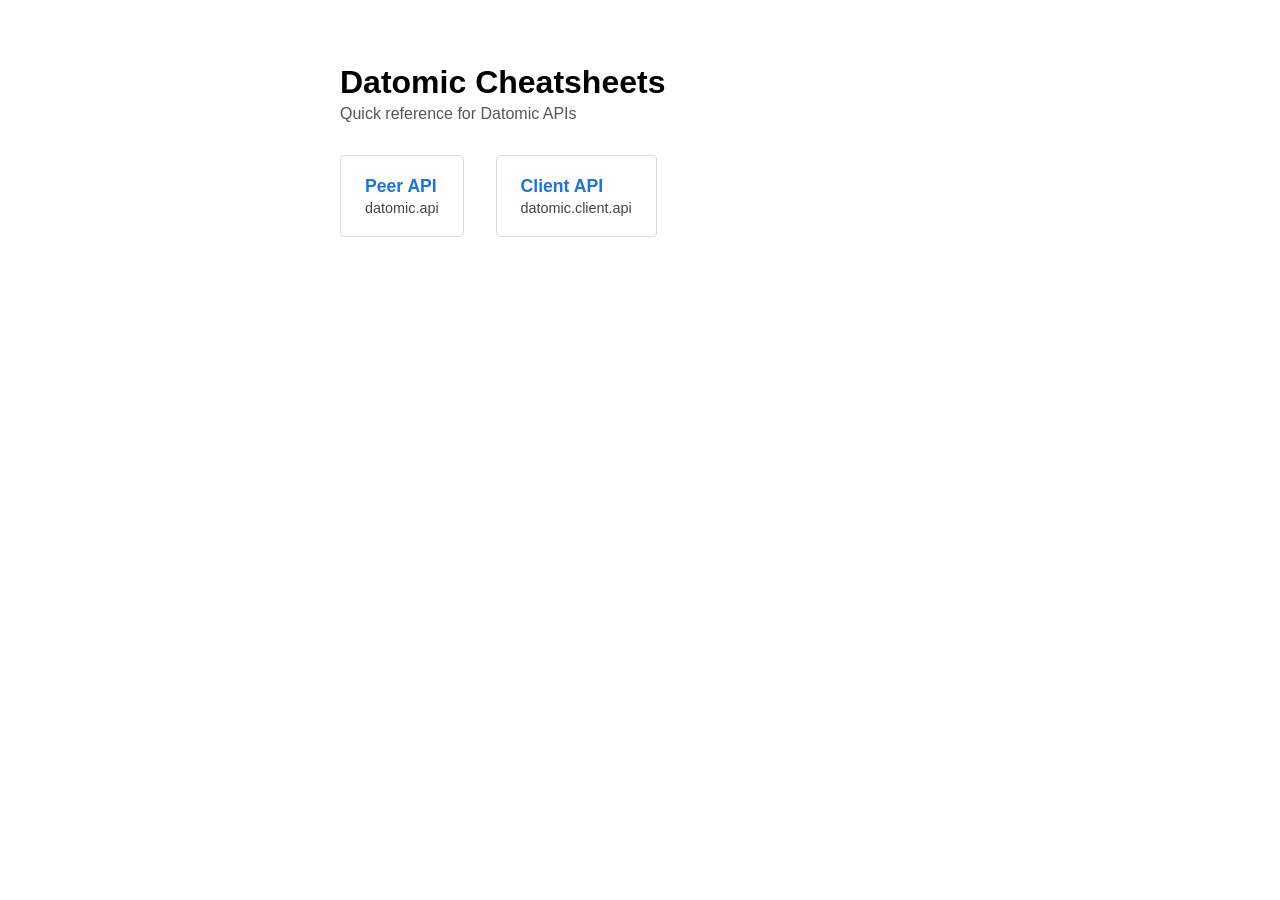
<file: index.html>
<!doctype html>
<html lang="en">
  <head>
    <meta charset="utf-8">
    <title>Datomic Cheatsheets</title>
    <style>
      body { font-family: sans-serif; max-width: 600px; margin: 4rem auto; padding: 0 1rem; }
      h1 { margin-bottom: 0.25rem; }
      p.subtitle { color: #555; margin-top: 0; }
      ul { list-style: none; padding: 0; margin-top: 2rem; display: flex; gap: 2rem; }
      li { padding: 1.25rem 1.5rem; border: 1px solid #ddd; border-radius: 4px; }
      a { font-size: 1.1rem; font-weight: bold; text-decoration: none; color: #1a73e8; }
      a:hover { text-decoration: underline; }
      .desc { color: #444; font-size: 0.9rem; margin-top: 0.2rem; }
    </style>
  </head>
  <body>
    <h1>Datomic Cheatsheets</h1>
    <p class="subtitle">Quick reference for Datomic APIs</p>
    <ul>
      <li>
        <a href="cheatsheet-peer-full.html">Peer API</a>
        <div class="desc">datomic.api</div>
      </li>
      <li>
        <a href="cheatsheet-client-full.html">Client API</a>
        <div class="desc">datomic.client.api</div>
      </li>
      <!-- <li>
           <a href="cheatsheet-async-full.html">Async Client API</a>
           <div class="desc">datomic.client.api.async — core.async variant of the client API</div>
      </li> -->
      <!-- <li>
           <a href="cheatsheet-local-full.html">Local &amp; Monitoring</a>
           <div class="desc">datomic.local and datomic.api.metrics</div>
      </li> -->
    </ul>
  </body>
</html>
</file>
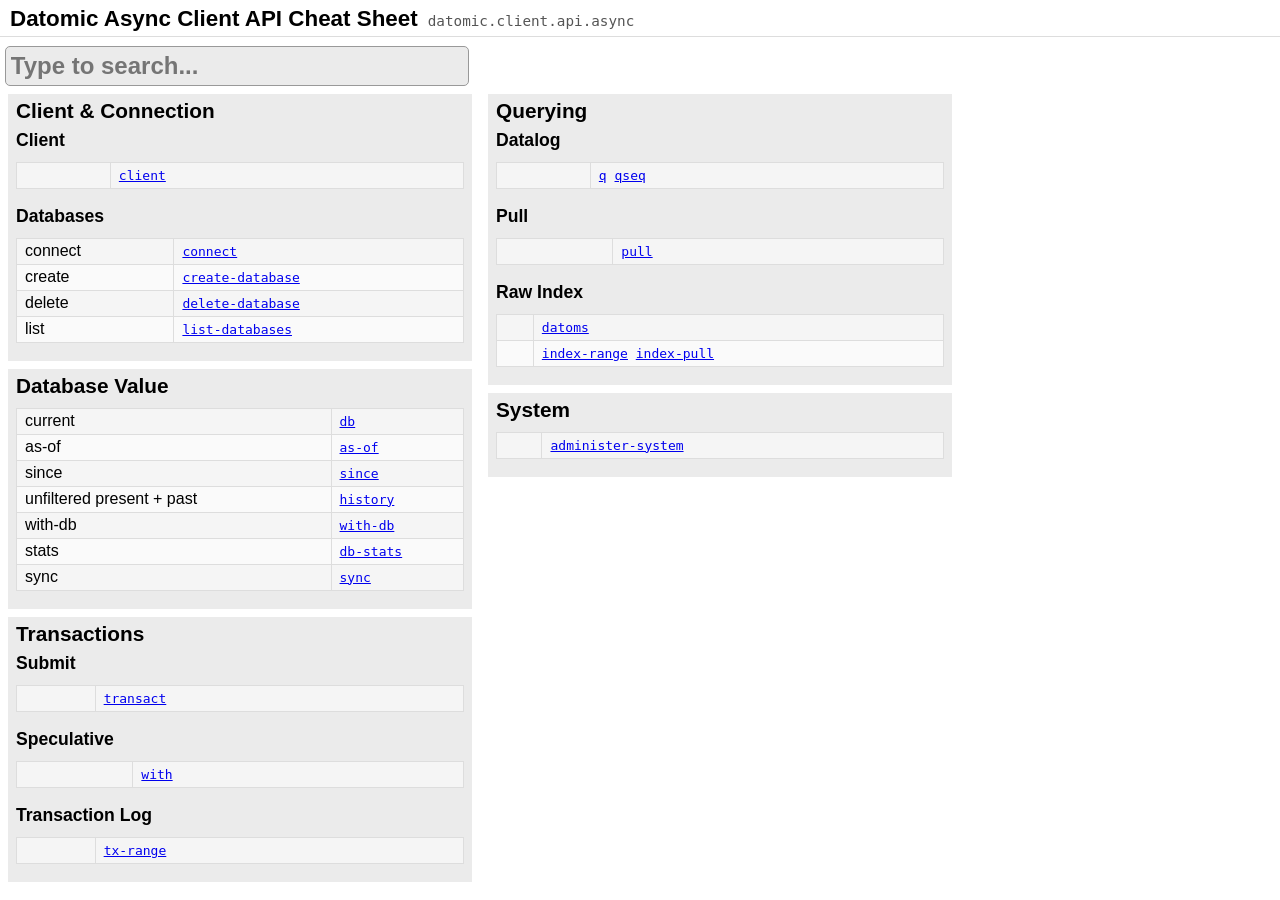
<file: cheatsheet-async-full.html>
<!doctype html>
<html lang="en">
<head>
  <meta charset="utf-8">
  <link rel="icon" href="cheatsheet_files/favicon.ico" type="image/x-icon">
  <title>Datomic Async Client API Cheat Sheet</title>

  <link rel="stylesheet" href="cheatsheet_files/style.css" type="text/css" />
  <style type="text/css">
  code {
	font-family: monospace;
}

.page {
	page-break-after: always;
	page-break-inside: avoid;
}

.column {
	float: left;
	padding: 0;
	margin: 0;
	width: 50%;
}

.column:first-child {
	clear: both;
}

.header {
	text-align: center;
}

.header h2 {
	font-style: italic;
}

h1 {
	font-size: 1.8em;
}

h2 {
	font-size: 1.4em;
}

h3 {
	font-size: 1.2em;
}

.section {
	background-color: #ebebeb;
	margin: 0.5em;
	padding: 0 0.5em 0.5em;
}

table {
	width: 100%;
	border-collapse: collapse;
}

td, .single_row {
	vertical-align: top;
	padding: 0 0.5em;
}

tr.odd, .single_row {
	background-color: #f5f5f5;
}

tr.even {
	background-color: #fafafa;
}

.footer {
	float: right;
	text-align: right;
	border-top: 1px solid gray;
}

#foot {
	clear: both;
}

  </style>
  <link href="cheatsheet_files/tipTip.css" rel="stylesheet">
  <meta name="viewport" content="width=device-width, initial-scale=1">
  <script src="cheatsheet_files/jquery.js"></script>
  <script src="cheatsheet_files/jquery.tipTip.js"></script>
  <script>
  $(function(){
      $(".tooltip").tipTip();
  });

  escape_re=function(s) {
    return s.replace(/[-\/\\^$*+?.()|[\]{}]/g, '\\$&');
  };
  $(function(){
    var $links = $('a');
    $(window).on('keyup', function(e) {
      if (e.keyCode == 27) {
        $('#search').focus();
      }
    });
    $('#search').keydown(function(e) {
      var val = $(this).val();
      if (!val && e.key && (e.key == "'" || e.key == "/")) {
        this.blur();
      }
    });
    $('#search').keyup(function() {
       var val = $(this).val(),
       strs = $.trim(val).split(/\s+/);
       strs = $.map(strs,escape_re);
       regstr = '^.*' + strs.join('.*') + '.*$',
       reg = RegExp(regstr, 'i');
       console.log(val, reg);

       var matched = $links.filter(function() {
          var text = $(this).text().replace(/\s+/g, ' ');
          if ($.trim(val)) {return reg.test(text)};
       });

       if (matched.length > 0) {
        $('table').hide();
        $('table').prev('h3').hide();
        $('.section').hide();
        $('a').removeClass('highlight');
        $('#search').removeClass('highlight');

        matched.closest('table').prev('h3').show();
        matched.closest('table').show();
        matched.closest('.section').show();
        matched.addClass('highlight');
       }
       else {
        $('table').show();
        $('table').prev('h3').show();
        $('.section').show();
        $('a').removeClass('highlight');
        if ($.trim(val) == '') {
         $('#search').removeClass('highlight');
       }
       else {
         $('#search').addClass('highlight');
       };
      };
     });
     $('#search').keyup();
  })
  </script>
</head>

<body id="cheatsheet">
<div id="cheatsheet-header">
  <h1>Datomic Async Client API Cheat Sheet</h1>
  <span class="namespace"><code>datomic.client.api.async</code></span>
</div>
  <nav class="search"><input type='text' id='search' placeholder='Type to search...' autofocus='autofocus'></nav>
  <div class="wiki wikiPage" id="content_view">
    <div class="page">
      <div class="column">
        <div class="section green">
          <h2>Client &amp; Connection</h2>
          <h3>Client</h3>
          <table>
            <tbody>
              <tr class="odd">
                <td></td>
                <td><code><a href="https://docs.datomic.com/client-api/datomic.client.api.async.html#var-client">client</a></code></td>
              </tr>
            </tbody>
          </table>
          <h3>Databases</h3>
          <table>
            <tbody>
              <tr class="odd">
                <td>connect</td>
                <td><code><a href="https://docs.datomic.com/client-api/datomic.client.api.async.html#var-connect">connect</a></code></td>
              </tr>
              <tr class="even">
                <td>create</td>
                <td><code><a href="https://docs.datomic.com/client-api/datomic.client.api.async.html#var-create-database">create-database</a></code></td>
              </tr>
              <tr class="odd">
                <td>delete</td>
                <td><code><a href="https://docs.datomic.com/client-api/datomic.client.api.async.html#var-delete-database">delete-database</a></code></td>
              </tr>
              <tr class="even">
                <td>list</td>
                <td><code><a href="https://docs.datomic.com/client-api/datomic.client.api.async.html#var-list-databases">list-databases</a></code></td>
              </tr>
            </tbody>
          </table>
        </div><!-- /section -->
        <div class="section green">
          <h2>Database Value</h2>
          <table>
            <tbody>
              <tr class="odd">
                <td>current</td>
                <td><code><a href="https://docs.datomic.com/client-api/datomic.client.api.async.html#var-db">db</a></code></td>
              </tr>
              <tr class="even">
                <td>as-of</td>
                <td><code><a href="https://docs.datomic.com/client-api/datomic.client.api.async.html#var-as-of">as-of</a></code></td>
              </tr>
              <tr class="odd">
                <td>since</td>
                <td><code><a href="https://docs.datomic.com/client-api/datomic.client.api.async.html#var-since">since</a></code></td>
              </tr>
              <tr class="even">
                <td>unfiltered present + past</td>
                <td><code><a href="https://docs.datomic.com/client-api/datomic.client.api.async.html#var-history">history</a></code></td>
              </tr>
              <tr class="odd">
                <td>with-db</td>
                <td><code><a href="https://docs.datomic.com/client-api/datomic.client.api.async.html#var-with-db">with-db</a></code></td>
              </tr>
              <tr class="even">
                <td>stats</td>
                <td><code><a href="https://docs.datomic.com/client-api/datomic.client.api.async.html#var-db-stats">db-stats</a></code></td>
              </tr>
              <tr class="odd">
                <td>sync</td>
                <td><code><a href="https://docs.datomic.com/client-api/datomic.client.api.async.html#var-sync">sync</a></code></td>
              </tr>
            </tbody>
          </table>
        </div><!-- /section -->
        <div class="section blue">
          <h2>Transactions</h2>
          <h3>Submit</h3>
          <table>
            <tbody>
              <tr class="odd">
                <td></td>
                <td><code><a href="https://docs.datomic.com/client-api/datomic.client.api.async.html#var-transact">transact</a></code></td>
              </tr>
            </tbody>
          </table>
          <h3>Speculative</h3>
          <table>
            <tbody>
              <tr class="odd">
                <td></td>
                <td><code><a href="https://docs.datomic.com/client-api/datomic.client.api.async.html#var-with">with</a></code></td>
              </tr>
            </tbody>
          </table>
          <h3>Transaction Log</h3>
          <table>
            <tbody>
              <tr class="odd">
                <td></td>
                <td><code><a href="https://docs.datomic.com/client-api/datomic.client.api.async.html#var-tx-range">tx-range</a></code></td>
              </tr>
            </tbody>
          </table>
        </div><!-- /section -->
      </div><!-- /column -->
      <div class="column">
        <div class="section orange">
          <h2>Querying</h2>
          <h3>Datalog</h3>
          <table>
            <tbody>
              <tr class="odd">
                <td></td>
                <td><code><a href="https://docs.datomic.com/client-api/datomic.client.api.async.html#var-q">q</a> <a href="https://docs.datomic.com/client-api/datomic.client.api.async.html#var-qseq">qseq</a></code></td>
              </tr>
            </tbody>
          </table>
          <h3>Pull</h3>
          <table>
            <tbody>
              <tr class="odd">
                <td></td>
                <td><code><a href="https://docs.datomic.com/client-api/datomic.client.api.async.html#var-pull">pull</a></code></td>
              </tr>
            </tbody>
          </table>
          <h3>Raw Index</h3>
          <table>
            <tbody>
              <tr class="odd">
                <td></td>
                <td><code><a href="https://docs.datomic.com/client-api/datomic.client.api.async.html#var-datoms">datoms</a></code></td>
              </tr>
              <tr class="even">
                <td></td>
                <td><code><a href="https://docs.datomic.com/client-api/datomic.client.api.async.html#var-index-range">index-range</a> <a href="https://docs.datomic.com/client-api/datomic.client.api.async.html#var-index-pull">index-pull</a></code></td>
              </tr>
            </tbody>
          </table>
        </div><!-- /section -->
        <div class="section grey">
          <h2>System</h2>
          <table>
            <tbody>
              <tr class="odd">
                <td></td>
                <td><code><a href="https://docs.datomic.com/client-api/datomic.client.api.async.html#var-administer-system">administer-system</a></code></td>
              </tr>
            </tbody>
          </table>
        </div><!-- /section -->
      </div><!-- /column -->
    </div><!-- /page -->
  </div>
</body>
</html>
</file>
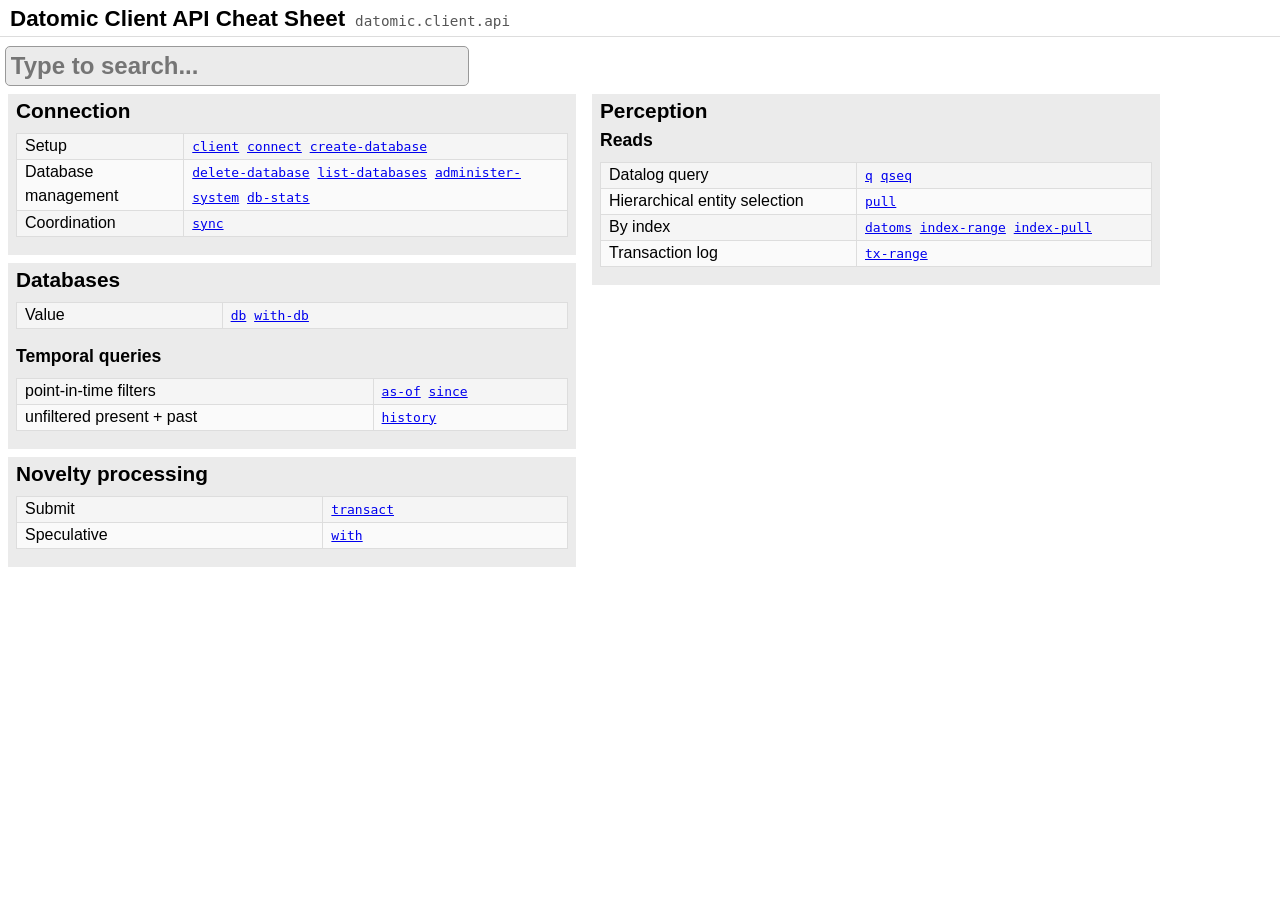
<file: cheatsheet-client-full.html>
<!doctype html>
<html lang="en">
<head>
  <meta charset="utf-8">
  <link rel="icon" href="cheatsheet_files/favicon.ico" type="image/x-icon">
  <title>Datomic Client API Cheat Sheet</title>

  <link rel="stylesheet" href="cheatsheet_files/style.css" type="text/css" />
  <style type="text/css">
  code {
	font-family: monospace;
}

.page {
	page-break-after: always;
	page-break-inside: avoid;
}

.column {
	float: left;
	padding: 0;
	margin: 0;
	width: 50%;
}

.column:first-child {
	clear: both;
}

.header {
	text-align: center;
}

.header h2 {
	font-style: italic;
}

h1 {
	font-size: 1.8em;
}

h2 {
	font-size: 1.4em;
}

h3 {
	font-size: 1.2em;
}

.section {
	background-color: #ebebeb;
	margin: 0.5em;
	padding: 0 0.5em 0.5em;
}

table {
	width: 100%;
	border-collapse: collapse;
}

td, .single_row {
	vertical-align: top;
	padding: 0 0.5em;
}

tr.odd, .single_row {
	background-color: #f5f5f5;
}

tr.even {
	background-color: #fafafa;
}

.footer {
	float: right;
	text-align: right;
	border-top: 1px solid gray;
}

#foot {
	clear: both;
}

  </style>
  <link href="cheatsheet_files/tipTip.css" rel="stylesheet">
  <meta name="viewport" content="width=device-width, initial-scale=1">
  <script src="cheatsheet_files/jquery.js"></script>
  <script src="cheatsheet_files/jquery.tipTip.js"></script>
  <script>
  $(function(){
      $(".tooltip").tipTip();
  });

  escape_re=function(s) {
    return s.replace(/[-\/\\^$*+?.()|[\]{}]/g, '\\$&');
  };
  $(function(){
    var $links = $('a');
    $(window).on('keyup', function(e) {
      if (e.keyCode == 27) {
        $('#search').focus();
      }
    });
    $('#search').keydown(function(e) {
      var val = $(this).val();
      if (!val && e.key && (e.key == "'" || e.key == "/")) {
        this.blur();
      }
    });
    $('#search').keyup(function() {
       var val = $(this).val(),
       strs = $.trim(val).split(/\s+/);
       strs = $.map(strs,escape_re);
       regstr = '^.*' + strs.join('.*') + '.*$',
       reg = RegExp(regstr, 'i');
       console.log(val, reg);

       var matched = $links.filter(function() {
          var text = $(this).text().replace(/\s+/g, ' ');
          if ($.trim(val)) {return reg.test(text)};
       });

       if (matched.length > 0) {
        $('table').hide();
        $('table').prev('h3').hide();
        $('.section').hide();
        $('a').removeClass('highlight');
        $('#search').removeClass('highlight');

        matched.closest('table').prev('h3').show();
        matched.closest('table').show();
        matched.closest('.section').show();
        matched.addClass('highlight');
       }
       else {
        $('table').show();
        $('table').prev('h3').show();
        $('.section').show();
        $('a').removeClass('highlight');
        if ($.trim(val) == '') {
         $('#search').removeClass('highlight');
       }
       else {
         $('#search').addClass('highlight');
       };
      };
     });
     $('#search').keyup();
  })
  </script>
</head>

<body id="cheatsheet">
<div id="cheatsheet-header">
  <h1>Datomic Client API Cheat Sheet</h1>
  <span class="namespace"><code>datomic.client.api</code></span>
</div>
  <nav class="search"><input type='text' id='search' placeholder='Type to search...' autofocus='autofocus'></nav>
  <div class="wiki wikiPage" id="content_view">
    <div class="page">
      <div class="column">
        <div class="section green">
          <h2>Connection</h2>
          <table>
            <tbody>
              <tr class="odd">
                <td>Setup</td>
                <td><code><a href="https://docs.datomic.com/client-api/datomic.client.api.html#var-client">client</a> <a href="https://docs.datomic.com/client-api/datomic.client.api.html#var-connect">connect</a> <a href="https://docs.datomic.com/client-api/datomic.client.api.html#var-create-database">create-database</a></code></td>
              </tr>
              <tr class="even">
                <td>Database management</td>
                <td><code><a href="https://docs.datomic.com/client-api/datomic.client.api.html#var-delete-database">delete-database</a> <a href="https://docs.datomic.com/client-api/datomic.client.api.html#var-list-databases">list-databases</a> <a href="https://docs.datomic.com/client-api/datomic.client.api.html#var-administer-system">administer-system</a> <a href="https://docs.datomic.com/client-api/datomic.client.api.html#var-db-stats">db-stats</a></code></td>
              </tr>
              <tr class="odd">
                <td>Coordination</td>
                <td><code><a href="https://docs.datomic.com/client-api/datomic.client.api.html#var-sync">sync</a></code></td>
              </tr>
            </tbody>
          </table>
        </div><!-- /section -->
        <div class="section green">
          <h2>Databases</h2>
          <table>
            <tbody>
              <tr class="odd">
                <td>Value</td>
                <td><code><a href="https://docs.datomic.com/client-api/datomic.client.api.html#var-db">db</a> <a href="https://docs.datomic.com/client-api/datomic.client.api.html#var-with-db">with-db</a></code></td>
              </tr>
            </tbody>
          </table>
          <h3>Temporal queries</h3>
          <table>
            <tbody>
              <tr class="odd">
                <td>point-in-time filters</td>
                <td><code><a href="https://docs.datomic.com/client-api/datomic.client.api.html#var-as-of">as-of</a> <a href="https://docs.datomic.com/client-api/datomic.client.api.html#var-since">since</a></code></td>
              </tr>
              <tr class="even">
                <td>unfiltered present + past</td>
                <td><code><a href="https://docs.datomic.com/client-api/datomic.client.api.html#var-history">history</a></code></td>
              </tr>
            </tbody>
          </table>
        </div><!-- /section -->
        <div class="section blue">
          <h2>Novelty processing</h2>
          <table>
            <tbody>
              <tr class="odd">
                <td>Submit</td>
                <td><code><a href="https://docs.datomic.com/client-api/datomic.client.api.html#var-transact">transact</a></code></td>
              </tr>
              <tr class="even">
                <td>Speculative</td>
                <td><code><a href="https://docs.datomic.com/client-api/datomic.client.api.html#var-with">with</a></code></td>
              </tr>
            </tbody>
          </table>
        </div><!-- /section -->
      </div><!-- /column -->
      <div class="column">
        <div class="section orange">
          <h2>Perception</h2>
          <h3>Reads</h3>
          <table>
            <tbody>
              <tr class="odd">
                <td>Datalog query</td>
                <td><code><a href="https://docs.datomic.com/client-api/datomic.client.api.html#var-q">q</a> <a href="https://docs.datomic.com/client-api/datomic.client.api.html#var-qseq">qseq</a></code></td>
              </tr>
              <tr class="even">
                <td>Hierarchical entity selection</td>
                <td><code><a href="https://docs.datomic.com/client-api/datomic.client.api.html#var-pull">pull</a></code></td>
              </tr>
              <tr class="odd">
                <td>By index</td>
                <td><code><a href="https://docs.datomic.com/client-api/datomic.client.api.html#var-datoms">datoms</a> <a href="https://docs.datomic.com/client-api/datomic.client.api.html#var-index-range">index-range</a> <a href="https://docs.datomic.com/client-api/datomic.client.api.html#var-index-pull">index-pull</a></code></td>
              </tr>
              <tr class="even">
                <td>Transaction log</td>
                <td><code><a href="https://docs.datomic.com/client-api/datomic.client.api.html#var-tx-range">tx-range</a></code></td>
              </tr>
            </tbody>
          </table>
        </div><!-- /section -->
      </div><!-- /column -->
    </div><!-- /page -->
  </div>
</body>
</html>
</file>
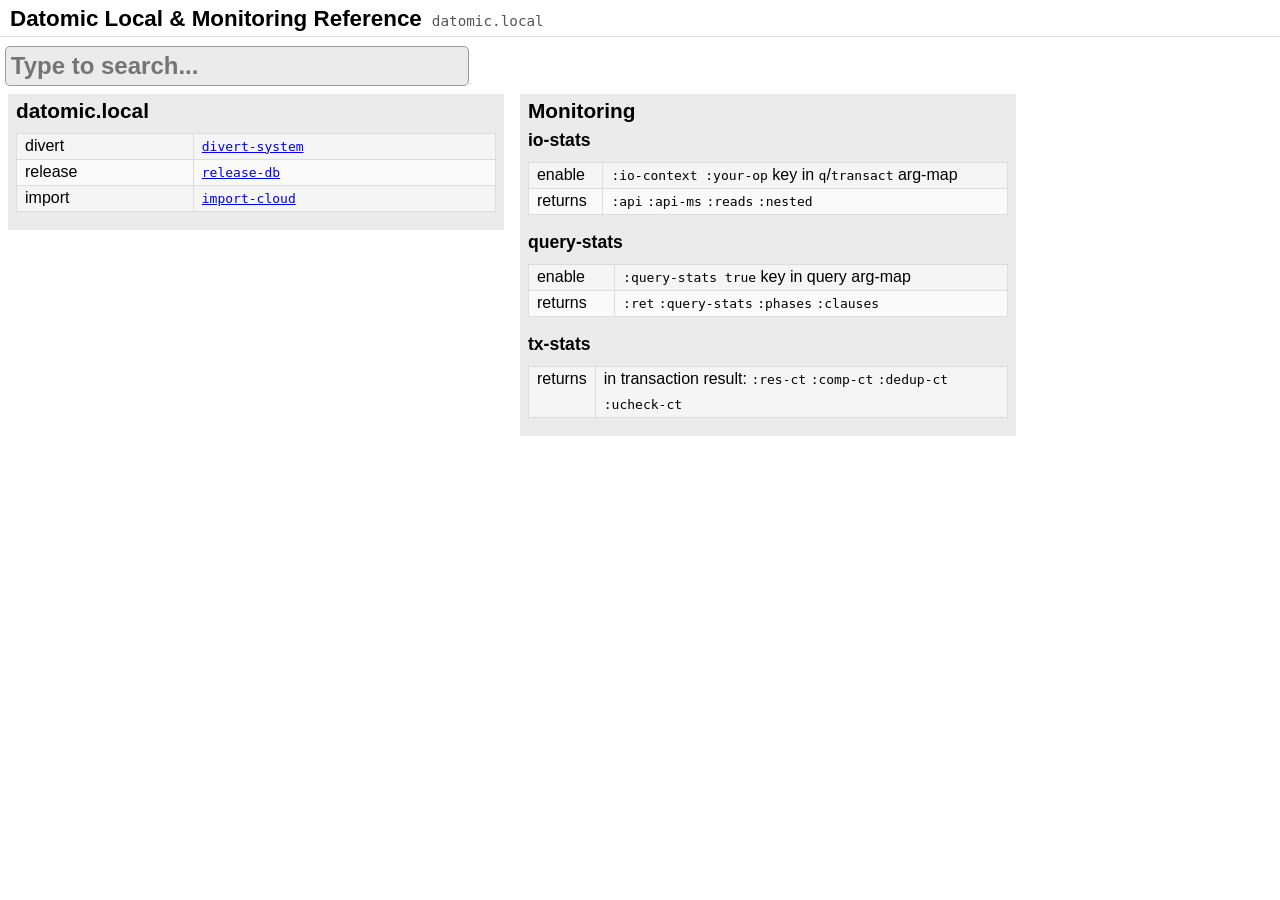
<file: cheatsheet-local-full.html>
<!doctype html>
<html lang="en">
<head>
  <meta charset="utf-8">
  <link rel="icon" href="cheatsheet_files/favicon.ico" type="image/x-icon">
  <title>Datomic Local &amp; Monitoring Reference</title>

  <link rel="stylesheet" href="cheatsheet_files/style.css" type="text/css" />
  <style type="text/css">
  code {
	font-family: monospace;
}

.page {
	page-break-after: always;
	page-break-inside: avoid;
}

.column {
	float: left;
	padding: 0;
	margin: 0;
	width: 50%;
}

.column:first-child {
	clear: both;
}

.header {
	text-align: center;
}

.header h2 {
	font-style: italic;
}

h1 {
	font-size: 1.8em;
}

h2 {
	font-size: 1.4em;
}

h3 {
	font-size: 1.2em;
}

.section {
	background-color: #ebebeb;
	margin: 0.5em;
	padding: 0 0.5em 0.5em;
}

table {
	width: 100%;
	border-collapse: collapse;
}

td, .single_row {
	vertical-align: top;
	padding: 0 0.5em;
}

tr.odd, .single_row {
	background-color: #f5f5f5;
}

tr.even {
	background-color: #fafafa;
}

.footer {
	float: right;
	text-align: right;
	border-top: 1px solid gray;
}

#foot {
	clear: both;
}

  </style>
  <link href="cheatsheet_files/tipTip.css" rel="stylesheet">
  <meta name="viewport" content="width=device-width, initial-scale=1">
  <script src="cheatsheet_files/jquery.js"></script>
  <script src="cheatsheet_files/jquery.tipTip.js"></script>
  <script>
  $(function(){
      $(".tooltip").tipTip();
  });

  escape_re=function(s) {
    return s.replace(/[-\/\\^$*+?.()|[\]{}]/g, '\\$&');
  };
  $(function(){
    var $links = $('a');
    $(window).on('keyup', function(e) {
      if (e.keyCode == 27) {
        $('#search').focus();
      }
    });
    $('#search').keydown(function(e) {
      var val = $(this).val();
      if (!val && e.key && (e.key == "'" || e.key == "/")) {
        this.blur();
      }
    });
    $('#search').keyup(function() {
       var val = $(this).val(),
       strs = $.trim(val).split(/\s+/);
       strs = $.map(strs,escape_re);
       regstr = '^.*' + strs.join('.*') + '.*$',
       reg = RegExp(regstr, 'i');
       console.log(val, reg);

       var matched = $links.filter(function() {
          var text = $(this).text().replace(/\s+/g, ' ');
          if ($.trim(val)) {return reg.test(text)};
       });

       if (matched.length > 0) {
        $('table').hide();
        $('table').prev('h3').hide();
        $('.section').hide();
        $('a').removeClass('highlight');
        $('#search').removeClass('highlight');

        matched.closest('table').prev('h3').show();
        matched.closest('table').show();
        matched.closest('.section').show();
        matched.addClass('highlight');
       }
       else {
        $('table').show();
        $('table').prev('h3').show();
        $('.section').show();
        $('a').removeClass('highlight');
        if ($.trim(val) == '') {
         $('#search').removeClass('highlight');
       }
       else {
         $('#search').addClass('highlight');
       };
      };
     });
     $('#search').keyup();
  })
  </script>
</head>

<body id="cheatsheet">
<div id="cheatsheet-header">
  <h1>Datomic Local &amp; Monitoring Reference</h1>
  <span class="namespace"><code>datomic.local</code></span>
</div>
  <nav class="search"><input type='text' id='search' placeholder='Type to search...' autofocus='autofocus'></nav>
  <div class="wiki wikiPage" id="content_view">
    <div class="page">
      <div class="column">
        <div class="section green2">
          <h2>datomic.local</h2>
          <table>
            <tbody>
              <tr class="odd">
                <td>divert</td>
                <td><code><a href="https://docs.datomic.com/api/datomic-local.html">divert-system</a></code></td>
              </tr>
              <tr class="even">
                <td>release</td>
                <td><code><a href="https://docs.datomic.com/api/datomic-local.html">release-db</a></code></td>
              </tr>
              <tr class="odd">
                <td>import</td>
                <td><code><a href="https://docs.datomic.com/api/datomic-local.html">import-cloud</a></code></td>
              </tr>
            </tbody>
          </table>
        </div><!-- /section -->
      </div><!-- /column -->
      <div class="column">
        <div class="section grey">
          <h2>Monitoring</h2>
          <h3>io-stats</h3>
          <table>
            <tbody>
              <tr class="odd">
                <td>enable</td>
                <td><code>:io-context :your-op</code> key in <code>q</code>/<code>transact</code> arg-map</td>
              </tr>
              <tr class="even">
                <td>returns</td>
                <td><code>:api</code> <code>:api-ms</code> <code>:reads</code> <code>:nested</code></td>
              </tr>
            </tbody>
          </table>
          <h3>query-stats</h3>
          <table>
            <tbody>
              <tr class="odd">
                <td>enable</td>
                <td><code>:query-stats true</code> key in query arg-map</td>
              </tr>
              <tr class="even">
                <td>returns</td>
                <td><code>:ret</code> <code>:query-stats</code> <code>:phases</code> <code>:clauses</code></td>
              </tr>
            </tbody>
          </table>
          <h3>tx-stats</h3>
          <table>
            <tbody>
              <tr class="odd">
                <td>returns</td>
                <td>in transaction result: <code>:res-ct</code> <code>:comp-ct</code> <code>:dedup-ct</code> <code>:ucheck-ct</code></td>
              </tr>
            </tbody>
          </table>
        </div><!-- /section -->
      </div><!-- /column -->
    </div><!-- /page -->
  </div>
</body>
</html>
</file>
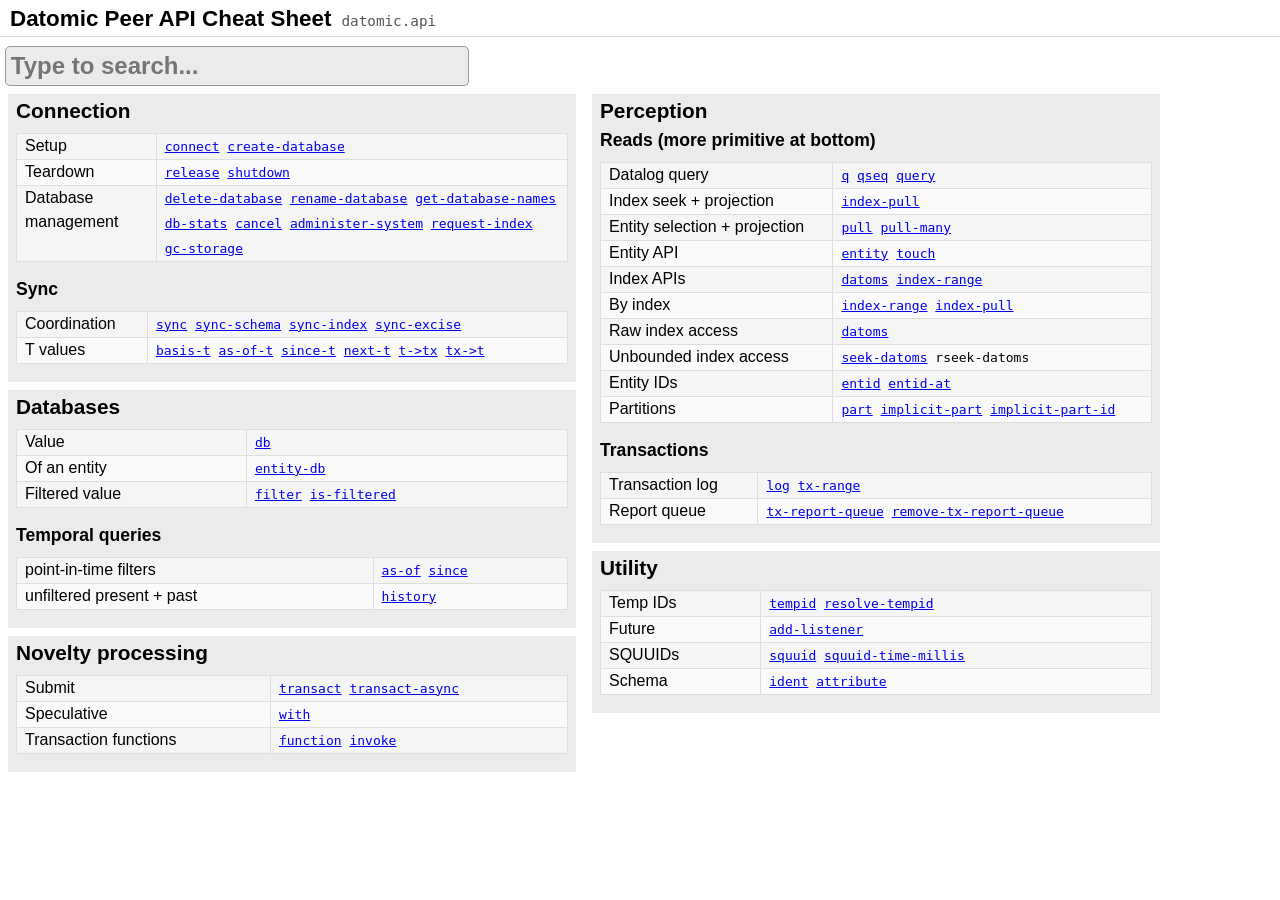
<file: cheatsheet-peer-full.html>
<!doctype html>
<html lang="en">
<head>
  <meta charset="utf-8">
  <link rel="icon" href="cheatsheet_files/favicon.ico" type="image/x-icon">
  <title>Datomic Peer API Cheat Sheet</title>

  <link rel="stylesheet" href="cheatsheet_files/style.css" type="text/css" />
  <style type="text/css">
  code {
	font-family: monospace;
}

.page {
	page-break-after: always;
	page-break-inside: avoid;
}

.column {
	float: left;
	padding: 0;
	margin: 0;
	width: 50%;
}

.column:first-child {
	clear: both;
}

.header {
	text-align: center;
}

.header h2 {
	font-style: italic;
}

h1 {
	font-size: 1.8em;
}

h2 {
	font-size: 1.4em;
}

h3 {
	font-size: 1.2em;
}

.section {
	background-color: #ebebeb;
	margin: 0.5em;
	padding: 0 0.5em 0.5em;
}

table {
	width: 100%;
	border-collapse: collapse;
}

td, .single_row {
	vertical-align: top;
	padding: 0 0.5em;
}

tr.odd, .single_row {
	background-color: #f5f5f5;
}

tr.even {
	background-color: #fafafa;
}

.footer {
	float: right;
	text-align: right;
	border-top: 1px solid gray;
}

#foot {
	clear: both;
}

  </style>
  <link href="cheatsheet_files/tipTip.css" rel="stylesheet">
  <meta name="viewport" content="width=device-width, initial-scale=1">
  <script src="cheatsheet_files/jquery.js"></script>
  <script src="cheatsheet_files/jquery.tipTip.js"></script>
  <script>
  $(function(){
      $(".tooltip").tipTip();
  });

  escape_re=function(s) {
    return s.replace(/[-\/\\^$*+?.()|[\]{}]/g, '\\$&');
  };
  $(function(){
    var $links = $('a');
    $(window).on('keyup', function(e) {
      if (e.keyCode == 27) {
        $('#search').focus();
      }
    });
    $('#search').keydown(function(e) {
      var val = $(this).val();
      if (!val && e.key && (e.key == "'" || e.key == "/")) {
        this.blur();
      }
    });
    $('#search').keyup(function() {
       var val = $(this).val(),
       strs = $.trim(val).split(/\s+/);
       strs = $.map(strs,escape_re);
       regstr = '^.*' + strs.join('.*') + '.*$',
       reg = RegExp(regstr, 'i');
       console.log(val, reg);

       var matched = $links.filter(function() {
          var text = $(this).text().replace(/\s+/g, ' ');
          if ($.trim(val)) {return reg.test(text)};
       });

       if (matched.length > 0) {
        $('table').hide();
        $('table').prev('h3').hide();
        $('.section').hide();
        $('a').removeClass('highlight');
        $('#search').removeClass('highlight');

        matched.closest('table').prev('h3').show();
        matched.closest('table').show();
        matched.closest('.section').show();
        matched.addClass('highlight');
       }
       else {
        $('table').show();
        $('table').prev('h3').show();
        $('.section').show();
        $('a').removeClass('highlight');
        if ($.trim(val) == '') {
         $('#search').removeClass('highlight');
       }
       else {
         $('#search').addClass('highlight');
       };
      };
     });
     $('#search').keyup();
  })
  </script>
</head>

<body id="cheatsheet">
<div id="cheatsheet-header">
  <h1>Datomic Peer API Cheat Sheet</h1>
  <span class="namespace"><code>datomic.api</code></span>
</div>
  <nav class="search"><input type='text' id='search' placeholder='Type to search...' autofocus='autofocus'></nav>
  <div class="wiki wikiPage" id="content_view">
    <div class="page">
      <div class="column">
        <div class="section green2">
          <h2>Connection</h2>
          <table>
            <tbody>
              <tr class="odd">
                <td>Setup</td>
                <td><code><a href="https://docs.datomic.com/clojure/index.html#datomic.api/connect">connect</a> <a href="https://docs.datomic.com/clojure/index.html#datomic.api/create-database">create-database</a></code></td>
              </tr>
              <tr class="even">
                <td>Teardown</td>
                <td><code><a href="https://docs.datomic.com/clojure/index.html#datomic.api/release">release</a> <a href="https://docs.datomic.com/clojure/index.html#datomic.api/shutdown">shutdown</a></code></td>
              </tr>
              <tr class="odd">
                <td>Database management</td>
                <td><code><a href="https://docs.datomic.com/clojure/index.html#datomic.api/delete-database">delete-database</a> <a href="https://docs.datomic.com/clojure/index.html#datomic.api/rename-database">rename-database</a> <a href="https://docs.datomic.com/clojure/index.html#datomic.api/get-database-names">get-database-names</a> <a href="https://docs.datomic.com/clojure/index.html#datomic.api/db-stats">db-stats</a> <a href="https://docs.datomic.com/clojure/index.html#datomic.api/cancel">cancel</a> <a href="https://docs.datomic.com/clojure/index.html#datomic.api/administer-system">administer-system</a> <a href="https://docs.datomic.com/clojure/index.html#datomic.api/request-index">request-index</a> <a href="https://docs.datomic.com/clojure/index.html#datomic.api/gc-storage">gc-storage</a></code></td>
              </tr>
            </tbody>
          </table>
          <h3>Sync</h3>
          <table>
            <tbody>
              <tr class="odd">
                <td>Coordination</td>
                <td><code><a href="https://docs.datomic.com/clojure/index.html#datomic.api/sync">sync</a> <a href="https://docs.datomic.com/clojure/index.html#datomic.api/sync-schema">sync-schema</a> <a href="https://docs.datomic.com/clojure/index.html#datomic.api/sync-index">sync-index</a> <a href="https://docs.datomic.com/clojure/index.html#datomic.api/sync-excise">sync-excise</a></code></td>
              </tr>
              <tr class="even">
                <td>T values</td>
                <td><code><a href="https://docs.datomic.com/clojure/index.html#datomic.api/basis-t">basis-t</a> <a href="https://docs.datomic.com/clojure/index.html#datomic.api/as-of-t">as-of-t</a> <a href="https://docs.datomic.com/clojure/index.html#datomic.api/since-t">since-t</a> <a href="https://docs.datomic.com/clojure/index.html#datomic.api/next-t">next-t</a> <a href="https://docs.datomic.com/clojure/index.html#datomic.api/t->tx">t-&gt;tx</a> <a href="https://docs.datomic.com/clojure/index.html#datomic.api/tx->t">tx-&gt;t</a></code></td>
              </tr>
            </tbody>
          </table>
        </div><!-- /section -->
        <div class="section green2">
          <h2>Databases</h2>
          <table>
            <tbody>
              <tr class="odd">
                <td>Value</td>
                <td><code><a href="https://docs.datomic.com/clojure/index.html#datomic.api/db">db</a></code></td>
              </tr>
              <tr class="even">
                <td>Of an entity</td>
                <td><code><a href="https://docs.datomic.com/clojure/index.html#datomic.api/entity-db">entity-db</a></code></td>
              </tr>
              <tr class="odd">
                <td>Filtered value</td>
                <td><code><a href="https://docs.datomic.com/clojure/index.html#datomic.api/filter">filter</a> <a href="https://docs.datomic.com/clojure/index.html#datomic.api/is-filtered">is-filtered</a></code></td>
              </tr>
            </tbody>
          </table>
          <h3>Temporal queries</h3>
          <table>
            <tbody>
              <tr class="odd">
                <td>point-in-time filters</td>
                <td><code><a href="https://docs.datomic.com/clojure/index.html#datomic.api/as-of">as-of</a> <a href="https://docs.datomic.com/clojure/index.html#datomic.api/since">since</a></code></td>
              </tr>
              <tr class="even">
                <td>unfiltered present + past</td>
                <td><code><a href="https://docs.datomic.com/clojure/index.html#datomic.api/history">history</a></code></td>
              </tr>
            </tbody>
          </table>
        </div><!-- /section -->
        <div class="section blue">
          <h2>Novelty processing</h2>
          <table>
            <tbody>
              <tr class="odd">
                <td>Submit</td>
                <td><code><a href="https://docs.datomic.com/clojure/index.html#datomic.api/transact">transact</a> <a href="https://docs.datomic.com/clojure/index.html#datomic.api/transact-async">transact-async</a></code></td>
              </tr>
              <tr class="even">
                <td>Speculative</td>
                <td><code><a href="https://docs.datomic.com/clojure/index.html#datomic.api/with">with</a></code></td>
              </tr>
              <tr class="odd">
                <td>Transaction functions</td>
                <td><code><a href="https://docs.datomic.com/clojure/index.html#datomic.api/function">function</a> <a href="https://docs.datomic.com/clojure/index.html#datomic.api/invoke">invoke</a></code></td>
              </tr>
            </tbody>
          </table>
        </div><!-- /section -->
      </div><!-- /column -->
      <div class="column">
        <div class="section orange">
          <h2>Perception</h2>
          <h3>Reads (more primitive at bottom)</h3>
          <table>
            <tbody>
              <tr class="odd">
                <td>Datalog query</td>
                <td><code><a href="https://docs.datomic.com/clojure/index.html#datomic.api/q">q</a> <a href="https://docs.datomic.com/clojure/index.html#datomic.api/qseq">qseq</a> <a href="https://docs.datomic.com/clojure/index.html#datomic.api/query">query</a></code></td>
              </tr>
              <tr class="even">
                <td>Index seek + projection</td>
                <td><code><a href="https://docs.datomic.com/clojure/index.html#datomic.api/index-pull">index-pull</a></code></td>
              </tr>
              <tr class="odd">
                <td>Entity selection + projection</td>
                <td><code><a href="https://docs.datomic.com/clojure/index.html#datomic.api/pull">pull</a> <a href="https://docs.datomic.com/clojure/index.html#datomic.api/pull-many">pull-many</a></code></td>
              </tr>
              <tr class="even">
                <td>Entity API</td>
                <td><code><a href="https://docs.datomic.com/clojure/index.html#datomic.api/entity">entity</a> <a href="https://docs.datomic.com/clojure/index.html#datomic.api/touch">touch</a></code></td>
              </tr>
              <tr class="odd">
                <td>Index APIs</td>
                <td><code><a href="https://docs.datomic.com/clojure/index.html#datomic.api/datoms">datoms</a> <a href="https://docs.datomic.com/clojure/index.html#datomic.api/index-range">index-range</a></code></td>
              </tr>
              <tr class="even">
                <td>By index</td>
                <td><code><a href="https://docs.datomic.com/clojure/index.html#datomic.api/index-range">index-range</a> <a href="https://docs.datomic.com/clojure/index.html#datomic.api/index-pull">index-pull</a></code></td>
              </tr>
              <tr class="odd">
                <td>Raw index access</td>
                <td><code><a href="https://docs.datomic.com/clojure/index.html#datomic.api/datoms">datoms</a></code></td>
              </tr>
              <tr class="even">
                <td>Unbounded index access</td>
                <td><code><a href="https://docs.datomic.com/clojure/index.html#datomic.api/seek-datoms">seek-datoms</a> rseek-datoms</code></td>
              </tr>
              <tr class="odd">
                <td>Entity IDs</td>
                <td><code><a href="https://docs.datomic.com/clojure/index.html#datomic.api/entid">entid</a> <a href="https://docs.datomic.com/clojure/index.html#datomic.api/entid-at">entid-at</a></code></td>
              </tr>
              <tr class="even">
                <td>Partitions</td>
                <td><code><a href="https://docs.datomic.com/clojure/index.html#datomic.api/part">part</a> <a href="https://docs.datomic.com/clojure/index.html#datomic.api/implicit-part">implicit-part</a> <a href="https://docs.datomic.com/clojure/index.html#datomic.api/implicit-part-id">implicit-part-id</a></code></td>
              </tr>
            </tbody>
          </table>
          <h3>Transactions</h3>
          <table>
            <tbody>
              <tr class="odd">
                <td>Transaction log</td>
                <td><code><a href="https://docs.datomic.com/clojure/index.html#datomic.api/log">log</a> <a href="https://docs.datomic.com/clojure/index.html#datomic.api/tx-range">tx-range</a></code></td>
              </tr>
              <tr class="even">
                <td>Report queue </td>
                <td><code><a href="https://docs.datomic.com/clojure/index.html#datomic.api/tx-report-queue">tx-report-queue</a> <a href="https://docs.datomic.com/clojure/index.html#datomic.api/remove-tx-report-queue">remove-tx-report-queue</a></code></td>
              </tr>
            </tbody>
          </table>
        </div><!-- /section -->
        <div class="section green2">
          <h2>Utility</h2>
          <table>
            <tbody>
              <tr class="odd">
                <td>Temp IDs</td>
                <td><code><a href="https://docs.datomic.com/clojure/index.html#datomic.api/tempid">tempid</a> <a href="https://docs.datomic.com/clojure/index.html#datomic.api/resolve-tempid">resolve-tempid</a></code></td>
              </tr>
              <tr class="even">
                <td>Future</td>
                <td><code><a href="https://docs.datomic.com/clojure/index.html#datomic.api/add-listener">add-listener</a></code></td>
              </tr>
              <tr class="odd">
                <td>SQUUIDs</td>
                <td><code><a href="https://docs.datomic.com/clojure/index.html#datomic.api/squuid">squuid</a> <a href="https://docs.datomic.com/clojure/index.html#datomic.api/squuid-time-millis">squuid-time-millis</a></code></td>
              </tr>
              <tr class="even">
                <td>Schema</td>
                <td><code><a href="https://docs.datomic.com/clojure/index.html#datomic.api/ident">ident</a> <a href="https://docs.datomic.com/clojure/index.html#datomic.api/attribute">attribute</a></code></td>
              </tr>
            </tbody>
          </table>
        </div><!-- /section -->
      </div><!-- /column -->
    </div><!-- /page -->
  </div>
</body>
</html>
</file>
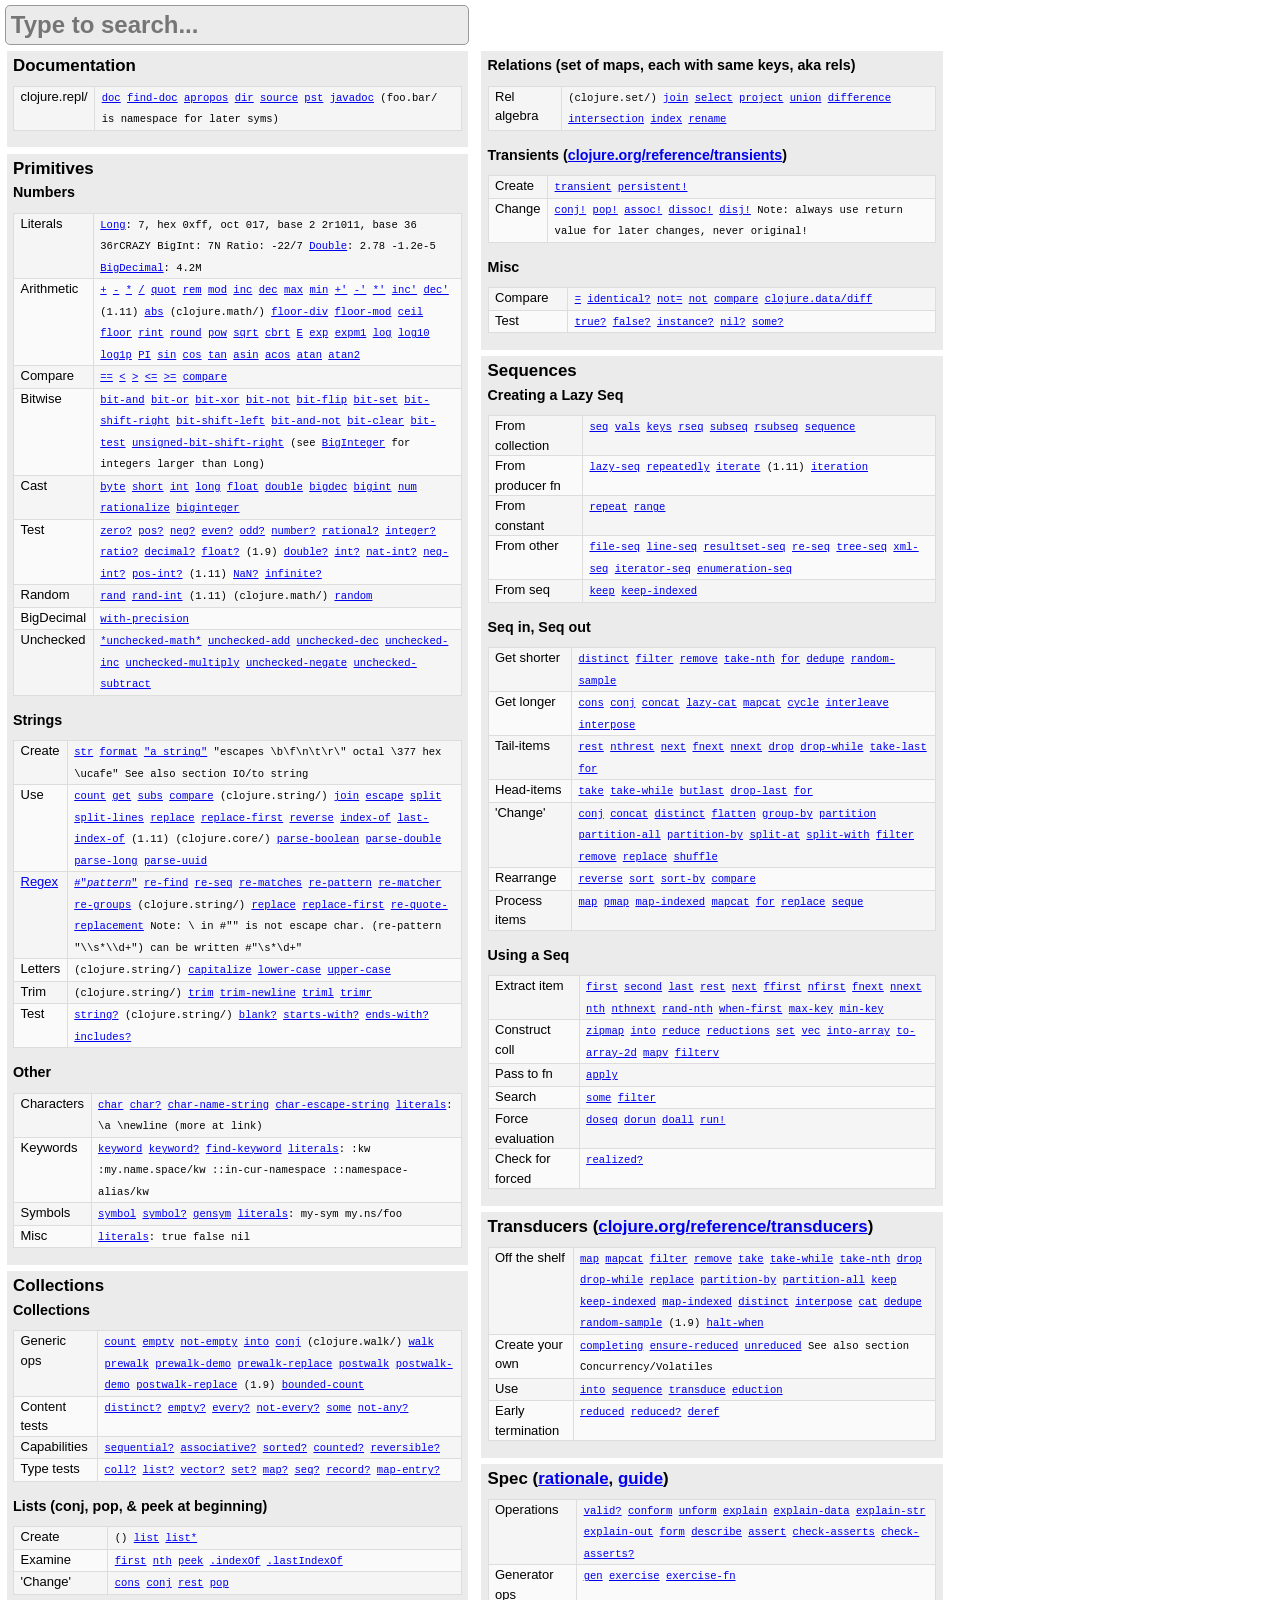
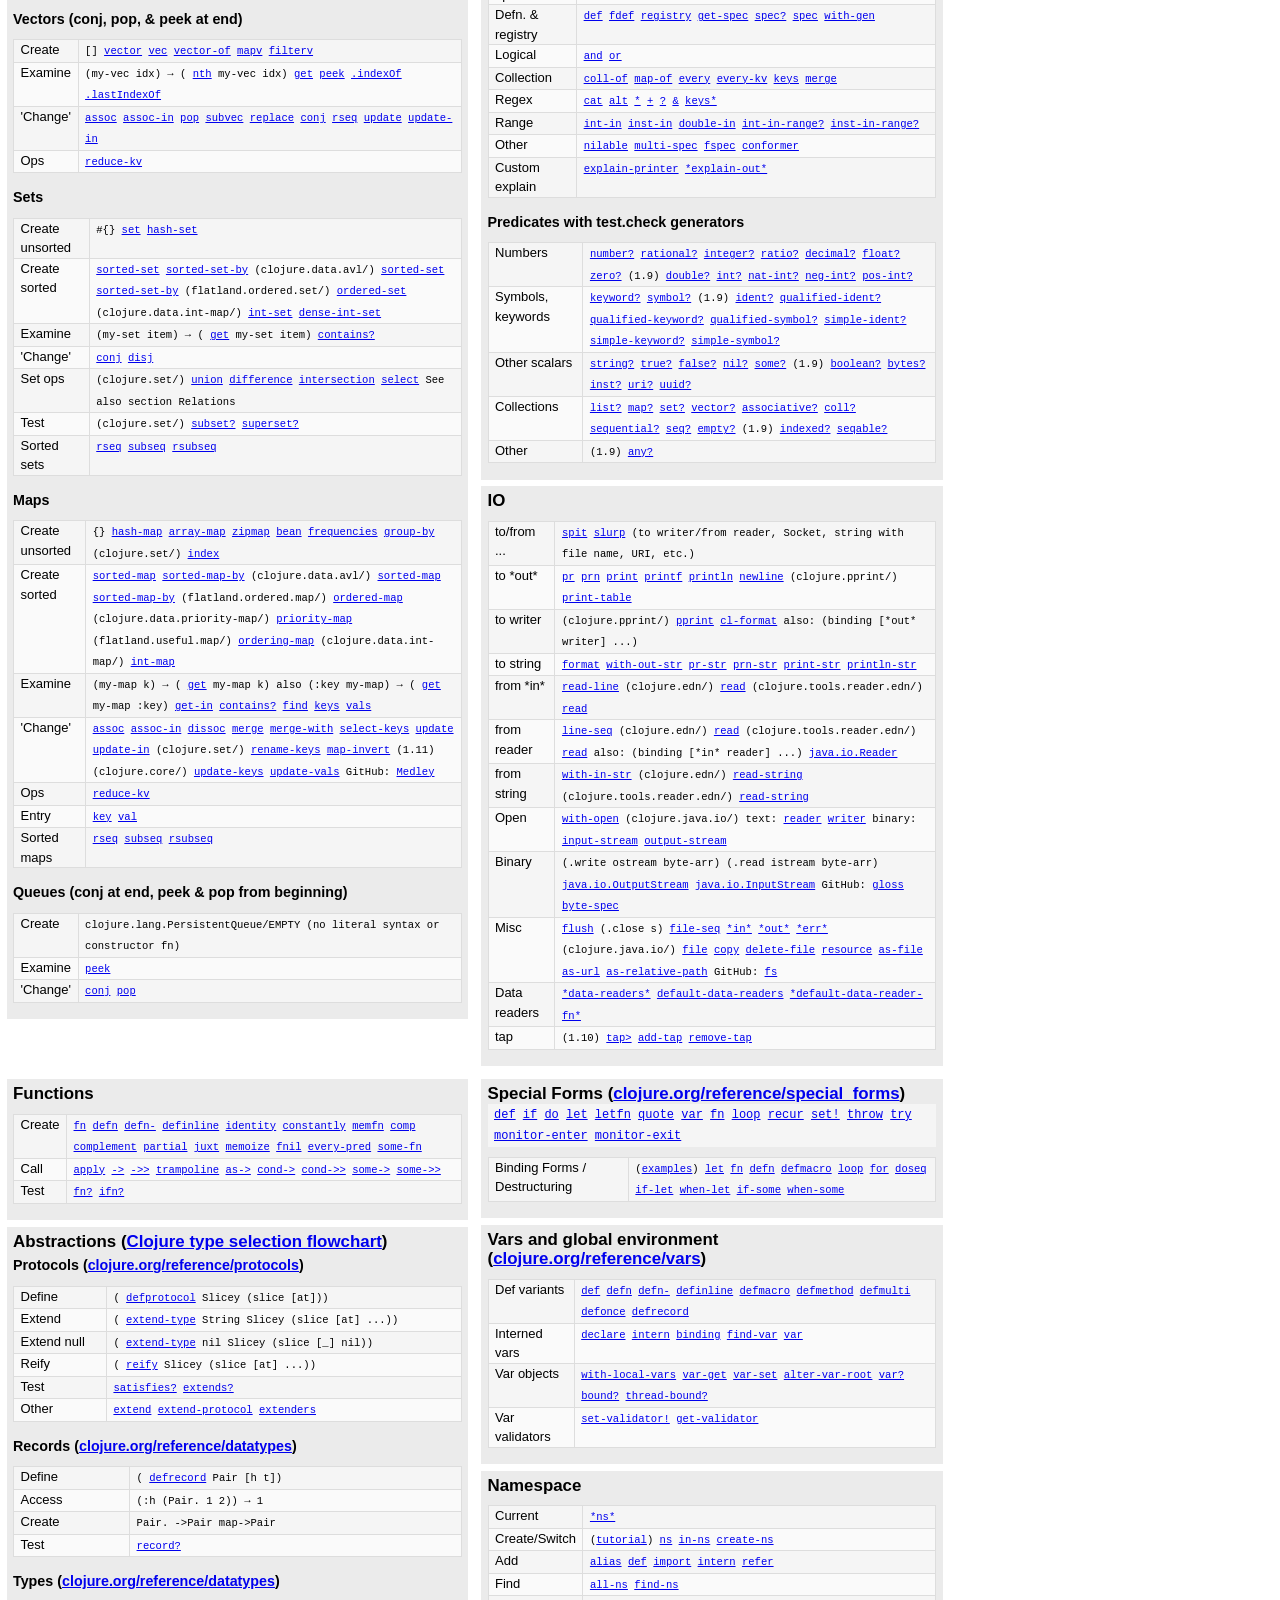
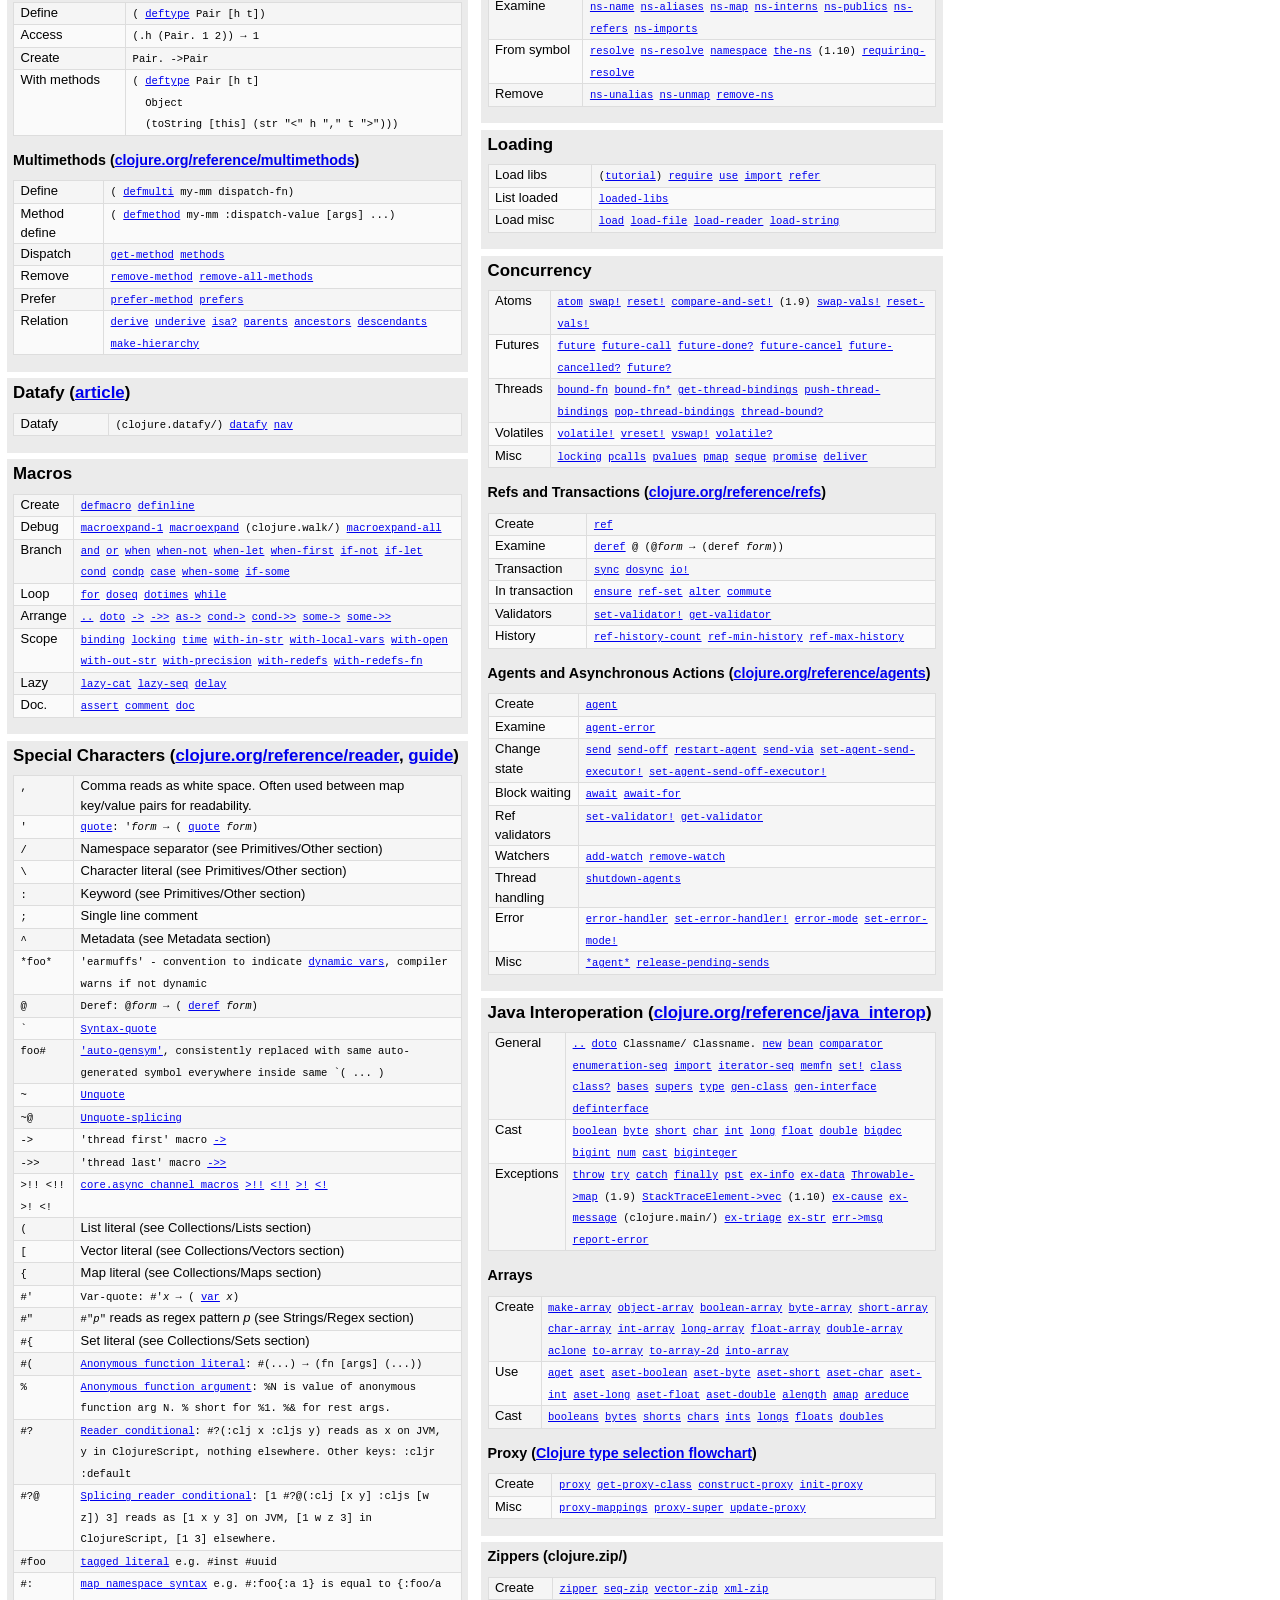
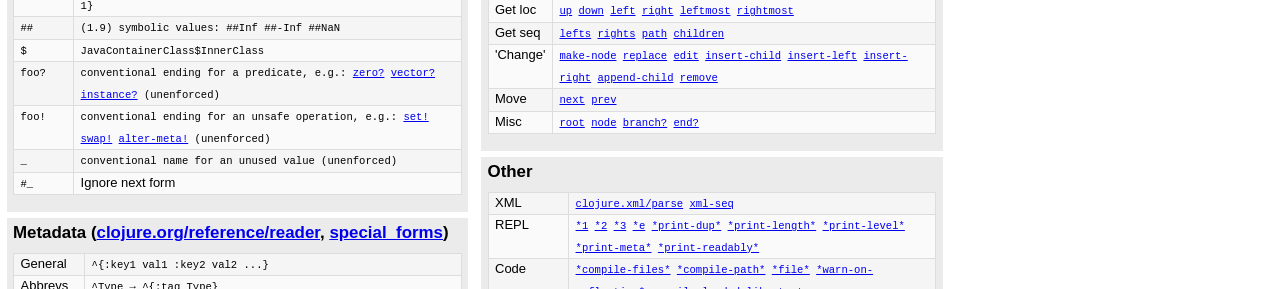
<file: src/clj-jvm/cheatsheet-no-tooltips-no-cdocs-summary.html>
<!doctype html>
<html lang="en">
<head>
  <meta charset="utf-8">
  <title>Clojure Cheat Sheet (Clojure 1.8 - 1.11, sheet v55)</title>

  <link rel="stylesheet" href="cheatsheet_files/style.css" type="text/css" />
  <style type="text/css">
  code {
	font-family: monospace;
}

.page {
	page-break-after: always;
	page-break-inside: avoid;
}

.column {
	float: left;
	padding: 0;
	margin: 0;
	width: 50%;
}

.column:first-child {
	clear: both;
}

.header {
	text-align: center;
}

.header h2 {
	font-style: italic;
}

h1 {
	font-size: 1.8em;
}

h2 {
	font-size: 1.4em;
}

h3 {
	font-size: 1.2em;
}

.section {
	background-color: #ebebeb;
	margin: 0.5em;
	padding: 0 0.5em 0.5em;
}

table {
	width: 100%;
	border-collapse: collapse;
}

td, .single_row {
	vertical-align: top;
	padding: 0 0.5em;
}

tr.odd, .single_row {
	background-color: #f5f5f5;
}

tr.even {
	background-color: #fafafa;
}

.footer {
	float: right;
	text-align: right;
	border-top: 1px solid gray;
}

#foot {
	clear: both;
}

  </style>
  <link href="cheatsheet_files/tipTip.css" rel="stylesheet">
  <meta name="viewport" content="width=device-width, initial-scale=1">
  <script src="cheatsheet_files/jquery.js"></script>
  <script src="cheatsheet_files/jquery.tipTip.js"></script>
  <script>
  $(function(){
      $(".tooltip").tipTip();
  });

  escape_re=function(s) {
    return s.replace(/[-\/\\^$*+?.()|[\]{}]/g, '\\$&');
  };
  $(function(){
    var $links = $('a');
    $(window).on('keyup', function(e) {
      if (e.keyCode == 27) {
        $('#search').focus();
      }
    });
    $('#search').keydown(function(e) {
      var val = $(this).val();
      if (!val && e.key && (e.key == "'" || e.key == "/")) {
        this.blur();
      }
    });
    $('#search').keyup(function() {
       var val = $(this).val(),
       strs = $.trim(val).split(/\s+/);
       strs = $.map(strs,escape_re);
       regstr = '^.*' + strs.join('.*') + '.*$',
       reg = RegExp(regstr, 'i');
       console.log(val, reg);

       var matched = $links.filter(function() {
          var text = $(this).text().replace(/\s+/g, ' ');
          if ($.trim(val)) {return reg.test(text)};
       });

       if (matched.length > 0) {
        $('table').hide();
        $('table').prev('h3').hide();
        $('.section').hide();
        $('a').removeClass('highlight');
        $('#search').removeClass('highlight');

        matched.closest('table').prev('h3').show();
        matched.closest('table').show();
        matched.closest('.section').show();
        matched.addClass('highlight');
       }
       else {
        $('table').show();
        $('table').prev('h3').show();
        $('.section').show();
        $('a').removeClass('highlight');
        if ($.trim(val) == '') {
         $('#search').removeClass('highlight');
       }
       else {
         $('#search').addClass('highlight');
       };
      };
     });
     $('#search').keyup();
  })
  </script>
</head>

<body id="cheatsheet">
  <nav class="search"><input type='text' id='search' placeholder='Type to search...' autofocus='autofocus'></nav>
  <div class="wiki wikiPage" id="content_view">
    <div class="page">
      <div class="column">
        <div class="section green">
          <h2>Documentation</h2>
          <table>
            <tbody>
              <tr class="odd">
                <td>clojure.repl/</td>
                <td><code><a href="https://clojuredocs.org/clojure_core/clojure.repl/doc">doc</a> <a href="https://clojuredocs.org/clojure_core/clojure.repl/find-doc">find-doc</a> <a href="https://clojuredocs.org/clojure_core/clojure.repl/apropos">apropos</a> <a href="https://clojuredocs.org/clojure_core/clojure.repl/dir">dir</a> <a href="https://clojuredocs.org/clojure_core/clojure.repl/source">source</a> <a href="https://clojuredocs.org/clojure_core/clojure.repl/pst">pst</a> <a href="https://clojuredocs.org/clojure_core/clojure.java.javadoc/javadoc">javadoc</a> (foo.bar/ is namespace for later syms)</code></td>
              </tr>
            </tbody>
          </table>
        </div><!-- /section -->
        <div class="section blue">
          <h2>Primitives</h2>
          <h3>Numbers</h3>
          <table>
            <tbody>
              <tr class="odd">
                <td>Literals</td>
                <td><code><a href="https://docs.oracle.com/javase/8/docs/api/java/lang/Long.html">Long</a>: 7, hex 0xff, oct 017, base 2 2r1011, base 36 36rCRAZY BigInt: 7N Ratio: -22/7 <a href="https://docs.oracle.com/javase/8/docs/api/java/lang/Double.html">Double</a>: 2.78 -1.2e-5 <a href="https://docs.oracle.com/javase/8/docs/api/java/math/BigDecimal.html">BigDecimal</a>: 4.2M</code></td>
              </tr>
              <tr class="even">
                <td>Arithmetic</td>
                <td><code><a href="https://clojuredocs.org/clojure_core/clojure.core/%2B">+</a> <a href="https://clojuredocs.org/clojure_core/clojure.core/-">-</a> <a href="https://clojuredocs.org/clojure_core/clojure.core/*">*</a> <a href="https://clojuredocs.org/clojure_core/clojure.core/_fs">/</a> <a href="https://clojuredocs.org/clojure_core/clojure.core/quot">quot</a> <a href="https://clojuredocs.org/clojure_core/clojure.core/rem">rem</a> <a href="https://clojuredocs.org/clojure_core/clojure.core/mod">mod</a> <a href="https://clojuredocs.org/clojure_core/clojure.core/inc">inc</a> <a href="https://clojuredocs.org/clojure_core/clojure.core/dec">dec</a> <a href="https://clojuredocs.org/clojure_core/clojure.core/max">max</a> <a href="https://clojuredocs.org/clojure_core/clojure.core/min">min</a> <a href="https://clojuredocs.org/clojure_core/clojure.core/%2B%27">+'</a> <a href="https://clojuredocs.org/clojure_core/clojure.core/-%27">-'</a> <a href="https://clojuredocs.org/clojure_core/clojure.core/*%27">*'</a> <a href="https://clojuredocs.org/clojure_core/clojure.core/inc%27">inc'</a> <a href="https://clojuredocs.org/clojure_core/clojure.core/dec%27">dec'</a> (1.11) <a href="https://clojuredocs.org/clojure_core/clojure.core/abs">abs</a> (clojure.math/) <a href="https://clojuredocs.org/clojure_core/clojure.math/floor-div">floor-div</a> <a href="https://clojuredocs.org/clojure_core/clojure.math/floor-mod">floor-mod</a> <a href="https://clojuredocs.org/clojure_core/clojure.math/ceil">ceil</a> <a href="https://clojuredocs.org/clojure_core/clojure.math/floor">floor</a> <a href="https://clojuredocs.org/clojure_core/clojure.math/rint">rint</a> <a href="https://clojuredocs.org/clojure_core/clojure.math/round">round</a> <a href="https://clojuredocs.org/clojure_core/clojure.math/pow">pow</a> <a href="https://clojuredocs.org/clojure_core/clojure.math/sqrt">sqrt</a> <a href="https://clojuredocs.org/clojure_core/clojure.math/cbrt">cbrt</a> <a href="https://clojuredocs.org/clojure_core/clojure.math/E">E</a> <a href="https://clojuredocs.org/clojure_core/clojure.math/exp">exp</a> <a href="https://clojuredocs.org/clojure_core/clojure.math/expm1">expm1</a> <a href="https://clojuredocs.org/clojure_core/clojure.math/log">log</a> <a href="https://clojuredocs.org/clojure_core/clojure.math/log10">log10</a> <a href="https://clojuredocs.org/clojure_core/clojure.math/log1p">log1p</a> <a href="https://clojuredocs.org/clojure_core/clojure.math/PI">PI</a> <a href="https://clojuredocs.org/clojure_core/clojure.math/sin">sin</a> <a href="https://clojuredocs.org/clojure_core/clojure.math/cos">cos</a> <a href="https://clojuredocs.org/clojure_core/clojure.math/tan">tan</a> <a href="https://clojuredocs.org/clojure_core/clojure.math/asin">asin</a> <a href="https://clojuredocs.org/clojure_core/clojure.math/acos">acos</a> <a href="https://clojuredocs.org/clojure_core/clojure.math/atan">atan</a> <a href="https://clojuredocs.org/clojure_core/clojure.math/atan2">atan2</a></code></td>
              </tr>
              <tr class="odd">
                <td>Compare</td>
                <td><code><a href="https://clojuredocs.org/clojure_core/clojure.core/%3D%3D">==</a> <a href="https://clojuredocs.org/clojure_core/clojure.core/%3C">&lt;</a> <a href="https://clojuredocs.org/clojure_core/clojure.core/%3E">&gt;</a> <a href="https://clojuredocs.org/clojure_core/clojure.core/%3C%3D">&lt;=</a> <a href="https://clojuredocs.org/clojure_core/clojure.core/%3E%3D">&gt;=</a> <a href="https://clojuredocs.org/clojure_core/clojure.core/compare">compare</a></code></td>
              </tr>
              <tr class="even">
                <td>Bitwise</td>
                <td><code><a href="https://clojuredocs.org/clojure_core/clojure.core/bit-and">bit-and</a> <a href="https://clojuredocs.org/clojure_core/clojure.core/bit-or">bit-or</a> <a href="https://clojuredocs.org/clojure_core/clojure.core/bit-xor">bit-xor</a> <a href="https://clojuredocs.org/clojure_core/clojure.core/bit-not">bit-not</a> <a href="https://clojuredocs.org/clojure_core/clojure.core/bit-flip">bit-flip</a> <a href="https://clojuredocs.org/clojure_core/clojure.core/bit-set">bit-set</a> <a href="https://clojuredocs.org/clojure_core/clojure.core/bit-shift-right">bit-shift-right</a> <a href="https://clojuredocs.org/clojure_core/clojure.core/bit-shift-left">bit-shift-left</a> <a href="https://clojuredocs.org/clojure_core/clojure.core/bit-and-not">bit-and-not</a> <a href="https://clojuredocs.org/clojure_core/clojure.core/bit-clear">bit-clear</a> <a href="https://clojuredocs.org/clojure_core/clojure.core/bit-test">bit-test</a> <a href="https://clojuredocs.org/clojure_core/clojure.core/unsigned-bit-shift-right">unsigned-bit-shift-right</a> (see <a href="https://docs.oracle.com/javase/8/docs/api/java/math/BigInteger.html">BigInteger</a>  for integers larger than Long)</code></td>
              </tr>
              <tr class="odd">
                <td>Cast</td>
                <td><code><a href="https://clojuredocs.org/clojure_core/clojure.core/byte">byte</a> <a href="https://clojuredocs.org/clojure_core/clojure.core/short">short</a> <a href="https://clojuredocs.org/clojure_core/clojure.core/int">int</a> <a href="https://clojuredocs.org/clojure_core/clojure.core/long">long</a> <a href="https://clojuredocs.org/clojure_core/clojure.core/float">float</a> <a href="https://clojuredocs.org/clojure_core/clojure.core/double">double</a> <a href="https://clojuredocs.org/clojure_core/clojure.core/bigdec">bigdec</a> <a href="https://clojuredocs.org/clojure_core/clojure.core/bigint">bigint</a> <a href="https://clojuredocs.org/clojure_core/clojure.core/num">num</a> <a href="https://clojuredocs.org/clojure_core/clojure.core/rationalize">rationalize</a> <a href="https://clojuredocs.org/clojure_core/clojure.core/biginteger">biginteger</a></code></td>
              </tr>
              <tr class="even">
                <td>Test</td>
                <td><code><a href="https://clojuredocs.org/clojure_core/clojure.core/zero_q">zero?</a> <a href="https://clojuredocs.org/clojure_core/clojure.core/pos_q">pos?</a> <a href="https://clojuredocs.org/clojure_core/clojure.core/neg_q">neg?</a> <a href="https://clojuredocs.org/clojure_core/clojure.core/even_q">even?</a> <a href="https://clojuredocs.org/clojure_core/clojure.core/odd_q">odd?</a> <a href="https://clojuredocs.org/clojure_core/clojure.core/number_q">number?</a> <a href="https://clojuredocs.org/clojure_core/clojure.core/rational_q">rational?</a> <a href="https://clojuredocs.org/clojure_core/clojure.core/integer_q">integer?</a> <a href="https://clojuredocs.org/clojure_core/clojure.core/ratio_q">ratio?</a> <a href="https://clojuredocs.org/clojure_core/clojure.core/decimal_q">decimal?</a> <a href="https://clojuredocs.org/clojure_core/clojure.core/float_q">float?</a> (1.9) <a href="https://clojuredocs.org/clojure_core/clojure.core/double_q">double?</a> <a href="https://clojuredocs.org/clojure_core/clojure.core/int_q">int?</a> <a href="https://clojuredocs.org/clojure_core/clojure.core/nat-int_q">nat-int?</a> <a href="https://clojuredocs.org/clojure_core/clojure.core/neg-int_q">neg-int?</a> <a href="https://clojuredocs.org/clojure_core/clojure.core/pos-int_q">pos-int?</a> (1.11) <a href="https://clojuredocs.org/clojure_core/clojure.core/NaN_q">NaN?</a> <a href="https://clojuredocs.org/clojure_core/clojure.core/infinite_q">infinite?</a></code></td>
              </tr>
              <tr class="odd">
                <td>Random</td>
                <td><code><a href="https://clojuredocs.org/clojure_core/clojure.core/rand">rand</a> <a href="https://clojuredocs.org/clojure_core/clojure.core/rand-int">rand-int</a> (1.11) (clojure.math/) <a href="https://clojuredocs.org/clojure_core/clojure.math/random">random</a></code></td>
              </tr>
              <tr class="even">
                <td>BigDecimal</td>
                <td><code><a href="https://clojuredocs.org/clojure_core/clojure.core/with-precision">with-precision</a></code></td>
              </tr>
              <tr class="odd">
                <td>Unchecked</td>
                <td><code><a href="https://clojuredocs.org/clojure_core/clojure.core/*unchecked-math*">*unchecked-math*</a> <a href="https://clojuredocs.org/clojure_core/clojure.core/unchecked-add">unchecked-add</a> <a href="https://clojuredocs.org/clojure_core/clojure.core/unchecked-dec">unchecked-dec</a> <a href="https://clojuredocs.org/clojure_core/clojure.core/unchecked-inc">unchecked-inc</a> <a href="https://clojuredocs.org/clojure_core/clojure.core/unchecked-multiply">unchecked-multiply</a> <a href="https://clojuredocs.org/clojure_core/clojure.core/unchecked-negate">unchecked-negate</a> <a href="https://clojuredocs.org/clojure_core/clojure.core/unchecked-subtract">unchecked-subtract</a></code></td>
              </tr>
            </tbody>
          </table>
          <h3>Strings</h3>
          <table>
            <tbody>
              <tr class="odd">
                <td>Create</td>
                <td><code><a href="https://clojuredocs.org/clojure_core/clojure.core/str">str</a> <a href="https://clojuredocs.org/clojure_core/clojure.core/format">format</a> <a href="https://clojure.org/reference/reader#_literals">"a string"</a> "escapes \b\f\n\t\r\" octal \377 hex \ucafe" See also section IO/to string</code></td>
              </tr>
              <tr class="even">
                <td>Use</td>
                <td><code><a href="https://clojuredocs.org/clojure_core/clojure.core/count">count</a> <a href="https://clojuredocs.org/clojure_core/clojure.core/get">get</a> <a href="https://clojuredocs.org/clojure_core/clojure.core/subs">subs</a> <a href="https://clojuredocs.org/clojure_core/clojure.core/compare">compare</a> (clojure.string/) <a href="https://clojuredocs.org/clojure_core/clojure.string/join">join</a> <a href="https://clojuredocs.org/clojure_core/clojure.string/escape">escape</a> <a href="https://clojuredocs.org/clojure_core/clojure.string/split">split</a> <a href="https://clojuredocs.org/clojure_core/clojure.string/split-lines">split-lines</a> <a href="https://clojuredocs.org/clojure_core/clojure.string/replace">replace</a> <a href="https://clojuredocs.org/clojure_core/clojure.string/replace-first">replace-first</a> <a href="https://clojuredocs.org/clojure_core/clojure.string/reverse">reverse</a> <a href="https://clojuredocs.org/clojure_core/clojure.string/index-of">index-of</a> <a href="https://clojuredocs.org/clojure_core/clojure.string/last-index-of">last-index-of</a> (1.11) (clojure.core/) <a href="https://clojuredocs.org/clojure_core/clojure.core/parse-boolean">parse-boolean</a> <a href="https://clojuredocs.org/clojure_core/clojure.core/parse-double">parse-double</a> <a href="https://clojuredocs.org/clojure_core/clojure.core/parse-long">parse-long</a> <a href="https://clojuredocs.org/clojure_core/clojure.core/parse-uuid">parse-uuid</a></code></td>
              </tr>
              <tr class="odd">
                <td><a href="http://www.regular-expressions.info">Regex</a></td>
                <td><code><a href="https://docs.oracle.com/javase/8/docs/api/java/util/regex/Pattern.html">#"<var>pattern</var>"</a> <a href="https://clojuredocs.org/clojure_core/clojure.core/re-find">re-find</a> <a href="https://clojuredocs.org/clojure_core/clojure.core/re-seq">re-seq</a> <a href="https://clojuredocs.org/clojure_core/clojure.core/re-matches">re-matches</a> <a href="https://clojuredocs.org/clojure_core/clojure.core/re-pattern">re-pattern</a> <a href="https://clojuredocs.org/clojure_core/clojure.core/re-matcher">re-matcher</a> <a href="https://clojuredocs.org/clojure_core/clojure.core/re-groups">re-groups</a> (clojure.string/) <a href="https://clojuredocs.org/clojure_core/clojure.string/replace">replace</a> <a href="https://clojuredocs.org/clojure_core/clojure.string/replace-first">replace-first</a> <a href="https://clojuredocs.org/clojure_core/clojure.string/re-quote-replacement">re-quote-replacement</a> Note: \ in <code>#""</code> is not escape char. <code>(re-pattern "\\s*\\d+")</code> can be written <code>#"\s*\d+"</code></code></td>
              </tr>
              <tr class="even">
                <td>Letters</td>
                <td><code>(clojure.string/) <a href="https://clojuredocs.org/clojure_core/clojure.string/capitalize">capitalize</a> <a href="https://clojuredocs.org/clojure_core/clojure.string/lower-case">lower-case</a> <a href="https://clojuredocs.org/clojure_core/clojure.string/upper-case">upper-case</a></code></td>
              </tr>
              <tr class="odd">
                <td>Trim</td>
                <td><code>(clojure.string/) <a href="https://clojuredocs.org/clojure_core/clojure.string/trim">trim</a> <a href="https://clojuredocs.org/clojure_core/clojure.string/trim-newline">trim-newline</a> <a href="https://clojuredocs.org/clojure_core/clojure.string/triml">triml</a> <a href="https://clojuredocs.org/clojure_core/clojure.string/trimr">trimr</a></code></td>
              </tr>
              <tr class="even">
                <td>Test</td>
                <td><code><a href="https://clojuredocs.org/clojure_core/clojure.core/string_q">string?</a> (clojure.string/) <a href="https://clojuredocs.org/clojure_core/clojure.string/blank_q">blank?</a> <a href="https://clojuredocs.org/clojure_core/clojure.string/starts-with_q">starts-with?</a> <a href="https://clojuredocs.org/clojure_core/clojure.string/ends-with_q">ends-with?</a> <a href="https://clojuredocs.org/clojure_core/clojure.string/includes_q">includes?</a></code></td>
              </tr>
            </tbody>
          </table>
          <h3>Other</h3>
          <table>
            <tbody>
              <tr class="odd">
                <td>Characters</td>
                <td><code><a href="https://clojuredocs.org/clojure_core/clojure.core/char">char</a> <a href="https://clojuredocs.org/clojure_core/clojure.core/char_q">char?</a> <a href="https://clojuredocs.org/clojure_core/clojure.core/char-name-string">char-name-string</a> <a href="https://clojuredocs.org/clojure_core/clojure.core/char-escape-string">char-escape-string</a> <a href="https://clojure.org/reference/reader#_literals">literals</a>: \a \newline (more at link)</code></td>
              </tr>
              <tr class="even">
                <td>Keywords</td>
                <td><code><a href="https://clojuredocs.org/clojure_core/clojure.core/keyword">keyword</a> <a href="https://clojuredocs.org/clojure_core/clojure.core/keyword_q">keyword?</a> <a href="https://clojuredocs.org/clojure_core/clojure.core/find-keyword">find-keyword</a> <a href="https://clojure.org/reference/reader#_literals">literals</a>: :kw :my.name.space/kw ::in-cur-namespace ::namespace-alias/kw</code></td>
              </tr>
              <tr class="odd">
                <td>Symbols</td>
                <td><code><a href="https://clojuredocs.org/clojure_core/clojure.core/symbol">symbol</a> <a href="https://clojuredocs.org/clojure_core/clojure.core/symbol_q">symbol?</a> <a href="https://clojuredocs.org/clojure_core/clojure.core/gensym">gensym</a> <a href="https://clojure.org/reference/reader#_literals">literals</a>: my-sym my.ns/foo</code></td>
              </tr>
              <tr class="even">
                <td>Misc</td>
                <td><code><a href="https://clojure.org/reference/reader#_literals">literals</a>: true false nil</code></td>
              </tr>
            </tbody>
          </table>
        </div><!-- /section -->
        <div class="section yellow">
          <h2>Collections</h2>
          <h3>Collections</h3>
          <table>
            <tbody>
              <tr class="odd">
                <td>Generic ops</td>
                <td><code><a href="https://clojuredocs.org/clojure_core/clojure.core/count">count</a> <a href="https://clojuredocs.org/clojure_core/clojure.core/empty">empty</a> <a href="https://clojuredocs.org/clojure_core/clojure.core/not-empty">not-empty</a> <a href="https://clojuredocs.org/clojure_core/clojure.core/into">into</a> <a href="https://clojuredocs.org/clojure_core/clojure.core/conj">conj</a> (clojure.walk/) <a href="https://clojuredocs.org/clojure_core/clojure.walk/walk">walk</a> <a href="https://clojuredocs.org/clojure_core/clojure.walk/prewalk">prewalk</a> <a href="https://clojuredocs.org/clojure_core/clojure.walk/prewalk-demo">prewalk-demo</a> <a href="https://clojuredocs.org/clojure_core/clojure.walk/prewalk-replace">prewalk-replace</a> <a href="https://clojuredocs.org/clojure_core/clojure.walk/postwalk">postwalk</a> <a href="https://clojuredocs.org/clojure_core/clojure.walk/postwalk-demo">postwalk-demo</a> <a href="https://clojuredocs.org/clojure_core/clojure.walk/postwalk-replace">postwalk-replace</a> (1.9) <a href="https://clojuredocs.org/clojure_core/clojure.core/bounded-count">bounded-count</a></code></td>
              </tr>
              <tr class="even">
                <td>Content tests</td>
                <td><code><a href="https://clojuredocs.org/clojure_core/clojure.core/distinct_q">distinct?</a> <a href="https://clojuredocs.org/clojure_core/clojure.core/empty_q">empty?</a> <a href="https://clojuredocs.org/clojure_core/clojure.core/every_q">every?</a> <a href="https://clojuredocs.org/clojure_core/clojure.core/not-every_q">not-every?</a> <a href="https://clojuredocs.org/clojure_core/clojure.core/some">some</a> <a href="https://clojuredocs.org/clojure_core/clojure.core/not-any_q">not-any?</a></code></td>
              </tr>
              <tr class="odd">
                <td>Capabilities</td>
                <td><code><a href="https://clojuredocs.org/clojure_core/clojure.core/sequential_q">sequential?</a> <a href="https://clojuredocs.org/clojure_core/clojure.core/associative_q">associative?</a> <a href="https://clojuredocs.org/clojure_core/clojure.core/sorted_q">sorted?</a> <a href="https://clojuredocs.org/clojure_core/clojure.core/counted_q">counted?</a> <a href="https://clojuredocs.org/clojure_core/clojure.core/reversible_q">reversible?</a></code></td>
              </tr>
              <tr class="even">
                <td>Type tests</td>
                <td><code><a href="https://clojuredocs.org/clojure_core/clojure.core/coll_q">coll?</a> <a href="https://clojuredocs.org/clojure_core/clojure.core/list_q">list?</a> <a href="https://clojuredocs.org/clojure_core/clojure.core/vector_q">vector?</a> <a href="https://clojuredocs.org/clojure_core/clojure.core/set_q">set?</a> <a href="https://clojuredocs.org/clojure_core/clojure.core/map_q">map?</a> <a href="https://clojuredocs.org/clojure_core/clojure.core/seq_q">seq?</a> <a href="https://clojuredocs.org/clojure_core/clojure.core/record_q">record?</a> <a href="https://clojuredocs.org/clojure_core/clojure.core/map-entry_q">map-entry?</a></code></td>
              </tr>
            </tbody>
          </table>
          <h3>Lists (conj, pop, &amp; peek at beginning)</h3>
          <table>
            <tbody>
              <tr class="odd">
                <td>Create</td>
                <td><code>() <a href="https://clojuredocs.org/clojure_core/clojure.core/list">list</a> <a href="https://clojuredocs.org/clojure_core/clojure.core/list*">list*</a></code></td>
              </tr>
              <tr class="even">
                <td>Examine</td>
                <td><code><a href="https://clojuredocs.org/clojure_core/clojure.core/first">first</a> <a href="https://clojuredocs.org/clojure_core/clojure.core/nth">nth</a> <a href="https://clojuredocs.org/clojure_core/clojure.core/peek">peek</a> <a href="https://docs.oracle.com/javase/8/docs/api/java/util/List.html#indexOf-java.lang.Object-">.indexOf</a> <a href="https://docs.oracle.com/javase/8/docs/api/java/util/List.html#lastIndexOf-java.lang.Object-">.lastIndexOf</a></code></td>
              </tr>
              <tr class="odd">
                <td>'Change'</td>
                <td><code><a href="https://clojuredocs.org/clojure_core/clojure.core/cons">cons</a> <a href="https://clojuredocs.org/clojure_core/clojure.core/conj">conj</a> <a href="https://clojuredocs.org/clojure_core/clojure.core/rest">rest</a> <a href="https://clojuredocs.org/clojure_core/clojure.core/pop">pop</a></code></td>
              </tr>
            </tbody>
          </table>
          <h3>Vectors (conj, pop, &amp; peek at end)</h3>
          <table>
            <tbody>
              <tr class="odd">
                <td>Create</td>
                <td><code>[] <a href="https://clojuredocs.org/clojure_core/clojure.core/vector">vector</a> <a href="https://clojuredocs.org/clojure_core/clojure.core/vec">vec</a> <a href="https://clojuredocs.org/clojure_core/clojure.core/vector-of">vector-of</a> <a href="https://clojuredocs.org/clojure_core/clojure.core/mapv">mapv</a> <a href="https://clojuredocs.org/clojure_core/clojure.core/filterv">filterv</a></code></td>
              </tr>
              <tr class="even">
                <td>Examine</td>
                <td><code><code>(my-vec idx)</code> &rarr; <code>( <a href="https://clojuredocs.org/clojure_core/clojure.core/nth">nth</a>  my-vec idx)</code> <a href="https://clojuredocs.org/clojure_core/clojure.core/get">get</a> <a href="https://clojuredocs.org/clojure_core/clojure.core/peek">peek</a> <a href="https://docs.oracle.com/javase/8/docs/api/java/util/List.html#indexOf-java.lang.Object-">.indexOf</a> <a href="https://docs.oracle.com/javase/8/docs/api/java/util/List.html#lastIndexOf-java.lang.Object-">.lastIndexOf</a></code></td>
              </tr>
              <tr class="odd">
                <td>'Change'</td>
                <td><code><a href="https://clojuredocs.org/clojure_core/clojure.core/assoc">assoc</a> <a href="https://clojuredocs.org/clojure_core/clojure.core/assoc-in">assoc-in</a> <a href="https://clojuredocs.org/clojure_core/clojure.core/pop">pop</a> <a href="https://clojuredocs.org/clojure_core/clojure.core/subvec">subvec</a> <a href="https://clojuredocs.org/clojure_core/clojure.core/replace">replace</a> <a href="https://clojuredocs.org/clojure_core/clojure.core/conj">conj</a> <a href="https://clojuredocs.org/clojure_core/clojure.core/rseq">rseq</a> <a href="https://clojuredocs.org/clojure_core/clojure.core/update">update</a> <a href="https://clojuredocs.org/clojure_core/clojure.core/update-in">update-in</a></code></td>
              </tr>
              <tr class="even">
                <td>Ops</td>
                <td><code><a href="https://clojuredocs.org/clojure_core/clojure.core/reduce-kv">reduce-kv</a></code></td>
              </tr>
            </tbody>
          </table>
          <h3>Sets</h3>
          <table>
            <tbody>
              <tr class="odd">
                <td>Create unsorted</td>
                <td><code>#{} <a href="https://clojuredocs.org/clojure_core/clojure.core/set">set</a> <a href="https://clojuredocs.org/clojure_core/clojure.core/hash-set">hash-set</a></code></td>
              </tr>
              <tr class="even">
                <td>Create sorted</td>
                <td><code><a href="https://clojuredocs.org/clojure_core/clojure.core/sorted-set">sorted-set</a> <a href="https://clojuredocs.org/clojure_core/clojure.core/sorted-set-by">sorted-set-by</a> (clojure.data.avl/) <a href="https://github.com/clojure/data.avl">sorted-set</a> <a href="https://github.com/clojure/data.avl">sorted-set-by</a> (flatland.ordered.set/) <a href="https://github.com/clj-commons/ordered">ordered-set</a> (clojure.data.int-map/) <a href="https://github.com/clojure/data.int-map">int-set</a> <a href="https://github.com/clojure/data.int-map">dense-int-set</a></code></td>
              </tr>
              <tr class="odd">
                <td>Examine</td>
                <td><code><code>(my-set item)</code> &rarr; <code>( <a href="https://clojuredocs.org/clojure_core/clojure.core/get">get</a>  my-set item)</code> <a href="https://clojuredocs.org/clojure_core/clojure.core/contains_q">contains?</a></code></td>
              </tr>
              <tr class="even">
                <td>'Change'</td>
                <td><code><a href="https://clojuredocs.org/clojure_core/clojure.core/conj">conj</a> <a href="https://clojuredocs.org/clojure_core/clojure.core/disj">disj</a></code></td>
              </tr>
              <tr class="odd">
                <td>Set ops</td>
                <td><code>(clojure.set/) <a href="https://clojuredocs.org/clojure_core/clojure.set/union">union</a> <a href="https://clojuredocs.org/clojure_core/clojure.set/difference">difference</a> <a href="https://clojuredocs.org/clojure_core/clojure.set/intersection">intersection</a> <a href="https://clojuredocs.org/clojure_core/clojure.set/select">select</a> See also section Relations</code></td>
              </tr>
              <tr class="even">
                <td>Test</td>
                <td><code>(clojure.set/) <a href="https://clojuredocs.org/clojure_core/clojure.set/subset_q">subset?</a> <a href="https://clojuredocs.org/clojure_core/clojure.set/superset_q">superset?</a></code></td>
              </tr>
              <tr class="odd">
                <td>Sorted sets</td>
                <td><code><a href="https://clojuredocs.org/clojure_core/clojure.core/rseq">rseq</a> <a href="https://clojuredocs.org/clojure_core/clojure.core/subseq">subseq</a> <a href="https://clojuredocs.org/clojure_core/clojure.core/rsubseq">rsubseq</a></code></td>
              </tr>
            </tbody>
          </table>
          <h3>Maps</h3>
          <table>
            <tbody>
              <tr class="odd">
                <td>Create unsorted</td>
                <td><code>{} <a href="https://clojuredocs.org/clojure_core/clojure.core/hash-map">hash-map</a> <a href="https://clojuredocs.org/clojure_core/clojure.core/array-map">array-map</a> <a href="https://clojuredocs.org/clojure_core/clojure.core/zipmap">zipmap</a> <a href="https://clojuredocs.org/clojure_core/clojure.core/bean">bean</a> <a href="https://clojuredocs.org/clojure_core/clojure.core/frequencies">frequencies</a> <a href="https://clojuredocs.org/clojure_core/clojure.core/group-by">group-by</a> (clojure.set/) <a href="https://clojuredocs.org/clojure_core/clojure.set/index">index</a></code></td>
              </tr>
              <tr class="even">
                <td>Create sorted</td>
                <td><code><a href="https://clojuredocs.org/clojure_core/clojure.core/sorted-map">sorted-map</a> <a href="https://clojuredocs.org/clojure_core/clojure.core/sorted-map-by">sorted-map-by</a> (clojure.data.avl/) <a href="https://github.com/clojure/data.avl">sorted-map</a> <a href="https://github.com/clojure/data.avl">sorted-map-by</a> (flatland.ordered.map/) <a href="https://github.com/clj-commons/ordered">ordered-map</a> (clojure.data.priority-map/) <a href="https://github.com/clojure/data.priority-map">priority-map</a> (flatland.useful.map/) <a href="https://github.com/clj-commons/useful/blob/master/src/flatland/useful/map.clj#L243-L245">ordering-map</a> (clojure.data.int-map/) <a href="https://github.com/clojure/data.int-map">int-map</a></code></td>
              </tr>
              <tr class="odd">
                <td>Examine</td>
                <td><code><code>(my-map k)</code> &rarr; <code>( <a href="https://clojuredocs.org/clojure_core/clojure.core/get">get</a>  my-map k)</code> also <code>(:key my-map)</code> &rarr; <code>( <a href="https://clojuredocs.org/clojure_core/clojure.core/get">get</a>  my-map :key)</code> <a href="https://clojuredocs.org/clojure_core/clojure.core/get-in">get-in</a> <a href="https://clojuredocs.org/clojure_core/clojure.core/contains_q">contains?</a> <a href="https://clojuredocs.org/clojure_core/clojure.core/find">find</a> <a href="https://clojuredocs.org/clojure_core/clojure.core/keys">keys</a> <a href="https://clojuredocs.org/clojure_core/clojure.core/vals">vals</a></code></td>
              </tr>
              <tr class="even">
                <td>'Change'</td>
                <td><code><a href="https://clojuredocs.org/clojure_core/clojure.core/assoc">assoc</a> <a href="https://clojuredocs.org/clojure_core/clojure.core/assoc-in">assoc-in</a> <a href="https://clojuredocs.org/clojure_core/clojure.core/dissoc">dissoc</a> <a href="https://clojuredocs.org/clojure_core/clojure.core/merge">merge</a> <a href="https://clojuredocs.org/clojure_core/clojure.core/merge-with">merge-with</a> <a href="https://clojuredocs.org/clojure_core/clojure.core/select-keys">select-keys</a> <a href="https://clojuredocs.org/clojure_core/clojure.core/update">update</a> <a href="https://clojuredocs.org/clojure_core/clojure.core/update-in">update-in</a> (clojure.set/) <a href="https://clojuredocs.org/clojure_core/clojure.set/rename-keys">rename-keys</a> <a href="https://clojuredocs.org/clojure_core/clojure.set/map-invert">map-invert</a> (1.11) (clojure.core/) <a href="https://clojuredocs.org/clojure_core/clojure.core/update-keys">update-keys</a> <a href="https://clojuredocs.org/clojure_core/clojure.core/update-vals">update-vals</a> GitHub: <a href="https://github.com/weavejester/medley">Medley</a></code></td>
              </tr>
              <tr class="odd">
                <td>Ops</td>
                <td><code><a href="https://clojuredocs.org/clojure_core/clojure.core/reduce-kv">reduce-kv</a></code></td>
              </tr>
              <tr class="even">
                <td>Entry</td>
                <td><code><a href="https://clojuredocs.org/clojure_core/clojure.core/key">key</a> <a href="https://clojuredocs.org/clojure_core/clojure.core/val">val</a></code></td>
              </tr>
              <tr class="odd">
                <td>Sorted maps</td>
                <td><code><a href="https://clojuredocs.org/clojure_core/clojure.core/rseq">rseq</a> <a href="https://clojuredocs.org/clojure_core/clojure.core/subseq">subseq</a> <a href="https://clojuredocs.org/clojure_core/clojure.core/rsubseq">rsubseq</a></code></td>
              </tr>
            </tbody>
          </table>
          <h3>Queues (conj at end, peek &amp; pop from beginning)</h3>
          <table>
            <tbody>
              <tr class="odd">
                <td>Create</td>
                <td><code>clojure.lang.PersistentQueue/EMPTY (no literal syntax or constructor fn)</code></td>
              </tr>
              <tr class="even">
                <td>Examine</td>
                <td><code><a href="https://clojuredocs.org/clojure_core/clojure.core/peek">peek</a></code></td>
              </tr>
              <tr class="odd">
                <td>'Change'</td>
                <td><code><a href="https://clojuredocs.org/clojure_core/clojure.core/conj">conj</a> <a href="https://clojuredocs.org/clojure_core/clojure.core/pop">pop</a></code></td>
              </tr>
            </tbody>
          </table>
        </div><!-- /section -->
      </div><!-- /column -->
      <div class="column">
        <div class="section yellow">
          <h3>Relations (set of maps, each with same keys, aka rels)</h3>
          <table>
            <tbody>
              <tr class="odd">
                <td>Rel algebra</td>
                <td><code>(clojure.set/) <a href="https://clojuredocs.org/clojure_core/clojure.set/join">join</a> <a href="https://clojuredocs.org/clojure_core/clojure.set/select">select</a> <a href="https://clojuredocs.org/clojure_core/clojure.set/project">project</a> <a href="https://clojuredocs.org/clojure_core/clojure.set/union">union</a> <a href="https://clojuredocs.org/clojure_core/clojure.set/difference">difference</a> <a href="https://clojuredocs.org/clojure_core/clojure.set/intersection">intersection</a> <a href="https://clojuredocs.org/clojure_core/clojure.set/index">index</a> <a href="https://clojuredocs.org/clojure_core/clojure.set/rename">rename</a></code></td>
              </tr>
            </tbody>
          </table>
          <h3>Transients (<a href="https://clojure.org/reference/transients">clojure.org/reference/transients</a>)</h3>
          <table>
            <tbody>
              <tr class="odd">
                <td>Create</td>
                <td><code><a href="https://clojuredocs.org/clojure_core/clojure.core/transient">transient</a> <a href="https://clojuredocs.org/clojure_core/clojure.core/persistent%21">persistent!</a></code></td>
              </tr>
              <tr class="even">
                <td>Change</td>
                <td><code><a href="https://clojuredocs.org/clojure_core/clojure.core/conj%21">conj!</a> <a href="https://clojuredocs.org/clojure_core/clojure.core/pop%21">pop!</a> <a href="https://clojuredocs.org/clojure_core/clojure.core/assoc%21">assoc!</a> <a href="https://clojuredocs.org/clojure_core/clojure.core/dissoc%21">dissoc!</a> <a href="https://clojuredocs.org/clojure_core/clojure.core/disj%21">disj!</a> Note: always use return value for later changes, never original!</code></td>
              </tr>
            </tbody>
          </table>
          <h3>Misc</h3>
          <table>
            <tbody>
              <tr class="odd">
                <td>Compare</td>
                <td><code><a href="https://clojuredocs.org/clojure_core/clojure.core/%3D">=</a> <a href="https://clojuredocs.org/clojure_core/clojure.core/identical_q">identical?</a> <a href="https://clojuredocs.org/clojure_core/clojure.core/not%3D">not=</a> <a href="https://clojuredocs.org/clojure_core/clojure.core/not">not</a> <a href="https://clojuredocs.org/clojure_core/clojure.core/compare">compare</a> <a href="https://clojuredocs.org/clojure_core/clojure.data/diff">clojure.data/diff</a></code></td>
              </tr>
              <tr class="even">
                <td>Test</td>
                <td><code><a href="https://clojuredocs.org/clojure_core/clojure.core/true_q">true?</a> <a href="https://clojuredocs.org/clojure_core/clojure.core/false_q">false?</a> <a href="https://clojuredocs.org/clojure_core/clojure.core/instance_q">instance?</a> <a href="https://clojuredocs.org/clojure_core/clojure.core/nil_q">nil?</a> <a href="https://clojuredocs.org/clojure_core/clojure.core/some_q">some?</a></code></td>
              </tr>
            </tbody>
          </table>
        </div><!-- /section -->
        <div class="section orange">
          <h2>Sequences</h2>
          <h3>Creating a Lazy Seq</h3>
          <table>
            <tbody>
              <tr class="odd">
                <td>From collection</td>
                <td><code><a href="https://clojuredocs.org/clojure_core/clojure.core/seq">seq</a> <a href="https://clojuredocs.org/clojure_core/clojure.core/vals">vals</a> <a href="https://clojuredocs.org/clojure_core/clojure.core/keys">keys</a> <a href="https://clojuredocs.org/clojure_core/clojure.core/rseq">rseq</a> <a href="https://clojuredocs.org/clojure_core/clojure.core/subseq">subseq</a> <a href="https://clojuredocs.org/clojure_core/clojure.core/rsubseq">rsubseq</a> <a href="https://clojuredocs.org/clojure_core/clojure.core/sequence">sequence</a></code></td>
              </tr>
              <tr class="even">
                <td>From producer fn</td>
                <td><code><a href="https://clojuredocs.org/clojure_core/clojure.core/lazy-seq">lazy-seq</a> <a href="https://clojuredocs.org/clojure_core/clojure.core/repeatedly">repeatedly</a> <a href="https://clojuredocs.org/clojure_core/clojure.core/iterate">iterate</a> (1.11) <a href="https://clojuredocs.org/clojure_core/clojure.core/iteration">iteration</a></code></td>
              </tr>
              <tr class="odd">
                <td>From constant</td>
                <td><code><a href="https://clojuredocs.org/clojure_core/clojure.core/repeat">repeat</a> <a href="https://clojuredocs.org/clojure_core/clojure.core/range">range</a></code></td>
              </tr>
              <tr class="even">
                <td>From other</td>
                <td><code><a href="https://clojuredocs.org/clojure_core/clojure.core/file-seq">file-seq</a> <a href="https://clojuredocs.org/clojure_core/clojure.core/line-seq">line-seq</a> <a href="https://clojuredocs.org/clojure_core/clojure.core/resultset-seq">resultset-seq</a> <a href="https://clojuredocs.org/clojure_core/clojure.core/re-seq">re-seq</a> <a href="https://clojuredocs.org/clojure_core/clojure.core/tree-seq">tree-seq</a> <a href="https://clojuredocs.org/clojure_core/clojure.core/xml-seq">xml-seq</a> <a href="https://clojuredocs.org/clojure_core/clojure.core/iterator-seq">iterator-seq</a> <a href="https://clojuredocs.org/clojure_core/clojure.core/enumeration-seq">enumeration-seq</a></code></td>
              </tr>
              <tr class="odd">
                <td>From seq</td>
                <td><code><a href="https://clojuredocs.org/clojure_core/clojure.core/keep">keep</a> <a href="https://clojuredocs.org/clojure_core/clojure.core/keep-indexed">keep-indexed</a></code></td>
              </tr>
            </tbody>
          </table>
          <h3>Seq in, Seq out</h3>
          <table>
            <tbody>
              <tr class="odd">
                <td>Get shorter</td>
                <td><code><a href="https://clojuredocs.org/clojure_core/clojure.core/distinct">distinct</a> <a href="https://clojuredocs.org/clojure_core/clojure.core/filter">filter</a> <a href="https://clojuredocs.org/clojure_core/clojure.core/remove">remove</a> <a href="https://clojuredocs.org/clojure_core/clojure.core/take-nth">take-nth</a> <a href="https://clojuredocs.org/clojure_core/clojure.core/for">for</a> <a href="https://clojuredocs.org/clojure_core/clojure.core/dedupe">dedupe</a> <a href="https://clojuredocs.org/clojure_core/clojure.core/random-sample">random-sample</a></code></td>
              </tr>
              <tr class="even">
                <td>Get longer</td>
                <td><code><a href="https://clojuredocs.org/clojure_core/clojure.core/cons">cons</a> <a href="https://clojuredocs.org/clojure_core/clojure.core/conj">conj</a> <a href="https://clojuredocs.org/clojure_core/clojure.core/concat">concat</a> <a href="https://clojuredocs.org/clojure_core/clojure.core/lazy-cat">lazy-cat</a> <a href="https://clojuredocs.org/clojure_core/clojure.core/mapcat">mapcat</a> <a href="https://clojuredocs.org/clojure_core/clojure.core/cycle">cycle</a> <a href="https://clojuredocs.org/clojure_core/clojure.core/interleave">interleave</a> <a href="https://clojuredocs.org/clojure_core/clojure.core/interpose">interpose</a></code></td>
              </tr>
              <tr class="odd">
                <td>Tail-items</td>
                <td><code><a href="https://clojuredocs.org/clojure_core/clojure.core/rest">rest</a> <a href="https://clojuredocs.org/clojure_core/clojure.core/nthrest">nthrest</a> <a href="https://clojuredocs.org/clojure_core/clojure.core/next">next</a> <a href="https://clojuredocs.org/clojure_core/clojure.core/fnext">fnext</a> <a href="https://clojuredocs.org/clojure_core/clojure.core/nnext">nnext</a> <a href="https://clojuredocs.org/clojure_core/clojure.core/drop">drop</a> <a href="https://clojuredocs.org/clojure_core/clojure.core/drop-while">drop-while</a> <a href="https://clojuredocs.org/clojure_core/clojure.core/take-last">take-last</a> <a href="https://clojuredocs.org/clojure_core/clojure.core/for">for</a></code></td>
              </tr>
              <tr class="even">
                <td>Head-items</td>
                <td><code><a href="https://clojuredocs.org/clojure_core/clojure.core/take">take</a> <a href="https://clojuredocs.org/clojure_core/clojure.core/take-while">take-while</a> <a href="https://clojuredocs.org/clojure_core/clojure.core/butlast">butlast</a> <a href="https://clojuredocs.org/clojure_core/clojure.core/drop-last">drop-last</a> <a href="https://clojuredocs.org/clojure_core/clojure.core/for">for</a></code></td>
              </tr>
              <tr class="odd">
                <td>'Change'</td>
                <td><code><a href="https://clojuredocs.org/clojure_core/clojure.core/conj">conj</a> <a href="https://clojuredocs.org/clojure_core/clojure.core/concat">concat</a> <a href="https://clojuredocs.org/clojure_core/clojure.core/distinct">distinct</a> <a href="https://clojuredocs.org/clojure_core/clojure.core/flatten">flatten</a> <a href="https://clojuredocs.org/clojure_core/clojure.core/group-by">group-by</a> <a href="https://clojuredocs.org/clojure_core/clojure.core/partition">partition</a> <a href="https://clojuredocs.org/clojure_core/clojure.core/partition-all">partition-all</a> <a href="https://clojuredocs.org/clojure_core/clojure.core/partition-by">partition-by</a> <a href="https://clojuredocs.org/clojure_core/clojure.core/split-at">split-at</a> <a href="https://clojuredocs.org/clojure_core/clojure.core/split-with">split-with</a> <a href="https://clojuredocs.org/clojure_core/clojure.core/filter">filter</a> <a href="https://clojuredocs.org/clojure_core/clojure.core/remove">remove</a> <a href="https://clojuredocs.org/clojure_core/clojure.core/replace">replace</a> <a href="https://clojuredocs.org/clojure_core/clojure.core/shuffle">shuffle</a></code></td>
              </tr>
              <tr class="even">
                <td>Rearrange</td>
                <td><code><a href="https://clojuredocs.org/clojure_core/clojure.core/reverse">reverse</a> <a href="https://clojuredocs.org/clojure_core/clojure.core/sort">sort</a> <a href="https://clojuredocs.org/clojure_core/clojure.core/sort-by">sort-by</a> <a href="https://clojuredocs.org/clojure_core/clojure.core/compare">compare</a></code></td>
              </tr>
              <tr class="odd">
                <td>Process items</td>
                <td><code><a href="https://clojuredocs.org/clojure_core/clojure.core/map">map</a> <a href="https://clojuredocs.org/clojure_core/clojure.core/pmap">pmap</a> <a href="https://clojuredocs.org/clojure_core/clojure.core/map-indexed">map-indexed</a> <a href="https://clojuredocs.org/clojure_core/clojure.core/mapcat">mapcat</a> <a href="https://clojuredocs.org/clojure_core/clojure.core/for">for</a> <a href="https://clojuredocs.org/clojure_core/clojure.core/replace">replace</a> <a href="https://clojuredocs.org/clojure_core/clojure.core/seque">seque</a></code></td>
              </tr>
            </tbody>
          </table>
          <h3>Using a Seq</h3>
          <table>
            <tbody>
              <tr class="odd">
                <td>Extract item</td>
                <td><code><a href="https://clojuredocs.org/clojure_core/clojure.core/first">first</a> <a href="https://clojuredocs.org/clojure_core/clojure.core/second">second</a> <a href="https://clojuredocs.org/clojure_core/clojure.core/last">last</a> <a href="https://clojuredocs.org/clojure_core/clojure.core/rest">rest</a> <a href="https://clojuredocs.org/clojure_core/clojure.core/next">next</a> <a href="https://clojuredocs.org/clojure_core/clojure.core/ffirst">ffirst</a> <a href="https://clojuredocs.org/clojure_core/clojure.core/nfirst">nfirst</a> <a href="https://clojuredocs.org/clojure_core/clojure.core/fnext">fnext</a> <a href="https://clojuredocs.org/clojure_core/clojure.core/nnext">nnext</a> <a href="https://clojuredocs.org/clojure_core/clojure.core/nth">nth</a> <a href="https://clojuredocs.org/clojure_core/clojure.core/nthnext">nthnext</a> <a href="https://clojuredocs.org/clojure_core/clojure.core/rand-nth">rand-nth</a> <a href="https://clojuredocs.org/clojure_core/clojure.core/when-first">when-first</a> <a href="https://clojuredocs.org/clojure_core/clojure.core/max-key">max-key</a> <a href="https://clojuredocs.org/clojure_core/clojure.core/min-key">min-key</a></code></td>
              </tr>
              <tr class="even">
                <td>Construct coll</td>
                <td><code><a href="https://clojuredocs.org/clojure_core/clojure.core/zipmap">zipmap</a> <a href="https://clojuredocs.org/clojure_core/clojure.core/into">into</a> <a href="https://clojuredocs.org/clojure_core/clojure.core/reduce">reduce</a> <a href="https://clojuredocs.org/clojure_core/clojure.core/reductions">reductions</a> <a href="https://clojuredocs.org/clojure_core/clojure.core/set">set</a> <a href="https://clojuredocs.org/clojure_core/clojure.core/vec">vec</a> <a href="https://clojuredocs.org/clojure_core/clojure.core/into-array">into-array</a> <a href="https://clojuredocs.org/clojure_core/clojure.core/to-array-2d">to-array-2d</a> <a href="https://clojuredocs.org/clojure_core/clojure.core/mapv">mapv</a> <a href="https://clojuredocs.org/clojure_core/clojure.core/filterv">filterv</a></code></td>
              </tr>
              <tr class="odd">
                <td>Pass to fn</td>
                <td><code><a href="https://clojuredocs.org/clojure_core/clojure.core/apply">apply</a></code></td>
              </tr>
              <tr class="even">
                <td>Search</td>
                <td><code><a href="https://clojuredocs.org/clojure_core/clojure.core/some">some</a> <a href="https://clojuredocs.org/clojure_core/clojure.core/filter">filter</a></code></td>
              </tr>
              <tr class="odd">
                <td>Force evaluation</td>
                <td><code><a href="https://clojuredocs.org/clojure_core/clojure.core/doseq">doseq</a> <a href="https://clojuredocs.org/clojure_core/clojure.core/dorun">dorun</a> <a href="https://clojuredocs.org/clojure_core/clojure.core/doall">doall</a> <a href="https://clojuredocs.org/clojure_core/clojure.core/run%21">run!</a></code></td>
              </tr>
              <tr class="even">
                <td>Check for forced</td>
                <td><code><a href="https://clojuredocs.org/clojure_core/clojure.core/realized_q">realized?</a></code></td>
              </tr>
            </tbody>
          </table>
        </div><!-- /section -->
        <div class="section blue">
          <h2>Transducers (<a href="https://clojure.org/reference/transducers">clojure.org/reference/transducers</a>)</h2>
          <table>
            <tbody>
              <tr class="odd">
                <td>Off the shelf</td>
                <td><code><a href="https://clojuredocs.org/clojure_core/clojure.core/map">map</a> <a href="https://clojuredocs.org/clojure_core/clojure.core/mapcat">mapcat</a> <a href="https://clojuredocs.org/clojure_core/clojure.core/filter">filter</a> <a href="https://clojuredocs.org/clojure_core/clojure.core/remove">remove</a> <a href="https://clojuredocs.org/clojure_core/clojure.core/take">take</a> <a href="https://clojuredocs.org/clojure_core/clojure.core/take-while">take-while</a> <a href="https://clojuredocs.org/clojure_core/clojure.core/take-nth">take-nth</a> <a href="https://clojuredocs.org/clojure_core/clojure.core/drop">drop</a> <a href="https://clojuredocs.org/clojure_core/clojure.core/drop-while">drop-while</a> <a href="https://clojuredocs.org/clojure_core/clojure.core/replace">replace</a> <a href="https://clojuredocs.org/clojure_core/clojure.core/partition-by">partition-by</a> <a href="https://clojuredocs.org/clojure_core/clojure.core/partition-all">partition-all</a> <a href="https://clojuredocs.org/clojure_core/clojure.core/keep">keep</a> <a href="https://clojuredocs.org/clojure_core/clojure.core/keep-indexed">keep-indexed</a> <a href="https://clojuredocs.org/clojure_core/clojure.core/map-indexed">map-indexed</a> <a href="https://clojuredocs.org/clojure_core/clojure.core/distinct">distinct</a> <a href="https://clojuredocs.org/clojure_core/clojure.core/interpose">interpose</a> <a href="https://clojuredocs.org/clojure_core/clojure.core/cat">cat</a> <a href="https://clojuredocs.org/clojure_core/clojure.core/dedupe">dedupe</a> <a href="https://clojuredocs.org/clojure_core/clojure.core/random-sample">random-sample</a> (1.9) <a href="https://clojuredocs.org/clojure_core/clojure.core/halt-when">halt-when</a></code></td>
              </tr>
              <tr class="even">
                <td>Create your own</td>
                <td><code><a href="https://clojuredocs.org/clojure_core/clojure.core/completing">completing</a> <a href="https://clojuredocs.org/clojure_core/clojure.core/ensure-reduced">ensure-reduced</a> <a href="https://clojuredocs.org/clojure_core/clojure.core/unreduced">unreduced</a> See also section Concurrency/Volatiles</code></td>
              </tr>
              <tr class="odd">
                <td>Use</td>
                <td><code><a href="https://clojuredocs.org/clojure_core/clojure.core/into">into</a> <a href="https://clojuredocs.org/clojure_core/clojure.core/sequence">sequence</a> <a href="https://clojuredocs.org/clojure_core/clojure.core/transduce">transduce</a> <a href="https://clojuredocs.org/clojure_core/clojure.core/eduction">eduction</a></code></td>
              </tr>
              <tr class="even">
                <td>Early termination</td>
                <td><code><a href="https://clojuredocs.org/clojure_core/clojure.core/reduced">reduced</a> <a href="https://clojuredocs.org/clojure_core/clojure.core/reduced_q">reduced?</a> <a href="https://clojuredocs.org/clojure_core/clojure.core/deref">deref</a></code></td>
              </tr>
            </tbody>
          </table>
        </div><!-- /section -->
        <div class="section green">
          <h2>Spec (<a href="https://clojure.org/about/spec">rationale</a>, <a href="https://clojure.org/guides/spec">guide</a>)</h2>
          <table>
            <tbody>
              <tr class="odd">
                <td>Operations</td>
                <td><code><a href="https://clojuredocs.org/clojure_core/clojure.spec.alpha/valid_q">valid?</a> <a href="https://clojuredocs.org/clojure_core/clojure.spec.alpha/conform">conform</a> <a href="https://clojuredocs.org/clojure_core/clojure.spec.alpha/unform">unform</a> <a href="https://clojuredocs.org/clojure_core/clojure.spec.alpha/explain">explain</a> <a href="https://clojuredocs.org/clojure_core/clojure.spec.alpha/explain-data">explain-data</a> <a href="https://clojuredocs.org/clojure_core/clojure.spec.alpha/explain-str">explain-str</a> <a href="https://clojuredocs.org/clojure_core/clojure.spec.alpha/explain-out">explain-out</a> <a href="https://clojuredocs.org/clojure_core/clojure.spec.alpha/form">form</a> <a href="https://clojuredocs.org/clojure_core/clojure.spec.alpha/describe">describe</a> <a href="https://clojuredocs.org/clojure_core/clojure.spec.alpha/assert">assert</a> <a href="https://clojuredocs.org/clojure_core/clojure.spec.alpha/check-asserts">check-asserts</a> <a href="https://clojuredocs.org/clojure_core/clojure.spec.alpha/check-asserts_q">check-asserts?</a></code></td>
              </tr>
              <tr class="even">
                <td>Generator ops</td>
                <td><code><a href="https://clojuredocs.org/clojure_core/clojure.spec.alpha/gen">gen</a> <a href="https://clojuredocs.org/clojure_core/clojure.spec.alpha/exercise">exercise</a> <a href="https://clojuredocs.org/clojure_core/clojure.spec.alpha/exercise-fn">exercise-fn</a></code></td>
              </tr>
              <tr class="odd">
                <td>Defn. &amp; registry</td>
                <td><code><a href="https://clojuredocs.org/clojure_core/clojure.spec.alpha/def">def</a> <a href="https://clojuredocs.org/clojure_core/clojure.spec.alpha/fdef">fdef</a> <a href="https://clojuredocs.org/clojure_core/clojure.spec.alpha/registry">registry</a> <a href="https://clojuredocs.org/clojure_core/clojure.spec.alpha/get-spec">get-spec</a> <a href="https://clojuredocs.org/clojure_core/clojure.spec.alpha/spec_q">spec?</a> <a href="https://clojuredocs.org/clojure_core/clojure.spec.alpha/spec">spec</a> <a href="https://clojuredocs.org/clojure_core/clojure.spec.alpha/with-gen">with-gen</a></code></td>
              </tr>
              <tr class="even">
                <td>Logical</td>
                <td><code><a href="https://clojuredocs.org/clojure_core/clojure.spec.alpha/and">and</a> <a href="https://clojuredocs.org/clojure_core/clojure.spec.alpha/or">or</a></code></td>
              </tr>
              <tr class="odd">
                <td>Collection</td>
                <td><code><a href="https://clojuredocs.org/clojure_core/clojure.spec.alpha/coll-of">coll-of</a> <a href="https://clojuredocs.org/clojure_core/clojure.spec.alpha/map-of">map-of</a> <a href="https://clojuredocs.org/clojure_core/clojure.spec.alpha/every">every</a> <a href="https://clojuredocs.org/clojure_core/clojure.spec.alpha/every-kv">every-kv</a> <a href="https://clojuredocs.org/clojure_core/clojure.spec.alpha/keys">keys</a> <a href="https://clojuredocs.org/clojure_core/clojure.spec.alpha/merge">merge</a></code></td>
              </tr>
              <tr class="even">
                <td>Regex</td>
                <td><code><a href="https://clojuredocs.org/clojure_core/clojure.spec.alpha/cat">cat</a> <a href="https://clojuredocs.org/clojure_core/clojure.spec.alpha/alt">alt</a> <a href="https://clojuredocs.org/clojure_core/clojure.spec.alpha/*">*</a> <a href="https://clojuredocs.org/clojure_core/clojure.spec.alpha/%2B">+</a> <a href="https://clojuredocs.org/clojure_core/clojure.spec.alpha/_q">?</a> <a href="https://clojuredocs.org/clojure_core/clojure.spec.alpha/%26">&amp;</a> <a href="https://clojuredocs.org/clojure_core/clojure.spec.alpha/keys*">keys*</a></code></td>
              </tr>
              <tr class="odd">
                <td>Range</td>
                <td><code><a href="https://clojuredocs.org/clojure_core/clojure.spec.alpha/int-in">int-in</a> <a href="https://clojuredocs.org/clojure_core/clojure.spec.alpha/inst-in">inst-in</a> <a href="https://clojuredocs.org/clojure_core/clojure.spec.alpha/double-in">double-in</a> <a href="https://clojuredocs.org/clojure_core/clojure.spec.alpha/int-in-range_q">int-in-range?</a> <a href="https://clojuredocs.org/clojure_core/clojure.spec.alpha/inst-in-range_q">inst-in-range?</a></code></td>
              </tr>
              <tr class="even">
                <td>Other</td>
                <td><code><a href="https://clojuredocs.org/clojure_core/clojure.spec.alpha/nilable">nilable</a> <a href="https://clojuredocs.org/clojure_core/clojure.spec.alpha/multi-spec">multi-spec</a> <a href="https://clojuredocs.org/clojure_core/clojure.spec.alpha/fspec">fspec</a> <a href="https://clojuredocs.org/clojure_core/clojure.spec.alpha/conformer">conformer</a></code></td>
              </tr>
              <tr class="odd">
                <td>Custom explain</td>
                <td><code><a href="https://clojuredocs.org/clojure_core/clojure.spec.alpha/explain-printer">explain-printer</a> <a href="https://clojuredocs.org/clojure_core/clojure.spec.alpha/*explain-out*">*explain-out*</a></code></td>
              </tr>
            </tbody>
          </table>
          <h3>Predicates with test.check generators</h3>
          <table>
            <tbody>
              <tr class="odd">
                <td>Numbers</td>
                <td><code><a href="https://clojuredocs.org/clojure_core/clojure.core/number_q">number?</a> <a href="https://clojuredocs.org/clojure_core/clojure.core/rational_q">rational?</a> <a href="https://clojuredocs.org/clojure_core/clojure.core/integer_q">integer?</a> <a href="https://clojuredocs.org/clojure_core/clojure.core/ratio_q">ratio?</a> <a href="https://clojuredocs.org/clojure_core/clojure.core/decimal_q">decimal?</a> <a href="https://clojuredocs.org/clojure_core/clojure.core/float_q">float?</a> <a href="https://clojuredocs.org/clojure_core/clojure.core/zero_q">zero?</a> (1.9) <a href="https://clojuredocs.org/clojure_core/clojure.core/double_q">double?</a> <a href="https://clojuredocs.org/clojure_core/clojure.core/int_q">int?</a> <a href="https://clojuredocs.org/clojure_core/clojure.core/nat-int_q">nat-int?</a> <a href="https://clojuredocs.org/clojure_core/clojure.core/neg-int_q">neg-int?</a> <a href="https://clojuredocs.org/clojure_core/clojure.core/pos-int_q">pos-int?</a></code></td>
              </tr>
              <tr class="even">
                <td>Symbols, keywords</td>
                <td><code><a href="https://clojuredocs.org/clojure_core/clojure.core/keyword_q">keyword?</a> <a href="https://clojuredocs.org/clojure_core/clojure.core/symbol_q">symbol?</a> (1.9) <a href="https://clojuredocs.org/clojure_core/clojure.core/ident_q">ident?</a> <a href="https://clojuredocs.org/clojure_core/clojure.core/qualified-ident_q">qualified-ident?</a> <a href="https://clojuredocs.org/clojure_core/clojure.core/qualified-keyword_q">qualified-keyword?</a> <a href="https://clojuredocs.org/clojure_core/clojure.core/qualified-symbol_q">qualified-symbol?</a> <a href="https://clojuredocs.org/clojure_core/clojure.core/simple-ident_q">simple-ident?</a> <a href="https://clojuredocs.org/clojure_core/clojure.core/simple-keyword_q">simple-keyword?</a> <a href="https://clojuredocs.org/clojure_core/clojure.core/simple-symbol_q">simple-symbol?</a></code></td>
              </tr>
              <tr class="odd">
                <td>Other scalars</td>
                <td><code><a href="https://clojuredocs.org/clojure_core/clojure.core/string_q">string?</a> <a href="https://clojuredocs.org/clojure_core/clojure.core/true_q">true?</a> <a href="https://clojuredocs.org/clojure_core/clojure.core/false_q">false?</a> <a href="https://clojuredocs.org/clojure_core/clojure.core/nil_q">nil?</a> <a href="https://clojuredocs.org/clojure_core/clojure.core/some_q">some?</a> (1.9) <a href="https://clojuredocs.org/clojure_core/clojure.core/boolean_q">boolean?</a> <a href="https://clojuredocs.org/clojure_core/clojure.core/bytes_q">bytes?</a> <a href="https://clojuredocs.org/clojure_core/clojure.core/inst_q">inst?</a> <a href="https://clojuredocs.org/clojure_core/clojure.core/uri_q">uri?</a> <a href="https://clojuredocs.org/clojure_core/clojure.core/uuid_q">uuid?</a></code></td>
              </tr>
              <tr class="even">
                <td>Collections</td>
                <td><code><a href="https://clojuredocs.org/clojure_core/clojure.core/list_q">list?</a> <a href="https://clojuredocs.org/clojure_core/clojure.core/map_q">map?</a> <a href="https://clojuredocs.org/clojure_core/clojure.core/set_q">set?</a> <a href="https://clojuredocs.org/clojure_core/clojure.core/vector_q">vector?</a> <a href="https://clojuredocs.org/clojure_core/clojure.core/associative_q">associative?</a> <a href="https://clojuredocs.org/clojure_core/clojure.core/coll_q">coll?</a> <a href="https://clojuredocs.org/clojure_core/clojure.core/sequential_q">sequential?</a> <a href="https://clojuredocs.org/clojure_core/clojure.core/seq_q">seq?</a> <a href="https://clojuredocs.org/clojure_core/clojure.core/empty_q">empty?</a> (1.9) <a href="https://clojuredocs.org/clojure_core/clojure.core/indexed_q">indexed?</a> <a href="https://clojuredocs.org/clojure_core/clojure.core/seqable_q">seqable?</a></code></td>
              </tr>
              <tr class="odd">
                <td>Other</td>
                <td><code>(1.9) <a href="https://clojuredocs.org/clojure_core/clojure.core/any_q">any?</a></code></td>
              </tr>
            </tbody>
          </table>
        </div><!-- /section -->
        <div class="section magenta">
          <h2>IO</h2>
          <table>
            <tbody>
              <tr class="odd">
                <td>to/from ...</td>
                <td><code><a href="https://clojuredocs.org/clojure_core/clojure.core/spit">spit</a> <a href="https://clojuredocs.org/clojure_core/clojure.core/slurp">slurp</a> (to writer/from reader, Socket, string with file name, URI, etc.)</code></td>
              </tr>
              <tr class="even">
                <td>to *out*</td>
                <td><code><a href="https://clojuredocs.org/clojure_core/clojure.core/pr">pr</a> <a href="https://clojuredocs.org/clojure_core/clojure.core/prn">prn</a> <a href="https://clojuredocs.org/clojure_core/clojure.core/print">print</a> <a href="https://clojuredocs.org/clojure_core/clojure.core/printf">printf</a> <a href="https://clojuredocs.org/clojure_core/clojure.core/println">println</a> <a href="https://clojuredocs.org/clojure_core/clojure.core/newline">newline</a> (clojure.pprint/) <a href="https://clojuredocs.org/clojure_core/clojure.pprint/print-table">print-table</a></code></td>
              </tr>
              <tr class="odd">
                <td>to writer</td>
                <td><code>(clojure.pprint/) <a href="https://clojuredocs.org/clojure_core/clojure.pprint/pprint">pprint</a> <a href="https://clojuredocs.org/clojure_core/clojure.pprint/cl-format">cl-format</a> also: (binding [*out* writer] ...)</code></td>
              </tr>
              <tr class="even">
                <td>to string</td>
                <td><code><a href="https://clojuredocs.org/clojure_core/clojure.core/format">format</a> <a href="https://clojuredocs.org/clojure_core/clojure.core/with-out-str">with-out-str</a> <a href="https://clojuredocs.org/clojure_core/clojure.core/pr-str">pr-str</a> <a href="https://clojuredocs.org/clojure_core/clojure.core/prn-str">prn-str</a> <a href="https://clojuredocs.org/clojure_core/clojure.core/print-str">print-str</a> <a href="https://clojuredocs.org/clojure_core/clojure.core/println-str">println-str</a></code></td>
              </tr>
              <tr class="odd">
                <td>from *in*</td>
                <td><code><a href="https://clojuredocs.org/clojure_core/clojure.core/read-line">read-line</a> (clojure.edn/) <a href="https://clojuredocs.org/clojure_core/clojure.edn/read">read</a> (clojure.tools.reader.edn/) <a href="https://github.com/clojure/tools.reader">read</a></code></td>
              </tr>
              <tr class="even">
                <td>from reader</td>
                <td><code><a href="https://clojuredocs.org/clojure_core/clojure.core/line-seq">line-seq</a> (clojure.edn/) <a href="https://clojuredocs.org/clojure_core/clojure.edn/read">read</a> (clojure.tools.reader.edn/) <a href="https://github.com/clojure/tools.reader">read</a> also: (binding [*in* reader] ...) <a href="https://docs.oracle.com/javase/8/docs/api/java/io/Reader.html">java.io.Reader</a></code></td>
              </tr>
              <tr class="odd">
                <td>from string</td>
                <td><code><a href="https://clojuredocs.org/clojure_core/clojure.core/with-in-str">with-in-str</a> (clojure.edn/) <a href="https://clojuredocs.org/clojure_core/clojure.edn/read-string">read-string</a> (clojure.tools.reader.edn/) <a href="https://github.com/clojure/tools.reader">read-string</a></code></td>
              </tr>
              <tr class="even">
                <td>Open</td>
                <td><code><a href="https://clojuredocs.org/clojure_core/clojure.core/with-open">with-open</a> (clojure.java.io/) text: <a href="https://clojuredocs.org/clojure_core/clojure.java.io/reader">reader</a> <a href="https://clojuredocs.org/clojure_core/clojure.java.io/writer">writer</a> binary: <a href="https://clojuredocs.org/clojure_core/clojure.java.io/input-stream">input-stream</a> <a href="https://clojuredocs.org/clojure_core/clojure.java.io/output-stream">output-stream</a></code></td>
              </tr>
              <tr class="odd">
                <td>Binary</td>
                <td><code>(.write ostream byte-arr) (.read istream byte-arr) <a href="https://docs.oracle.com/javase/8/docs/api/java/io/OutputStream.html">java.io.OutputStream</a> <a href="https://docs.oracle.com/javase/8/docs/api/java/io/InputStream.html">java.io.InputStream</a> GitHub: <a href="https://github.com/ztellman/gloss">gloss</a> <a href="https://github.com/rosejn/byte-spec">byte-spec</a></code></td>
              </tr>
              <tr class="even">
                <td>Misc</td>
                <td><code><a href="https://clojuredocs.org/clojure_core/clojure.core/flush">flush</a> (.close s) <a href="https://clojuredocs.org/clojure_core/clojure.core/file-seq">file-seq</a> <a href="https://clojuredocs.org/clojure_core/clojure.core/*in*">*in*</a> <a href="https://clojuredocs.org/clojure_core/clojure.core/*out*">*out*</a> <a href="https://clojuredocs.org/clojure_core/clojure.core/*err*">*err*</a> (clojure.java.io/) <a href="https://clojuredocs.org/clojure_core/clojure.java.io/file">file</a> <a href="https://clojuredocs.org/clojure_core/clojure.java.io/copy">copy</a> <a href="https://clojuredocs.org/clojure_core/clojure.java.io/delete-file">delete-file</a> <a href="https://clojuredocs.org/clojure_core/clojure.java.io/resource">resource</a> <a href="https://clojuredocs.org/clojure_core/clojure.java.io/as-file">as-file</a> <a href="https://clojuredocs.org/clojure_core/clojure.java.io/as-url">as-url</a> <a href="https://clojuredocs.org/clojure_core/clojure.java.io/as-relative-path">as-relative-path</a> GitHub: <a href="https://github.com/funcool/fs">fs</a></code></td>
              </tr>
              <tr class="odd">
                <td>Data readers</td>
                <td><code><a href="https://clojuredocs.org/clojure_core/clojure.core/*data-readers*">*data-readers*</a> <a href="https://clojuredocs.org/clojure_core/clojure.core/default-data-readers">default-data-readers</a> <a href="https://clojuredocs.org/clojure_core/clojure.core/*default-data-reader-fn*">*default-data-reader-fn*</a></code></td>
              </tr>
              <tr class="even">
                <td>tap</td>
                <td><code>(1.10) <a href="https://clojuredocs.org/clojure_core/clojure.core/tap%3E">tap&gt;</a> <a href="https://clojuredocs.org/clojure_core/clojure.core/add-tap">add-tap</a> <a href="https://clojuredocs.org/clojure_core/clojure.core/remove-tap">remove-tap</a></code></td>
              </tr>
            </tbody>
          </table>
        </div><!-- /section -->
      </div><!-- /column -->
    </div><!-- /page -->
    <div class="page">
      <div class="column">
        <div class="section blue">
          <h2>Functions</h2>
          <table>
            <tbody>
              <tr class="odd">
                <td>Create</td>
                <td><code><a href="https://clojuredocs.org/clojure_core/clojure.core/fn">fn</a> <a href="https://clojuredocs.org/clojure_core/clojure.core/defn">defn</a> <a href="https://clojuredocs.org/clojure_core/clojure.core/defn-">defn-</a> <a href="https://clojuredocs.org/clojure_core/clojure.core/definline">definline</a> <a href="https://clojuredocs.org/clojure_core/clojure.core/identity">identity</a> <a href="https://clojuredocs.org/clojure_core/clojure.core/constantly">constantly</a> <a href="https://clojuredocs.org/clojure_core/clojure.core/memfn">memfn</a> <a href="https://clojuredocs.org/clojure_core/clojure.core/comp">comp</a> <a href="https://clojuredocs.org/clojure_core/clojure.core/complement">complement</a> <a href="https://clojuredocs.org/clojure_core/clojure.core/partial">partial</a> <a href="https://clojuredocs.org/clojure_core/clojure.core/juxt">juxt</a> <a href="https://clojuredocs.org/clojure_core/clojure.core/memoize">memoize</a> <a href="https://clojuredocs.org/clojure_core/clojure.core/fnil">fnil</a> <a href="https://clojuredocs.org/clojure_core/clojure.core/every-pred">every-pred</a> <a href="https://clojuredocs.org/clojure_core/clojure.core/some-fn">some-fn</a></code></td>
              </tr>
              <tr class="even">
                <td>Call</td>
                <td><code><a href="https://clojuredocs.org/clojure_core/clojure.core/apply">apply</a> <a href="https://clojuredocs.org/clojure_core/clojure.core/-%3E">-&gt;</a> <a href="https://clojuredocs.org/clojure_core/clojure.core/-%3E%3E">-&gt;&gt;</a> <a href="https://clojuredocs.org/clojure_core/clojure.core/trampoline">trampoline</a> <a href="https://clojuredocs.org/clojure_core/clojure.core/as-%3E">as-&gt;</a> <a href="https://clojuredocs.org/clojure_core/clojure.core/cond-%3E">cond-&gt;</a> <a href="https://clojuredocs.org/clojure_core/clojure.core/cond-%3E%3E">cond-&gt;&gt;</a> <a href="https://clojuredocs.org/clojure_core/clojure.core/some-%3E">some-&gt;</a> <a href="https://clojuredocs.org/clojure_core/clojure.core/some-%3E%3E">some-&gt;&gt;</a></code></td>
              </tr>
              <tr class="odd">
                <td>Test</td>
                <td><code><a href="https://clojuredocs.org/clojure_core/clojure.core/fn_q">fn?</a> <a href="https://clojuredocs.org/clojure_core/clojure.core/ifn_q">ifn?</a></code></td>
              </tr>
            </tbody>
          </table>
        </div><!-- /section -->
        <div class="section orange">
          <h2>Abstractions (<a href="https://github.com/cemerick/clojure-type-selection-flowchart">Clojure type selection flowchart</a>)</h2>
          <h3>Protocols (<a href="https://clojure.org/reference/protocols">clojure.org/reference/protocols</a>)</h3>
          <table>
            <tbody>
              <tr class="odd">
                <td>Define</td>
                <td><code><code>(</code> <a href="https://clojuredocs.org/clojure_core/clojure.core/defprotocol">defprotocol</a> <code>Slicey (slice [at]))</code></code></td>
              </tr>
              <tr class="even">
                <td>Extend</td>
                <td><code><code>(</code> <a href="https://clojuredocs.org/clojure_core/clojure.core/extend-type">extend-type</a> <code>String Slicey (slice [at] ...))</code></code></td>
              </tr>
              <tr class="odd">
                <td>Extend null</td>
                <td><code><code>(</code> <a href="https://clojuredocs.org/clojure_core/clojure.core/extend-type">extend-type</a> <code>nil Slicey (slice [_] nil))</code></code></td>
              </tr>
              <tr class="even">
                <td>Reify</td>
                <td><code><code>(</code> <a href="https://clojuredocs.org/clojure_core/clojure.core/reify">reify</a> <code>Slicey (slice [at] ...))</code></code></td>
              </tr>
              <tr class="odd">
                <td>Test</td>
                <td><code><a href="https://clojuredocs.org/clojure_core/clojure.core/satisfies_q">satisfies?</a> <a href="https://clojuredocs.org/clojure_core/clojure.core/extends_q">extends?</a></code></td>
              </tr>
              <tr class="even">
                <td>Other</td>
                <td><code><a href="https://clojuredocs.org/clojure_core/clojure.core/extend">extend</a> <a href="https://clojuredocs.org/clojure_core/clojure.core/extend-protocol">extend-protocol</a> <a href="https://clojuredocs.org/clojure_core/clojure.core/extenders">extenders</a></code></td>
              </tr>
            </tbody>
          </table>
          <h3>Records (<a href="https://clojure.org/reference/datatypes">clojure.org/reference/datatypes</a>)</h3>
          <table>
            <tbody>
              <tr class="odd">
                <td>Define</td>
                <td><code><code>(</code> <a href="https://clojuredocs.org/clojure_core/clojure.core/defrecord">defrecord</a> <code>Pair [h t])</code></code></td>
              </tr>
              <tr class="even">
                <td>Access</td>
                <td><code><code>(:h (Pair. 1 2))</code> &rarr; <code>1</code></code></td>
              </tr>
              <tr class="odd">
                <td>Create</td>
                <td><code>Pair. -&gt;Pair map-&gt;Pair</code></td>
              </tr>
              <tr class="even">
                <td>Test</td>
                <td><code><a href="https://clojuredocs.org/clojure_core/clojure.core/record_q">record?</a></code></td>
              </tr>
            </tbody>
          </table>
          <h3>Types (<a href="https://clojure.org/reference/datatypes">clojure.org/reference/datatypes</a>)</h3>
          <table>
            <tbody>
              <tr class="odd">
                <td>Define</td>
                <td><code><code>(</code> <a href="https://clojuredocs.org/clojure_core/clojure.core/deftype">deftype</a> <code>Pair [h t])</code></code></td>
              </tr>
              <tr class="even">
                <td>Access</td>
                <td><code><code>(.h (Pair. 1 2))</code> &rarr; <code>1</code></code></td>
              </tr>
              <tr class="odd">
                <td>Create</td>
                <td><code>Pair. -&gt;Pair</code></td>
              </tr>
              <tr class="even">
                <td>With methods</td>
                <td><code><code>(</code> <a href="https://clojuredocs.org/clojure_core/clojure.core/deftype">deftype</a> <code>Pair [h t]<br>&nbsp;&nbsp;Object<br>&nbsp;&nbsp;(toString [this] (str "&lt;" h "," t "&gt;")))</code></code></td>
              </tr>
            </tbody>
          </table>
          <h3>Multimethods (<a href="https://clojure.org/reference/multimethods">clojure.org/reference/multimethods</a>)</h3>
          <table>
            <tbody>
              <tr class="odd">
                <td>Define</td>
                <td><code><code>(</code> <a href="https://clojuredocs.org/clojure_core/clojure.core/defmulti">defmulti</a> <code>my-mm dispatch-fn)</code></code></td>
              </tr>
              <tr class="even">
                <td>Method define</td>
                <td><code><code>(</code> <a href="https://clojuredocs.org/clojure_core/clojure.core/defmethod">defmethod</a> <code>my-mm :dispatch-value [args] ...)</code></code></td>
              </tr>
              <tr class="odd">
                <td>Dispatch</td>
                <td><code><a href="https://clojuredocs.org/clojure_core/clojure.core/get-method">get-method</a> <a href="https://clojuredocs.org/clojure_core/clojure.core/methods">methods</a></code></td>
              </tr>
              <tr class="even">
                <td>Remove</td>
                <td><code><a href="https://clojuredocs.org/clojure_core/clojure.core/remove-method">remove-method</a> <a href="https://clojuredocs.org/clojure_core/clojure.core/remove-all-methods">remove-all-methods</a></code></td>
              </tr>
              <tr class="odd">
                <td>Prefer</td>
                <td><code><a href="https://clojuredocs.org/clojure_core/clojure.core/prefer-method">prefer-method</a> <a href="https://clojuredocs.org/clojure_core/clojure.core/prefers">prefers</a></code></td>
              </tr>
              <tr class="even">
                <td>Relation</td>
                <td><code><a href="https://clojuredocs.org/clojure_core/clojure.core/derive">derive</a> <a href="https://clojuredocs.org/clojure_core/clojure.core/underive">underive</a> <a href="https://clojuredocs.org/clojure_core/clojure.core/isa_q">isa?</a> <a href="https://clojuredocs.org/clojure_core/clojure.core/parents">parents</a> <a href="https://clojuredocs.org/clojure_core/clojure.core/ancestors">ancestors</a> <a href="https://clojuredocs.org/clojure_core/clojure.core/descendants">descendants</a> <a href="https://clojuredocs.org/clojure_core/clojure.core/make-hierarchy">make-hierarchy</a></code></td>
              </tr>
            </tbody>
          </table>
        </div><!-- /section -->
        <div class="section magenta">
          <h2>Datafy (<a href="https://corfield.org/blog/2018/12/03/datafy-nav">article</a>)</h2>
          <table>
            <tbody>
              <tr class="odd">
                <td>Datafy</td>
                <td><code>(clojure.datafy/) <a href="https://clojuredocs.org/clojure_core/clojure.datafy/datafy">datafy</a> <a href="https://clojuredocs.org/clojure_core/clojure.datafy/nav">nav</a></code></td>
              </tr>
            </tbody>
          </table>
        </div><!-- /section -->
        <div class="section green">
          <h2>Macros</h2>
          <table>
            <tbody>
              <tr class="odd">
                <td>Create</td>
                <td><code><a href="https://clojuredocs.org/clojure_core/clojure.core/defmacro">defmacro</a> <a href="https://clojuredocs.org/clojure_core/clojure.core/definline">definline</a></code></td>
              </tr>
              <tr class="even">
                <td>Debug</td>
                <td><code><a href="https://clojuredocs.org/clojure_core/clojure.core/macroexpand-1">macroexpand-1</a> <a href="https://clojuredocs.org/clojure_core/clojure.core/macroexpand">macroexpand</a> (clojure.walk/) <a href="https://clojuredocs.org/clojure_core/clojure.walk/macroexpand-all">macroexpand-all</a></code></td>
              </tr>
              <tr class="odd">
                <td>Branch</td>
                <td><code><a href="https://clojuredocs.org/clojure_core/clojure.core/and">and</a> <a href="https://clojuredocs.org/clojure_core/clojure.core/or">or</a> <a href="https://clojuredocs.org/clojure_core/clojure.core/when">when</a> <a href="https://clojuredocs.org/clojure_core/clojure.core/when-not">when-not</a> <a href="https://clojuredocs.org/clojure_core/clojure.core/when-let">when-let</a> <a href="https://clojuredocs.org/clojure_core/clojure.core/when-first">when-first</a> <a href="https://clojuredocs.org/clojure_core/clojure.core/if-not">if-not</a> <a href="https://clojuredocs.org/clojure_core/clojure.core/if-let">if-let</a> <a href="https://clojuredocs.org/clojure_core/clojure.core/cond">cond</a> <a href="https://clojuredocs.org/clojure_core/clojure.core/condp">condp</a> <a href="https://clojuredocs.org/clojure_core/clojure.core/case">case</a> <a href="https://clojuredocs.org/clojure_core/clojure.core/when-some">when-some</a> <a href="https://clojuredocs.org/clojure_core/clojure.core/if-some">if-some</a></code></td>
              </tr>
              <tr class="even">
                <td>Loop</td>
                <td><code><a href="https://clojuredocs.org/clojure_core/clojure.core/for">for</a> <a href="https://clojuredocs.org/clojure_core/clojure.core/doseq">doseq</a> <a href="https://clojuredocs.org/clojure_core/clojure.core/dotimes">dotimes</a> <a href="https://clojuredocs.org/clojure_core/clojure.core/while">while</a></code></td>
              </tr>
              <tr class="odd">
                <td>Arrange</td>
                <td><code><a href="https://clojuredocs.org/clojure_core/clojure.core/_dot_dot">..</a> <a href="https://clojuredocs.org/clojure_core/clojure.core/doto">doto</a> <a href="https://clojuredocs.org/clojure_core/clojure.core/-%3E">-&gt;</a> <a href="https://clojuredocs.org/clojure_core/clojure.core/-%3E%3E">-&gt;&gt;</a> <a href="https://clojuredocs.org/clojure_core/clojure.core/as-%3E">as-&gt;</a> <a href="https://clojuredocs.org/clojure_core/clojure.core/cond-%3E">cond-&gt;</a> <a href="https://clojuredocs.org/clojure_core/clojure.core/cond-%3E%3E">cond-&gt;&gt;</a> <a href="https://clojuredocs.org/clojure_core/clojure.core/some-%3E">some-&gt;</a> <a href="https://clojuredocs.org/clojure_core/clojure.core/some-%3E%3E">some-&gt;&gt;</a></code></td>
              </tr>
              <tr class="even">
                <td>Scope</td>
                <td><code><a href="https://clojuredocs.org/clojure_core/clojure.core/binding">binding</a> <a href="https://clojuredocs.org/clojure_core/clojure.core/locking">locking</a> <a href="https://clojuredocs.org/clojure_core/clojure.core/time">time</a> <a href="https://clojuredocs.org/clojure_core/clojure.core/with-in-str">with-in-str</a> <a href="https://clojuredocs.org/clojure_core/clojure.core/with-local-vars">with-local-vars</a> <a href="https://clojuredocs.org/clojure_core/clojure.core/with-open">with-open</a> <a href="https://clojuredocs.org/clojure_core/clojure.core/with-out-str">with-out-str</a> <a href="https://clojuredocs.org/clojure_core/clojure.core/with-precision">with-precision</a> <a href="https://clojuredocs.org/clojure_core/clojure.core/with-redefs">with-redefs</a> <a href="https://clojuredocs.org/clojure_core/clojure.core/with-redefs-fn">with-redefs-fn</a></code></td>
              </tr>
              <tr class="odd">
                <td>Lazy</td>
                <td><code><a href="https://clojuredocs.org/clojure_core/clojure.core/lazy-cat">lazy-cat</a> <a href="https://clojuredocs.org/clojure_core/clojure.core/lazy-seq">lazy-seq</a> <a href="https://clojuredocs.org/clojure_core/clojure.core/delay">delay</a></code></td>
              </tr>
              <tr class="even">
                <td>Doc.</td>
                <td><code><a href="https://clojuredocs.org/clojure_core/clojure.core/assert">assert</a> <a href="https://clojuredocs.org/clojure_core/clojure.core/comment">comment</a> <a href="https://clojuredocs.org/clojure_core/clojure.repl/doc">doc</a></code></td>
              </tr>
            </tbody>
          </table>
        </div><!-- /section -->
        <div class="section yellow">
          <h2>Special Characters (<a href="https://clojure.org/reference/reader#macrochars">clojure.org/reference/reader</a>, <a href="https://clojure.org/guides/weird_characters">guide</a>)</h2>
          <table>
            <tbody>
              <tr class="odd">
                <td><code>,</code></td>
                <td>Comma reads as white space.  Often used between map key/value pairs for readability.</td>
              </tr>
              <tr class="even">
                <td><code>'</code></td>
                <td><code><a href="https://clojure.org/reference/reader#_quote">quote</a>: <code>'<var>form</var></code> &rarr; <code>(</code> <a href="https://clojuredocs.org/clojure_core/clojure.core/quote">quote</a> <code><var>form</var>)</code></code></td>
              </tr>
              <tr class="odd">
                <td><code>/</code></td>
                <td>Namespace separator (see Primitives/Other section)</td>
              </tr>
              <tr class="even">
                <td><code>\</code></td>
                <td>Character literal (see Primitives/Other section)</td>
              </tr>
              <tr class="odd">
                <td><code>:</code></td>
                <td>Keyword (see Primitives/Other section)</td>
              </tr>
              <tr class="even">
                <td><code>;</code></td>
                <td>Single line comment</td>
              </tr>
              <tr class="odd">
                <td><code>^</code></td>
                <td>Metadata (see Metadata section)</td>
              </tr>
              <tr class="even">
                <td><code>*foo*</code></td>
                <td><code>'earmuffs' - convention to indicate <a href="https://clojure.org/reference/vars">dynamic vars</a>, compiler warns if not dynamic</code></td>
              </tr>
              <tr class="odd">
                <td><code>@</code></td>
                <td><code>Deref: <code>@<var>form</var></code> &rarr; <code>(</code> <a href="https://clojuredocs.org/clojure_core/clojure.core/deref">deref</a> <code><var>form</var>)</code></code></td>
              </tr>
              <tr class="even">
                <td><code>`</code></td>
                <td><code><a href="https://clojure.org/reference/reader#syntax-quote">Syntax-quote</a></code></td>
              </tr>
              <tr class="odd">
                <td><code>foo#</code></td>
                <td><code><a href="https://clojure.org/reference/reader#syntax-quote">'auto-gensym'</a>, consistently replaced with same auto-generated symbol everywhere inside same <code>`( ... )</code></code></td>
              </tr>
              <tr class="even">
                <td><code>~</code></td>
                <td><code><a href="https://clojure.org/reference/reader#syntax-quote">Unquote</a></code></td>
              </tr>
              <tr class="odd">
                <td><code>~@</code></td>
                <td><code><a href="https://clojure.org/reference/reader#syntax-quote">Unquote-splicing</a></code></td>
              </tr>
              <tr class="even">
                <td><code>-></code></td>
                <td><code>'thread first' macro <a href="https://clojuredocs.org/clojure_core/clojure.core/-%3E">-&gt;</a></code></td>
              </tr>
              <tr class="odd">
                <td><code>->></code></td>
                <td><code>'thread last' macro <a href="https://clojuredocs.org/clojure_core/clojure.core/-%3E%3E">-&gt;&gt;</a></code></td>
              </tr>
              <tr class="even">
                <td><code>&gt;!! &lt;!! &gt;! &lt;!</code></td>
                <td><code><a href="https://clojure.org/guides/weird_characters#__code_code_code_code_code_code_and_code_code_core_async_channel_macros">core.async channel macros</a> <a href="https://github.com/clojure/core.async">&gt;!!</a> <a href="https://github.com/clojure/core.async">&lt;!!</a> <a href="https://github.com/clojure/core.async">&gt;!</a> <a href="https://github.com/clojure/core.async">&lt;!</a></code></td>
              </tr>
              <tr class="odd">
                <td><code>(</code></td>
                <td>List literal (see Collections/Lists section)</td>
              </tr>
              <tr class="even">
                <td><code>[</code></td>
                <td>Vector literal (see Collections/Vectors section)</td>
              </tr>
              <tr class="odd">
                <td><code>{</code></td>
                <td>Map literal (see Collections/Maps section)</td>
              </tr>
              <tr class="even">
                <td><code>#'</code></td>
                <td><code>Var-quote: <code>#'<var>x</var></code> &rarr; <code>(</code> <a href="https://clojuredocs.org/clojure_core/clojure.core/var">var</a> <code><var>x</var>)</code></code></td>
              </tr>
              <tr class="odd">
                <td><code>#"</code></td>
                <td><code>#"<var>p</var>"</code> reads as regex pattern <var>p</var> (see Strings/Regex section)</td>
              </tr>
              <tr class="even">
                <td><code>#{</code></td>
                <td>Set literal (see Collections/Sets section)</td>
              </tr>
              <tr class="odd">
                <td><code>#(</code></td>
                <td><code><a href="https://clojure.org/reference/reader#_dispatch">Anonymous function literal</a>: <code>#(...)</code> &rarr; <code>(fn [args] (...))</code></code></td>
              </tr>
              <tr class="even">
                <td><code>%</code></td>
                <td><code><a href="https://clojure.org/reference/reader#_dispatch">Anonymous function argument</a>: <code>%N</code> is value of anonymous function arg <code>N</code>.  <code>%</code> short for <code>%1</code>.  <code>%&</code> for rest args.</code></td>
              </tr>
              <tr class="odd">
                <td><code>#?</code></td>
                <td><code><a href="https://clojure.org/reference/reader#_reader_conditionals">Reader conditional</a>: <code>#?(:clj x :cljs y)</code> reads as <code>x</code> on JVM, <code>y</code> in ClojureScript, nothing elsewhere.  Other keys: <code>:cljr :default</code></code></td>
              </tr>
              <tr class="even">
                <td><code>#?@</code></td>
                <td><code><a href="https://clojure.org/reference/reader#_reader_conditionals">Splicing reader conditional</a>: <code>[1 #?@(:clj [x y] :cljs [w z]) 3]</code> reads as <code>[1 x y 3]</code> on JVM, <code>[1 w z 3]</code> in ClojureScript, <code>[1 3]</code> elsewhere.</code></td>
              </tr>
              <tr class="odd">
                <td><code>#foo</code></td>
                <td><code><a href="https://clojure.org/reference/reader#tagged_literals">tagged literal</a> e.g. <code>#inst</code> <code>#uuid</code></code></td>
              </tr>
              <tr class="even">
                <td><code>#:</code></td>
                <td><code><a href="https://clojure.org/reference/reader#map_namespace_syntax">map namespace syntax</a> e.g. <code>#:foo{:a 1}</code> is equal to <code>{:foo/a 1}</code></code></td>
              </tr>
              <tr class="odd">
                <td><code>##</code></td>
                <td><code>(1.9) symbolic values: <code>##Inf ##-Inf ##NaN<code></code></td>
              </tr>
              <tr class="even">
                <td><code>$</code></td>
                <td><code><code>JavaContainerClass$InnerClass</code></code></td>
              </tr>
              <tr class="odd">
                <td><code>foo?</code></td>
                <td><code>conventional ending for a predicate, e.g.: <a href="https://clojuredocs.org/clojure_core/clojure.core/zero_q">zero?</a> <a href="https://clojuredocs.org/clojure_core/clojure.core/vector_q">vector?</a> <a href="https://clojuredocs.org/clojure_core/clojure.core/instance_q">instance?</a> (unenforced)</code></td>
              </tr>
              <tr class="even">
                <td><code>foo!</code></td>
                <td><code>conventional ending for an unsafe operation, e.g.: <a href="https://clojuredocs.org/clojure_core/clojure.core/set!">set!</a> <a href="https://clojuredocs.org/clojure_core/clojure.core/swap%21">swap!</a> <a href="https://clojuredocs.org/clojure_core/clojure.core/alter-meta%21">alter-meta!</a> (unenforced)</code></td>
              </tr>
              <tr class="odd">
                <td><code>_</code></td>
                <td><code>conventional name for an unused value (unenforced)</code></td>
              </tr>
              <tr class="even">
                <td><code>#_</code></td>
                <td>Ignore next form</td>
              </tr>
            </tbody>
          </table>
        </div><!-- /section -->
        <div class="section red">
          <h2>Metadata (<a href="https://clojure.org/reference/reader#_metadata">clojure.org/reference/reader</a>, <a href="https://clojure.org/reference/special_forms">special_forms</a>)</h2>
          <table>
            <tbody>
              <tr class="odd">
                <td>General</td>
                <td><code><code>^{:key1 val1 :key2 val2 ...}</code></code></td>
              </tr>
              <tr class="even">
                <td>Abbrevs</td>
                <td><code><code>^Type</code> &rarr; <code>^{:tag Type}</code><br>
<code>^:key</code> &rarr; <code>^{:key true}</code></code></td>
              </tr>
              <tr class="odd">
                <td>Common</td>
                <td><code><code>^:dynamic ^:private ^:doc ^:const</code></code></td>
              </tr>
              <tr class="even">
                <td>Examples</td>
                <td><code><code>(defn ^:private ^String my-fn ...)</code>  <br> <code>(def ^:dynamic *dyn-var* val)</code></code></td>
              </tr>
              <tr class="odd">
                <td>On Vars</td>
                <td><code><a href="https://clojuredocs.org/clojure_core/clojure.core/meta">meta</a> <a href="https://clojuredocs.org/clojure_core/clojure.core/with-meta">with-meta</a> <a href="https://clojuredocs.org/clojure_core/clojure.core/vary-meta">vary-meta</a> <a href="https://clojuredocs.org/clojure_core/clojure.core/alter-meta%21">alter-meta!</a> <a href="https://clojuredocs.org/clojure_core/clojure.core/reset-meta%21">reset-meta!</a> <a href="https://clojuredocs.org/clojure_core/clojure.repl/doc">doc</a> <a href="https://clojuredocs.org/clojure_core/clojure.repl/find-doc">find-doc</a> <a href="https://clojuredocs.org/clojure_core/clojure.core/test">test</a></code></td>
              </tr>
            </tbody>
          </table>
        </div><!-- /section -->
      </div><!-- /column -->
      <div class="column">
        <div class="section red">
          <h2>Special Forms (<a href="https://clojure.org/reference/special_forms">clojure.org/reference/special_forms</a>)</h2>
          <div class="single_row">
            <code><a href="https://clojuredocs.org/clojure_core/clojure.core/def">def</a> <a href="https://clojuredocs.org/clojure_core/clojure.core/if">if</a> <a href="https://clojuredocs.org/clojure_core/clojure.core/do">do</a> <a href="https://clojuredocs.org/clojure_core/clojure.core/let">let</a> <a href="https://clojuredocs.org/clojure_core/clojure.core/letfn">letfn</a> <a href="https://clojuredocs.org/clojure_core/clojure.core/quote">quote</a> <a href="https://clojuredocs.org/clojure_core/clojure.core/var">var</a> <a href="https://clojuredocs.org/clojure_core/clojure.core/fn">fn</a> <a href="https://clojuredocs.org/clojure_core/clojure.core/loop">loop</a> <a href="https://clojuredocs.org/clojure_core/clojure.core/recur">recur</a> <a href="https://clojuredocs.org/clojure_core/clojure.core/set!">set!</a> <a href="https://clojuredocs.org/clojure_core/clojure.core/throw">throw</a> <a href="https://clojuredocs.org/clojure_core/clojure.core/try">try</a> <a href="https://clojuredocs.org/clojure_core/clojure.core/monitor-enter">monitor-enter</a> <a href="https://clojuredocs.org/clojure_core/clojure.core/monitor-exit">monitor-exit</a></code>
          </div>
          <table>
            <tbody>
              <tr class="odd">
                <td>Binding Forms / Destructuring</td>
                <td><code>(<a href="https://clojure.org/reference/special_forms#binding-forms">examples</a>) <a href="https://clojuredocs.org/clojure_core/clojure.core/let">let</a> <a href="https://clojuredocs.org/clojure_core/clojure.core/fn">fn</a> <a href="https://clojuredocs.org/clojure_core/clojure.core/defn">defn</a> <a href="https://clojuredocs.org/clojure_core/clojure.core/defmacro">defmacro</a> <a href="https://clojuredocs.org/clojure_core/clojure.core/loop">loop</a> <a href="https://clojuredocs.org/clojure_core/clojure.core/for">for</a> <a href="https://clojuredocs.org/clojure_core/clojure.core/doseq">doseq</a> <a href="https://clojuredocs.org/clojure_core/clojure.core/if-let">if-let</a> <a href="https://clojuredocs.org/clojure_core/clojure.core/when-let">when-let</a> <a href="https://clojuredocs.org/clojure_core/clojure.core/if-some">if-some</a> <a href="https://clojuredocs.org/clojure_core/clojure.core/when-some">when-some</a></code></td>
              </tr>
            </tbody>
          </table>
        </div><!-- /section -->
        <div class="section blue2">
          <h2>Vars and global environment (<a href="https://clojure.org/reference/vars">clojure.org/reference/vars</a>)</h2>
          <table>
            <tbody>
              <tr class="odd">
                <td>Def variants</td>
                <td><code><a href="https://clojuredocs.org/clojure_core/clojure.core/def">def</a> <a href="https://clojuredocs.org/clojure_core/clojure.core/defn">defn</a> <a href="https://clojuredocs.org/clojure_core/clojure.core/defn-">defn-</a> <a href="https://clojuredocs.org/clojure_core/clojure.core/definline">definline</a> <a href="https://clojuredocs.org/clojure_core/clojure.core/defmacro">defmacro</a> <a href="https://clojuredocs.org/clojure_core/clojure.core/defmethod">defmethod</a> <a href="https://clojuredocs.org/clojure_core/clojure.core/defmulti">defmulti</a> <a href="https://clojuredocs.org/clojure_core/clojure.core/defonce">defonce</a> <a href="https://clojuredocs.org/clojure_core/clojure.core/defrecord">defrecord</a></code></td>
              </tr>
              <tr class="even">
                <td>Interned vars</td>
                <td><code><a href="https://clojuredocs.org/clojure_core/clojure.core/declare">declare</a> <a href="https://clojuredocs.org/clojure_core/clojure.core/intern">intern</a> <a href="https://clojuredocs.org/clojure_core/clojure.core/binding">binding</a> <a href="https://clojuredocs.org/clojure_core/clojure.core/find-var">find-var</a> <a href="https://clojuredocs.org/clojure_core/clojure.core/var">var</a></code></td>
              </tr>
              <tr class="odd">
                <td>Var objects</td>
                <td><code><a href="https://clojuredocs.org/clojure_core/clojure.core/with-local-vars">with-local-vars</a> <a href="https://clojuredocs.org/clojure_core/clojure.core/var-get">var-get</a> <a href="https://clojuredocs.org/clojure_core/clojure.core/var-set">var-set</a> <a href="https://clojuredocs.org/clojure_core/clojure.core/alter-var-root">alter-var-root</a> <a href="https://clojuredocs.org/clojure_core/clojure.core/var_q">var?</a> <a href="https://clojuredocs.org/clojure_core/clojure.core/bound_q">bound?</a> <a href="https://clojuredocs.org/clojure_core/clojure.core/thread-bound_q">thread-bound?</a></code></td>
              </tr>
              <tr class="even">
                <td>Var validators</td>
                <td><code><a href="https://clojuredocs.org/clojure_core/clojure.core/set-validator%21">set-validator!</a> <a href="https://clojuredocs.org/clojure_core/clojure.core/get-validator">get-validator</a></code></td>
              </tr>
            </tbody>
          </table>
        </div><!-- /section -->
        <div class="section yellow">
          <h2>Namespace</h2>
          <table>
            <tbody>
              <tr class="odd">
                <td>Current</td>
                <td><code><a href="https://clojuredocs.org/clojure_core/clojure.core/*ns*">*ns*</a></code></td>
              </tr>
              <tr class="even">
                <td>Create/Switch</td>
                <td><code>(<a href="https://blog.8thlight.com/colin-jones/2010/12/05/clojure-libs-and-namespaces-require-use-import-and-ns.html">tutorial</a>) <a href="https://clojuredocs.org/clojure_core/clojure.core/ns">ns</a> <a href="https://clojuredocs.org/clojure_core/clojure.core/in-ns">in-ns</a> <a href="https://clojuredocs.org/clojure_core/clojure.core/create-ns">create-ns</a></code></td>
              </tr>
              <tr class="odd">
                <td>Add</td>
                <td><code><a href="https://clojuredocs.org/clojure_core/clojure.core/alias">alias</a> <a href="https://clojuredocs.org/clojure_core/clojure.core/def">def</a> <a href="https://clojuredocs.org/clojure_core/clojure.core/import">import</a> <a href="https://clojuredocs.org/clojure_core/clojure.core/intern">intern</a> <a href="https://clojuredocs.org/clojure_core/clojure.core/refer">refer</a></code></td>
              </tr>
              <tr class="even">
                <td>Find</td>
                <td><code><a href="https://clojuredocs.org/clojure_core/clojure.core/all-ns">all-ns</a> <a href="https://clojuredocs.org/clojure_core/clojure.core/find-ns">find-ns</a></code></td>
              </tr>
              <tr class="odd">
                <td>Examine</td>
                <td><code><a href="https://clojuredocs.org/clojure_core/clojure.core/ns-name">ns-name</a> <a href="https://clojuredocs.org/clojure_core/clojure.core/ns-aliases">ns-aliases</a> <a href="https://clojuredocs.org/clojure_core/clojure.core/ns-map">ns-map</a> <a href="https://clojuredocs.org/clojure_core/clojure.core/ns-interns">ns-interns</a> <a href="https://clojuredocs.org/clojure_core/clojure.core/ns-publics">ns-publics</a> <a href="https://clojuredocs.org/clojure_core/clojure.core/ns-refers">ns-refers</a> <a href="https://clojuredocs.org/clojure_core/clojure.core/ns-imports">ns-imports</a></code></td>
              </tr>
              <tr class="even">
                <td>From symbol</td>
                <td><code><a href="https://clojuredocs.org/clojure_core/clojure.core/resolve">resolve</a> <a href="https://clojuredocs.org/clojure_core/clojure.core/ns-resolve">ns-resolve</a> <a href="https://clojuredocs.org/clojure_core/clojure.core/namespace">namespace</a> <a href="https://clojuredocs.org/clojure_core/clojure.core/the-ns">the-ns</a> (1.10) <a href="https://clojuredocs.org/clojure_core/clojure.core/requiring-resolve">requiring-resolve</a></code></td>
              </tr>
              <tr class="odd">
                <td>Remove</td>
                <td><code><a href="https://clojuredocs.org/clojure_core/clojure.core/ns-unalias">ns-unalias</a> <a href="https://clojuredocs.org/clojure_core/clojure.core/ns-unmap">ns-unmap</a> <a href="https://clojuredocs.org/clojure_core/clojure.core/remove-ns">remove-ns</a></code></td>
              </tr>
            </tbody>
          </table>
        </div><!-- /section -->
        <div class="section green">
          <h2>Loading</h2>
          <table>
            <tbody>
              <tr class="odd">
                <td>Load libs</td>
                <td><code>(<a href="https://blog.8thlight.com/colin-jones/2010/12/05/clojure-libs-and-namespaces-require-use-import-and-ns.html">tutorial</a>) <a href="https://clojuredocs.org/clojure_core/clojure.core/require">require</a> <a href="https://clojuredocs.org/clojure_core/clojure.core/use">use</a> <a href="https://clojuredocs.org/clojure_core/clojure.core/import">import</a> <a href="https://clojuredocs.org/clojure_core/clojure.core/refer">refer</a></code></td>
              </tr>
              <tr class="even">
                <td>List loaded</td>
                <td><code><a href="https://clojuredocs.org/clojure_core/clojure.core/loaded-libs">loaded-libs</a></code></td>
              </tr>
              <tr class="odd">
                <td>Load misc</td>
                <td><code><a href="https://clojuredocs.org/clojure_core/clojure.core/load">load</a> <a href="https://clojuredocs.org/clojure_core/clojure.core/load-file">load-file</a> <a href="https://clojuredocs.org/clojure_core/clojure.core/load-reader">load-reader</a> <a href="https://clojuredocs.org/clojure_core/clojure.core/load-string">load-string</a></code></td>
              </tr>
            </tbody>
          </table>
        </div><!-- /section -->
        <div class="section magenta">
          <h2>Concurrency</h2>
          <table>
            <tbody>
              <tr class="odd">
                <td>Atoms</td>
                <td><code><a href="https://clojuredocs.org/clojure_core/clojure.core/atom">atom</a> <a href="https://clojuredocs.org/clojure_core/clojure.core/swap%21">swap!</a> <a href="https://clojuredocs.org/clojure_core/clojure.core/reset%21">reset!</a> <a href="https://clojuredocs.org/clojure_core/clojure.core/compare-and-set%21">compare-and-set!</a> (1.9) <a href="https://clojuredocs.org/clojure_core/clojure.core/swap-vals%21">swap-vals!</a> <a href="https://clojuredocs.org/clojure_core/clojure.core/reset-vals%21">reset-vals!</a></code></td>
              </tr>
              <tr class="even">
                <td>Futures</td>
                <td><code><a href="https://clojuredocs.org/clojure_core/clojure.core/future">future</a> <a href="https://clojuredocs.org/clojure_core/clojure.core/future-call">future-call</a> <a href="https://clojuredocs.org/clojure_core/clojure.core/future-done_q">future-done?</a> <a href="https://clojuredocs.org/clojure_core/clojure.core/future-cancel">future-cancel</a> <a href="https://clojuredocs.org/clojure_core/clojure.core/future-cancelled_q">future-cancelled?</a> <a href="https://clojuredocs.org/clojure_core/clojure.core/future_q">future?</a></code></td>
              </tr>
              <tr class="odd">
                <td>Threads</td>
                <td><code><a href="https://clojuredocs.org/clojure_core/clojure.core/bound-fn">bound-fn</a> <a href="https://clojuredocs.org/clojure_core/clojure.core/bound-fn*">bound-fn*</a> <a href="https://clojuredocs.org/clojure_core/clojure.core/get-thread-bindings">get-thread-bindings</a> <a href="https://clojuredocs.org/clojure_core/clojure.core/push-thread-bindings">push-thread-bindings</a> <a href="https://clojuredocs.org/clojure_core/clojure.core/pop-thread-bindings">pop-thread-bindings</a> <a href="https://clojuredocs.org/clojure_core/clojure.core/thread-bound_q">thread-bound?</a></code></td>
              </tr>
              <tr class="even">
                <td>Volatiles</td>
                <td><code><a href="https://clojuredocs.org/clojure_core/clojure.core/volatile%21">volatile!</a> <a href="https://clojuredocs.org/clojure_core/clojure.core/vreset%21">vreset!</a> <a href="https://clojuredocs.org/clojure_core/clojure.core/vswap%21">vswap!</a> <a href="https://clojuredocs.org/clojure_core/clojure.core/volatile_q">volatile?</a></code></td>
              </tr>
              <tr class="odd">
                <td>Misc</td>
                <td><code><a href="https://clojuredocs.org/clojure_core/clojure.core/locking">locking</a> <a href="https://clojuredocs.org/clojure_core/clojure.core/pcalls">pcalls</a> <a href="https://clojuredocs.org/clojure_core/clojure.core/pvalues">pvalues</a> <a href="https://clojuredocs.org/clojure_core/clojure.core/pmap">pmap</a> <a href="https://clojuredocs.org/clojure_core/clojure.core/seque">seque</a> <a href="https://clojuredocs.org/clojure_core/clojure.core/promise">promise</a> <a href="https://clojuredocs.org/clojure_core/clojure.core/deliver">deliver</a></code></td>
              </tr>
            </tbody>
          </table>
          <h3>Refs and Transactions (<a href="https://clojure.org/reference/refs">clojure.org/reference/refs</a>)</h3>
          <table>
            <tbody>
              <tr class="odd">
                <td>Create</td>
                <td><code><a href="https://clojuredocs.org/clojure_core/clojure.core/ref">ref</a></code></td>
              </tr>
              <tr class="even">
                <td>Examine</td>
                <td><code><a href="https://clojuredocs.org/clojure_core/clojure.core/deref">deref</a> @ (<code>@<var>form</var></code> &rarr; <code>(deref <var>form</var>)</code>)</code></td>
              </tr>
              <tr class="odd">
                <td>Transaction</td>
                <td><code><a href="https://clojuredocs.org/clojure_core/clojure.core/sync">sync</a> <a href="https://clojuredocs.org/clojure_core/clojure.core/dosync">dosync</a> <a href="https://clojuredocs.org/clojure_core/clojure.core/io%21">io!</a></code></td>
              </tr>
              <tr class="even">
                <td>In transaction</td>
                <td><code><a href="https://clojuredocs.org/clojure_core/clojure.core/ensure">ensure</a> <a href="https://clojuredocs.org/clojure_core/clojure.core/ref-set">ref-set</a> <a href="https://clojuredocs.org/clojure_core/clojure.core/alter">alter</a> <a href="https://clojuredocs.org/clojure_core/clojure.core/commute">commute</a></code></td>
              </tr>
              <tr class="odd">
                <td>Validators</td>
                <td><code><a href="https://clojuredocs.org/clojure_core/clojure.core/set-validator%21">set-validator!</a> <a href="https://clojuredocs.org/clojure_core/clojure.core/get-validator">get-validator</a></code></td>
              </tr>
              <tr class="even">
                <td>History</td>
                <td><code><a href="https://clojuredocs.org/clojure_core/clojure.core/ref-history-count">ref-history-count</a> <a href="https://clojuredocs.org/clojure_core/clojure.core/ref-min-history">ref-min-history</a> <a href="https://clojuredocs.org/clojure_core/clojure.core/ref-max-history">ref-max-history</a></code></td>
              </tr>
            </tbody>
          </table>
          <h3>Agents and Asynchronous Actions (<a href="https://clojure.org/reference/agents">clojure.org/reference/agents</a>)</h3>
          <table>
            <tbody>
              <tr class="odd">
                <td>Create</td>
                <td><code><a href="https://clojuredocs.org/clojure_core/clojure.core/agent">agent</a></code></td>
              </tr>
              <tr class="even">
                <td>Examine</td>
                <td><code><a href="https://clojuredocs.org/clojure_core/clojure.core/agent-error">agent-error</a></code></td>
              </tr>
              <tr class="odd">
                <td>Change state</td>
                <td><code><a href="https://clojuredocs.org/clojure_core/clojure.core/send">send</a> <a href="https://clojuredocs.org/clojure_core/clojure.core/send-off">send-off</a> <a href="https://clojuredocs.org/clojure_core/clojure.core/restart-agent">restart-agent</a> <a href="https://clojuredocs.org/clojure_core/clojure.core/send-via">send-via</a> <a href="https://clojuredocs.org/clojure_core/clojure.core/set-agent-send-executor%21">set-agent-send-executor!</a> <a href="https://clojuredocs.org/clojure_core/clojure.core/set-agent-send-off-executor%21">set-agent-send-off-executor!</a></code></td>
              </tr>
              <tr class="even">
                <td>Block waiting</td>
                <td><code><a href="https://clojuredocs.org/clojure_core/clojure.core/await">await</a> <a href="https://clojuredocs.org/clojure_core/clojure.core/await-for">await-for</a></code></td>
              </tr>
              <tr class="odd">
                <td>Ref validators</td>
                <td><code><a href="https://clojuredocs.org/clojure_core/clojure.core/set-validator%21">set-validator!</a> <a href="https://clojuredocs.org/clojure_core/clojure.core/get-validator">get-validator</a></code></td>
              </tr>
              <tr class="even">
                <td>Watchers</td>
                <td><code><a href="https://clojuredocs.org/clojure_core/clojure.core/add-watch">add-watch</a> <a href="https://clojuredocs.org/clojure_core/clojure.core/remove-watch">remove-watch</a></code></td>
              </tr>
              <tr class="odd">
                <td>Thread handling</td>
                <td><code><a href="https://clojuredocs.org/clojure_core/clojure.core/shutdown-agents">shutdown-agents</a></code></td>
              </tr>
              <tr class="even">
                <td>Error</td>
                <td><code><a href="https://clojuredocs.org/clojure_core/clojure.core/error-handler">error-handler</a> <a href="https://clojuredocs.org/clojure_core/clojure.core/set-error-handler%21">set-error-handler!</a> <a href="https://clojuredocs.org/clojure_core/clojure.core/error-mode">error-mode</a> <a href="https://clojuredocs.org/clojure_core/clojure.core/set-error-mode%21">set-error-mode!</a></code></td>
              </tr>
              <tr class="odd">
                <td>Misc</td>
                <td><code><a href="https://clojuredocs.org/clojure_core/clojure.core/*agent*">*agent*</a> <a href="https://clojuredocs.org/clojure_core/clojure.core/release-pending-sends">release-pending-sends</a></code></td>
              </tr>
            </tbody>
          </table>
        </div><!-- /section -->
        <div class="section orange">
          <h2>Java Interoperation (<a href="https://clojure.org/reference/java_interop">clojure.org/reference/java_interop</a>)</h2>
          <table>
            <tbody>
              <tr class="odd">
                <td>General</td>
                <td><code><a href="https://clojuredocs.org/clojure_core/clojure.core/_dot_dot">..</a> <a href="https://clojuredocs.org/clojure_core/clojure.core/doto">doto</a> Classname/ Classname. <a href="https://clojuredocs.org/clojure_core/clojure.core/new">new</a> <a href="https://clojuredocs.org/clojure_core/clojure.core/bean">bean</a> <a href="https://clojuredocs.org/clojure_core/clojure.core/comparator">comparator</a> <a href="https://clojuredocs.org/clojure_core/clojure.core/enumeration-seq">enumeration-seq</a> <a href="https://clojuredocs.org/clojure_core/clojure.core/import">import</a> <a href="https://clojuredocs.org/clojure_core/clojure.core/iterator-seq">iterator-seq</a> <a href="https://clojuredocs.org/clojure_core/clojure.core/memfn">memfn</a> <a href="https://clojuredocs.org/clojure_core/clojure.core/set!">set!</a> <a href="https://clojuredocs.org/clojure_core/clojure.core/class">class</a> <a href="https://clojuredocs.org/clojure_core/clojure.core/class_q">class?</a> <a href="https://clojuredocs.org/clojure_core/clojure.core/bases">bases</a> <a href="https://clojuredocs.org/clojure_core/clojure.core/supers">supers</a> <a href="https://clojuredocs.org/clojure_core/clojure.core/type">type</a> <a href="https://clojuredocs.org/clojure_core/clojure.core/gen-class">gen-class</a> <a href="https://clojuredocs.org/clojure_core/clojure.core/gen-interface">gen-interface</a> <a href="https://clojuredocs.org/clojure_core/clojure.core/definterface">definterface</a></code></td>
              </tr>
              <tr class="even">
                <td>Cast</td>
                <td><code><a href="https://clojuredocs.org/clojure_core/clojure.core/boolean">boolean</a> <a href="https://clojuredocs.org/clojure_core/clojure.core/byte">byte</a> <a href="https://clojuredocs.org/clojure_core/clojure.core/short">short</a> <a href="https://clojuredocs.org/clojure_core/clojure.core/char">char</a> <a href="https://clojuredocs.org/clojure_core/clojure.core/int">int</a> <a href="https://clojuredocs.org/clojure_core/clojure.core/long">long</a> <a href="https://clojuredocs.org/clojure_core/clojure.core/float">float</a> <a href="https://clojuredocs.org/clojure_core/clojure.core/double">double</a> <a href="https://clojuredocs.org/clojure_core/clojure.core/bigdec">bigdec</a> <a href="https://clojuredocs.org/clojure_core/clojure.core/bigint">bigint</a> <a href="https://clojuredocs.org/clojure_core/clojure.core/num">num</a> <a href="https://clojuredocs.org/clojure_core/clojure.core/cast">cast</a> <a href="https://clojuredocs.org/clojure_core/clojure.core/biginteger">biginteger</a></code></td>
              </tr>
              <tr class="odd">
                <td>Exceptions</td>
                <td><code><a href="https://clojuredocs.org/clojure_core/clojure.core/throw">throw</a> <a href="https://clojuredocs.org/clojure_core/clojure.core/try">try</a> <a href="https://clojuredocs.org/clojure_core/clojure.core/catch">catch</a> <a href="https://clojuredocs.org/clojure_core/clojure.core/finally">finally</a> <a href="https://clojuredocs.org/clojure_core/clojure.repl/pst">pst</a> <a href="https://clojuredocs.org/clojure_core/clojure.core/ex-info">ex-info</a> <a href="https://clojuredocs.org/clojure_core/clojure.core/ex-data">ex-data</a> <a href="https://clojuredocs.org/clojure_core/clojure.core/Throwable-%3Emap">Throwable-&gt;map</a> (1.9) <a href="https://clojuredocs.org/clojure_core/clojure.core/StackTraceElement-%3Evec">StackTraceElement-&gt;vec</a> (1.10) <a href="https://clojuredocs.org/clojure_core/clojure.core/ex-cause">ex-cause</a> <a href="https://clojuredocs.org/clojure_core/clojure.core/ex-message">ex-message</a> (clojure.main/) <a href="https://clojuredocs.org/clojure_core/clojure.main/ex-triage">ex-triage</a> <a href="https://clojuredocs.org/clojure_core/clojure.main/ex-str">ex-str</a> <a href="https://clojuredocs.org/clojure_core/clojure.main/err-%3Emsg">err-&gt;msg</a> <a href="https://clojuredocs.org/clojure_core/clojure.main/report-error">report-error</a></code></td>
              </tr>
            </tbody>
          </table>
          <h3>Arrays</h3>
          <table>
            <tbody>
              <tr class="odd">
                <td>Create</td>
                <td><code><a href="https://clojuredocs.org/clojure_core/clojure.core/make-array">make-array</a> <a href="https://clojuredocs.org/clojure_core/clojure.core/object-array">object-array</a> <a href="https://clojuredocs.org/clojure_core/clojure.core/boolean-array">boolean-array</a> <a href="https://clojuredocs.org/clojure_core/clojure.core/byte-array">byte-array</a> <a href="https://clojuredocs.org/clojure_core/clojure.core/short-array">short-array</a> <a href="https://clojuredocs.org/clojure_core/clojure.core/char-array">char-array</a> <a href="https://clojuredocs.org/clojure_core/clojure.core/int-array">int-array</a> <a href="https://clojuredocs.org/clojure_core/clojure.core/long-array">long-array</a> <a href="https://clojuredocs.org/clojure_core/clojure.core/float-array">float-array</a> <a href="https://clojuredocs.org/clojure_core/clojure.core/double-array">double-array</a> <a href="https://clojuredocs.org/clojure_core/clojure.core/aclone">aclone</a> <a href="https://clojuredocs.org/clojure_core/clojure.core/to-array">to-array</a> <a href="https://clojuredocs.org/clojure_core/clojure.core/to-array-2d">to-array-2d</a> <a href="https://clojuredocs.org/clojure_core/clojure.core/into-array">into-array</a></code></td>
              </tr>
              <tr class="even">
                <td>Use</td>
                <td><code><a href="https://clojuredocs.org/clojure_core/clojure.core/aget">aget</a> <a href="https://clojuredocs.org/clojure_core/clojure.core/aset">aset</a> <a href="https://clojuredocs.org/clojure_core/clojure.core/aset-boolean">aset-boolean</a> <a href="https://clojuredocs.org/clojure_core/clojure.core/aset-byte">aset-byte</a> <a href="https://clojuredocs.org/clojure_core/clojure.core/aset-short">aset-short</a> <a href="https://clojuredocs.org/clojure_core/clojure.core/aset-char">aset-char</a> <a href="https://clojuredocs.org/clojure_core/clojure.core/aset-int">aset-int</a> <a href="https://clojuredocs.org/clojure_core/clojure.core/aset-long">aset-long</a> <a href="https://clojuredocs.org/clojure_core/clojure.core/aset-float">aset-float</a> <a href="https://clojuredocs.org/clojure_core/clojure.core/aset-double">aset-double</a> <a href="https://clojuredocs.org/clojure_core/clojure.core/alength">alength</a> <a href="https://clojuredocs.org/clojure_core/clojure.core/amap">amap</a> <a href="https://clojuredocs.org/clojure_core/clojure.core/areduce">areduce</a></code></td>
              </tr>
              <tr class="odd">
                <td>Cast</td>
                <td><code><a href="https://clojuredocs.org/clojure_core/clojure.core/booleans">booleans</a> <a href="https://clojuredocs.org/clojure_core/clojure.core/bytes">bytes</a> <a href="https://clojuredocs.org/clojure_core/clojure.core/shorts">shorts</a> <a href="https://clojuredocs.org/clojure_core/clojure.core/chars">chars</a> <a href="https://clojuredocs.org/clojure_core/clojure.core/ints">ints</a> <a href="https://clojuredocs.org/clojure_core/clojure.core/longs">longs</a> <a href="https://clojuredocs.org/clojure_core/clojure.core/floats">floats</a> <a href="https://clojuredocs.org/clojure_core/clojure.core/doubles">doubles</a></code></td>
              </tr>
            </tbody>
          </table>
          <h3>Proxy (<a href="https://github.com/cemerick/clojure-type-selection-flowchart">Clojure type selection flowchart</a>)</h3>
          <table>
            <tbody>
              <tr class="odd">
                <td>Create</td>
                <td><code><a href="https://clojuredocs.org/clojure_core/clojure.core/proxy">proxy</a> <a href="https://clojuredocs.org/clojure_core/clojure.core/get-proxy-class">get-proxy-class</a> <a href="https://clojuredocs.org/clojure_core/clojure.core/construct-proxy">construct-proxy</a> <a href="https://clojuredocs.org/clojure_core/clojure.core/init-proxy">init-proxy</a></code></td>
              </tr>
              <tr class="even">
                <td>Misc</td>
                <td><code><a href="https://clojuredocs.org/clojure_core/clojure.core/proxy-mappings">proxy-mappings</a> <a href="https://clojuredocs.org/clojure_core/clojure.core/proxy-super">proxy-super</a> <a href="https://clojuredocs.org/clojure_core/clojure.core/update-proxy">update-proxy</a></code></td>
              </tr>
            </tbody>
          </table>
        </div><!-- /section -->
        <div class="section blue">
          <h3>Zippers (clojure.zip/)</h3>
          <table>
            <tbody>
              <tr class="odd">
                <td>Create</td>
                <td><code><a href="https://clojuredocs.org/clojure_core/clojure.zip/zipper">zipper</a> <a href="https://clojuredocs.org/clojure_core/clojure.zip/seq-zip">seq-zip</a> <a href="https://clojuredocs.org/clojure_core/clojure.zip/vector-zip">vector-zip</a> <a href="https://clojuredocs.org/clojure_core/clojure.zip/xml-zip">xml-zip</a></code></td>
              </tr>
              <tr class="even">
                <td>Get loc</td>
                <td><code><a href="https://clojuredocs.org/clojure_core/clojure.zip/up">up</a> <a href="https://clojuredocs.org/clojure_core/clojure.zip/down">down</a> <a href="https://clojuredocs.org/clojure_core/clojure.zip/left">left</a> <a href="https://clojuredocs.org/clojure_core/clojure.zip/right">right</a> <a href="https://clojuredocs.org/clojure_core/clojure.zip/leftmost">leftmost</a> <a href="https://clojuredocs.org/clojure_core/clojure.zip/rightmost">rightmost</a></code></td>
              </tr>
              <tr class="odd">
                <td>Get seq</td>
                <td><code><a href="https://clojuredocs.org/clojure_core/clojure.zip/lefts">lefts</a> <a href="https://clojuredocs.org/clojure_core/clojure.zip/rights">rights</a> <a href="https://clojuredocs.org/clojure_core/clojure.zip/path">path</a> <a href="https://clojuredocs.org/clojure_core/clojure.zip/children">children</a></code></td>
              </tr>
              <tr class="even">
                <td>'Change'</td>
                <td><code><a href="https://clojuredocs.org/clojure_core/clojure.zip/make-node">make-node</a> <a href="https://clojuredocs.org/clojure_core/clojure.zip/replace">replace</a> <a href="https://clojuredocs.org/clojure_core/clojure.zip/edit">edit</a> <a href="https://clojuredocs.org/clojure_core/clojure.zip/insert-child">insert-child</a> <a href="https://clojuredocs.org/clojure_core/clojure.zip/insert-left">insert-left</a> <a href="https://clojuredocs.org/clojure_core/clojure.zip/insert-right">insert-right</a> <a href="https://clojuredocs.org/clojure_core/clojure.zip/append-child">append-child</a> <a href="https://clojuredocs.org/clojure_core/clojure.zip/remove">remove</a></code></td>
              </tr>
              <tr class="odd">
                <td>Move</td>
                <td><code><a href="https://clojuredocs.org/clojure_core/clojure.zip/next">next</a> <a href="https://clojuredocs.org/clojure_core/clojure.zip/prev">prev</a></code></td>
              </tr>
              <tr class="even">
                <td>Misc</td>
                <td><code><a href="https://clojuredocs.org/clojure_core/clojure.zip/root">root</a> <a href="https://clojuredocs.org/clojure_core/clojure.zip/node">node</a> <a href="https://clojuredocs.org/clojure_core/clojure.zip/branch_q">branch?</a> <a href="https://clojuredocs.org/clojure_core/clojure.zip/end_q">end?</a></code></td>
              </tr>
            </tbody>
          </table>
        </div><!-- /section -->
        <div class="section green2">
          <h2>Other</h2>
          <table>
            <tbody>
              <tr class="odd">
                <td>XML</td>
                <td><code><a href="https://clojuredocs.org/clojure_core/clojure.xml/parse">clojure.xml/parse</a> <a href="https://clojuredocs.org/clojure_core/clojure.core/xml-seq">xml-seq</a></code></td>
              </tr>
              <tr class="even">
                <td>REPL</td>
                <td><code><a href="https://clojuredocs.org/clojure_core/clojure.core/*1">*1</a> <a href="https://clojuredocs.org/clojure_core/clojure.core/*2">*2</a> <a href="https://clojuredocs.org/clojure_core/clojure.core/*3">*3</a> <a href="https://clojuredocs.org/clojure_core/clojure.core/*e">*e</a> <a href="https://clojuredocs.org/clojure_core/clojure.core/*print-dup*">*print-dup*</a> <a href="https://clojuredocs.org/clojure_core/clojure.core/*print-length*">*print-length*</a> <a href="https://clojuredocs.org/clojure_core/clojure.core/*print-level*">*print-level*</a> <a href="https://clojuredocs.org/clojure_core/clojure.core/*print-meta*">*print-meta*</a> <a href="https://clojuredocs.org/clojure_core/clojure.core/*print-readably*">*print-readably*</a></code></td>
              </tr>
              <tr class="odd">
                <td>Code</td>
                <td><code><a href="https://clojuredocs.org/clojure_core/clojure.core/*compile-files*">*compile-files*</a> <a href="https://clojuredocs.org/clojure_core/clojure.core/*compile-path*">*compile-path*</a> <a href="https://clojuredocs.org/clojure_core/clojure.core/*file*">*file*</a> <a href="https://clojuredocs.org/clojure_core/clojure.core/*warn-on-reflection*">*warn-on-reflection*</a> <a href="https://clojuredocs.org/clojure_core/clojure.core/compile">compile</a> <a href="https://clojuredocs.org/clojure_core/clojure.core/loaded-libs">loaded-libs</a> <a href="https://clojuredocs.org/clojure_core/clojure.core/test">test</a></code></td>
              </tr>
              <tr class="even">
                <td>Misc</td>
                <td><code><a href="https://clojuredocs.org/clojure_core/clojure.core/eval">eval</a> <a href="https://clojuredocs.org/clojure_core/clojure.core/force">force</a> <a href="https://clojuredocs.org/clojure_core/clojure.core/hash">hash</a> <a href="https://clojuredocs.org/clojure_core/clojure.core/name">name</a> <a href="https://clojuredocs.org/clojure_core/clojure.core/*clojure-version*">*clojure-version*</a> <a href="https://clojuredocs.org/clojure_core/clojure.core/clojure-version">clojure-version</a> <a href="https://clojuredocs.org/clojure_core/clojure.core/*command-line-args*">*command-line-args*</a> (1.11) <a href="https://clojuredocs.org/clojure_core/clojure.core/random-uuid">random-uuid</a></code></td>
              </tr>
              <tr class="odd">
                <td>Browser / Shell</td>
                <td><code>(clojure.java.browse/) <a href="https://clojuredocs.org/clojure_core/clojure.java.browse/browse-url">browse-url</a> (clojure.java.shell/) <a href="https://clojuredocs.org/clojure_core/clojure.java.shell/sh">sh</a> <a href="https://clojuredocs.org/clojure_core/clojure.java.shell/with-sh-dir">with-sh-dir</a> <a href="https://clojuredocs.org/clojure_core/clojure.java.shell/with-sh-env">with-sh-env</a></code></td>
              </tr>
            </tbody>
          </table>
        </div><!-- /section -->
      </div><!-- /column -->
    </div><!-- /page -->
  </div>
</body>
</html>
</file>
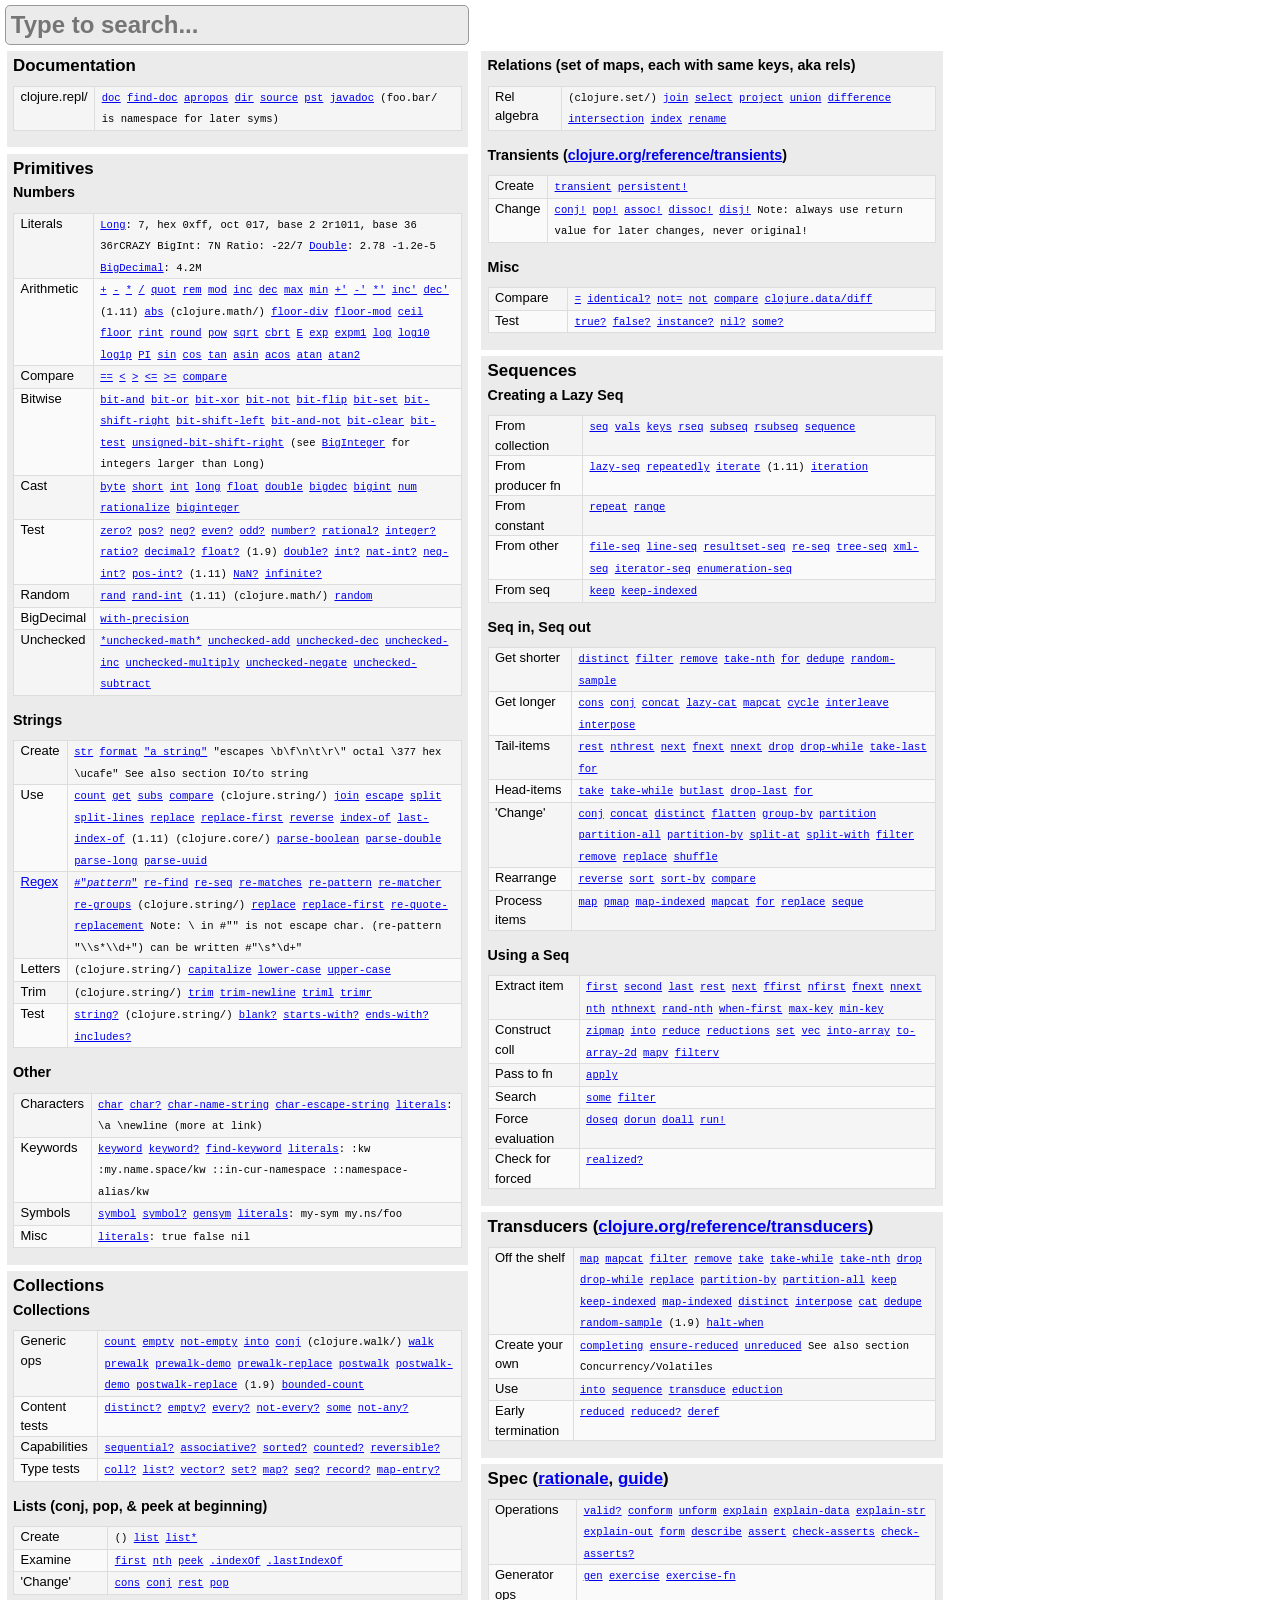
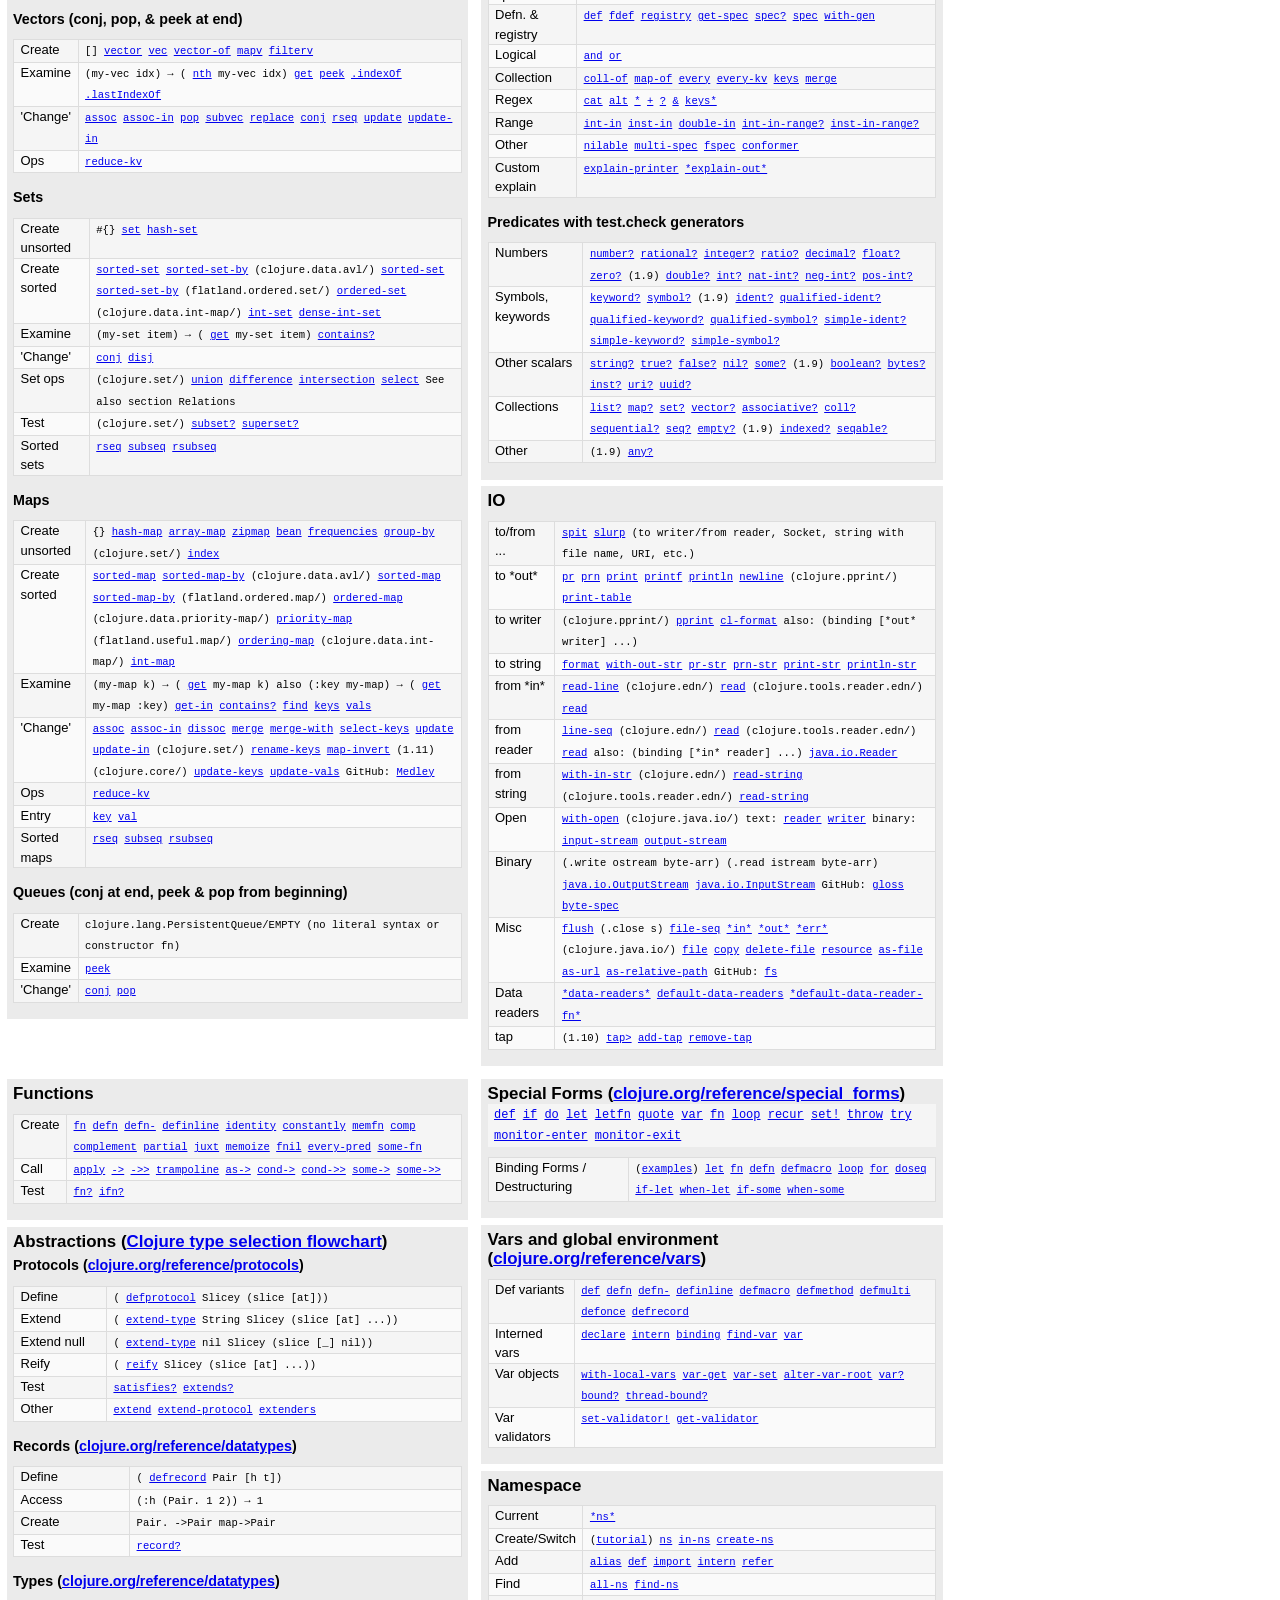
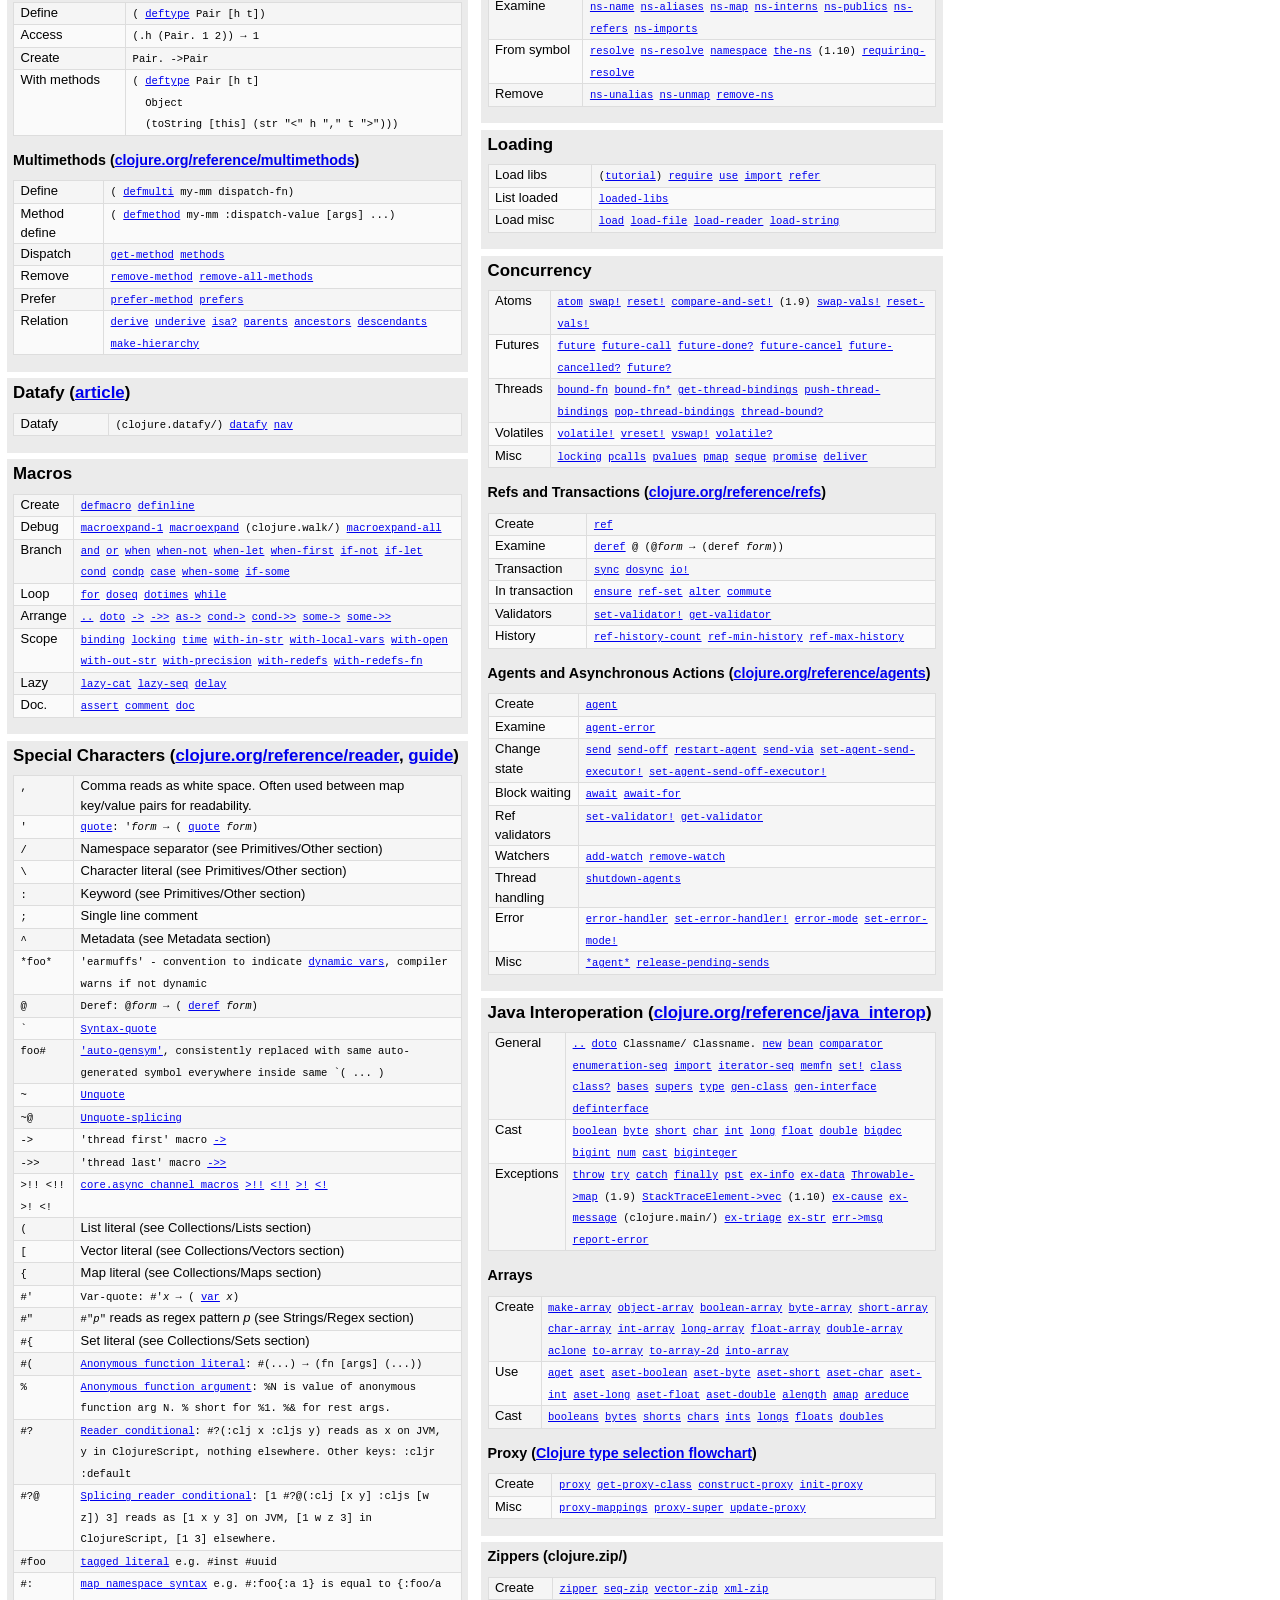
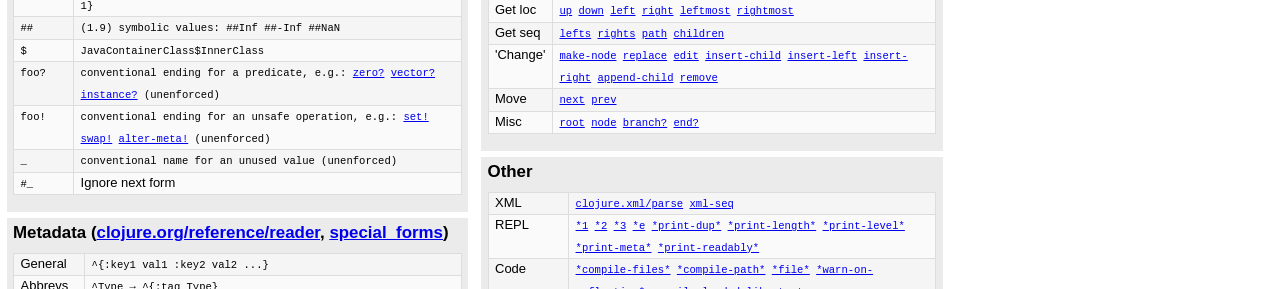
<file: src/clj-jvm/cheatsheet-tiptip-no-cdocs-summary.html>
<!doctype html>
<html lang="en">
<head>
  <meta charset="utf-8">
  <title>Clojure Cheat Sheet (Clojure 1.8 - 1.11, sheet v55)</title>

  <link rel="stylesheet" href="cheatsheet_files/style.css" type="text/css" />
  <style type="text/css">
  code {
	font-family: monospace;
}

.page {
	page-break-after: always;
	page-break-inside: avoid;
}

.column {
	float: left;
	padding: 0;
	margin: 0;
	width: 50%;
}

.column:first-child {
	clear: both;
}

.header {
	text-align: center;
}

.header h2 {
	font-style: italic;
}

h1 {
	font-size: 1.8em;
}

h2 {
	font-size: 1.4em;
}

h3 {
	font-size: 1.2em;
}

.section {
	background-color: #ebebeb;
	margin: 0.5em;
	padding: 0 0.5em 0.5em;
}

table {
	width: 100%;
	border-collapse: collapse;
}

td, .single_row {
	vertical-align: top;
	padding: 0 0.5em;
}

tr.odd, .single_row {
	background-color: #f5f5f5;
}

tr.even {
	background-color: #fafafa;
}

.footer {
	float: right;
	text-align: right;
	border-top: 1px solid gray;
}

#foot {
	clear: both;
}

  </style>
  <link href="cheatsheet_files/tipTip.css" rel="stylesheet">
  <meta name="viewport" content="width=device-width, initial-scale=1">
  <script src="cheatsheet_files/jquery.js"></script>
  <script src="cheatsheet_files/jquery.tipTip.js"></script>
  <script>
  $(function(){
      $(".tooltip").tipTip();
  });

  escape_re=function(s) {
    return s.replace(/[-\/\\^$*+?.()|[\]{}]/g, '\\$&');
  };
  $(function(){
    var $links = $('a');
    $(window).on('keyup', function(e) {
      if (e.keyCode == 27) {
        $('#search').focus();
      }
    });
    $('#search').keydown(function(e) {
      var val = $(this).val();
      if (!val && e.key && (e.key == "'" || e.key == "/")) {
        this.blur();
      }
    });
    $('#search').keyup(function() {
       var val = $(this).val(),
       strs = $.trim(val).split(/\s+/);
       strs = $.map(strs,escape_re);
       regstr = '^.*' + strs.join('.*') + '.*$',
       reg = RegExp(regstr, 'i');
       console.log(val, reg);

       var matched = $links.filter(function() {
          var text = $(this).text().replace(/\s+/g, ' ');
          if ($.trim(val)) {return reg.test(text)};
       });

       if (matched.length > 0) {
        $('table').hide();
        $('table').prev('h3').hide();
        $('.section').hide();
        $('a').removeClass('highlight');
        $('#search').removeClass('highlight');

        matched.closest('table').prev('h3').show();
        matched.closest('table').show();
        matched.closest('.section').show();
        matched.addClass('highlight');
       }
       else {
        $('table').show();
        $('table').prev('h3').show();
        $('.section').show();
        $('a').removeClass('highlight');
        if ($.trim(val) == '') {
         $('#search').removeClass('highlight');
       }
       else {
         $('#search').addClass('highlight');
       };
      };
     });
     $('#search').keyup();
  })
  </script>
</head>

<body id="cheatsheet">
  <nav class="search"><input type='text' id='search' placeholder='Type to search...' autofocus='autofocus'></nav>
  <div class="wiki wikiPage" id="content_view">
    <div class="page">
      <div class="column">
        <div class="section green">
          <h2>Documentation</h2>
          <table>
            <tbody>
              <tr class="odd">
                <td>clojure.repl/</td>
                <td><code><a href="https://clojuredocs.org/clojure_core/clojure.repl/doc" class="tooltip" title="<pre>clojure.repl/doc
([name])
Macro
  Prints documentation for a var or special form given its name,
   or for a spec if given a keyword</pre>">doc</a> <a href="https://clojuredocs.org/clojure_core/clojure.repl/find-doc" class="tooltip" title="<pre>clojure.repl/find-doc
([re-string-or-pattern])
  Prints documentation for any var whose documentation or name
 contains a match for re-string-or-pattern</pre>">find-doc</a> <a href="https://clojuredocs.org/clojure_core/clojure.repl/apropos" class="tooltip" title="<pre>clojure.repl/apropos
([str-or-pattern])
  Given a regular expression or stringable thing, return a seq of all
public definitions in all currently-loaded namespaces that match the
str-or-pattern.</pre>">apropos</a> <a href="https://clojuredocs.org/clojure_core/clojure.repl/dir" class="tooltip" title="<pre>clojure.repl/dir
([nsname])
Macro
  Prints a sorted directory of public vars in a namespace</pre>">dir</a> <a href="https://clojuredocs.org/clojure_core/clojure.repl/source" class="tooltip" title="<pre>clojure.repl/source
([n])
Macro
  Prints the source code for the given symbol, if it can find it.
  This requires that the symbol resolve to a Var defined in a
  namespace for which the .clj is in the classpath.

  Example: (source filter)</pre>">source</a> <a href="https://clojuredocs.org/clojure_core/clojure.repl/pst" class="tooltip" title="<pre>clojure.repl/pst
([] [e-or-depth] [e depth])
  Prints a stack trace of the exception, to the depth requested. If none
supplied, uses the root cause of the
  most recent repl exception (*e), and a depth of 12.</pre>">pst</a> <a href="https://clojuredocs.org/clojure_core/clojure.java.javadoc/javadoc" class="tooltip" title="<pre>clojure.java.javadoc/javadoc
([class-or-object])
  Opens a browser window displaying the javadoc for the argument.
  Tries *local-javadocs* first, then *remote-javadocs*.</pre>">javadoc</a> (foo.bar/ is namespace for later syms)</code></td>
              </tr>
            </tbody>
          </table>
        </div><!-- /section -->
        <div class="section blue">
          <h2>Primitives</h2>
          <h3>Numbers</h3>
          <table>
            <tbody>
              <tr class="odd">
                <td>Literals</td>
                <td><code><a href="https://docs.oracle.com/javase/8/docs/api/java/lang/Long.html">Long</a>: 7, hex 0xff, oct 017, base 2 2r1011, base 36 36rCRAZY BigInt: 7N Ratio: -22/7 <a href="https://docs.oracle.com/javase/8/docs/api/java/lang/Double.html">Double</a>: 2.78 -1.2e-5 <a href="https://docs.oracle.com/javase/8/docs/api/java/math/BigDecimal.html">BigDecimal</a>: 4.2M</code></td>
              </tr>
              <tr class="even">
                <td>Arithmetic</td>
                <td><code><a href="https://clojuredocs.org/clojure_core/clojure.core/%2B" class="tooltip" title="<pre>clojure.core/+
([] [x] [x y] [x y &amp; more])
  Returns the sum of nums. (+) returns 0. Does not auto-promote
  longs, will throw on overflow. See also: +'</pre>">+</a> <a href="https://clojuredocs.org/clojure_core/clojure.core/-" class="tooltip" title="<pre>clojure.core/-
([x] [x y] [x y &amp; more])
  If no ys are supplied, returns the negation of x, else subtracts
  the ys from x and returns the result. Does not auto-promote
  longs, will throw on overflow. See also: -'</pre>">-</a> <a href="https://clojuredocs.org/clojure_core/clojure.core/*" class="tooltip" title="<pre>clojure.core/*
([] [x] [x y] [x y &amp; more])
  Returns the product of nums. (*) returns 1. Does not auto-promote
  longs, will throw on overflow. See also: *'</pre>">*</a> <a href="https://clojuredocs.org/clojure_core/clojure.core/_fs" class="tooltip" title="<pre>clojure.core//
([x] [x y] [x y &amp; more])
  If no denominators are supplied, returns 1/numerator,
  else returns numerator divided by all of the denominators.</pre>">/</a> <a href="https://clojuredocs.org/clojure_core/clojure.core/quot" class="tooltip" title="<pre>clojure.core/quot
([num div])
  quot[ient] of dividing numerator by denominator.</pre>">quot</a> <a href="https://clojuredocs.org/clojure_core/clojure.core/rem" class="tooltip" title="<pre>clojure.core/rem
([num div])
  remainder of dividing numerator by denominator.</pre>">rem</a> <a href="https://clojuredocs.org/clojure_core/clojure.core/mod" class="tooltip" title="<pre>clojure.core/mod
([num div])
  Modulus of num and div. Truncates toward negative infinity.</pre>">mod</a> <a href="https://clojuredocs.org/clojure_core/clojure.core/inc" class="tooltip" title="<pre>clojure.core/inc
([x])
  Returns a number one greater than num. Does not auto-promote
  longs, will throw on overflow. See also: inc'</pre>">inc</a> <a href="https://clojuredocs.org/clojure_core/clojure.core/dec" class="tooltip" title="<pre>clojure.core/dec
([x])
  Returns a number one less than num. Does not auto-promote
  longs, will throw on overflow. See also: dec'</pre>">dec</a> <a href="https://clojuredocs.org/clojure_core/clojure.core/max" class="tooltip" title="<pre>clojure.core/max
([x] [x y] [x y &amp; more])
  Returns the greatest of the nums.</pre>">max</a> <a href="https://clojuredocs.org/clojure_core/clojure.core/min" class="tooltip" title="<pre>clojure.core/min
([x] [x y] [x y &amp; more])
  Returns the least of the nums.</pre>">min</a> <a href="https://clojuredocs.org/clojure_core/clojure.core/%2B%27" class="tooltip" title="<pre>clojure.core/+'
([] [x] [x y] [x y &amp; more])
  Returns the sum of nums. (+') returns 0. Supports arbitrary precision.
  See also: +</pre>">+'</a> <a href="https://clojuredocs.org/clojure_core/clojure.core/-%27" class="tooltip" title="<pre>clojure.core/-'
([x] [x y] [x y &amp; more])
  If no ys are supplied, returns the negation of x, else subtracts
  the ys from x and returns the result. Supports arbitrary precision.
  See also: -</pre>">-'</a> <a href="https://clojuredocs.org/clojure_core/clojure.core/*%27" class="tooltip" title="<pre>clojure.core/*'
([] [x] [x y] [x y &amp; more])
  Returns the product of nums. (*') returns 1. Supports arbitrary precision.
  See also: *</pre>">*'</a> <a href="https://clojuredocs.org/clojure_core/clojure.core/inc%27" class="tooltip" title="<pre>clojure.core/inc'
([x])
  Returns a number one greater than num. Supports arbitrary precision.
  See also: inc</pre>">inc'</a> <a href="https://clojuredocs.org/clojure_core/clojure.core/dec%27" class="tooltip" title="<pre>clojure.core/dec'
([x])
  Returns a number one less than num. Supports arbitrary precision.
  See also: dec</pre>">dec'</a> (1.11) <a href="https://clojuredocs.org/clojure_core/clojure.core/abs" class="tooltip" title="<pre>clojure.core/abs
([a])
  Returns the absolute value of a.
  If a is Long/MIN_VALUE =&gt; Long/MIN_VALUE
  If a is a double and zero =&gt; +0.0
  If a is a double and ##Inf or ##-Inf =&gt; ##Inf
  If a is a double and ##NaN =&gt; ##NaN</pre>">abs</a> (clojure.math/) <a href="https://clojuredocs.org/clojure_core/clojure.math/floor-div" class="tooltip" title="<pre>clojure.math/floor-div
([x y])
  Integer division that rounds to negative infinity (as opposed to zero).
  The special case (floorDiv Long/MIN_VALUE -1) overflows and returns
Long/MIN_VALUE.
  See:
https://docs.oracle.com/javase/8/docs/api/java/lang/Math.html#floorDiv-long-long-</pre>">floor-div</a> <a href="https://clojuredocs.org/clojure_core/clojure.math/floor-mod" class="tooltip" title="<pre>clojure.math/floor-mod
([x y])
  Integer modulus x - (floorDiv(x, y) * y). Sign matches y and is in the
  range -|y| &lt; r &lt; |y|.
  See:
https://docs.oracle.com/javase/8/docs/api/java/lang/Math.html#floorMod-long-long-</pre>">floor-mod</a> <a href="https://clojuredocs.org/clojure_core/clojure.math/ceil" class="tooltip" title="<pre>clojure.math/ceil
([a])
  Returns the smallest double greater than or equal to a, and equal to a
  mathematical integer.
  If a is ##NaN or ##Inf or ##-Inf or already equal to an integer =&gt; a
  See:
https://docs.oracle.com/javase/8/docs/api/java/lang/Math.html#ceil-double-</pre>">ceil</a> <a href="https://clojuredocs.org/clojure_core/clojure.math/floor" class="tooltip" title="<pre>clojure.math/floor
([a])
  Returns the largest double less than or equal to a, and equal to a
  mathematical integer.
  If a is ##NaN or ##Inf or ##-Inf or already equal to an integer =&gt; a
  If a is less than zero but greater than -1.0 =&gt; -0.0
  See:
https://docs.oracle.com/javase/8/docs/api/java/lang/Math.html#floor-double-</pre>">floor</a> <a href="https://clojuredocs.org/clojure_core/clojure.math/rint" class="tooltip" title="<pre>clojure.math/rint
([a])
  Returns the double closest to a and equal to a mathematical integer.
  If two values are equally close, return the even one.
  If a is ##NaN or ##Inf or ##-Inf or zero =&gt; a
  See:
https://docs.oracle.com/javase/8/docs/api/java/lang/Math.html#rint-double-</pre>">rint</a> <a href="https://clojuredocs.org/clojure_core/clojure.math/round" class="tooltip" title="<pre>clojure.math/round
([a])
  Returns the closest long to a. If equally close to two values, return the one
  closer to ##Inf.
  If a is ##NaN =&gt; 0
  If a is ##-Inf or &lt; Long/MIN_VALUE =&gt; Long/MIN_VALUE
  If a is ##Inf or &gt; Long/MAX_VALUE =&gt; Long/MAX_VALUE
  See:
https://docs.oracle.com/javase/8/docs/api/java/lang/Math.html#round-double-</pre>">round</a> <a href="https://clojuredocs.org/clojure_core/clojure.math/pow" class="tooltip" title="<pre>clojure.math/pow
([a b])
  Returns the value of a raised to the power of b.
  For more details on special cases, see:
  https://docs.oracle.com/javase/8/docs/api/java/lang/Math.html#pow-double-double-</pre>">pow</a> <a href="https://clojuredocs.org/clojure_core/clojure.math/sqrt" class="tooltip" title="<pre>clojure.math/sqrt
([a])
  Returns the positive square root of a.
  If a is ##NaN or negative =&gt; ##NaN
  If a is ##Inf =&gt; ##Inf
  If a is zero =&gt; a
  See:
https://docs.oracle.com/javase/8/docs/api/java/lang/Math.html#sqrt-double-</pre>">sqrt</a> <a href="https://clojuredocs.org/clojure_core/clojure.math/cbrt" class="tooltip" title="<pre>clojure.math/cbrt
([a])
  Returns the cube root of a.
  If a is ##NaN =&gt; ##NaN
  If a is ##Inf or ##-Inf =&gt; a
  If a is zero =&gt; zero with sign matching a
  See:
https://docs.oracle.com/javase/8/docs/api/java/lang/Math.html#cbrt-double-</pre>">cbrt</a> <a href="https://clojuredocs.org/clojure_core/clojure.math/E" class="tooltip" title="<pre>clojure.math/E
  Constant for e, the base for natural logarithms.
  See: https://docs.oracle.com/javase/8/docs/api/java/lang/Math.html#E</pre>">E</a> <a href="https://clojuredocs.org/clojure_core/clojure.math/exp" class="tooltip" title="<pre>clojure.math/exp
([a])
  Returns Euler's number e raised to the power of a.
  If a is ##NaN =&gt; ##NaN
  If a is ##Inf =&gt; ##Inf
  If a is ##-Inf =&gt; +0.0
  See: https://docs.oracle.com/javase/8/docs/api/java/lang/Math.html#exp-double-</pre>">exp</a> <a href="https://clojuredocs.org/clojure_core/clojure.math/expm1" class="tooltip" title="<pre>clojure.math/expm1
([x])
  Returns e^x - 1. Near 0, expm1(x)+1 is more accurate to e^x than exp(x).
  If x is ##NaN =&gt; ##NaN
  If x is ##Inf =&gt; #Inf
  If x is ##-Inf =&gt; -1.0
  If x is zero =&gt; x
  See:
https://docs.oracle.com/javase/8/docs/api/java/lang/Math.html#expm1-double-</pre>">expm1</a> <a href="https://clojuredocs.org/clojure_core/clojure.math/log" class="tooltip" title="<pre>clojure.math/log
([a])
  Returns the natural logarithm (base e) of a.
  If a is ##NaN or negative =&gt; ##NaN
  If a is ##Inf =&gt; ##Inf
  If a is zero =&gt; ##-Inf
  See: https://docs.oracle.com/javase/8/docs/api/java/lang/Math.html#log-double-</pre>">log</a> <a href="https://clojuredocs.org/clojure_core/clojure.math/log10" class="tooltip" title="<pre>clojure.math/log10
([a])
  Returns the logarithm (base 10) of a.
  If a is ##NaN or negative =&gt; ##NaN
  If a is ##Inf =&gt; ##Inf
  If a is zero =&gt; ##-Inf
  See:
https://docs.oracle.com/javase/8/docs/api/java/lang/Math.html#log10-double-</pre>">log10</a> <a href="https://clojuredocs.org/clojure_core/clojure.math/log1p" class="tooltip" title="<pre>clojure.math/log1p
([x])
  Returns ln(1+x). For small values of x, log1p(x) is more accurate than
  log(1.0+x).
  If x is ##NaN or &lt; -1 =&gt; ##NaN
  If x is ##Inf =&gt; ##Inf
  If x is -1 =&gt; ##-Inf
  If x is 0 =&gt; 0 with sign matching x
  See:
https://docs.oracle.com/javase/8/docs/api/java/lang/Math.html#log1p-double-</pre>">log1p</a> <a href="https://clojuredocs.org/clojure_core/clojure.math/PI" class="tooltip" title="<pre>clojure.math/PI
  Constant for pi, the ratio of the circumference of a circle to its diameter.
  See: https://docs.oracle.com/javase/8/docs/api/java/lang/Math.html#PI</pre>">PI</a> <a href="https://clojuredocs.org/clojure_core/clojure.math/sin" class="tooltip" title="<pre>clojure.math/sin
([a])
  Returns the sine of an angle.
  If a is ##NaN, ##-Inf, ##Inf =&gt; ##NaN
  If a is zero =&gt; zero with the same sign as a
  See: https://docs.oracle.com/javase/8/docs/api/java/lang/Math.html#sin-double-</pre>">sin</a> <a href="https://clojuredocs.org/clojure_core/clojure.math/cos" class="tooltip" title="<pre>clojure.math/cos
([a])
  Returns the cosine of an angle.
  If a is ##NaN, ##-Inf, ##Inf =&gt; ##NaN
  See: https://docs.oracle.com/javase/8/docs/api/java/lang/Math.html#cos-double-</pre>">cos</a> <a href="https://clojuredocs.org/clojure_core/clojure.math/tan" class="tooltip" title="<pre>clojure.math/tan
([a])
  Returns the tangent of an angle.
  If a is ##NaN, ##-Inf, ##Inf =&gt; ##NaN
  If a is zero =&gt; zero with the same sign as a
  See: https://docs.oracle.com/javase/8/docs/api/java/lang/Math.html#tan-double-</pre>">tan</a> <a href="https://clojuredocs.org/clojure_core/clojure.math/asin" class="tooltip" title="<pre>clojure.math/asin
([a])
  Returns the arc sine of an angle, in the range -pi/2 to pi/2.
  If a is ##NaN or |a|&gt;1 =&gt; ##NaN
  If a is zero =&gt; zero with the same sign as a
  See:
https://docs.oracle.com/javase/8/docs/api/java/lang/Math.html#asin-double-</pre>">asin</a> <a href="https://clojuredocs.org/clojure_core/clojure.math/acos" class="tooltip" title="<pre>clojure.math/acos
([a])
  Returns the arc cosine of a, in the range 0.0 to pi.
  If a is ##NaN or |a|&gt;1 =&gt; ##NaN
  See:
https://docs.oracle.com/javase/8/docs/api/java/lang/Math.html#acos-double-</pre>">acos</a> <a href="https://clojuredocs.org/clojure_core/clojure.math/atan" class="tooltip" title="<pre>clojure.math/atan
([a])
  Returns the arc tangent of a, in the range of -pi/2 to pi/2.
  If a is ##NaN =&gt; ##NaN
  If a is zero =&gt; zero with the same sign as a
  See:
https://docs.oracle.com/javase/8/docs/api/java/lang/Math.html#atan-double-</pre>">atan</a> <a href="https://clojuredocs.org/clojure_core/clojure.math/atan2" class="tooltip" title="<pre>clojure.math/atan2
([y x])
  Returns the angle theta from the conversion of rectangular coordinates (x, y)
to polar coordinates (r, theta).
  Computes the phase theta by computing an arc tangent of y/x in the range of
-pi to pi.
  For more details on special cases, see:
  https://docs.oracle.com/javase/8/docs/api/java/lang/Math.html#atan2-double-double-</pre>">atan2</a></code></td>
              </tr>
              <tr class="odd">
                <td>Compare</td>
                <td><code><a href="https://clojuredocs.org/clojure_core/clojure.core/%3D%3D" class="tooltip" title="<pre>clojure.core/==
([x] [x y] [x y &amp; more])
  Returns non-nil if nums all have the equivalent
  value (type-independent), otherwise false</pre>">==</a> <a href="https://clojuredocs.org/clojure_core/clojure.core/%3C" class="tooltip" title="<pre>clojure.core/&lt;
([x] [x y] [x y &amp; more])
  Returns non-nil if nums are in monotonically increasing order,
  otherwise false.</pre>">&lt;</a> <a href="https://clojuredocs.org/clojure_core/clojure.core/%3E" class="tooltip" title="<pre>clojure.core/&gt;
([x] [x y] [x y &amp; more])
  Returns non-nil if nums are in monotonically decreasing order,
  otherwise false.</pre>">&gt;</a> <a href="https://clojuredocs.org/clojure_core/clojure.core/%3C%3D" class="tooltip" title="<pre>clojure.core/&lt;=
([x] [x y] [x y &amp; more])
  Returns non-nil if nums are in monotonically non-decreasing order,
  otherwise false.</pre>">&lt;=</a> <a href="https://clojuredocs.org/clojure_core/clojure.core/%3E%3D" class="tooltip" title="<pre>clojure.core/&gt;=
([x] [x y] [x y &amp; more])
  Returns non-nil if nums are in monotonically non-increasing order,
  otherwise false.</pre>">&gt;=</a> <a href="https://clojuredocs.org/clojure_core/clojure.core/compare" class="tooltip" title="<pre>clojure.core/compare
([x y])
  Comparator. Returns a negative number, zero, or a positive number
  when x is logically 'less than', 'equal to', or 'greater than'
  y. Same as Java x.compareTo(y) except it also works for nil, and
  compares numbers and collections in a type-independent manner. x
  must implement Comparable</pre>">compare</a></code></td>
              </tr>
              <tr class="even">
                <td>Bitwise</td>
                <td><code><a href="https://clojuredocs.org/clojure_core/clojure.core/bit-and" class="tooltip" title="<pre>clojure.core/bit-and
([x y] [x y &amp; more])
  Bitwise and</pre>">bit-and</a> <a href="https://clojuredocs.org/clojure_core/clojure.core/bit-or" class="tooltip" title="<pre>clojure.core/bit-or
([x y] [x y &amp; more])
  Bitwise or</pre>">bit-or</a> <a href="https://clojuredocs.org/clojure_core/clojure.core/bit-xor" class="tooltip" title="<pre>clojure.core/bit-xor
([x y] [x y &amp; more])
  Bitwise exclusive or</pre>">bit-xor</a> <a href="https://clojuredocs.org/clojure_core/clojure.core/bit-not" class="tooltip" title="<pre>clojure.core/bit-not
([x])
  Bitwise complement</pre>">bit-not</a> <a href="https://clojuredocs.org/clojure_core/clojure.core/bit-flip" class="tooltip" title="<pre>clojure.core/bit-flip
([x n])
  Flip bit at index n</pre>">bit-flip</a> <a href="https://clojuredocs.org/clojure_core/clojure.core/bit-set" class="tooltip" title="<pre>clojure.core/bit-set
([x n])
  Set bit at index n</pre>">bit-set</a> <a href="https://clojuredocs.org/clojure_core/clojure.core/bit-shift-right" class="tooltip" title="<pre>clojure.core/bit-shift-right
([x n])
  Bitwise shift right</pre>">bit-shift-right</a> <a href="https://clojuredocs.org/clojure_core/clojure.core/bit-shift-left" class="tooltip" title="<pre>clojure.core/bit-shift-left
([x n])
  Bitwise shift left</pre>">bit-shift-left</a> <a href="https://clojuredocs.org/clojure_core/clojure.core/bit-and-not" class="tooltip" title="<pre>clojure.core/bit-and-not
([x y] [x y &amp; more])
  Bitwise and with complement</pre>">bit-and-not</a> <a href="https://clojuredocs.org/clojure_core/clojure.core/bit-clear" class="tooltip" title="<pre>clojure.core/bit-clear
([x n])
  Clear bit at index n</pre>">bit-clear</a> <a href="https://clojuredocs.org/clojure_core/clojure.core/bit-test" class="tooltip" title="<pre>clojure.core/bit-test
([x n])
  Test bit at index n</pre>">bit-test</a> <a href="https://clojuredocs.org/clojure_core/clojure.core/unsigned-bit-shift-right" class="tooltip" title="<pre>clojure.core/unsigned-bit-shift-right
([x n])
  Bitwise shift right, without sign-extension.</pre>">unsigned-bit-shift-right</a> (see <a href="https://docs.oracle.com/javase/8/docs/api/java/math/BigInteger.html">BigInteger</a>  for integers larger than Long)</code></td>
              </tr>
              <tr class="odd">
                <td>Cast</td>
                <td><code><a href="https://clojuredocs.org/clojure_core/clojure.core/byte" class="tooltip" title="<pre>clojure.core/byte
([x])
  Coerce to byte</pre>">byte</a> <a href="https://clojuredocs.org/clojure_core/clojure.core/short" class="tooltip" title="<pre>clojure.core/short
([x])
  Coerce to short</pre>">short</a> <a href="https://clojuredocs.org/clojure_core/clojure.core/int" class="tooltip" title="<pre>clojure.core/int
([x])
  Coerce to int</pre>">int</a> <a href="https://clojuredocs.org/clojure_core/clojure.core/long" class="tooltip" title="<pre>clojure.core/long
([x])
  Coerce to long</pre>">long</a> <a href="https://clojuredocs.org/clojure_core/clojure.core/float" class="tooltip" title="<pre>clojure.core/float
([x])
  Coerce to float</pre>">float</a> <a href="https://clojuredocs.org/clojure_core/clojure.core/double" class="tooltip" title="<pre>clojure.core/double
([x])
  Coerce to double</pre>">double</a> <a href="https://clojuredocs.org/clojure_core/clojure.core/bigdec" class="tooltip" title="<pre>clojure.core/bigdec
([x])
  Coerce to BigDecimal</pre>">bigdec</a> <a href="https://clojuredocs.org/clojure_core/clojure.core/bigint" class="tooltip" title="<pre>clojure.core/bigint
([x])
  Coerce to BigInt</pre>">bigint</a> <a href="https://clojuredocs.org/clojure_core/clojure.core/num" class="tooltip" title="<pre>clojure.core/num
([x])
  Coerce to Number</pre>">num</a> <a href="https://clojuredocs.org/clojure_core/clojure.core/rationalize" class="tooltip" title="<pre>clojure.core/rationalize
([num])
  returns the rational value of num</pre>">rationalize</a> <a href="https://clojuredocs.org/clojure_core/clojure.core/biginteger" class="tooltip" title="<pre>clojure.core/biginteger
([x])
  Coerce to BigInteger</pre>">biginteger</a></code></td>
              </tr>
              <tr class="even">
                <td>Test</td>
                <td><code><a href="https://clojuredocs.org/clojure_core/clojure.core/zero_q" class="tooltip" title="<pre>clojure.core/zero?
([num])
  Returns true if num is zero, else false</pre>">zero?</a> <a href="https://clojuredocs.org/clojure_core/clojure.core/pos_q" class="tooltip" title="<pre>clojure.core/pos?
([num])
  Returns true if num is greater than zero, else false</pre>">pos?</a> <a href="https://clojuredocs.org/clojure_core/clojure.core/neg_q" class="tooltip" title="<pre>clojure.core/neg?
([num])
  Returns true if num is less than zero, else false</pre>">neg?</a> <a href="https://clojuredocs.org/clojure_core/clojure.core/even_q" class="tooltip" title="<pre>clojure.core/even?
([n])
  Returns true if n is even, throws an exception if n is not an integer</pre>">even?</a> <a href="https://clojuredocs.org/clojure_core/clojure.core/odd_q" class="tooltip" title="<pre>clojure.core/odd?
([n])
  Returns true if n is odd, throws an exception if n is not an integer</pre>">odd?</a> <a href="https://clojuredocs.org/clojure_core/clojure.core/number_q" class="tooltip" title="<pre>clojure.core/number?
([x])
  Returns true if x is a Number</pre>">number?</a> <a href="https://clojuredocs.org/clojure_core/clojure.core/rational_q" class="tooltip" title="<pre>clojure.core/rational?
([n])
  Returns true if n is a rational number</pre>">rational?</a> <a href="https://clojuredocs.org/clojure_core/clojure.core/integer_q" class="tooltip" title="<pre>clojure.core/integer?
([n])
  Returns true if n is an integer</pre>">integer?</a> <a href="https://clojuredocs.org/clojure_core/clojure.core/ratio_q" class="tooltip" title="<pre>clojure.core/ratio?
([n])
  Returns true if n is a Ratio</pre>">ratio?</a> <a href="https://clojuredocs.org/clojure_core/clojure.core/decimal_q" class="tooltip" title="<pre>clojure.core/decimal?
([n])
  Returns true if n is a BigDecimal</pre>">decimal?</a> <a href="https://clojuredocs.org/clojure_core/clojure.core/float_q" class="tooltip" title="<pre>clojure.core/float?
([n])
  Returns true if n is a floating point number</pre>">float?</a> (1.9) <a href="https://clojuredocs.org/clojure_core/clojure.core/double_q" class="tooltip" title="<pre>clojure.core/double?
([x])
  Return true if x is a Double</pre>">double?</a> <a href="https://clojuredocs.org/clojure_core/clojure.core/int_q" class="tooltip" title="<pre>clojure.core/int?
([x])
  Return true if x is a fixed precision integer</pre>">int?</a> <a href="https://clojuredocs.org/clojure_core/clojure.core/nat-int_q" class="tooltip" title="<pre>clojure.core/nat-int?
([x])
  Return true if x is a non-negative fixed precision integer</pre>">nat-int?</a> <a href="https://clojuredocs.org/clojure_core/clojure.core/neg-int_q" class="tooltip" title="<pre>clojure.core/neg-int?
([x])
  Return true if x is a negative fixed precision integer</pre>">neg-int?</a> <a href="https://clojuredocs.org/clojure_core/clojure.core/pos-int_q" class="tooltip" title="<pre>clojure.core/pos-int?
([x])
  Return true if x is a positive fixed precision integer</pre>">pos-int?</a> (1.11) <a href="https://clojuredocs.org/clojure_core/clojure.core/NaN_q" class="tooltip" title="<pre>clojure.core/NaN?
([num])
  Returns true if num is NaN, else false</pre>">NaN?</a> <a href="https://clojuredocs.org/clojure_core/clojure.core/infinite_q" class="tooltip" title="<pre>clojure.core/infinite?
([num])
  Returns true if num is negative or positive infinity, else false</pre>">infinite?</a></code></td>
              </tr>
              <tr class="odd">
                <td>Random</td>
                <td><code><a href="https://clojuredocs.org/clojure_core/clojure.core/rand" class="tooltip" title="<pre>clojure.core/rand
([] [n])
  Returns a random floating point number between 0 (inclusive) and
  n (default 1) (exclusive).</pre>">rand</a> <a href="https://clojuredocs.org/clojure_core/clojure.core/rand-int" class="tooltip" title="<pre>clojure.core/rand-int
([n])
  Returns a random integer between 0 (inclusive) and n (exclusive).</pre>">rand-int</a> (1.11) (clojure.math/) <a href="https://clojuredocs.org/clojure_core/clojure.math/random" class="tooltip" title="<pre>clojure.math/random
([])
  Returns a positive double between 0.0 and 1.0, chosen pseudorandomly with
  approximately random distribution.
  See: https://docs.oracle.com/javase/8/docs/api/java/lang/Math.html#random--</pre>">random</a></code></td>
              </tr>
              <tr class="even">
                <td>BigDecimal</td>
                <td><code><a href="https://clojuredocs.org/clojure_core/clojure.core/with-precision" class="tooltip" title="<pre>clojure.core/with-precision
([precision &amp; exprs])
Macro
  Sets the precision and rounding mode to be used for BigDecimal operations.

  Usage: (with-precision 10 (/ 1M 3))
  or:    (with-precision 10 :rounding HALF_DOWN (/ 1M 3))

  The rounding mode is one of CEILING, FLOOR, HALF_UP, HALF_DOWN,
  HALF_EVEN, UP, DOWN and UNNECESSARY; it defaults to HALF_UP.</pre>">with-precision</a></code></td>
              </tr>
              <tr class="odd">
                <td>Unchecked</td>
                <td><code><a href="https://clojuredocs.org/clojure_core/clojure.core/*unchecked-math*" class="tooltip" title="<pre>clojure.core/*unchecked-math*
  While bound to true, compilations of +, -, *, inc, dec and the
  coercions will be done without overflow checks. While bound
  to :warn-on-boxed, same behavior as true, and a warning is emitted
  when compilation uses boxed math. Default: false.</pre>">*unchecked-math*</a> <a href="https://clojuredocs.org/clojure_core/clojure.core/unchecked-add" class="tooltip" title="<pre>clojure.core/unchecked-add
([x y])
  Returns the sum of x and y, both long.
  Note - uses a primitive operator subject to overflow.</pre>">unchecked-add</a> <a href="https://clojuredocs.org/clojure_core/clojure.core/unchecked-dec" class="tooltip" title="<pre>clojure.core/unchecked-dec
([x])
  Returns a number one less than x, a long.
  Note - uses a primitive operator subject to overflow.</pre>">unchecked-dec</a> <a href="https://clojuredocs.org/clojure_core/clojure.core/unchecked-inc" class="tooltip" title="<pre>clojure.core/unchecked-inc
([x])
  Returns a number one greater than x, a long.
  Note - uses a primitive operator subject to overflow.</pre>">unchecked-inc</a> <a href="https://clojuredocs.org/clojure_core/clojure.core/unchecked-multiply" class="tooltip" title="<pre>clojure.core/unchecked-multiply
([x y])
  Returns the product of x and y, both long.
  Note - uses a primitive operator subject to overflow.</pre>">unchecked-multiply</a> <a href="https://clojuredocs.org/clojure_core/clojure.core/unchecked-negate" class="tooltip" title="<pre>clojure.core/unchecked-negate
([x])
  Returns the negation of x, a long.
  Note - uses a primitive operator subject to overflow.</pre>">unchecked-negate</a> <a href="https://clojuredocs.org/clojure_core/clojure.core/unchecked-subtract" class="tooltip" title="<pre>clojure.core/unchecked-subtract
([x y])
  Returns the difference of x and y, both long.
  Note - uses a primitive operator subject to overflow.</pre>">unchecked-subtract</a></code></td>
              </tr>
            </tbody>
          </table>
          <h3>Strings</h3>
          <table>
            <tbody>
              <tr class="odd">
                <td>Create</td>
                <td><code><a href="https://clojuredocs.org/clojure_core/clojure.core/str" class="tooltip" title="<pre>clojure.core/str
([] [x] [x &amp; ys])
  With no args, returns the empty string. With one arg x, returns
  x.toString().  (str nil) returns the empty string. With more than
  one arg, returns the concatenation of the str values of the args.</pre>">str</a> <a href="https://clojuredocs.org/clojure_core/clojure.core/format" class="tooltip" title="<pre>clojure.core/format
([fmt &amp; args])
  Formats a string using java.lang.String.format, see java.util.Formatter for
format
  string syntax</pre>">format</a> <a href="https://clojure.org/reference/reader#_literals">"a string"</a> "escapes \b\f\n\t\r\" octal \377 hex \ucafe" See also section IO/to string</code></td>
              </tr>
              <tr class="even">
                <td>Use</td>
                <td><code><a href="https://clojuredocs.org/clojure_core/clojure.core/count" class="tooltip" title="<pre>clojure.core/count
([coll])
  Returns the number of items in the collection. (count nil) returns
  0.  Also works on strings, arrays, and Java Collections and Maps</pre>">count</a> <a href="https://clojuredocs.org/clojure_core/clojure.core/get" class="tooltip" title="<pre>clojure.core/get
([map key] [map key not-found])
  Returns the value mapped to key, not-found or nil if key not present
  in associative collection, set, string, array, or ILookup instance.</pre>">get</a> <a href="https://clojuredocs.org/clojure_core/clojure.core/subs" class="tooltip" title="<pre>clojure.core/subs
([s start] [s start end])
  Returns the substring of s beginning at start inclusive, and ending
  at end (defaults to length of string), exclusive.</pre>">subs</a> <a href="https://clojuredocs.org/clojure_core/clojure.core/compare" class="tooltip" title="<pre>clojure.core/compare
([x y])
  Comparator. Returns a negative number, zero, or a positive number
  when x is logically 'less than', 'equal to', or 'greater than'
  y. Same as Java x.compareTo(y) except it also works for nil, and
  compares numbers and collections in a type-independent manner. x
  must implement Comparable</pre>">compare</a> (clojure.string/) <a href="https://clojuredocs.org/clojure_core/clojure.string/join" class="tooltip" title="<pre>clojure.string/join
([coll] [separator coll])
  Returns a string of all elements in coll, as returned by (seq coll),
   separated by an optional separator.</pre>">join</a> <a href="https://clojuredocs.org/clojure_core/clojure.string/escape" class="tooltip" title="<pre>clojure.string/escape
([s cmap])
  Return a new string, using cmap to escape each character ch
   from s as follows:

   If (cmap ch) is nil, append ch to the new string.
   If (cmap ch) is non-nil, append (str (cmap ch)) instead.</pre>">escape</a> <a href="https://clojuredocs.org/clojure_core/clojure.string/split" class="tooltip" title="<pre>clojure.string/split
([s re] [s re limit])
  Splits string on a regular expression.  Optional argument limit is
  the maximum number of parts. Not lazy. Returns vector of the parts.
  Trailing empty strings are not returned - pass limit of -1 to return all.</pre>">split</a> <a href="https://clojuredocs.org/clojure_core/clojure.string/split-lines" class="tooltip" title="<pre>clojure.string/split-lines
([s])
  Splits s on \n or \r\n. Trailing empty lines are not returned.</pre>">split-lines</a> <a href="https://clojuredocs.org/clojure_core/clojure.string/replace" class="tooltip" title="<pre>clojure.string/replace
([s match replacement])
  Replaces all instance of match with replacement in s.

   match/replacement can be:

   string / string
   char / char
   pattern / (string or function of match).

   See also replace-first.

   The replacement is literal (i.e. none of its characters are treated
   specially) for all cases above except pattern / string.

   For pattern / string, $1, $2, etc. in the replacement string are
   substituted with the string that matched the corresponding
   parenthesized group in the pattern.  If you wish your replacement
   string r to be used literally, use (re-quote-replacement r) as the
   replacement argument.  See also documentation for
   java.util.regex.Matcher's appendReplacement method.

   Example:
   (clojure.string/replace &quot;Almost Pig Latin&quot; #&quot;\b(\w)(\w+)\b&quot; &quot;$2$1ay&quot;)
   -&gt; &quot;lmostAay igPay atinLay&quot;</pre>">replace</a> <a href="https://clojuredocs.org/clojure_core/clojure.string/replace-first" class="tooltip" title="<pre>clojure.string/replace-first
([s match replacement])
  Replaces the first instance of match with replacement in s.

   match/replacement can be:

   char / char
   string / string
   pattern / (string or function of match).

   See also replace.

   The replacement is literal (i.e. none of its characters are treated
   specially) for all cases above except pattern / string.

   For pattern / string, $1, $2, etc. in the replacement string are
   substituted with the string that matched the corresponding
   parenthesized group in the pattern.  If you wish your replacement
   string r to be used literally, use (re-quote-replacement r) as the
   replacement argument.  See also documentation for
   java.util.regex.Matcher's appendReplacement method.

   Example:
   (clojure.string/replace-first &quot;swap first two words&quot;
                                 #&quot;(\w+)(\s+)(\w+)&quot; &quot;$3$2$1&quot;)

[ documentation truncated.  Click link for the rest. ]</pre>">replace-first</a> <a href="https://clojuredocs.org/clojure_core/clojure.string/reverse" class="tooltip" title="<pre>clojure.string/reverse
([s])
  Returns s with its characters reversed.</pre>">reverse</a> <a href="https://clojuredocs.org/clojure_core/clojure.string/index-of" class="tooltip" title="<pre>clojure.string/index-of
([s value] [s value from-index])
  Return index of value (string or char) in s, optionally searching
  forward from from-index. Return nil if value not found.</pre>">index-of</a> <a href="https://clojuredocs.org/clojure_core/clojure.string/last-index-of" class="tooltip" title="<pre>clojure.string/last-index-of
([s value] [s value from-index])
  Return last index of value (string or char) in s, optionally
  searching backward from from-index. Return nil if value not found.</pre>">last-index-of</a> (1.11) (clojure.core/) <a href="https://clojuredocs.org/clojure_core/clojure.core/parse-boolean" class="tooltip" title="<pre>clojure.core/parse-boolean
([s])
  Parse strings &quot;true&quot; or &quot;false&quot; and return a boolean, or nil if invalid</pre>">parse-boolean</a> <a href="https://clojuredocs.org/clojure_core/clojure.core/parse-double" class="tooltip" title="<pre>clojure.core/parse-double
([s])
  Parse string with floating point components and return a Double value,
  or nil if parse fails.

  Grammar:
https://docs.oracle.com/javase/8/docs/api/java/lang/Double.html#valueOf-java.lang.String-</pre>">parse-double</a> <a href="https://clojuredocs.org/clojure_core/clojure.core/parse-long" class="tooltip" title="<pre>clojure.core/parse-long
([s])
  Parse string of decimal digits with optional leading -/+ and return a
  Long value, or nil if parse fails</pre>">parse-long</a> <a href="https://clojuredocs.org/clojure_core/clojure.core/parse-uuid" class="tooltip" title="<pre>clojure.core/parse-uuid
([s])
  Parse a string representing a UUID and return a java.util.UUID instance,
  or nil if parse fails.

  Grammar:
https://docs.oracle.com/javase/8/docs/api/java/util/UUID.html#toString--</pre>">parse-uuid</a></code></td>
              </tr>
              <tr class="odd">
                <td><a href="http://www.regular-expressions.info">Regex</a></td>
                <td><code><a href="https://docs.oracle.com/javase/8/docs/api/java/util/regex/Pattern.html">#"<var>pattern</var>"</a> <a href="https://clojuredocs.org/clojure_core/clojure.core/re-find" class="tooltip" title="<pre>clojure.core/re-find
([m] [re s])
  Returns the next regex match, if any, of string to pattern, using
  java.util.regex.Matcher.find().  Uses re-groups to return the
  groups.</pre>">re-find</a> <a href="https://clojuredocs.org/clojure_core/clojure.core/re-seq" class="tooltip" title="<pre>clojure.core/re-seq
([re s])
  Returns a lazy sequence of successive matches of pattern in string,
  using java.util.regex.Matcher.find(), each such match processed with
  re-groups.</pre>">re-seq</a> <a href="https://clojuredocs.org/clojure_core/clojure.core/re-matches" class="tooltip" title="<pre>clojure.core/re-matches
([re s])
  Returns the match, if any, of string to pattern, using
  java.util.regex.Matcher.matches().  Uses re-groups to return the
  groups.</pre>">re-matches</a> <a href="https://clojuredocs.org/clojure_core/clojure.core/re-pattern" class="tooltip" title="<pre>clojure.core/re-pattern
([s])
  Returns an instance of java.util.regex.Pattern, for use, e.g. in
  re-matcher.</pre>">re-pattern</a> <a href="https://clojuredocs.org/clojure_core/clojure.core/re-matcher" class="tooltip" title="<pre>clojure.core/re-matcher
([re s])
  Returns an instance of java.util.regex.Matcher, for use, e.g. in
  re-find.</pre>">re-matcher</a> <a href="https://clojuredocs.org/clojure_core/clojure.core/re-groups" class="tooltip" title="<pre>clojure.core/re-groups
([m])
  Returns the groups from the most recent match/find. If there are no
  nested groups, returns a string of the entire match. If there are
  nested groups, returns a vector of the groups, the first element
  being the entire match.</pre>">re-groups</a> (clojure.string/) <a href="https://clojuredocs.org/clojure_core/clojure.string/replace" class="tooltip" title="<pre>clojure.string/replace
([s match replacement])
  Replaces all instance of match with replacement in s.

   match/replacement can be:

   string / string
   char / char
   pattern / (string or function of match).

   See also replace-first.

   The replacement is literal (i.e. none of its characters are treated
   specially) for all cases above except pattern / string.

   For pattern / string, $1, $2, etc. in the replacement string are
   substituted with the string that matched the corresponding
   parenthesized group in the pattern.  If you wish your replacement
   string r to be used literally, use (re-quote-replacement r) as the
   replacement argument.  See also documentation for
   java.util.regex.Matcher's appendReplacement method.

   Example:
   (clojure.string/replace &quot;Almost Pig Latin&quot; #&quot;\b(\w)(\w+)\b&quot; &quot;$2$1ay&quot;)
   -&gt; &quot;lmostAay igPay atinLay&quot;</pre>">replace</a> <a href="https://clojuredocs.org/clojure_core/clojure.string/replace-first" class="tooltip" title="<pre>clojure.string/replace-first
([s match replacement])
  Replaces the first instance of match with replacement in s.

   match/replacement can be:

   char / char
   string / string
   pattern / (string or function of match).

   See also replace.

   The replacement is literal (i.e. none of its characters are treated
   specially) for all cases above except pattern / string.

   For pattern / string, $1, $2, etc. in the replacement string are
   substituted with the string that matched the corresponding
   parenthesized group in the pattern.  If you wish your replacement
   string r to be used literally, use (re-quote-replacement r) as the
   replacement argument.  See also documentation for
   java.util.regex.Matcher's appendReplacement method.

   Example:
   (clojure.string/replace-first &quot;swap first two words&quot;
                                 #&quot;(\w+)(\s+)(\w+)&quot; &quot;$3$2$1&quot;)

[ documentation truncated.  Click link for the rest. ]</pre>">replace-first</a> <a href="https://clojuredocs.org/clojure_core/clojure.string/re-quote-replacement" class="tooltip" title="<pre>clojure.string/re-quote-replacement
([replacement])
  Given a replacement string that you wish to be a literal
   replacement for a pattern match in replace or replace-first, do the
   necessary escaping of special characters in the replacement.</pre>">re-quote-replacement</a> Note: \ in <code>#""</code> is not escape char. <code>(re-pattern "\\s*\\d+")</code> can be written <code>#"\s*\d+"</code></code></td>
              </tr>
              <tr class="even">
                <td>Letters</td>
                <td><code>(clojure.string/) <a href="https://clojuredocs.org/clojure_core/clojure.string/capitalize" class="tooltip" title="<pre>clojure.string/capitalize
([s])
  Converts first character of the string to upper-case, all other
  characters to lower-case.</pre>">capitalize</a> <a href="https://clojuredocs.org/clojure_core/clojure.string/lower-case" class="tooltip" title="<pre>clojure.string/lower-case
([s])
  Converts string to all lower-case.</pre>">lower-case</a> <a href="https://clojuredocs.org/clojure_core/clojure.string/upper-case" class="tooltip" title="<pre>clojure.string/upper-case
([s])
  Converts string to all upper-case.</pre>">upper-case</a></code></td>
              </tr>
              <tr class="odd">
                <td>Trim</td>
                <td><code>(clojure.string/) <a href="https://clojuredocs.org/clojure_core/clojure.string/trim" class="tooltip" title="<pre>clojure.string/trim
([s])
  Removes whitespace from both ends of string.</pre>">trim</a> <a href="https://clojuredocs.org/clojure_core/clojure.string/trim-newline" class="tooltip" title="<pre>clojure.string/trim-newline
([s])
  Removes all trailing newline \n or return \r characters from
  string.  Similar to Perl's chomp.</pre>">trim-newline</a> <a href="https://clojuredocs.org/clojure_core/clojure.string/triml" class="tooltip" title="<pre>clojure.string/triml
([s])
  Removes whitespace from the left side of string.</pre>">triml</a> <a href="https://clojuredocs.org/clojure_core/clojure.string/trimr" class="tooltip" title="<pre>clojure.string/trimr
([s])
  Removes whitespace from the right side of string.</pre>">trimr</a></code></td>
              </tr>
              <tr class="even">
                <td>Test</td>
                <td><code><a href="https://clojuredocs.org/clojure_core/clojure.core/string_q" class="tooltip" title="<pre>clojure.core/string?
([x])
  Return true if x is a String</pre>">string?</a> (clojure.string/) <a href="https://clojuredocs.org/clojure_core/clojure.string/blank_q" class="tooltip" title="<pre>clojure.string/blank?
([s])
  True if s is nil, empty, or contains only whitespace.</pre>">blank?</a> <a href="https://clojuredocs.org/clojure_core/clojure.string/starts-with_q" class="tooltip" title="<pre>clojure.string/starts-with?
([s substr])
  True if s starts with substr.</pre>">starts-with?</a> <a href="https://clojuredocs.org/clojure_core/clojure.string/ends-with_q" class="tooltip" title="<pre>clojure.string/ends-with?
([s substr])
  True if s ends with substr.</pre>">ends-with?</a> <a href="https://clojuredocs.org/clojure_core/clojure.string/includes_q" class="tooltip" title="<pre>clojure.string/includes?
([s substr])
  True if s includes substr.</pre>">includes?</a></code></td>
              </tr>
            </tbody>
          </table>
          <h3>Other</h3>
          <table>
            <tbody>
              <tr class="odd">
                <td>Characters</td>
                <td><code><a href="https://clojuredocs.org/clojure_core/clojure.core/char" class="tooltip" title="<pre>clojure.core/char
([x])
  Coerce to char</pre>">char</a> <a href="https://clojuredocs.org/clojure_core/clojure.core/char_q" class="tooltip" title="<pre>clojure.core/char?
([x])
  Return true if x is a Character</pre>">char?</a> <a href="https://clojuredocs.org/clojure_core/clojure.core/char-name-string" class="tooltip" title="<pre>clojure.core/char-name-string
  Returns name string for char or nil if none</pre>">char-name-string</a> <a href="https://clojuredocs.org/clojure_core/clojure.core/char-escape-string" class="tooltip" title="<pre>clojure.core/char-escape-string
  Returns escape string for char or nil if none</pre>">char-escape-string</a> <a href="https://clojure.org/reference/reader#_literals">literals</a>: \a \newline (more at link)</code></td>
              </tr>
              <tr class="even">
                <td>Keywords</td>
                <td><code><a href="https://clojuredocs.org/clojure_core/clojure.core/keyword" class="tooltip" title="<pre>clojure.core/keyword
([name] [ns name])
  Returns a Keyword with the given namespace and name.  Do not use :
  in the keyword strings, it will be added automatically.</pre>">keyword</a> <a href="https://clojuredocs.org/clojure_core/clojure.core/keyword_q" class="tooltip" title="<pre>clojure.core/keyword?
([x])
  Return true if x is a Keyword</pre>">keyword?</a> <a href="https://clojuredocs.org/clojure_core/clojure.core/find-keyword" class="tooltip" title="<pre>clojure.core/find-keyword
([name] [ns name])
  Returns a Keyword with the given namespace and name if one already
  exists.  This function will not intern a new keyword. If the keyword
  has not already been interned, it will return nil.  Do not use :
  in the keyword strings, it will be added automatically.</pre>">find-keyword</a> <a href="https://clojure.org/reference/reader#_literals">literals</a>: :kw :my.name.space/kw ::in-cur-namespace ::namespace-alias/kw</code></td>
              </tr>
              <tr class="odd">
                <td>Symbols</td>
                <td><code><a href="https://clojuredocs.org/clojure_core/clojure.core/symbol" class="tooltip" title="<pre>clojure.core/symbol
([name] [ns name])
  Returns a Symbol with the given namespace and name. Arity-1 works
  on strings, keywords, and vars.</pre>">symbol</a> <a href="https://clojuredocs.org/clojure_core/clojure.core/symbol_q" class="tooltip" title="<pre>clojure.core/symbol?
([x])
  Return true if x is a Symbol</pre>">symbol?</a> <a href="https://clojuredocs.org/clojure_core/clojure.core/gensym" class="tooltip" title="<pre>clojure.core/gensym
([] [prefix-string])
  Returns a new symbol with a unique name. If a prefix string is
  supplied, the name is prefix# where # is some unique number. If
  prefix is not supplied, the prefix is 'G__'.</pre>">gensym</a> <a href="https://clojure.org/reference/reader#_literals">literals</a>: my-sym my.ns/foo</code></td>
              </tr>
              <tr class="even">
                <td>Misc</td>
                <td><code><a href="https://clojure.org/reference/reader#_literals">literals</a>: true false nil</code></td>
              </tr>
            </tbody>
          </table>
        </div><!-- /section -->
        <div class="section yellow">
          <h2>Collections</h2>
          <h3>Collections</h3>
          <table>
            <tbody>
              <tr class="odd">
                <td>Generic ops</td>
                <td><code><a href="https://clojuredocs.org/clojure_core/clojure.core/count" class="tooltip" title="<pre>clojure.core/count
([coll])
  Returns the number of items in the collection. (count nil) returns
  0.  Also works on strings, arrays, and Java Collections and Maps</pre>">count</a> <a href="https://clojuredocs.org/clojure_core/clojure.core/empty" class="tooltip" title="<pre>clojure.core/empty
([coll])
  Returns an empty collection of the same category as coll, or nil</pre>">empty</a> <a href="https://clojuredocs.org/clojure_core/clojure.core/not-empty" class="tooltip" title="<pre>clojure.core/not-empty
([coll])
  If coll is empty, returns nil, else coll</pre>">not-empty</a> <a href="https://clojuredocs.org/clojure_core/clojure.core/into" class="tooltip" title="<pre>clojure.core/into
([] [to] [to from] [to xform from])
  Returns a new coll consisting of to-coll with all of the items of
  from-coll conjoined. A transducer may be supplied.</pre>">into</a> <a href="https://clojuredocs.org/clojure_core/clojure.core/conj" class="tooltip" title="<pre>clojure.core/conj
([] [coll] [coll x] [coll x &amp; xs])
  conj[oin]. Returns a new collection with the xs
    'added'. (conj nil item) returns (item).
    (conj coll) returns coll. (conj) returns [].
    The 'addition' may happen at different 'places' depending
    on the concrete type.</pre>">conj</a> (clojure.walk/) <a href="https://clojuredocs.org/clojure_core/clojure.walk/walk" class="tooltip" title="<pre>clojure.walk/walk
([inner outer form])
  Traverses form, an arbitrary data structure.  inner and outer are
  functions.  Applies inner to each element of form, building up a
  data structure of the same type, then applies outer to the result.
  Recognizes all Clojure data structures. Consumes seqs as with doall.</pre>">walk</a> <a href="https://clojuredocs.org/clojure_core/clojure.walk/prewalk" class="tooltip" title="<pre>clojure.walk/prewalk
([f form])
  Like postwalk, but does pre-order traversal.</pre>">prewalk</a> <a href="https://clojuredocs.org/clojure_core/clojure.walk/prewalk-demo" class="tooltip" title="<pre>clojure.walk/prewalk-demo
([form])
  Demonstrates the behavior of prewalk by printing each form as it is
  walked.  Returns form.</pre>">prewalk-demo</a> <a href="https://clojuredocs.org/clojure_core/clojure.walk/prewalk-replace" class="tooltip" title="<pre>clojure.walk/prewalk-replace
([smap form])
  Recursively transforms form by replacing keys in smap with their
  values.  Like clojure/replace but works on any data structure.  Does
  replacement at the root of the tree first.</pre>">prewalk-replace</a> <a href="https://clojuredocs.org/clojure_core/clojure.walk/postwalk" class="tooltip" title="<pre>clojure.walk/postwalk
([f form])
  Performs a depth-first, post-order traversal of form.  Calls f on
  each sub-form, uses f's return value in place of the original.
  Recognizes all Clojure data structures. Consumes seqs as with doall.</pre>">postwalk</a> <a href="https://clojuredocs.org/clojure_core/clojure.walk/postwalk-demo" class="tooltip" title="<pre>clojure.walk/postwalk-demo
([form])
  Demonstrates the behavior of postwalk by printing each form as it is
  walked.  Returns form.</pre>">postwalk-demo</a> <a href="https://clojuredocs.org/clojure_core/clojure.walk/postwalk-replace" class="tooltip" title="<pre>clojure.walk/postwalk-replace
([smap form])
  Recursively transforms form by replacing keys in smap with their
  values.  Like clojure/replace but works on any data structure.  Does
  replacement at the leaves of the tree first.</pre>">postwalk-replace</a> (1.9) <a href="https://clojuredocs.org/clojure_core/clojure.core/bounded-count" class="tooltip" title="<pre>clojure.core/bounded-count
([n coll])
  If coll is counted? returns its count, else will count at most the first n
  elements of coll using its seq</pre>">bounded-count</a></code></td>
              </tr>
              <tr class="even">
                <td>Content tests</td>
                <td><code><a href="https://clojuredocs.org/clojure_core/clojure.core/distinct_q" class="tooltip" title="<pre>clojure.core/distinct?
([x] [x y] [x y &amp; more])
  Returns true if no two of the arguments are =</pre>">distinct?</a> <a href="https://clojuredocs.org/clojure_core/clojure.core/empty_q" class="tooltip" title="<pre>clojure.core/empty?
([coll])
  Returns true if coll has no items - same as (not (seq coll)).
  Please use the idiom (seq x) rather than (not (empty? x))</pre>">empty?</a> <a href="https://clojuredocs.org/clojure_core/clojure.core/every_q" class="tooltip" title="<pre>clojure.core/every?
([pred coll])
  Returns true if (pred x) is logical true for every x in coll, else
  false.</pre>">every?</a> <a href="https://clojuredocs.org/clojure_core/clojure.core/not-every_q" class="tooltip" title="<pre>clojure.core/not-every?
([pred coll])
  Returns false if (pred x) is logical true for every x in
  coll, else true.</pre>">not-every?</a> <a href="https://clojuredocs.org/clojure_core/clojure.core/some" class="tooltip" title="<pre>clojure.core/some
([pred coll])
  Returns the first logical true value of (pred x) for any x in coll,
  else nil.  One common idiom is to use a set as pred, for example
  this will return :fred if :fred is in the sequence, otherwise nil:
  (some #{:fred} coll)</pre>">some</a> <a href="https://clojuredocs.org/clojure_core/clojure.core/not-any_q" class="tooltip" title="<pre>clojure.core/not-any?
([pred coll])
  Returns false if (pred x) is logical true for any x in coll,
  else true.</pre>">not-any?</a></code></td>
              </tr>
              <tr class="odd">
                <td>Capabilities</td>
                <td><code><a href="https://clojuredocs.org/clojure_core/clojure.core/sequential_q" class="tooltip" title="<pre>clojure.core/sequential?
([coll])
  Returns true if coll implements Sequential</pre>">sequential?</a> <a href="https://clojuredocs.org/clojure_core/clojure.core/associative_q" class="tooltip" title="<pre>clojure.core/associative?
([coll])
  Returns true if coll implements Associative</pre>">associative?</a> <a href="https://clojuredocs.org/clojure_core/clojure.core/sorted_q" class="tooltip" title="<pre>clojure.core/sorted?
([coll])
  Returns true if coll implements Sorted</pre>">sorted?</a> <a href="https://clojuredocs.org/clojure_core/clojure.core/counted_q" class="tooltip" title="<pre>clojure.core/counted?
([coll])
  Returns true if coll implements count in constant time</pre>">counted?</a> <a href="https://clojuredocs.org/clojure_core/clojure.core/reversible_q" class="tooltip" title="<pre>clojure.core/reversible?
([coll])
  Returns true if coll implements Reversible</pre>">reversible?</a></code></td>
              </tr>
              <tr class="even">
                <td>Type tests</td>
                <td><code><a href="https://clojuredocs.org/clojure_core/clojure.core/coll_q" class="tooltip" title="<pre>clojure.core/coll?
([x])
  Returns true if x implements IPersistentCollection</pre>">coll?</a> <a href="https://clojuredocs.org/clojure_core/clojure.core/list_q" class="tooltip" title="<pre>clojure.core/list?
([x])
  Returns true if x implements IPersistentList</pre>">list?</a> <a href="https://clojuredocs.org/clojure_core/clojure.core/vector_q" class="tooltip" title="<pre>clojure.core/vector?
([x])
  Return true if x implements IPersistentVector</pre>">vector?</a> <a href="https://clojuredocs.org/clojure_core/clojure.core/set_q" class="tooltip" title="<pre>clojure.core/set?
([x])
  Returns true if x implements IPersistentSet</pre>">set?</a> <a href="https://clojuredocs.org/clojure_core/clojure.core/map_q" class="tooltip" title="<pre>clojure.core/map?
([x])
  Return true if x implements IPersistentMap</pre>">map?</a> <a href="https://clojuredocs.org/clojure_core/clojure.core/seq_q" class="tooltip" title="<pre>clojure.core/seq?
([x])
  Return true if x implements ISeq</pre>">seq?</a> <a href="https://clojuredocs.org/clojure_core/clojure.core/record_q" class="tooltip" title="<pre>clojure.core/record?
([x])
  Returns true if x is a record</pre>">record?</a> <a href="https://clojuredocs.org/clojure_core/clojure.core/map-entry_q" class="tooltip" title="<pre>clojure.core/map-entry?
([x])
  Return true if x is a map entry</pre>">map-entry?</a></code></td>
              </tr>
            </tbody>
          </table>
          <h3>Lists (conj, pop, &amp; peek at beginning)</h3>
          <table>
            <tbody>
              <tr class="odd">
                <td>Create</td>
                <td><code>() <a href="https://clojuredocs.org/clojure_core/clojure.core/list" class="tooltip" title="<pre>clojure.core/list
([&amp; items])
  Creates a new list containing the items.</pre>">list</a> <a href="https://clojuredocs.org/clojure_core/clojure.core/list*" class="tooltip" title="<pre>clojure.core/list*
([args] [a args] [a b args] [a b c args] [a b c d &amp; more])
  Creates a new seq containing the items prepended to the rest, the
  last of which will be treated as a sequence.</pre>">list*</a></code></td>
              </tr>
              <tr class="even">
                <td>Examine</td>
                <td><code><a href="https://clojuredocs.org/clojure_core/clojure.core/first" class="tooltip" title="<pre>clojure.core/first
([coll])
  Returns the first item in the collection. Calls seq on its
    argument. If coll is nil, returns nil.</pre>">first</a> <a href="https://clojuredocs.org/clojure_core/clojure.core/nth" class="tooltip" title="<pre>clojure.core/nth
([coll index] [coll index not-found])
  Returns the value at the index. get returns nil if index out of
  bounds, nth throws an exception unless not-found is supplied.  nth
  also works for strings, Java arrays, regex Matchers and Lists, and,
  in O(n) time, for sequences.</pre>">nth</a> <a href="https://clojuredocs.org/clojure_core/clojure.core/peek" class="tooltip" title="<pre>clojure.core/peek
([coll])
  For a list or queue, same as first, for a vector, same as, but much
  more efficient than, last. If the collection is empty, returns nil.</pre>">peek</a> <a href="https://docs.oracle.com/javase/8/docs/api/java/util/List.html#indexOf-java.lang.Object-">.indexOf</a> <a href="https://docs.oracle.com/javase/8/docs/api/java/util/List.html#lastIndexOf-java.lang.Object-">.lastIndexOf</a></code></td>
              </tr>
              <tr class="odd">
                <td>'Change'</td>
                <td><code><a href="https://clojuredocs.org/clojure_core/clojure.core/cons" class="tooltip" title="<pre>clojure.core/cons
([x seq])
  Returns a new seq where x is the first element and seq is
    the rest.</pre>">cons</a> <a href="https://clojuredocs.org/clojure_core/clojure.core/conj" class="tooltip" title="<pre>clojure.core/conj
([] [coll] [coll x] [coll x &amp; xs])
  conj[oin]. Returns a new collection with the xs
    'added'. (conj nil item) returns (item).
    (conj coll) returns coll. (conj) returns [].
    The 'addition' may happen at different 'places' depending
    on the concrete type.</pre>">conj</a> <a href="https://clojuredocs.org/clojure_core/clojure.core/rest" class="tooltip" title="<pre>clojure.core/rest
([coll])
  Returns a possibly empty seq of the items after the first. Calls seq on its
  argument.</pre>">rest</a> <a href="https://clojuredocs.org/clojure_core/clojure.core/pop" class="tooltip" title="<pre>clojure.core/pop
([coll])
  For a list or queue, returns a new list/queue without the first
  item, for a vector, returns a new vector without the last item. If
  the collection is empty, throws an exception.  Note - not the same
  as next/butlast.</pre>">pop</a></code></td>
              </tr>
            </tbody>
          </table>
          <h3>Vectors (conj, pop, &amp; peek at end)</h3>
          <table>
            <tbody>
              <tr class="odd">
                <td>Create</td>
                <td><code>[] <a href="https://clojuredocs.org/clojure_core/clojure.core/vector" class="tooltip" title="<pre>clojure.core/vector
([] [a] [a b] [a b c] [a b c d] [a b c d e] [a b c d e f] [a b c d e f &amp; args])
  Creates a new vector containing the args.</pre>">vector</a> <a href="https://clojuredocs.org/clojure_core/clojure.core/vec" class="tooltip" title="<pre>clojure.core/vec
([coll])
  Creates a new vector containing the contents of coll. Java arrays
  will be aliased and should not be modified.</pre>">vec</a> <a href="https://clojuredocs.org/clojure_core/clojure.core/vector-of" class="tooltip" title="<pre>clojure.core/vector-of
([t] [t &amp; elements])
  Creates a new vector of a single primitive type t, where t is one
  of :int :long :float :double :byte :short :char or :boolean. The
  resulting vector complies with the interface of vectors in general,
  but stores the values unboxed internally.

  Optionally takes one or more elements to populate the vector.</pre>">vector-of</a> <a href="https://clojuredocs.org/clojure_core/clojure.core/mapv" class="tooltip" title="<pre>clojure.core/mapv
([f coll] [f c1 c2] [f c1 c2 c3] [f c1 c2 c3 &amp; colls])
  Returns a vector consisting of the result of applying f to the
  set of first items of each coll, followed by applying f to the set
  of second items in each coll, until any one of the colls is
  exhausted.  Any remaining items in other colls are ignored. Function
  f should accept number-of-colls arguments.</pre>">mapv</a> <a href="https://clojuredocs.org/clojure_core/clojure.core/filterv" class="tooltip" title="<pre>clojure.core/filterv
([pred coll])
  Returns a vector of the items in coll for which
  (pred item) returns logical true. pred must be free of side-effects.</pre>">filterv</a></code></td>
              </tr>
              <tr class="even">
                <td>Examine</td>
                <td><code><code>(my-vec idx)</code> &rarr; <code>( <a href="https://clojuredocs.org/clojure_core/clojure.core/nth" class="tooltip" title="<pre>clojure.core/nth
([coll index] [coll index not-found])
  Returns the value at the index. get returns nil if index out of
  bounds, nth throws an exception unless not-found is supplied.  nth
  also works for strings, Java arrays, regex Matchers and Lists, and,
  in O(n) time, for sequences.</pre>">nth</a>  my-vec idx)</code> <a href="https://clojuredocs.org/clojure_core/clojure.core/get" class="tooltip" title="<pre>clojure.core/get
([map key] [map key not-found])
  Returns the value mapped to key, not-found or nil if key not present
  in associative collection, set, string, array, or ILookup instance.</pre>">get</a> <a href="https://clojuredocs.org/clojure_core/clojure.core/peek" class="tooltip" title="<pre>clojure.core/peek
([coll])
  For a list or queue, same as first, for a vector, same as, but much
  more efficient than, last. If the collection is empty, returns nil.</pre>">peek</a> <a href="https://docs.oracle.com/javase/8/docs/api/java/util/List.html#indexOf-java.lang.Object-">.indexOf</a> <a href="https://docs.oracle.com/javase/8/docs/api/java/util/List.html#lastIndexOf-java.lang.Object-">.lastIndexOf</a></code></td>
              </tr>
              <tr class="odd">
                <td>'Change'</td>
                <td><code><a href="https://clojuredocs.org/clojure_core/clojure.core/assoc" class="tooltip" title="<pre>clojure.core/assoc
([map key val] [map key val &amp; kvs])
  assoc[iate]. When applied to a map, returns a new map of the
    same (hashed/sorted) type, that contains the mapping of key(s) to
    val(s). When applied to a vector, returns a new vector that
    contains val at index. Note - index must be &lt;= (count vector).</pre>">assoc</a> <a href="https://clojuredocs.org/clojure_core/clojure.core/assoc-in" class="tooltip" title="<pre>clojure.core/assoc-in
([m [k &amp; ks] v])
  Associates a value in a nested associative structure, where ks is a
  sequence of keys and v is the new value and returns a new nested structure.
  If any levels do not exist, hash-maps will be created.</pre>">assoc-in</a> <a href="https://clojuredocs.org/clojure_core/clojure.core/pop" class="tooltip" title="<pre>clojure.core/pop
([coll])
  For a list or queue, returns a new list/queue without the first
  item, for a vector, returns a new vector without the last item. If
  the collection is empty, throws an exception.  Note - not the same
  as next/butlast.</pre>">pop</a> <a href="https://clojuredocs.org/clojure_core/clojure.core/subvec" class="tooltip" title="<pre>clojure.core/subvec
([v start] [v start end])
  Returns a persistent vector of the items in vector from
  start (inclusive) to end (exclusive).  If end is not supplied,
  defaults to (count vector). This operation is O(1) and very fast, as
  the resulting vector shares structure with the original and no
  trimming is done.</pre>">subvec</a> <a href="https://clojuredocs.org/clojure_core/clojure.core/replace" class="tooltip" title="<pre>clojure.core/replace
([smap] [smap coll])
  Given a map of replacement pairs and a vector/collection, returns a
  vector/seq with any elements = a key in smap replaced with the
  corresponding val in smap.  Returns a transducer when no collection
  is provided.</pre>">replace</a> <a href="https://clojuredocs.org/clojure_core/clojure.core/conj" class="tooltip" title="<pre>clojure.core/conj
([] [coll] [coll x] [coll x &amp; xs])
  conj[oin]. Returns a new collection with the xs
    'added'. (conj nil item) returns (item).
    (conj coll) returns coll. (conj) returns [].
    The 'addition' may happen at different 'places' depending
    on the concrete type.</pre>">conj</a> <a href="https://clojuredocs.org/clojure_core/clojure.core/rseq" class="tooltip" title="<pre>clojure.core/rseq
([rev])
  Returns, in constant time, a seq of the items in rev (which
  can be a vector or sorted-map), in reverse order. If rev is empty returns nil</pre>">rseq</a> <a href="https://clojuredocs.org/clojure_core/clojure.core/update" class="tooltip" title="<pre>clojure.core/update
([m k f] [m k f x] [m k f x y] [m k f x y z] [m k f x y z &amp; more])
  'Updates' a value in an associative structure, where k is a
  key and f is a function that will take the old value
  and any supplied args and return the new value, and returns a new
  structure.  If the key does not exist, nil is passed as the old value.</pre>">update</a> <a href="https://clojuredocs.org/clojure_core/clojure.core/update-in" class="tooltip" title="<pre>clojure.core/update-in
([m ks f &amp; args])
  'Updates' a value in a nested associative structure, where ks is a
  sequence of keys and f is a function that will take the old value
  and any supplied args and return the new value, and returns a new
  nested structure.  If any levels do not exist, hash-maps will be
  created.</pre>">update-in</a></code></td>
              </tr>
              <tr class="even">
                <td>Ops</td>
                <td><code><a href="https://clojuredocs.org/clojure_core/clojure.core/reduce-kv" class="tooltip" title="<pre>clojure.core/reduce-kv
([f init coll])
  Reduces an associative collection. f should be a function of 3
  arguments. Returns the result of applying f to init, the first key
  and the first value in coll, then applying f to that result and the
  2nd key and value, etc. If coll contains no entries, returns init
  and f is not called. Note that reduce-kv is supported on vectors,
  where the keys will be the ordinals.</pre>">reduce-kv</a></code></td>
              </tr>
            </tbody>
          </table>
          <h3>Sets</h3>
          <table>
            <tbody>
              <tr class="odd">
                <td>Create unsorted</td>
                <td><code>#{} <a href="https://clojuredocs.org/clojure_core/clojure.core/set" class="tooltip" title="<pre>clojure.core/set
([coll])
  Returns a set of the distinct elements of coll.</pre>">set</a> <a href="https://clojuredocs.org/clojure_core/clojure.core/hash-set" class="tooltip" title="<pre>clojure.core/hash-set
([] [&amp; keys])
  Returns a new hash set with supplied keys.  Any equal keys are
  handled as if by repeated uses of conj.</pre>">hash-set</a></code></td>
              </tr>
              <tr class="even">
                <td>Create sorted</td>
                <td><code><a href="https://clojuredocs.org/clojure_core/clojure.core/sorted-set" class="tooltip" title="<pre>clojure.core/sorted-set
([&amp; keys])
  Returns a new sorted set with supplied keys.  Any equal keys are
  handled as if by repeated uses of conj.</pre>">sorted-set</a> <a href="https://clojuredocs.org/clojure_core/clojure.core/sorted-set-by" class="tooltip" title="<pre>clojure.core/sorted-set-by
([comparator &amp; keys])
  Returns a new sorted set with supplied keys, using the supplied
  comparator.  Any equal keys are handled as if by repeated uses of
  conj.</pre>">sorted-set-by</a> (clojure.data.avl/) <a href="https://github.com/clojure/data.avl" class="tooltip" title="<pre>clojure.data.avl/sorted-set
([&amp; keys])
  Returns a new sorted set with supplied keys.</pre>">sorted-set</a> <a href="https://github.com/clojure/data.avl" class="tooltip" title="<pre>clojure.data.avl/sorted-set-by
([comparator &amp; keys])
  Returns a new sorted set with supplied keys, using the supplied comparator.</pre>">sorted-set-by</a> (flatland.ordered.set/) <a href="https://github.com/clj-commons/ordered" class="tooltip" title="<pre>flatland.ordered.set/ordered-set
([] [&amp; xs])
  Return a set with the given items, whose items are sorted in the
order that they are added. conj'ing an item that was already in the
set leaves its order unchanged. disj'ing an item and then later
conj'ing it puts it at the end, as if it were being added for the
first time. Supports transient.

Note that clojure.set functions like union, intersection, and
difference can change the order of their input sets for efficiency
purposes, so may not return the order you expect given ordered sets
as input.</pre>">ordered-set</a> (clojure.data.int-map/) <a href="https://github.com/clojure/data.int-map" class="tooltip" title="<pre>clojure.data.int-map/int-set
([] [s])
  Creates an immutable set which can only store integral values.  This should be
used unless elements are densely
   clustered (each element has multiple elements within +/- 1000).</pre>">int-set</a> <a href="https://github.com/clojure/data.int-map" class="tooltip" title="<pre>clojure.data.int-map/dense-int-set
([] [s])
  Creates an immutable set which can only store integral values.  This should be
used only if elements are densely
   clustered (each element has multiple elements within +/- 1000).</pre>">dense-int-set</a></code></td>
              </tr>
              <tr class="odd">
                <td>Examine</td>
                <td><code><code>(my-set item)</code> &rarr; <code>( <a href="https://clojuredocs.org/clojure_core/clojure.core/get" class="tooltip" title="<pre>clojure.core/get
([map key] [map key not-found])
  Returns the value mapped to key, not-found or nil if key not present
  in associative collection, set, string, array, or ILookup instance.</pre>">get</a>  my-set item)</code> <a href="https://clojuredocs.org/clojure_core/clojure.core/contains_q" class="tooltip" title="<pre>clojure.core/contains?
([coll key])
  Returns true if key is present in the given collection, otherwise
  returns false.  Note that for numerically indexed collections like
  vectors and Java arrays, this tests if the numeric key is within the
  range of indexes. 'contains?' operates constant or logarithmic time;
  it will not perform a linear search for a value.  See also 'some'.</pre>">contains?</a></code></td>
              </tr>
              <tr class="even">
                <td>'Change'</td>
                <td><code><a href="https://clojuredocs.org/clojure_core/clojure.core/conj" class="tooltip" title="<pre>clojure.core/conj
([] [coll] [coll x] [coll x &amp; xs])
  conj[oin]. Returns a new collection with the xs
    'added'. (conj nil item) returns (item).
    (conj coll) returns coll. (conj) returns [].
    The 'addition' may happen at different 'places' depending
    on the concrete type.</pre>">conj</a> <a href="https://clojuredocs.org/clojure_core/clojure.core/disj" class="tooltip" title="<pre>clojure.core/disj
([set] [set key] [set key &amp; ks])
  disj[oin]. Returns a new set of the same (hashed/sorted) type, that
  does not contain key(s).</pre>">disj</a></code></td>
              </tr>
              <tr class="odd">
                <td>Set ops</td>
                <td><code>(clojure.set/) <a href="https://clojuredocs.org/clojure_core/clojure.set/union" class="tooltip" title="<pre>clojure.set/union
([] [s1] [s1 s2] [s1 s2 &amp; sets])
  Return a set that is the union of the input sets</pre>">union</a> <a href="https://clojuredocs.org/clojure_core/clojure.set/difference" class="tooltip" title="<pre>clojure.set/difference
([s1] [s1 s2] [s1 s2 &amp; sets])
  Return a set that is the first set without elements of the remaining sets</pre>">difference</a> <a href="https://clojuredocs.org/clojure_core/clojure.set/intersection" class="tooltip" title="<pre>clojure.set/intersection
([s1] [s1 s2] [s1 s2 &amp; sets])
  Return a set that is the intersection of the input sets</pre>">intersection</a> <a href="https://clojuredocs.org/clojure_core/clojure.set/select" class="tooltip" title="<pre>clojure.set/select
([pred xset])
  Returns a set of the elements for which pred is true</pre>">select</a> See also section Relations</code></td>
              </tr>
              <tr class="even">
                <td>Test</td>
                <td><code>(clojure.set/) <a href="https://clojuredocs.org/clojure_core/clojure.set/subset_q" class="tooltip" title="<pre>clojure.set/subset?
([set1 set2])
  Is set1 a subset of set2?</pre>">subset?</a> <a href="https://clojuredocs.org/clojure_core/clojure.set/superset_q" class="tooltip" title="<pre>clojure.set/superset?
([set1 set2])
  Is set1 a superset of set2?</pre>">superset?</a></code></td>
              </tr>
              <tr class="odd">
                <td>Sorted sets</td>
                <td><code><a href="https://clojuredocs.org/clojure_core/clojure.core/rseq" class="tooltip" title="<pre>clojure.core/rseq
([rev])
  Returns, in constant time, a seq of the items in rev (which
  can be a vector or sorted-map), in reverse order. If rev is empty returns nil</pre>">rseq</a> <a href="https://clojuredocs.org/clojure_core/clojure.core/subseq" class="tooltip" title="<pre>clojure.core/subseq
([sc test key] [sc start-test start-key end-test end-key])
  sc must be a sorted collection, test(s) one of &lt;, &lt;=, &gt; or
  &gt;=. Returns a seq of those entries with keys ek for
  which (test (.. sc comparator (compare ek key)) 0) is true</pre>">subseq</a> <a href="https://clojuredocs.org/clojure_core/clojure.core/rsubseq" class="tooltip" title="<pre>clojure.core/rsubseq
([sc test key] [sc start-test start-key end-test end-key])
  sc must be a sorted collection, test(s) one of &lt;, &lt;=, &gt; or
  &gt;=. Returns a reverse seq of those entries with keys ek for
  which (test (.. sc comparator (compare ek key)) 0) is true</pre>">rsubseq</a></code></td>
              </tr>
            </tbody>
          </table>
          <h3>Maps</h3>
          <table>
            <tbody>
              <tr class="odd">
                <td>Create unsorted</td>
                <td><code>{} <a href="https://clojuredocs.org/clojure_core/clojure.core/hash-map" class="tooltip" title="<pre>clojure.core/hash-map
([] [&amp; keyvals])
  keyval =&gt; key val
  Returns a new hash map with supplied mappings.  If any keys are
  equal, they are handled as if by repeated uses of assoc.</pre>">hash-map</a> <a href="https://clojuredocs.org/clojure_core/clojure.core/array-map" class="tooltip" title="<pre>clojure.core/array-map
([] [&amp; keyvals])
  Constructs an array-map. If any keys are equal, they are handled as
  if by repeated uses of assoc.</pre>">array-map</a> <a href="https://clojuredocs.org/clojure_core/clojure.core/zipmap" class="tooltip" title="<pre>clojure.core/zipmap
([keys vals])
  Returns a map with the keys mapped to the corresponding vals.</pre>">zipmap</a> <a href="https://clojuredocs.org/clojure_core/clojure.core/bean" class="tooltip" title="<pre>clojure.core/bean
([x])
  Takes a Java object and returns a read-only implementation of the
  map abstraction based upon its JavaBean properties.</pre>">bean</a> <a href="https://clojuredocs.org/clojure_core/clojure.core/frequencies" class="tooltip" title="<pre>clojure.core/frequencies
([coll])
  Returns a map from distinct items in coll to the number of times
  they appear.</pre>">frequencies</a> <a href="https://clojuredocs.org/clojure_core/clojure.core/group-by" class="tooltip" title="<pre>clojure.core/group-by
([f coll])
  Returns a map of the elements of coll keyed by the result of
  f on each element. The value at each key will be a vector of the
  corresponding elements, in the order they appeared in coll.</pre>">group-by</a> (clojure.set/) <a href="https://clojuredocs.org/clojure_core/clojure.set/index" class="tooltip" title="<pre>clojure.set/index
([xrel ks])
  Returns a map of the distinct values of ks in the xrel mapped to a
  set of the maps in xrel with the corresponding values of ks.</pre>">index</a></code></td>
              </tr>
              <tr class="even">
                <td>Create sorted</td>
                <td><code><a href="https://clojuredocs.org/clojure_core/clojure.core/sorted-map" class="tooltip" title="<pre>clojure.core/sorted-map
([&amp; keyvals])
  keyval =&gt; key val
  Returns a new sorted map with supplied mappings.  If any keys are
  equal, they are handled as if by repeated uses of assoc.</pre>">sorted-map</a> <a href="https://clojuredocs.org/clojure_core/clojure.core/sorted-map-by" class="tooltip" title="<pre>clojure.core/sorted-map-by
([comparator &amp; keyvals])
  keyval =&gt; key val
  Returns a new sorted map with supplied mappings, using the supplied
  comparator.  If any keys are equal, they are handled as if by
  repeated uses of assoc.</pre>">sorted-map-by</a> (clojure.data.avl/) <a href="https://github.com/clojure/data.avl" class="tooltip" title="<pre>clojure.data.avl/sorted-map
([&amp; keyvals])
  keyval =&gt; key val
  Returns a new AVL map with supplied mappings.</pre>">sorted-map</a> <a href="https://github.com/clojure/data.avl" class="tooltip" title="<pre>clojure.data.avl/sorted-map-by
([comparator &amp; keyvals])
  keyval =&gt; key val
  Returns a new sorted map with supplied mappings, using the supplied
  comparator.</pre>">sorted-map-by</a> (flatland.ordered.map/) <a href="https://github.com/clj-commons/ordered" class="tooltip" title="<pre>flatland.ordered.map/ordered-map
([] [coll] [k v &amp; more])
  Return a map with the given keys and values, whose entries are
sorted in the order that keys are added. assoc'ing a key that is
already in an ordered map leaves its order unchanged. dissoc'ing a
key and then later assoc'ing it puts it at the end, as if it were
assoc'ed for the first time. Supports transient.</pre>">ordered-map</a> (clojure.data.priority-map/) <a href="https://github.com/clojure/data.priority-map" class="tooltip" title="<pre>clojure.data.priority-map/priority-map
([&amp; keyvals])
  Usage: (priority-map key val key val ...)
  Returns a new priority map with optional supplied mappings.
  (priority-map) returns an empty priority map.</pre>">priority-map</a> (flatland.useful.map/) <a href="https://github.com/clj-commons/useful/blob/master/src/flatland/useful/map.clj#L243-L245" class="tooltip" title="<pre>flatland.useful.map/ordering-map
([key-order] [key-order default-comparator])
  Create an empty map with a custom comparator that puts the given keys first,
in the order
  specified. Other keys will be placed after the special keys, sorted by the
default-comparator.</pre>">ordering-map</a> (clojure.data.int-map/) <a href="https://github.com/clojure/data.int-map" class="tooltip" title="<pre>clojure.data.int-map/int-map
([] [a b] [a b &amp; rest])
  Creates an integer map that can only have non-negative integers as keys.</pre>">int-map</a></code></td>
              </tr>
              <tr class="odd">
                <td>Examine</td>
                <td><code><code>(my-map k)</code> &rarr; <code>( <a href="https://clojuredocs.org/clojure_core/clojure.core/get" class="tooltip" title="<pre>clojure.core/get
([map key] [map key not-found])
  Returns the value mapped to key, not-found or nil if key not present
  in associative collection, set, string, array, or ILookup instance.</pre>">get</a>  my-map k)</code> also <code>(:key my-map)</code> &rarr; <code>( <a href="https://clojuredocs.org/clojure_core/clojure.core/get" class="tooltip" title="<pre>clojure.core/get
([map key] [map key not-found])
  Returns the value mapped to key, not-found or nil if key not present
  in associative collection, set, string, array, or ILookup instance.</pre>">get</a>  my-map :key)</code> <a href="https://clojuredocs.org/clojure_core/clojure.core/get-in" class="tooltip" title="<pre>clojure.core/get-in
([m ks] [m ks not-found])
  Returns the value in a nested associative structure,
  where ks is a sequence of keys. Returns nil if the key
  is not present, or the not-found value if supplied.</pre>">get-in</a> <a href="https://clojuredocs.org/clojure_core/clojure.core/contains_q" class="tooltip" title="<pre>clojure.core/contains?
([coll key])
  Returns true if key is present in the given collection, otherwise
  returns false.  Note that for numerically indexed collections like
  vectors and Java arrays, this tests if the numeric key is within the
  range of indexes. 'contains?' operates constant or logarithmic time;
  it will not perform a linear search for a value.  See also 'some'.</pre>">contains?</a> <a href="https://clojuredocs.org/clojure_core/clojure.core/find" class="tooltip" title="<pre>clojure.core/find
([map key])
  Returns the map entry for key, or nil if key not present.</pre>">find</a> <a href="https://clojuredocs.org/clojure_core/clojure.core/keys" class="tooltip" title="<pre>clojure.core/keys
([map])
  Returns a sequence of the map's keys, in the same order as (seq map).</pre>">keys</a> <a href="https://clojuredocs.org/clojure_core/clojure.core/vals" class="tooltip" title="<pre>clojure.core/vals
([map])
  Returns a sequence of the map's values, in the same order as (seq map).</pre>">vals</a></code></td>
              </tr>
              <tr class="even">
                <td>'Change'</td>
                <td><code><a href="https://clojuredocs.org/clojure_core/clojure.core/assoc" class="tooltip" title="<pre>clojure.core/assoc
([map key val] [map key val &amp; kvs])
  assoc[iate]. When applied to a map, returns a new map of the
    same (hashed/sorted) type, that contains the mapping of key(s) to
    val(s). When applied to a vector, returns a new vector that
    contains val at index. Note - index must be &lt;= (count vector).</pre>">assoc</a> <a href="https://clojuredocs.org/clojure_core/clojure.core/assoc-in" class="tooltip" title="<pre>clojure.core/assoc-in
([m [k &amp; ks] v])
  Associates a value in a nested associative structure, where ks is a
  sequence of keys and v is the new value and returns a new nested structure.
  If any levels do not exist, hash-maps will be created.</pre>">assoc-in</a> <a href="https://clojuredocs.org/clojure_core/clojure.core/dissoc" class="tooltip" title="<pre>clojure.core/dissoc
([map] [map key] [map key &amp; ks])
  dissoc[iate]. Returns a new map of the same (hashed/sorted) type,
  that does not contain a mapping for key(s).</pre>">dissoc</a> <a href="https://clojuredocs.org/clojure_core/clojure.core/merge" class="tooltip" title="<pre>clojure.core/merge
([&amp; maps])
  Returns a map that consists of the rest of the maps conj-ed onto
  the first.  If a key occurs in more than one map, the mapping from
  the latter (left-to-right) will be the mapping in the result.</pre>">merge</a> <a href="https://clojuredocs.org/clojure_core/clojure.core/merge-with" class="tooltip" title="<pre>clojure.core/merge-with
([f &amp; maps])
  Returns a map that consists of the rest of the maps conj-ed onto
  the first.  If a key occurs in more than one map, the mapping(s)
  from the latter (left-to-right) will be combined with the mapping in
  the result by calling (f val-in-result val-in-latter).</pre>">merge-with</a> <a href="https://clojuredocs.org/clojure_core/clojure.core/select-keys" class="tooltip" title="<pre>clojure.core/select-keys
([map keyseq])
  Returns a map containing only those entries in map whose key is in keys</pre>">select-keys</a> <a href="https://clojuredocs.org/clojure_core/clojure.core/update" class="tooltip" title="<pre>clojure.core/update
([m k f] [m k f x] [m k f x y] [m k f x y z] [m k f x y z &amp; more])
  'Updates' a value in an associative structure, where k is a
  key and f is a function that will take the old value
  and any supplied args and return the new value, and returns a new
  structure.  If the key does not exist, nil is passed as the old value.</pre>">update</a> <a href="https://clojuredocs.org/clojure_core/clojure.core/update-in" class="tooltip" title="<pre>clojure.core/update-in
([m ks f &amp; args])
  'Updates' a value in a nested associative structure, where ks is a
  sequence of keys and f is a function that will take the old value
  and any supplied args and return the new value, and returns a new
  nested structure.  If any levels do not exist, hash-maps will be
  created.</pre>">update-in</a> (clojure.set/) <a href="https://clojuredocs.org/clojure_core/clojure.set/rename-keys" class="tooltip" title="<pre>clojure.set/rename-keys
([map kmap])
  Returns the map with the keys in kmap renamed to the vals in kmap</pre>">rename-keys</a> <a href="https://clojuredocs.org/clojure_core/clojure.set/map-invert" class="tooltip" title="<pre>clojure.set/map-invert
([m])
  Returns the map with the vals mapped to the keys.</pre>">map-invert</a> (1.11) (clojure.core/) <a href="https://clojuredocs.org/clojure_core/clojure.core/update-keys" class="tooltip" title="<pre>clojure.core/update-keys
([m f])
  m f =&gt; {(f k) v ...}

  Given a map m and a function f of 1-argument, returns a new map whose
  keys are the result of applying f to the keys of m, mapped to the
  corresponding values of m.
  f must return a unique key for each key of m, else the behavior is undefined.</pre>">update-keys</a> <a href="https://clojuredocs.org/clojure_core/clojure.core/update-vals" class="tooltip" title="<pre>clojure.core/update-vals
([m f])
  m f =&gt; {k (f v) ...}

  Given a map m and a function f of 1-argument, returns a new map where the keys
of m
  are mapped to result of applying f to the corresponding values of m.</pre>">update-vals</a> GitHub: <a href="https://github.com/weavejester/medley">Medley</a></code></td>
              </tr>
              <tr class="odd">
                <td>Ops</td>
                <td><code><a href="https://clojuredocs.org/clojure_core/clojure.core/reduce-kv" class="tooltip" title="<pre>clojure.core/reduce-kv
([f init coll])
  Reduces an associative collection. f should be a function of 3
  arguments. Returns the result of applying f to init, the first key
  and the first value in coll, then applying f to that result and the
  2nd key and value, etc. If coll contains no entries, returns init
  and f is not called. Note that reduce-kv is supported on vectors,
  where the keys will be the ordinals.</pre>">reduce-kv</a></code></td>
              </tr>
              <tr class="even">
                <td>Entry</td>
                <td><code><a href="https://clojuredocs.org/clojure_core/clojure.core/key" class="tooltip" title="<pre>clojure.core/key
([e])
  Returns the key of the map entry.</pre>">key</a> <a href="https://clojuredocs.org/clojure_core/clojure.core/val" class="tooltip" title="<pre>clojure.core/val
([e])
  Returns the value in the map entry.</pre>">val</a></code></td>
              </tr>
              <tr class="odd">
                <td>Sorted maps</td>
                <td><code><a href="https://clojuredocs.org/clojure_core/clojure.core/rseq" class="tooltip" title="<pre>clojure.core/rseq
([rev])
  Returns, in constant time, a seq of the items in rev (which
  can be a vector or sorted-map), in reverse order. If rev is empty returns nil</pre>">rseq</a> <a href="https://clojuredocs.org/clojure_core/clojure.core/subseq" class="tooltip" title="<pre>clojure.core/subseq
([sc test key] [sc start-test start-key end-test end-key])
  sc must be a sorted collection, test(s) one of &lt;, &lt;=, &gt; or
  &gt;=. Returns a seq of those entries with keys ek for
  which (test (.. sc comparator (compare ek key)) 0) is true</pre>">subseq</a> <a href="https://clojuredocs.org/clojure_core/clojure.core/rsubseq" class="tooltip" title="<pre>clojure.core/rsubseq
([sc test key] [sc start-test start-key end-test end-key])
  sc must be a sorted collection, test(s) one of &lt;, &lt;=, &gt; or
  &gt;=. Returns a reverse seq of those entries with keys ek for
  which (test (.. sc comparator (compare ek key)) 0) is true</pre>">rsubseq</a></code></td>
              </tr>
            </tbody>
          </table>
          <h3>Queues (conj at end, peek &amp; pop from beginning)</h3>
          <table>
            <tbody>
              <tr class="odd">
                <td>Create</td>
                <td><code>clojure.lang.PersistentQueue/EMPTY (no literal syntax or constructor fn)</code></td>
              </tr>
              <tr class="even">
                <td>Examine</td>
                <td><code><a href="https://clojuredocs.org/clojure_core/clojure.core/peek" class="tooltip" title="<pre>clojure.core/peek
([coll])
  For a list or queue, same as first, for a vector, same as, but much
  more efficient than, last. If the collection is empty, returns nil.</pre>">peek</a></code></td>
              </tr>
              <tr class="odd">
                <td>'Change'</td>
                <td><code><a href="https://clojuredocs.org/clojure_core/clojure.core/conj" class="tooltip" title="<pre>clojure.core/conj
([] [coll] [coll x] [coll x &amp; xs])
  conj[oin]. Returns a new collection with the xs
    'added'. (conj nil item) returns (item).
    (conj coll) returns coll. (conj) returns [].
    The 'addition' may happen at different 'places' depending
    on the concrete type.</pre>">conj</a> <a href="https://clojuredocs.org/clojure_core/clojure.core/pop" class="tooltip" title="<pre>clojure.core/pop
([coll])
  For a list or queue, returns a new list/queue without the first
  item, for a vector, returns a new vector without the last item. If
  the collection is empty, throws an exception.  Note - not the same
  as next/butlast.</pre>">pop</a></code></td>
              </tr>
            </tbody>
          </table>
        </div><!-- /section -->
      </div><!-- /column -->
      <div class="column">
        <div class="section yellow">
          <h3>Relations (set of maps, each with same keys, aka rels)</h3>
          <table>
            <tbody>
              <tr class="odd">
                <td>Rel algebra</td>
                <td><code>(clojure.set/) <a href="https://clojuredocs.org/clojure_core/clojure.set/join" class="tooltip" title="<pre>clojure.set/join
([xrel yrel] [xrel yrel km])
  When passed 2 rels, returns the rel corresponding to the natural
  join. When passed an additional keymap, joins on the corresponding
  keys.</pre>">join</a> <a href="https://clojuredocs.org/clojure_core/clojure.set/select" class="tooltip" title="<pre>clojure.set/select
([pred xset])
  Returns a set of the elements for which pred is true</pre>">select</a> <a href="https://clojuredocs.org/clojure_core/clojure.set/project" class="tooltip" title="<pre>clojure.set/project
([xrel ks])
  Returns a rel of the elements of xrel with only the keys in ks</pre>">project</a> <a href="https://clojuredocs.org/clojure_core/clojure.set/union" class="tooltip" title="<pre>clojure.set/union
([] [s1] [s1 s2] [s1 s2 &amp; sets])
  Return a set that is the union of the input sets</pre>">union</a> <a href="https://clojuredocs.org/clojure_core/clojure.set/difference" class="tooltip" title="<pre>clojure.set/difference
([s1] [s1 s2] [s1 s2 &amp; sets])
  Return a set that is the first set without elements of the remaining sets</pre>">difference</a> <a href="https://clojuredocs.org/clojure_core/clojure.set/intersection" class="tooltip" title="<pre>clojure.set/intersection
([s1] [s1 s2] [s1 s2 &amp; sets])
  Return a set that is the intersection of the input sets</pre>">intersection</a> <a href="https://clojuredocs.org/clojure_core/clojure.set/index" class="tooltip" title="<pre>clojure.set/index
([xrel ks])
  Returns a map of the distinct values of ks in the xrel mapped to a
  set of the maps in xrel with the corresponding values of ks.</pre>">index</a> <a href="https://clojuredocs.org/clojure_core/clojure.set/rename" class="tooltip" title="<pre>clojure.set/rename
([xrel kmap])
  Returns a rel of the maps in xrel with the keys in kmap renamed to the vals in
kmap</pre>">rename</a></code></td>
              </tr>
            </tbody>
          </table>
          <h3>Transients (<a href="https://clojure.org/reference/transients">clojure.org/reference/transients</a>)</h3>
          <table>
            <tbody>
              <tr class="odd">
                <td>Create</td>
                <td><code><a href="https://clojuredocs.org/clojure_core/clojure.core/transient" class="tooltip" title="<pre>clojure.core/transient
([coll])
  Returns a new, transient version of the collection, in constant time.</pre>">transient</a> <a href="https://clojuredocs.org/clojure_core/clojure.core/persistent%21" class="tooltip" title="<pre>clojure.core/persistent!
([coll])
  Returns a new, persistent version of the transient collection, in
  constant time. The transient collection cannot be used after this
  call, any such use will throw an exception.</pre>">persistent!</a></code></td>
              </tr>
              <tr class="even">
                <td>Change</td>
                <td><code><a href="https://clojuredocs.org/clojure_core/clojure.core/conj%21" class="tooltip" title="<pre>clojure.core/conj!
([] [coll] [coll x])
  Adds x to the transient collection, and return coll. The 'addition'
  may happen at different 'places' depending on the concrete type.</pre>">conj!</a> <a href="https://clojuredocs.org/clojure_core/clojure.core/pop%21" class="tooltip" title="<pre>clojure.core/pop!
([coll])
  Removes the last item from a transient vector. If
  the collection is empty, throws an exception. Returns coll</pre>">pop!</a> <a href="https://clojuredocs.org/clojure_core/clojure.core/assoc%21" class="tooltip" title="<pre>clojure.core/assoc!
([coll key val] [coll key val &amp; kvs])
  When applied to a transient map, adds mapping of key(s) to
  val(s). When applied to a transient vector, sets the val at index.
  Note - index must be &lt;= (count vector). Returns coll.</pre>">assoc!</a> <a href="https://clojuredocs.org/clojure_core/clojure.core/dissoc%21" class="tooltip" title="<pre>clojure.core/dissoc!
([map key] [map key &amp; ks])
  Returns a transient map that doesn't contain a mapping for key(s).</pre>">dissoc!</a> <a href="https://clojuredocs.org/clojure_core/clojure.core/disj%21" class="tooltip" title="<pre>clojure.core/disj!
([set] [set key] [set key &amp; ks])
  disj[oin]. Returns a transient set of the same (hashed/sorted) type, that
  does not contain key(s).</pre>">disj!</a> Note: always use return value for later changes, never original!</code></td>
              </tr>
            </tbody>
          </table>
          <h3>Misc</h3>
          <table>
            <tbody>
              <tr class="odd">
                <td>Compare</td>
                <td><code><a href="https://clojuredocs.org/clojure_core/clojure.core/%3D" class="tooltip" title="<pre>clojure.core/=
([x] [x y] [x y &amp; more])
  Equality. Returns true if x equals y, false if not. Same as
  Java x.equals(y) except it also works for nil, and compares
  numbers and collections in a type-independent manner.  Clojure's immutable
data
  structures define equals() (and thus =) as a value, not an identity,
  comparison.</pre>">=</a> <a href="https://clojuredocs.org/clojure_core/clojure.core/identical_q" class="tooltip" title="<pre>clojure.core/identical?
([x y])
  Tests if 2 arguments are the same object</pre>">identical?</a> <a href="https://clojuredocs.org/clojure_core/clojure.core/not%3D" class="tooltip" title="<pre>clojure.core/not=
([x] [x y] [x y &amp; more])
  Same as (not (= obj1 obj2))</pre>">not=</a> <a href="https://clojuredocs.org/clojure_core/clojure.core/not" class="tooltip" title="<pre>clojure.core/not
([x])
  Returns true if x is logical false, false otherwise.</pre>">not</a> <a href="https://clojuredocs.org/clojure_core/clojure.core/compare" class="tooltip" title="<pre>clojure.core/compare
([x y])
  Comparator. Returns a negative number, zero, or a positive number
  when x is logically 'less than', 'equal to', or 'greater than'
  y. Same as Java x.compareTo(y) except it also works for nil, and
  compares numbers and collections in a type-independent manner. x
  must implement Comparable</pre>">compare</a> <a href="https://clojuredocs.org/clojure_core/clojure.data/diff" class="tooltip" title="<pre>clojure.data/diff
([a b])
  Recursively compares a and b, returning a tuple of
  [things-only-in-a things-only-in-b things-in-both].
  Comparison rules:

  * For equal a and b, return [nil nil a].
  * Maps are subdiffed where keys match and values differ.
  * Sets are never subdiffed.
  * All sequential things are treated as associative collections
    by their indexes, with results returned as vectors.
  * Everything else (including strings!) is treated as
    an atom and compared for equality.</pre>">clojure.data/diff</a></code></td>
              </tr>
              <tr class="even">
                <td>Test</td>
                <td><code><a href="https://clojuredocs.org/clojure_core/clojure.core/true_q" class="tooltip" title="<pre>clojure.core/true?
([x])
  Returns true if x is the value true, false otherwise.</pre>">true?</a> <a href="https://clojuredocs.org/clojure_core/clojure.core/false_q" class="tooltip" title="<pre>clojure.core/false?
([x])
  Returns true if x is the value false, false otherwise.</pre>">false?</a> <a href="https://clojuredocs.org/clojure_core/clojure.core/instance_q" class="tooltip" title="<pre>clojure.core/instance?
([c x])
  Evaluates x and tests if it is an instance of the class
    c. Returns true or false</pre>">instance?</a> <a href="https://clojuredocs.org/clojure_core/clojure.core/nil_q" class="tooltip" title="<pre>clojure.core/nil?
([x])
  Returns true if x is nil, false otherwise.</pre>">nil?</a> <a href="https://clojuredocs.org/clojure_core/clojure.core/some_q" class="tooltip" title="<pre>clojure.core/some?
([x])
  Returns true if x is not nil, false otherwise.</pre>">some?</a></code></td>
              </tr>
            </tbody>
          </table>
        </div><!-- /section -->
        <div class="section orange">
          <h2>Sequences</h2>
          <h3>Creating a Lazy Seq</h3>
          <table>
            <tbody>
              <tr class="odd">
                <td>From collection</td>
                <td><code><a href="https://clojuredocs.org/clojure_core/clojure.core/seq" class="tooltip" title="<pre>clojure.core/seq
([coll])
  Returns a seq on the collection. If the collection is
    empty, returns nil.  (seq nil) returns nil. seq also works on
    Strings, native Java arrays (of reference types) and any objects
    that implement Iterable. Note that seqs cache values, thus seq
    should not be used on any Iterable whose iterator repeatedly
    returns the same mutable object.</pre>">seq</a> <a href="https://clojuredocs.org/clojure_core/clojure.core/vals" class="tooltip" title="<pre>clojure.core/vals
([map])
  Returns a sequence of the map's values, in the same order as (seq map).</pre>">vals</a> <a href="https://clojuredocs.org/clojure_core/clojure.core/keys" class="tooltip" title="<pre>clojure.core/keys
([map])
  Returns a sequence of the map's keys, in the same order as (seq map).</pre>">keys</a> <a href="https://clojuredocs.org/clojure_core/clojure.core/rseq" class="tooltip" title="<pre>clojure.core/rseq
([rev])
  Returns, in constant time, a seq of the items in rev (which
  can be a vector or sorted-map), in reverse order. If rev is empty returns nil</pre>">rseq</a> <a href="https://clojuredocs.org/clojure_core/clojure.core/subseq" class="tooltip" title="<pre>clojure.core/subseq
([sc test key] [sc start-test start-key end-test end-key])
  sc must be a sorted collection, test(s) one of &lt;, &lt;=, &gt; or
  &gt;=. Returns a seq of those entries with keys ek for
  which (test (.. sc comparator (compare ek key)) 0) is true</pre>">subseq</a> <a href="https://clojuredocs.org/clojure_core/clojure.core/rsubseq" class="tooltip" title="<pre>clojure.core/rsubseq
([sc test key] [sc start-test start-key end-test end-key])
  sc must be a sorted collection, test(s) one of &lt;, &lt;=, &gt; or
  &gt;=. Returns a reverse seq of those entries with keys ek for
  which (test (.. sc comparator (compare ek key)) 0) is true</pre>">rsubseq</a> <a href="https://clojuredocs.org/clojure_core/clojure.core/sequence" class="tooltip" title="<pre>clojure.core/sequence
([coll] [xform coll] [xform coll &amp; colls])
  Coerces coll to a (possibly empty) sequence, if it is not already
  one. Will not force a lazy seq. (sequence nil) yields (), When a
  transducer is supplied, returns a lazy sequence of applications of
  the transform to the items in coll(s), i.e. to the set of first
  items of each coll, followed by the set of second
  items in each coll, until any one of the colls is exhausted.  Any
  remaining items in other colls are ignored. The transform should accept
  number-of-colls arguments</pre>">sequence</a></code></td>
              </tr>
              <tr class="even">
                <td>From producer fn</td>
                <td><code><a href="https://clojuredocs.org/clojure_core/clojure.core/lazy-seq" class="tooltip" title="<pre>clojure.core/lazy-seq
([&amp; body])
Macro
  Takes a body of expressions that returns an ISeq or nil, and yields
  a Seqable object that will invoke the body only the first time seq
  is called, and will cache the result and return it on all subsequent
  seq calls. See also - realized?</pre>">lazy-seq</a> <a href="https://clojuredocs.org/clojure_core/clojure.core/repeatedly" class="tooltip" title="<pre>clojure.core/repeatedly
([f] [n f])
  Takes a function of no args, presumably with side effects, and
  returns an infinite (or length n if supplied) lazy sequence of calls
  to it</pre>">repeatedly</a> <a href="https://clojuredocs.org/clojure_core/clojure.core/iterate" class="tooltip" title="<pre>clojure.core/iterate
([f x])
  Returns a lazy sequence of x, (f x), (f (f x)) etc. f must be free of
side-effects</pre>">iterate</a> (1.11) <a href="https://clojuredocs.org/clojure_core/clojure.core/iteration" class="tooltip" title="<pre>clojure.core/iteration
([step &amp; {:keys [somef vf kf initk], :or {vf identity, kf identity, somef some?,
initk nil}}])
  Creates a seqable/reducible via repeated calls to step,
  a function of some (continuation token) 'k'. The first call to step
  will be passed initk, returning 'ret'. Iff (somef ret) is true,
  (vf ret) will be included in the iteration, else iteration will
  terminate and vf/kf will not be called. If (kf ret) is non-nil it
  will be passed to the next step call, else iteration will terminate.

  This can be used e.g. to consume APIs that return paginated or batched data.

   step - (possibly impure) fn of 'k' -&gt; 'ret'

   :somef - fn of 'ret' -&gt; logical true/false, default 'some?'
   :vf - fn of 'ret' -&gt; 'v', a value produced by the iteration, default
'identity'
   :kf - fn of 'ret' -&gt; 'next-k' or nil (signaling 'do not continue'), default
'identity'
   :initk - the first value passed to step, default 'nil'

  It is presumed that step with non-initk is unreproducible/non-idempotent.
  If step with initk is unreproducible it is on the consumer to not consume
twice.</pre>">iteration</a></code></td>
              </tr>
              <tr class="odd">
                <td>From constant</td>
                <td><code><a href="https://clojuredocs.org/clojure_core/clojure.core/repeat" class="tooltip" title="<pre>clojure.core/repeat
([x] [n x])
  Returns a lazy (infinite!, or length n if supplied) sequence of xs.</pre>">repeat</a> <a href="https://clojuredocs.org/clojure_core/clojure.core/range" class="tooltip" title="<pre>clojure.core/range
([] [end] [start end] [start end step])
  Returns a lazy seq of nums from start (inclusive) to end
  (exclusive), by step, where start defaults to 0, step to 1, and end to
  infinity. When step is equal to 0, returns an infinite sequence of
  start. When start is equal to end, returns empty list.</pre>">range</a></code></td>
              </tr>
              <tr class="even">
                <td>From other</td>
                <td><code><a href="https://clojuredocs.org/clojure_core/clojure.core/file-seq" class="tooltip" title="<pre>clojure.core/file-seq
([dir])
  A tree seq on java.io.Files</pre>">file-seq</a> <a href="https://clojuredocs.org/clojure_core/clojure.core/line-seq" class="tooltip" title="<pre>clojure.core/line-seq
([rdr])
  Returns the lines of text from rdr as a lazy sequence of strings.
  rdr must implement java.io.BufferedReader.</pre>">line-seq</a> <a href="https://clojuredocs.org/clojure_core/clojure.core/resultset-seq" class="tooltip" title="<pre>clojure.core/resultset-seq
([rs])
  Creates and returns a lazy sequence of structmaps corresponding to
  the rows in the java.sql.ResultSet rs</pre>">resultset-seq</a> <a href="https://clojuredocs.org/clojure_core/clojure.core/re-seq" class="tooltip" title="<pre>clojure.core/re-seq
([re s])
  Returns a lazy sequence of successive matches of pattern in string,
  using java.util.regex.Matcher.find(), each such match processed with
  re-groups.</pre>">re-seq</a> <a href="https://clojuredocs.org/clojure_core/clojure.core/tree-seq" class="tooltip" title="<pre>clojure.core/tree-seq
([branch? children root])
  Returns a lazy sequence of the nodes in a tree, via a depth-first walk.
   branch? must be a fn of one arg that returns true if passed a node
   that can have children (but may not).  children must be a fn of one
   arg that returns a sequence of the children. Will only be called on
   nodes for which branch? returns true. Root is the root node of the
  tree.</pre>">tree-seq</a> <a href="https://clojuredocs.org/clojure_core/clojure.core/xml-seq" class="tooltip" title="<pre>clojure.core/xml-seq
([root])
  A tree seq on the xml elements as per xml/parse</pre>">xml-seq</a> <a href="https://clojuredocs.org/clojure_core/clojure.core/iterator-seq" class="tooltip" title="<pre>clojure.core/iterator-seq
([iter])
  Returns a seq on a java.util.Iterator. Note that most collections
  providing iterators implement Iterable and thus support seq directly.
  Seqs cache values, thus iterator-seq should not be used on any
  iterator that repeatedly returns the same mutable object.</pre>">iterator-seq</a> <a href="https://clojuredocs.org/clojure_core/clojure.core/enumeration-seq" class="tooltip" title="<pre>clojure.core/enumeration-seq
([e])
  Returns a seq on a java.util.Enumeration</pre>">enumeration-seq</a></code></td>
              </tr>
              <tr class="odd">
                <td>From seq</td>
                <td><code><a href="https://clojuredocs.org/clojure_core/clojure.core/keep" class="tooltip" title="<pre>clojure.core/keep
([f] [f coll])
  Returns a lazy sequence of the non-nil results of (f item). Note,
  this means false return values will be included.  f must be free of
  side-effects.  Returns a transducer when no collection is provided.</pre>">keep</a> <a href="https://clojuredocs.org/clojure_core/clojure.core/keep-indexed" class="tooltip" title="<pre>clojure.core/keep-indexed
([f] [f coll])
  Returns a lazy sequence of the non-nil results of (f index item). Note,
  this means false return values will be included.  f must be free of
  side-effects.  Returns a stateful transducer when no collection is
  provided.</pre>">keep-indexed</a></code></td>
              </tr>
            </tbody>
          </table>
          <h3>Seq in, Seq out</h3>
          <table>
            <tbody>
              <tr class="odd">
                <td>Get shorter</td>
                <td><code><a href="https://clojuredocs.org/clojure_core/clojure.core/distinct" class="tooltip" title="<pre>clojure.core/distinct
([] [coll])
  Returns a lazy sequence of the elements of coll with duplicates removed.
  Returns a stateful transducer when no collection is provided.</pre>">distinct</a> <a href="https://clojuredocs.org/clojure_core/clojure.core/filter" class="tooltip" title="<pre>clojure.core/filter
([pred] [pred coll])
  Returns a lazy sequence of the items in coll for which
  (pred item) returns logical true. pred must be free of side-effects.
  Returns a transducer when no collection is provided.</pre>">filter</a> <a href="https://clojuredocs.org/clojure_core/clojure.core/remove" class="tooltip" title="<pre>clojure.core/remove
([pred] [pred coll])
  Returns a lazy sequence of the items in coll for which
  (pred item) returns logical false. pred must be free of side-effects.
  Returns a transducer when no collection is provided.</pre>">remove</a> <a href="https://clojuredocs.org/clojure_core/clojure.core/take-nth" class="tooltip" title="<pre>clojure.core/take-nth
([n] [n coll])
  Returns a lazy seq of every nth item in coll.  Returns a stateful
  transducer when no collection is provided.</pre>">take-nth</a> <a href="https://clojuredocs.org/clojure_core/clojure.core/for" class="tooltip" title="<pre>clojure.core/for
([seq-exprs body-expr])
Macro
  List comprehension. Takes a vector of one or more
   binding-form/collection-expr pairs, each followed by zero or more
   modifiers, and yields a lazy sequence of evaluations of expr.
   Collections are iterated in a nested fashion, rightmost fastest,
   and nested coll-exprs can refer to bindings created in prior
   binding-forms.  Supported modifiers are: :let [binding-form expr ...],
   :while test, :when test.

  (take 100 (for [x (range 100000000) y (range 1000000) :while (&lt; y x)] [x y]))</pre>">for</a> <a href="https://clojuredocs.org/clojure_core/clojure.core/dedupe" class="tooltip" title="<pre>clojure.core/dedupe
([] [coll])
  Returns a lazy sequence removing consecutive duplicates in coll.
  Returns a transducer when no collection is provided.</pre>">dedupe</a> <a href="https://clojuredocs.org/clojure_core/clojure.core/random-sample" class="tooltip" title="<pre>clojure.core/random-sample
([prob] [prob coll])
  Returns items from coll with random probability of prob (0.0 -
  1.0).  Returns a transducer when no collection is provided.</pre>">random-sample</a></code></td>
              </tr>
              <tr class="even">
                <td>Get longer</td>
                <td><code><a href="https://clojuredocs.org/clojure_core/clojure.core/cons" class="tooltip" title="<pre>clojure.core/cons
([x seq])
  Returns a new seq where x is the first element and seq is
    the rest.</pre>">cons</a> <a href="https://clojuredocs.org/clojure_core/clojure.core/conj" class="tooltip" title="<pre>clojure.core/conj
([] [coll] [coll x] [coll x &amp; xs])
  conj[oin]. Returns a new collection with the xs
    'added'. (conj nil item) returns (item).
    (conj coll) returns coll. (conj) returns [].
    The 'addition' may happen at different 'places' depending
    on the concrete type.</pre>">conj</a> <a href="https://clojuredocs.org/clojure_core/clojure.core/concat" class="tooltip" title="<pre>clojure.core/concat
([] [x] [x y] [x y &amp; zs])
  Returns a lazy seq representing the concatenation of the elements in the
supplied colls.</pre>">concat</a> <a href="https://clojuredocs.org/clojure_core/clojure.core/lazy-cat" class="tooltip" title="<pre>clojure.core/lazy-cat
([&amp; colls])
Macro
  Expands to code which yields a lazy sequence of the concatenation
  of the supplied colls.  Each coll expr is not evaluated until it is
  needed.

  (lazy-cat xs ys zs) === (concat (lazy-seq xs) (lazy-seq ys) (lazy-seq zs))</pre>">lazy-cat</a> <a href="https://clojuredocs.org/clojure_core/clojure.core/mapcat" class="tooltip" title="<pre>clojure.core/mapcat
([f] [f &amp; colls])
  Returns the result of applying concat to the result of applying map
  to f and colls.  Thus function f should return a collection. Returns
  a transducer when no collections are provided</pre>">mapcat</a> <a href="https://clojuredocs.org/clojure_core/clojure.core/cycle" class="tooltip" title="<pre>clojure.core/cycle
([coll])
  Returns a lazy (infinite!) sequence of repetitions of the items in coll.</pre>">cycle</a> <a href="https://clojuredocs.org/clojure_core/clojure.core/interleave" class="tooltip" title="<pre>clojure.core/interleave
([] [c1] [c1 c2] [c1 c2 &amp; colls])
  Returns a lazy seq of the first item in each coll, then the second etc.</pre>">interleave</a> <a href="https://clojuredocs.org/clojure_core/clojure.core/interpose" class="tooltip" title="<pre>clojure.core/interpose
([sep] [sep coll])
  Returns a lazy seq of the elements of coll separated by sep.
  Returns a stateful transducer when no collection is provided.</pre>">interpose</a></code></td>
              </tr>
              <tr class="odd">
                <td>Tail-items</td>
                <td><code><a href="https://clojuredocs.org/clojure_core/clojure.core/rest" class="tooltip" title="<pre>clojure.core/rest
([coll])
  Returns a possibly empty seq of the items after the first. Calls seq on its
  argument.</pre>">rest</a> <a href="https://clojuredocs.org/clojure_core/clojure.core/nthrest" class="tooltip" title="<pre>clojure.core/nthrest
([coll n])
  Returns the nth rest of coll, coll when n is 0.</pre>">nthrest</a> <a href="https://clojuredocs.org/clojure_core/clojure.core/next" class="tooltip" title="<pre>clojure.core/next
([coll])
  Returns a seq of the items after the first. Calls seq on its
  argument.  If there are no more items, returns nil.</pre>">next</a> <a href="https://clojuredocs.org/clojure_core/clojure.core/fnext" class="tooltip" title="<pre>clojure.core/fnext
([x])
  Same as (first (next x))</pre>">fnext</a> <a href="https://clojuredocs.org/clojure_core/clojure.core/nnext" class="tooltip" title="<pre>clojure.core/nnext
([x])
  Same as (next (next x))</pre>">nnext</a> <a href="https://clojuredocs.org/clojure_core/clojure.core/drop" class="tooltip" title="<pre>clojure.core/drop
([n] [n coll])
  Returns a lazy sequence of all but the first n items in coll.
  Returns a stateful transducer when no collection is provided.</pre>">drop</a> <a href="https://clojuredocs.org/clojure_core/clojure.core/drop-while" class="tooltip" title="<pre>clojure.core/drop-while
([pred] [pred coll])
  Returns a lazy sequence of the items in coll starting from the
  first item for which (pred item) returns logical false.  Returns a
  stateful transducer when no collection is provided.</pre>">drop-while</a> <a href="https://clojuredocs.org/clojure_core/clojure.core/take-last" class="tooltip" title="<pre>clojure.core/take-last
([n coll])
  Returns a seq of the last n items in coll.  Depending on the type
  of coll may be no better than linear time.  For vectors, see also subvec.</pre>">take-last</a> <a href="https://clojuredocs.org/clojure_core/clojure.core/for" class="tooltip" title="<pre>clojure.core/for
([seq-exprs body-expr])
Macro
  List comprehension. Takes a vector of one or more
   binding-form/collection-expr pairs, each followed by zero or more
   modifiers, and yields a lazy sequence of evaluations of expr.
   Collections are iterated in a nested fashion, rightmost fastest,
   and nested coll-exprs can refer to bindings created in prior
   binding-forms.  Supported modifiers are: :let [binding-form expr ...],
   :while test, :when test.

  (take 100 (for [x (range 100000000) y (range 1000000) :while (&lt; y x)] [x y]))</pre>">for</a></code></td>
              </tr>
              <tr class="even">
                <td>Head-items</td>
                <td><code><a href="https://clojuredocs.org/clojure_core/clojure.core/take" class="tooltip" title="<pre>clojure.core/take
([n] [n coll])
  Returns a lazy sequence of the first n items in coll, or all items if
  there are fewer than n.  Returns a stateful transducer when
  no collection is provided.</pre>">take</a> <a href="https://clojuredocs.org/clojure_core/clojure.core/take-while" class="tooltip" title="<pre>clojure.core/take-while
([pred] [pred coll])
  Returns a lazy sequence of successive items from coll while
  (pred item) returns logical true. pred must be free of side-effects.
  Returns a transducer when no collection is provided.</pre>">take-while</a> <a href="https://clojuredocs.org/clojure_core/clojure.core/butlast" class="tooltip" title="<pre>clojure.core/butlast
([coll])
  Return a seq of all but the last item in coll, in linear time</pre>">butlast</a> <a href="https://clojuredocs.org/clojure_core/clojure.core/drop-last" class="tooltip" title="<pre>clojure.core/drop-last
([coll] [n coll])
  Return a lazy sequence of all but the last n (default 1) items in coll</pre>">drop-last</a> <a href="https://clojuredocs.org/clojure_core/clojure.core/for" class="tooltip" title="<pre>clojure.core/for
([seq-exprs body-expr])
Macro
  List comprehension. Takes a vector of one or more
   binding-form/collection-expr pairs, each followed by zero or more
   modifiers, and yields a lazy sequence of evaluations of expr.
   Collections are iterated in a nested fashion, rightmost fastest,
   and nested coll-exprs can refer to bindings created in prior
   binding-forms.  Supported modifiers are: :let [binding-form expr ...],
   :while test, :when test.

  (take 100 (for [x (range 100000000) y (range 1000000) :while (&lt; y x)] [x y]))</pre>">for</a></code></td>
              </tr>
              <tr class="odd">
                <td>'Change'</td>
                <td><code><a href="https://clojuredocs.org/clojure_core/clojure.core/conj" class="tooltip" title="<pre>clojure.core/conj
([] [coll] [coll x] [coll x &amp; xs])
  conj[oin]. Returns a new collection with the xs
    'added'. (conj nil item) returns (item).
    (conj coll) returns coll. (conj) returns [].
    The 'addition' may happen at different 'places' depending
    on the concrete type.</pre>">conj</a> <a href="https://clojuredocs.org/clojure_core/clojure.core/concat" class="tooltip" title="<pre>clojure.core/concat
([] [x] [x y] [x y &amp; zs])
  Returns a lazy seq representing the concatenation of the elements in the
supplied colls.</pre>">concat</a> <a href="https://clojuredocs.org/clojure_core/clojure.core/distinct" class="tooltip" title="<pre>clojure.core/distinct
([] [coll])
  Returns a lazy sequence of the elements of coll with duplicates removed.
  Returns a stateful transducer when no collection is provided.</pre>">distinct</a> <a href="https://clojuredocs.org/clojure_core/clojure.core/flatten" class="tooltip" title="<pre>clojure.core/flatten
([x])
  Takes any nested combination of sequential things (lists, vectors,
  etc.) and returns their contents as a single, flat lazy sequence.
  (flatten nil) returns an empty sequence.</pre>">flatten</a> <a href="https://clojuredocs.org/clojure_core/clojure.core/group-by" class="tooltip" title="<pre>clojure.core/group-by
([f coll])
  Returns a map of the elements of coll keyed by the result of
  f on each element. The value at each key will be a vector of the
  corresponding elements, in the order they appeared in coll.</pre>">group-by</a> <a href="https://clojuredocs.org/clojure_core/clojure.core/partition" class="tooltip" title="<pre>clojure.core/partition
([n coll] [n step coll] [n step pad coll])
  Returns a lazy sequence of lists of n items each, at offsets step
  apart. If step is not supplied, defaults to n, i.e. the partitions
  do not overlap. If a pad collection is supplied, use its elements as
  necessary to complete last partition upto n items. In case there are
  not enough padding elements, return a partition with less than n items.</pre>">partition</a> <a href="https://clojuredocs.org/clojure_core/clojure.core/partition-all" class="tooltip" title="<pre>clojure.core/partition-all
([n] [n coll] [n step coll])
  Returns a lazy sequence of lists like partition, but may include
  partitions with fewer than n items at the end.  Returns a stateful
  transducer when no collection is provided.</pre>">partition-all</a> <a href="https://clojuredocs.org/clojure_core/clojure.core/partition-by" class="tooltip" title="<pre>clojure.core/partition-by
([f] [f coll])
  Applies f to each value in coll, splitting it each time f returns a
   new value.  Returns a lazy seq of partitions.  Returns a stateful
   transducer when no collection is provided.</pre>">partition-by</a> <a href="https://clojuredocs.org/clojure_core/clojure.core/split-at" class="tooltip" title="<pre>clojure.core/split-at
([n coll])
  Returns a vector of [(take n coll) (drop n coll)]</pre>">split-at</a> <a href="https://clojuredocs.org/clojure_core/clojure.core/split-with" class="tooltip" title="<pre>clojure.core/split-with
([pred coll])
  Returns a vector of [(take-while pred coll) (drop-while pred coll)]</pre>">split-with</a> <a href="https://clojuredocs.org/clojure_core/clojure.core/filter" class="tooltip" title="<pre>clojure.core/filter
([pred] [pred coll])
  Returns a lazy sequence of the items in coll for which
  (pred item) returns logical true. pred must be free of side-effects.
  Returns a transducer when no collection is provided.</pre>">filter</a> <a href="https://clojuredocs.org/clojure_core/clojure.core/remove" class="tooltip" title="<pre>clojure.core/remove
([pred] [pred coll])
  Returns a lazy sequence of the items in coll for which
  (pred item) returns logical false. pred must be free of side-effects.
  Returns a transducer when no collection is provided.</pre>">remove</a> <a href="https://clojuredocs.org/clojure_core/clojure.core/replace" class="tooltip" title="<pre>clojure.core/replace
([smap] [smap coll])
  Given a map of replacement pairs and a vector/collection, returns a
  vector/seq with any elements = a key in smap replaced with the
  corresponding val in smap.  Returns a transducer when no collection
  is provided.</pre>">replace</a> <a href="https://clojuredocs.org/clojure_core/clojure.core/shuffle" class="tooltip" title="<pre>clojure.core/shuffle
([coll])
  Return a random permutation of coll</pre>">shuffle</a></code></td>
              </tr>
              <tr class="even">
                <td>Rearrange</td>
                <td><code><a href="https://clojuredocs.org/clojure_core/clojure.core/reverse" class="tooltip" title="<pre>clojure.core/reverse
([coll])
  Returns a seq of the items in coll in reverse order. Not lazy.</pre>">reverse</a> <a href="https://clojuredocs.org/clojure_core/clojure.core/sort" class="tooltip" title="<pre>clojure.core/sort
([coll] [comp coll])
  Returns a sorted sequence of the items in coll. If no comparator is
  supplied, uses compare.  comparator must implement
  java.util.Comparator.  Guaranteed to be stable: equal elements will
  not be reordered.  If coll is a Java array, it will be modified.  To
  avoid this, sort a copy of the array.</pre>">sort</a> <a href="https://clojuredocs.org/clojure_core/clojure.core/sort-by" class="tooltip" title="<pre>clojure.core/sort-by
([keyfn coll] [keyfn comp coll])
  Returns a sorted sequence of the items in coll, where the sort
  order is determined by comparing (keyfn item).  If no comparator is
  supplied, uses compare.  comparator must implement
  java.util.Comparator.  Guaranteed to be stable: equal elements will
  not be reordered.  If coll is a Java array, it will be modified.  To
  avoid this, sort a copy of the array.</pre>">sort-by</a> <a href="https://clojuredocs.org/clojure_core/clojure.core/compare" class="tooltip" title="<pre>clojure.core/compare
([x y])
  Comparator. Returns a negative number, zero, or a positive number
  when x is logically 'less than', 'equal to', or 'greater than'
  y. Same as Java x.compareTo(y) except it also works for nil, and
  compares numbers and collections in a type-independent manner. x
  must implement Comparable</pre>">compare</a></code></td>
              </tr>
              <tr class="odd">
                <td>Process items</td>
                <td><code><a href="https://clojuredocs.org/clojure_core/clojure.core/map" class="tooltip" title="<pre>clojure.core/map
([f] [f coll] [f c1 c2] [f c1 c2 c3] [f c1 c2 c3 &amp; colls])
  Returns a lazy sequence consisting of the result of applying f to
  the set of first items of each coll, followed by applying f to the
  set of second items in each coll, until any one of the colls is
  exhausted.  Any remaining items in other colls are ignored. Function
  f should accept number-of-colls arguments. Returns a transducer when
  no collection is provided.</pre>">map</a> <a href="https://clojuredocs.org/clojure_core/clojure.core/pmap" class="tooltip" title="<pre>clojure.core/pmap
([f coll] [f coll &amp; colls])
  Like map, except f is applied in parallel. Semi-lazy in that the
  parallel computation stays ahead of the consumption, but doesn't
  realize the entire result unless required. Only useful for
  computationally intensive functions where the time of f dominates
  the coordination overhead.</pre>">pmap</a> <a href="https://clojuredocs.org/clojure_core/clojure.core/map-indexed" class="tooltip" title="<pre>clojure.core/map-indexed
([f] [f coll])
  Returns a lazy sequence consisting of the result of applying f to 0
  and the first item of coll, followed by applying f to 1 and the second
  item in coll, etc, until coll is exhausted. Thus function f should
  accept 2 arguments, index and item. Returns a stateful transducer when
  no collection is provided.</pre>">map-indexed</a> <a href="https://clojuredocs.org/clojure_core/clojure.core/mapcat" class="tooltip" title="<pre>clojure.core/mapcat
([f] [f &amp; colls])
  Returns the result of applying concat to the result of applying map
  to f and colls.  Thus function f should return a collection. Returns
  a transducer when no collections are provided</pre>">mapcat</a> <a href="https://clojuredocs.org/clojure_core/clojure.core/for" class="tooltip" title="<pre>clojure.core/for
([seq-exprs body-expr])
Macro
  List comprehension. Takes a vector of one or more
   binding-form/collection-expr pairs, each followed by zero or more
   modifiers, and yields a lazy sequence of evaluations of expr.
   Collections are iterated in a nested fashion, rightmost fastest,
   and nested coll-exprs can refer to bindings created in prior
   binding-forms.  Supported modifiers are: :let [binding-form expr ...],
   :while test, :when test.

  (take 100 (for [x (range 100000000) y (range 1000000) :while (&lt; y x)] [x y]))</pre>">for</a> <a href="https://clojuredocs.org/clojure_core/clojure.core/replace" class="tooltip" title="<pre>clojure.core/replace
([smap] [smap coll])
  Given a map of replacement pairs and a vector/collection, returns a
  vector/seq with any elements = a key in smap replaced with the
  corresponding val in smap.  Returns a transducer when no collection
  is provided.</pre>">replace</a> <a href="https://clojuredocs.org/clojure_core/clojure.core/seque" class="tooltip" title="<pre>clojure.core/seque
([s] [n-or-q s])
  Creates a queued seq on another (presumably lazy) seq s. The queued
  seq will produce a concrete seq in the background, and can get up to
  n items ahead of the consumer. n-or-q can be an integer n buffer
  size, or an instance of java.util.concurrent BlockingQueue. Note
  that reading from a seque can block if the reader gets ahead of the
  producer.</pre>">seque</a></code></td>
              </tr>
            </tbody>
          </table>
          <h3>Using a Seq</h3>
          <table>
            <tbody>
              <tr class="odd">
                <td>Extract item</td>
                <td><code><a href="https://clojuredocs.org/clojure_core/clojure.core/first" class="tooltip" title="<pre>clojure.core/first
([coll])
  Returns the first item in the collection. Calls seq on its
    argument. If coll is nil, returns nil.</pre>">first</a> <a href="https://clojuredocs.org/clojure_core/clojure.core/second" class="tooltip" title="<pre>clojure.core/second
([x])
  Same as (first (next x))</pre>">second</a> <a href="https://clojuredocs.org/clojure_core/clojure.core/last" class="tooltip" title="<pre>clojure.core/last
([coll])
  Return the last item in coll, in linear time</pre>">last</a> <a href="https://clojuredocs.org/clojure_core/clojure.core/rest" class="tooltip" title="<pre>clojure.core/rest
([coll])
  Returns a possibly empty seq of the items after the first. Calls seq on its
  argument.</pre>">rest</a> <a href="https://clojuredocs.org/clojure_core/clojure.core/next" class="tooltip" title="<pre>clojure.core/next
([coll])
  Returns a seq of the items after the first. Calls seq on its
  argument.  If there are no more items, returns nil.</pre>">next</a> <a href="https://clojuredocs.org/clojure_core/clojure.core/ffirst" class="tooltip" title="<pre>clojure.core/ffirst
([x])
  Same as (first (first x))</pre>">ffirst</a> <a href="https://clojuredocs.org/clojure_core/clojure.core/nfirst" class="tooltip" title="<pre>clojure.core/nfirst
([x])
  Same as (next (first x))</pre>">nfirst</a> <a href="https://clojuredocs.org/clojure_core/clojure.core/fnext" class="tooltip" title="<pre>clojure.core/fnext
([x])
  Same as (first (next x))</pre>">fnext</a> <a href="https://clojuredocs.org/clojure_core/clojure.core/nnext" class="tooltip" title="<pre>clojure.core/nnext
([x])
  Same as (next (next x))</pre>">nnext</a> <a href="https://clojuredocs.org/clojure_core/clojure.core/nth" class="tooltip" title="<pre>clojure.core/nth
([coll index] [coll index not-found])
  Returns the value at the index. get returns nil if index out of
  bounds, nth throws an exception unless not-found is supplied.  nth
  also works for strings, Java arrays, regex Matchers and Lists, and,
  in O(n) time, for sequences.</pre>">nth</a> <a href="https://clojuredocs.org/clojure_core/clojure.core/nthnext" class="tooltip" title="<pre>clojure.core/nthnext
([coll n])
  Returns the nth next of coll, (seq coll) when n is 0.</pre>">nthnext</a> <a href="https://clojuredocs.org/clojure_core/clojure.core/rand-nth" class="tooltip" title="<pre>clojure.core/rand-nth
([coll])
  Return a random element of the (sequential) collection. Will have
  the same performance characteristics as nth for the given
  collection.</pre>">rand-nth</a> <a href="https://clojuredocs.org/clojure_core/clojure.core/when-first" class="tooltip" title="<pre>clojure.core/when-first
([bindings &amp; body])
Macro
  bindings =&gt; x xs

  Roughly the same as (when (seq xs) (let [x (first xs)] body)) but xs is
evaluated only once</pre>">when-first</a> <a href="https://clojuredocs.org/clojure_core/clojure.core/max-key" class="tooltip" title="<pre>clojure.core/max-key
([k x] [k x y] [k x y &amp; more])
  Returns the x for which (k x), a number, is greatest.

  If there are multiple such xs, the last one is returned.</pre>">max-key</a> <a href="https://clojuredocs.org/clojure_core/clojure.core/min-key" class="tooltip" title="<pre>clojure.core/min-key
([k x] [k x y] [k x y &amp; more])
  Returns the x for which (k x), a number, is least.

  If there are multiple such xs, the last one is returned.</pre>">min-key</a></code></td>
              </tr>
              <tr class="even">
                <td>Construct coll</td>
                <td><code><a href="https://clojuredocs.org/clojure_core/clojure.core/zipmap" class="tooltip" title="<pre>clojure.core/zipmap
([keys vals])
  Returns a map with the keys mapped to the corresponding vals.</pre>">zipmap</a> <a href="https://clojuredocs.org/clojure_core/clojure.core/into" class="tooltip" title="<pre>clojure.core/into
([] [to] [to from] [to xform from])
  Returns a new coll consisting of to-coll with all of the items of
  from-coll conjoined. A transducer may be supplied.</pre>">into</a> <a href="https://clojuredocs.org/clojure_core/clojure.core/reduce" class="tooltip" title="<pre>clojure.core/reduce
([f coll] [f val coll])
  f should be a function of 2 arguments. If val is not supplied,
  returns the result of applying f to the first 2 items in coll, then
  applying f to that result and the 3rd item, etc. If coll contains no
  items, f must accept no arguments as well, and reduce returns the
  result of calling f with no arguments.  If coll has only 1 item, it
  is returned and f is not called.  If val is supplied, returns the
  result of applying f to val and the first item in coll, then
  applying f to that result and the 2nd item, etc. If coll contains no
  items, returns val and f is not called.</pre>">reduce</a> <a href="https://clojuredocs.org/clojure_core/clojure.core/reductions" class="tooltip" title="<pre>clojure.core/reductions
([f coll] [f init coll])
  Returns a lazy seq of the intermediate values of the reduction (as
  per reduce) of coll by f, starting with init.</pre>">reductions</a> <a href="https://clojuredocs.org/clojure_core/clojure.core/set" class="tooltip" title="<pre>clojure.core/set
([coll])
  Returns a set of the distinct elements of coll.</pre>">set</a> <a href="https://clojuredocs.org/clojure_core/clojure.core/vec" class="tooltip" title="<pre>clojure.core/vec
([coll])
  Creates a new vector containing the contents of coll. Java arrays
  will be aliased and should not be modified.</pre>">vec</a> <a href="https://clojuredocs.org/clojure_core/clojure.core/into-array" class="tooltip" title="<pre>clojure.core/into-array
([aseq] [type aseq])
  Returns an array with components set to the values in aseq. The array's
  component type is type if provided, or the type of the first value in
  aseq if present, or Object. All values in aseq must be compatible with
  the component type. Class objects for the primitive types can be obtained
  using, e.g., Integer/TYPE.</pre>">into-array</a> <a href="https://clojuredocs.org/clojure_core/clojure.core/to-array-2d" class="tooltip" title="<pre>clojure.core/to-array-2d
([coll])
  Returns a (potentially-ragged) 2-dimensional array of Objects
  containing the contents of coll, which can be any Collection of any
  Collection.</pre>">to-array-2d</a> <a href="https://clojuredocs.org/clojure_core/clojure.core/mapv" class="tooltip" title="<pre>clojure.core/mapv
([f coll] [f c1 c2] [f c1 c2 c3] [f c1 c2 c3 &amp; colls])
  Returns a vector consisting of the result of applying f to the
  set of first items of each coll, followed by applying f to the set
  of second items in each coll, until any one of the colls is
  exhausted.  Any remaining items in other colls are ignored. Function
  f should accept number-of-colls arguments.</pre>">mapv</a> <a href="https://clojuredocs.org/clojure_core/clojure.core/filterv" class="tooltip" title="<pre>clojure.core/filterv
([pred coll])
  Returns a vector of the items in coll for which
  (pred item) returns logical true. pred must be free of side-effects.</pre>">filterv</a></code></td>
              </tr>
              <tr class="odd">
                <td>Pass to fn</td>
                <td><code><a href="https://clojuredocs.org/clojure_core/clojure.core/apply" class="tooltip" title="<pre>clojure.core/apply
([f args] [f x args] [f x y args] [f x y z args] [f a b c d &amp; args])
  Applies fn f to the argument list formed by prepending intervening arguments
to args.</pre>">apply</a></code></td>
              </tr>
              <tr class="even">
                <td>Search</td>
                <td><code><a href="https://clojuredocs.org/clojure_core/clojure.core/some" class="tooltip" title="<pre>clojure.core/some
([pred coll])
  Returns the first logical true value of (pred x) for any x in coll,
  else nil.  One common idiom is to use a set as pred, for example
  this will return :fred if :fred is in the sequence, otherwise nil:
  (some #{:fred} coll)</pre>">some</a> <a href="https://clojuredocs.org/clojure_core/clojure.core/filter" class="tooltip" title="<pre>clojure.core/filter
([pred] [pred coll])
  Returns a lazy sequence of the items in coll for which
  (pred item) returns logical true. pred must be free of side-effects.
  Returns a transducer when no collection is provided.</pre>">filter</a></code></td>
              </tr>
              <tr class="odd">
                <td>Force evaluation</td>
                <td><code><a href="https://clojuredocs.org/clojure_core/clojure.core/doseq" class="tooltip" title="<pre>clojure.core/doseq
([seq-exprs &amp; body])
Macro
  Repeatedly executes body (presumably for side-effects) with
  bindings and filtering as provided by &quot;for&quot;.  Does not retain
  the head of the sequence. Returns nil.</pre>">doseq</a> <a href="https://clojuredocs.org/clojure_core/clojure.core/dorun" class="tooltip" title="<pre>clojure.core/dorun
([coll] [n coll])
  When lazy sequences are produced via functions that have side
  effects, any effects other than those needed to produce the first
  element in the seq do not occur until the seq is consumed. dorun can
  be used to force any effects. Walks through the successive nexts of
  the seq, does not retain the head and returns nil.</pre>">dorun</a> <a href="https://clojuredocs.org/clojure_core/clojure.core/doall" class="tooltip" title="<pre>clojure.core/doall
([coll] [n coll])
  When lazy sequences are produced via functions that have side
  effects, any effects other than those needed to produce the first
  element in the seq do not occur until the seq is consumed. doall can
  be used to force any effects. Walks through the successive nexts of
  the seq, retains the head and returns it, thus causing the entire
  seq to reside in memory at one time.</pre>">doall</a> <a href="https://clojuredocs.org/clojure_core/clojure.core/run%21" class="tooltip" title="<pre>clojure.core/run!
([proc coll])
  Runs the supplied procedure (via reduce), for purposes of side
  effects, on successive items in the collection. Returns nil</pre>">run!</a></code></td>
              </tr>
              <tr class="even">
                <td>Check for forced</td>
                <td><code><a href="https://clojuredocs.org/clojure_core/clojure.core/realized_q" class="tooltip" title="<pre>clojure.core/realized?
([x])
  Returns true if a value has been produced for a promise, delay, future or lazy
sequence.</pre>">realized?</a></code></td>
              </tr>
            </tbody>
          </table>
        </div><!-- /section -->
        <div class="section blue">
          <h2>Transducers (<a href="https://clojure.org/reference/transducers">clojure.org/reference/transducers</a>)</h2>
          <table>
            <tbody>
              <tr class="odd">
                <td>Off the shelf</td>
                <td><code><a href="https://clojuredocs.org/clojure_core/clojure.core/map" class="tooltip" title="<pre>clojure.core/map
([f] [f coll] [f c1 c2] [f c1 c2 c3] [f c1 c2 c3 &amp; colls])
  Returns a lazy sequence consisting of the result of applying f to
  the set of first items of each coll, followed by applying f to the
  set of second items in each coll, until any one of the colls is
  exhausted.  Any remaining items in other colls are ignored. Function
  f should accept number-of-colls arguments. Returns a transducer when
  no collection is provided.</pre>">map</a> <a href="https://clojuredocs.org/clojure_core/clojure.core/mapcat" class="tooltip" title="<pre>clojure.core/mapcat
([f] [f &amp; colls])
  Returns the result of applying concat to the result of applying map
  to f and colls.  Thus function f should return a collection. Returns
  a transducer when no collections are provided</pre>">mapcat</a> <a href="https://clojuredocs.org/clojure_core/clojure.core/filter" class="tooltip" title="<pre>clojure.core/filter
([pred] [pred coll])
  Returns a lazy sequence of the items in coll for which
  (pred item) returns logical true. pred must be free of side-effects.
  Returns a transducer when no collection is provided.</pre>">filter</a> <a href="https://clojuredocs.org/clojure_core/clojure.core/remove" class="tooltip" title="<pre>clojure.core/remove
([pred] [pred coll])
  Returns a lazy sequence of the items in coll for which
  (pred item) returns logical false. pred must be free of side-effects.
  Returns a transducer when no collection is provided.</pre>">remove</a> <a href="https://clojuredocs.org/clojure_core/clojure.core/take" class="tooltip" title="<pre>clojure.core/take
([n] [n coll])
  Returns a lazy sequence of the first n items in coll, or all items if
  there are fewer than n.  Returns a stateful transducer when
  no collection is provided.</pre>">take</a> <a href="https://clojuredocs.org/clojure_core/clojure.core/take-while" class="tooltip" title="<pre>clojure.core/take-while
([pred] [pred coll])
  Returns a lazy sequence of successive items from coll while
  (pred item) returns logical true. pred must be free of side-effects.
  Returns a transducer when no collection is provided.</pre>">take-while</a> <a href="https://clojuredocs.org/clojure_core/clojure.core/take-nth" class="tooltip" title="<pre>clojure.core/take-nth
([n] [n coll])
  Returns a lazy seq of every nth item in coll.  Returns a stateful
  transducer when no collection is provided.</pre>">take-nth</a> <a href="https://clojuredocs.org/clojure_core/clojure.core/drop" class="tooltip" title="<pre>clojure.core/drop
([n] [n coll])
  Returns a lazy sequence of all but the first n items in coll.
  Returns a stateful transducer when no collection is provided.</pre>">drop</a> <a href="https://clojuredocs.org/clojure_core/clojure.core/drop-while" class="tooltip" title="<pre>clojure.core/drop-while
([pred] [pred coll])
  Returns a lazy sequence of the items in coll starting from the
  first item for which (pred item) returns logical false.  Returns a
  stateful transducer when no collection is provided.</pre>">drop-while</a> <a href="https://clojuredocs.org/clojure_core/clojure.core/replace" class="tooltip" title="<pre>clojure.core/replace
([smap] [smap coll])
  Given a map of replacement pairs and a vector/collection, returns a
  vector/seq with any elements = a key in smap replaced with the
  corresponding val in smap.  Returns a transducer when no collection
  is provided.</pre>">replace</a> <a href="https://clojuredocs.org/clojure_core/clojure.core/partition-by" class="tooltip" title="<pre>clojure.core/partition-by
([f] [f coll])
  Applies f to each value in coll, splitting it each time f returns a
   new value.  Returns a lazy seq of partitions.  Returns a stateful
   transducer when no collection is provided.</pre>">partition-by</a> <a href="https://clojuredocs.org/clojure_core/clojure.core/partition-all" class="tooltip" title="<pre>clojure.core/partition-all
([n] [n coll] [n step coll])
  Returns a lazy sequence of lists like partition, but may include
  partitions with fewer than n items at the end.  Returns a stateful
  transducer when no collection is provided.</pre>">partition-all</a> <a href="https://clojuredocs.org/clojure_core/clojure.core/keep" class="tooltip" title="<pre>clojure.core/keep
([f] [f coll])
  Returns a lazy sequence of the non-nil results of (f item). Note,
  this means false return values will be included.  f must be free of
  side-effects.  Returns a transducer when no collection is provided.</pre>">keep</a> <a href="https://clojuredocs.org/clojure_core/clojure.core/keep-indexed" class="tooltip" title="<pre>clojure.core/keep-indexed
([f] [f coll])
  Returns a lazy sequence of the non-nil results of (f index item). Note,
  this means false return values will be included.  f must be free of
  side-effects.  Returns a stateful transducer when no collection is
  provided.</pre>">keep-indexed</a> <a href="https://clojuredocs.org/clojure_core/clojure.core/map-indexed" class="tooltip" title="<pre>clojure.core/map-indexed
([f] [f coll])
  Returns a lazy sequence consisting of the result of applying f to 0
  and the first item of coll, followed by applying f to 1 and the second
  item in coll, etc, until coll is exhausted. Thus function f should
  accept 2 arguments, index and item. Returns a stateful transducer when
  no collection is provided.</pre>">map-indexed</a> <a href="https://clojuredocs.org/clojure_core/clojure.core/distinct" class="tooltip" title="<pre>clojure.core/distinct
([] [coll])
  Returns a lazy sequence of the elements of coll with duplicates removed.
  Returns a stateful transducer when no collection is provided.</pre>">distinct</a> <a href="https://clojuredocs.org/clojure_core/clojure.core/interpose" class="tooltip" title="<pre>clojure.core/interpose
([sep] [sep coll])
  Returns a lazy seq of the elements of coll separated by sep.
  Returns a stateful transducer when no collection is provided.</pre>">interpose</a> <a href="https://clojuredocs.org/clojure_core/clojure.core/cat" class="tooltip" title="<pre>clojure.core/cat
([rf])
  A transducer which concatenates the contents of each input, which must be a
  collection, into the reduction.</pre>">cat</a> <a href="https://clojuredocs.org/clojure_core/clojure.core/dedupe" class="tooltip" title="<pre>clojure.core/dedupe
([] [coll])
  Returns a lazy sequence removing consecutive duplicates in coll.
  Returns a transducer when no collection is provided.</pre>">dedupe</a> <a href="https://clojuredocs.org/clojure_core/clojure.core/random-sample" class="tooltip" title="<pre>clojure.core/random-sample
([prob] [prob coll])
  Returns items from coll with random probability of prob (0.0 -
  1.0).  Returns a transducer when no collection is provided.</pre>">random-sample</a> (1.9) <a href="https://clojuredocs.org/clojure_core/clojure.core/halt-when" class="tooltip" title="<pre>clojure.core/halt-when
([pred] [pred retf])
  Returns a transducer that ends transduction when pred returns true
  for an input. When retf is supplied it must be a fn of 2 arguments -
  it will be passed the (completed) result so far and the input that
  triggered the predicate, and its return value (if it does not throw
  an exception) will be the return value of the transducer. If retf
  is not supplied, the input that triggered the predicate will be
  returned. If the predicate never returns true the transduction is
  unaffected.</pre>">halt-when</a></code></td>
              </tr>
              <tr class="even">
                <td>Create your own</td>
                <td><code><a href="https://clojuredocs.org/clojure_core/clojure.core/completing" class="tooltip" title="<pre>clojure.core/completing
([f] [f cf])
  Takes a reducing function f of 2 args and returns a fn suitable for
  transduce by adding an arity-1 signature that calls cf (default -
  identity) on the result argument.</pre>">completing</a> <a href="https://clojuredocs.org/clojure_core/clojure.core/ensure-reduced" class="tooltip" title="<pre>clojure.core/ensure-reduced
([x])
  If x is already reduced?, returns it, else returns (reduced x)</pre>">ensure-reduced</a> <a href="https://clojuredocs.org/clojure_core/clojure.core/unreduced" class="tooltip" title="<pre>clojure.core/unreduced
([x])
  If x is reduced?, returns (deref x), else returns x</pre>">unreduced</a> See also section Concurrency/Volatiles</code></td>
              </tr>
              <tr class="odd">
                <td>Use</td>
                <td><code><a href="https://clojuredocs.org/clojure_core/clojure.core/into" class="tooltip" title="<pre>clojure.core/into
([] [to] [to from] [to xform from])
  Returns a new coll consisting of to-coll with all of the items of
  from-coll conjoined. A transducer may be supplied.</pre>">into</a> <a href="https://clojuredocs.org/clojure_core/clojure.core/sequence" class="tooltip" title="<pre>clojure.core/sequence
([coll] [xform coll] [xform coll &amp; colls])
  Coerces coll to a (possibly empty) sequence, if it is not already
  one. Will not force a lazy seq. (sequence nil) yields (), When a
  transducer is supplied, returns a lazy sequence of applications of
  the transform to the items in coll(s), i.e. to the set of first
  items of each coll, followed by the set of second
  items in each coll, until any one of the colls is exhausted.  Any
  remaining items in other colls are ignored. The transform should accept
  number-of-colls arguments</pre>">sequence</a> <a href="https://clojuredocs.org/clojure_core/clojure.core/transduce" class="tooltip" title="<pre>clojure.core/transduce
([xform f coll] [xform f init coll])
  reduce with a transformation of f (xf). If init is not
  supplied, (f) will be called to produce it. f should be a reducing
  step function that accepts both 1 and 2 arguments, if it accepts
  only 2 you can add the arity-1 with 'completing'. Returns the result
  of applying (the transformed) xf to init and the first item in coll,
  then applying xf to that result and the 2nd item, etc. If coll
  contains no items, returns init and f is not called. Note that
  certain transforms may inject or skip items.</pre>">transduce</a> <a href="https://clojuredocs.org/clojure_core/clojure.core/eduction" class="tooltip" title="<pre>clojure.core/eduction
([xform* coll])
  Returns a reducible/iterable application of the transducers
  to the items in coll. Transducers are applied in order as if
  combined with comp. Note that these applications will be
  performed every time reduce/iterator is called.</pre>">eduction</a></code></td>
              </tr>
              <tr class="even">
                <td>Early termination</td>
                <td><code><a href="https://clojuredocs.org/clojure_core/clojure.core/reduced" class="tooltip" title="<pre>clojure.core/reduced
([x])
  Wraps x in a way such that a reduce will terminate with the value x</pre>">reduced</a> <a href="https://clojuredocs.org/clojure_core/clojure.core/reduced_q" class="tooltip" title="<pre>clojure.core/reduced?
([x])
  Returns true if x is the result of a call to reduced</pre>">reduced?</a> <a href="https://clojuredocs.org/clojure_core/clojure.core/deref" class="tooltip" title="<pre>clojure.core/deref
([ref] [ref timeout-ms timeout-val])
  Also reader macro: @ref/@agent/@var/@atom/@delay/@future/@promise. Within a
transaction,
  returns the in-transaction-value of ref, else returns the
  most-recently-committed value of ref. When applied to a var, agent
  or atom, returns its current state. When applied to a delay, forces
  it if not already forced. When applied to a future, will block if
  computation not complete. When applied to a promise, will block
  until a value is delivered.  The variant taking a timeout can be
  used for blocking references (futures and promises), and will return
  timeout-val if the timeout (in milliseconds) is reached before a
  value is available. See also - realized?.</pre>">deref</a></code></td>
              </tr>
            </tbody>
          </table>
        </div><!-- /section -->
        <div class="section green">
          <h2>Spec (<a href="https://clojure.org/about/spec">rationale</a>, <a href="https://clojure.org/guides/spec">guide</a>)</h2>
          <table>
            <tbody>
              <tr class="odd">
                <td>Operations</td>
                <td><code><a href="https://clojuredocs.org/clojure_core/clojure.spec.alpha/valid_q" class="tooltip" title="<pre>clojure.spec.alpha/valid?
([spec x] [spec x form])
  Helper function that returns true when x is valid for spec.</pre>">valid?</a> <a href="https://clojuredocs.org/clojure_core/clojure.spec.alpha/conform" class="tooltip" title="<pre>clojure.spec.alpha/conform
([spec x])
  Given a spec and a value, returns :clojure.spec.alpha/invalid
	if value does not match spec, else the (possibly destructured) value.</pre>">conform</a> <a href="https://clojuredocs.org/clojure_core/clojure.spec.alpha/unform" class="tooltip" title="<pre>clojure.spec.alpha/unform
([spec x])
  Given a spec and a value created by or compliant with a call to
  'conform' with the same spec, returns a value with all conform
  destructuring undone.</pre>">unform</a> <a href="https://clojuredocs.org/clojure_core/clojure.spec.alpha/explain" class="tooltip" title="<pre>clojure.spec.alpha/explain
([spec x])
  Given a spec and a value that fails to conform, prints an explanation to
*out*.</pre>">explain</a> <a href="https://clojuredocs.org/clojure_core/clojure.spec.alpha/explain-data" class="tooltip" title="<pre>clojure.spec.alpha/explain-data
([spec x])
  Given a spec and a value x which ought to conform, returns nil if x
  conforms, else a map with at least the key ::problems whose value is
  a collection of problem-maps, where problem-map has at least :path :pred and
:val
  keys describing the predicate and the value that failed at that
  path.</pre>">explain-data</a> <a href="https://clojuredocs.org/clojure_core/clojure.spec.alpha/explain-str" class="tooltip" title="<pre>clojure.spec.alpha/explain-str
([spec x])
  Given a spec and a value that fails to conform, returns an explanation as a
string.</pre>">explain-str</a> <a href="https://clojuredocs.org/clojure_core/clojure.spec.alpha/explain-out" class="tooltip" title="<pre>clojure.spec.alpha/explain-out
([ed])
  Prints explanation data (per 'explain-data') to *out* using the printer in
*explain-out*,
   by default explain-printer.</pre>">explain-out</a> <a href="https://clojuredocs.org/clojure_core/clojure.spec.alpha/form" class="tooltip" title="<pre>clojure.spec.alpha/form
([spec])
  returns the spec as data</pre>">form</a> <a href="https://clojuredocs.org/clojure_core/clojure.spec.alpha/describe" class="tooltip" title="<pre>clojure.spec.alpha/describe
([spec])
  returns an abbreviated description of the spec as data</pre>">describe</a> <a href="https://clojuredocs.org/clojure_core/clojure.spec.alpha/assert" class="tooltip" title="<pre>clojure.spec.alpha/assert
([spec x])
Macro
  spec-checking assert expression. Returns x if x is valid? according
to spec, else throws an ex-info with explain-data plus ::failure of
:assertion-failed.

Can be disabled at either compile time or runtime:

If *compile-asserts* is false at compile time, compiles to x. Defaults
to value of 'clojure.spec.compile-asserts' system property, or true if
not set.

If (check-asserts?) is false at runtime, always returns x. Defaults to
value of 'clojure.spec.check-asserts' system property, or false if not
set. You can toggle check-asserts? with (check-asserts bool).</pre>">assert</a> <a href="https://clojuredocs.org/clojure_core/clojure.spec.alpha/check-asserts" class="tooltip" title="<pre>clojure.spec.alpha/check-asserts
([flag])
  Enable or disable spec asserts that have been compiled
with '*compile-asserts*' true.  See 'assert'.

Initially set to boolean value of clojure.spec.check-asserts
system property. Defaults to false.</pre>">check-asserts</a> <a href="https://clojuredocs.org/clojure_core/clojure.spec.alpha/check-asserts_q" class="tooltip" title="<pre>clojure.spec.alpha/check-asserts?
([])
  Returns the value set by check-asserts.</pre>">check-asserts?</a></code></td>
              </tr>
              <tr class="even">
                <td>Generator ops</td>
                <td><code><a href="https://clojuredocs.org/clojure_core/clojure.spec.alpha/gen" class="tooltip" title="<pre>clojure.spec.alpha/gen
([spec] [spec overrides])
  Given a spec, returns the generator for it, or throws if none can
  be constructed. Optionally an overrides map can be provided which
  should map spec names or paths (vectors of keywords) to no-arg
  generator-creating fns. These will be used instead of the generators at those
  names/paths. Note that parent generator (in the spec or overrides
  map) will supersede those of any subtrees. A generator for a regex
  op must always return a sequential collection (i.e. a generator for
  s/? should return either an empty sequence/vector or a
  sequence/vector with one item in it)</pre>">gen</a> <a href="https://clojuredocs.org/clojure_core/clojure.spec.alpha/exercise" class="tooltip" title="<pre>clojure.spec.alpha/exercise
([spec] [spec n] [spec n overrides])
  generates a number (default 10) of values compatible with spec and maps
conform over them,
  returning a sequence of [val conformed-val] tuples. Optionally takes
  a generator overrides map as per gen</pre>">exercise</a> <a href="https://clojuredocs.org/clojure_core/clojure.spec.alpha/exercise-fn" class="tooltip" title="<pre>clojure.spec.alpha/exercise-fn
([sym] [sym n] [sym-or-f n fspec])
  exercises the fn named by sym (a symbol) by applying it to
  n (default 10) generated samples of its args spec. When fspec is
  supplied its arg spec is used, and sym-or-f can be a fn.  Returns a
  sequence of tuples of [args ret].</pre>">exercise-fn</a></code></td>
              </tr>
              <tr class="odd">
                <td>Defn. &amp; registry</td>
                <td><code><a href="https://clojuredocs.org/clojure_core/clojure.spec.alpha/def" class="tooltip" title="<pre>clojure.spec.alpha/def
([k spec-form])
Macro
  Given a namespace-qualified keyword or resolvable symbol k, and a
  spec, spec-name, predicate or regex-op makes an entry in the
  registry mapping k to the spec. Use nil to remove an entry in
  the registry for k.</pre>">def</a> <a href="https://clojuredocs.org/clojure_core/clojure.spec.alpha/fdef" class="tooltip" title="<pre>clojure.spec.alpha/fdef
([fn-sym &amp; specs])
Macro
  Takes a symbol naming a function, and one or more of the following:

  :args A regex spec for the function arguments as they were a list to be
    passed to apply - in this way, a single spec can handle functions with
    multiple arities
  :ret A spec for the function's return value
  :fn A spec of the relationship between args and ret - the
    value passed is {:args conformed-args :ret conformed-ret} and is
    expected to contain predicates that relate those values

  Qualifies fn-sym with resolve, or using *ns* if no resolution found.
  Registers an fspec in the global registry, where it can be retrieved
  by calling get-spec with the var or fully-qualified symbol.

  Once registered, function specs are included in doc, checked by
  instrument, tested by the runner clojure.spec.test.alpha/check, and (if
  a macro) used to explain errors during macroexpansion.

  Note that :fn specs require the presence of :args and :ret specs to
  conform values, and so :fn specs will be ignored if :args or :ret
  are missing.

[ documentation truncated.  Click link for the rest. ]</pre>">fdef</a> <a href="https://clojuredocs.org/clojure_core/clojure.spec.alpha/registry" class="tooltip" title="<pre>clojure.spec.alpha/registry
([])
  returns the registry map, prefer 'get-spec' to lookup a spec by name</pre>">registry</a> <a href="https://clojuredocs.org/clojure_core/clojure.spec.alpha/get-spec" class="tooltip" title="<pre>clojure.spec.alpha/get-spec
([k])
  Returns spec registered for keyword/symbol/var k, or nil.</pre>">get-spec</a> <a href="https://clojuredocs.org/clojure_core/clojure.spec.alpha/spec_q" class="tooltip" title="<pre>clojure.spec.alpha/spec?
([x])
  returns x if x is a spec object, else logical false</pre>">spec?</a> <a href="https://clojuredocs.org/clojure_core/clojure.spec.alpha/spec" class="tooltip" title="<pre>clojure.spec.alpha/spec
([form &amp; {:keys [gen]}])
Macro
  Takes a single predicate form, e.g. can be the name of a predicate,
  like even?, or a fn literal like #(&lt; % 42). Note that it is not
  generally necessary to wrap predicates in spec when using the rest
  of the spec macros, only to attach a unique generator

  Can also be passed the result of one of the regex ops -
  cat, alt, *, +, ?, in which case it will return a regex-conforming
  spec, useful when nesting an independent regex.
  ---

  Optionally takes :gen generator-fn, which must be a fn of no args that
  returns a test.check generator.

  Returns a spec.</pre>">spec</a> <a href="https://clojuredocs.org/clojure_core/clojure.spec.alpha/with-gen" class="tooltip" title="<pre>clojure.spec.alpha/with-gen
([spec gen-fn])
  Takes a spec and a no-arg, generator-returning fn and returns a version of
that spec that uses that generator</pre>">with-gen</a></code></td>
              </tr>
              <tr class="even">
                <td>Logical</td>
                <td><code><a href="https://clojuredocs.org/clojure_core/clojure.spec.alpha/and" class="tooltip" title="<pre>clojure.spec.alpha/and
([&amp; pred-forms])
Macro
  Takes predicate/spec-forms, e.g.

  (s/and even? #(&lt; % 42))

  Returns a spec that returns the conformed value. Successive
  conformed values propagate through rest of predicates.</pre>">and</a> <a href="https://clojuredocs.org/clojure_core/clojure.spec.alpha/or" class="tooltip" title="<pre>clojure.spec.alpha/or
([&amp; key-pred-forms])
Macro
  Takes key+pred pairs, e.g.

  (s/or :even even? :small #(&lt; % 42))

  Returns a destructuring spec that returns a map entry containing the
  key of the first matching pred and the corresponding value. Thus the
  'key' and 'val' functions can be used to refer generically to the
  components of the tagged return.</pre>">or</a></code></td>
              </tr>
              <tr class="odd">
                <td>Collection</td>
                <td><code><a href="https://clojuredocs.org/clojure_core/clojure.spec.alpha/coll-of" class="tooltip" title="<pre>clojure.spec.alpha/coll-of
([pred &amp; opts])
Macro
  Returns a spec for a collection of items satisfying pred. Unlike
  'every', coll-of will exhaustively conform every value.

  Same options as 'every'. conform will produce a collection
  corresponding to :into if supplied, else will match the input collection,
  avoiding rebuilding when possible.

  See also - every, map-of</pre>">coll-of</a> <a href="https://clojuredocs.org/clojure_core/clojure.spec.alpha/map-of" class="tooltip" title="<pre>clojure.spec.alpha/map-of
([kpred vpred &amp; opts])
Macro
  Returns a spec for a map whose keys satisfy kpred and vals satisfy
  vpred. Unlike 'every-kv', map-of will exhaustively conform every
  value.

  Same options as 'every', :kind defaults to map?, with the addition of:

  :conform-keys - conform keys as well as values (default false)

  See also - every-kv</pre>">map-of</a> <a href="https://clojuredocs.org/clojure_core/clojure.spec.alpha/every" class="tooltip" title="<pre>clojure.spec.alpha/every
([pred &amp; {:keys [into kind count max-count min-count distinct gen-max gen], :as
opts}])
Macro
  takes a pred and validates collection elements against that pred.

  Note that 'every' does not do exhaustive checking, rather it samples
  *coll-check-limit* elements. Nor (as a result) does it do any
  conforming of elements. 'explain' will report at most *coll-error-limit*
  problems.  Thus 'every' should be suitable for potentially large
  collections.

  Takes several kwargs options that further constrain the collection:

  :kind - a pred that the collection type must satisfy, e.g. vector?
        (default nil) Note that if :kind is specified and :into is
        not, this pred must generate in order for every to generate.
  :count - specifies coll has exactly this count (default nil)
  :min-count, :max-count - coll has count (&lt;= min-count count max-count)
(defaults nil)
  :distinct - all the elements are distinct (default nil)

  And additional args that control gen

  :gen-max - the maximum coll size to generate (default 20)

[ documentation truncated.  Click link for the rest. ]</pre>">every</a> <a href="https://clojuredocs.org/clojure_core/clojure.spec.alpha/every-kv" class="tooltip" title="<pre>clojure.spec.alpha/every-kv
([kpred vpred &amp; opts])
Macro
  like 'every' but takes separate key and val preds and works on associative
collections.

  Same options as 'every', :into defaults to {}

  See also - map-of</pre>">every-kv</a> <a href="https://clojuredocs.org/clojure_core/clojure.spec.alpha/keys" class="tooltip" title="<pre>clojure.spec.alpha/keys
([&amp; {:keys [req req-un opt opt-un gen]}])
Macro
  Creates and returns a map validating spec. :req and :opt are both
  vectors of namespaced-qualified keywords. The validator will ensure
  the :req keys are present. The :opt keys serve as documentation and
  may be used by the generator.

  The :req key vector supports 'and' and 'or' for key groups:

  (s/keys :req [::x ::y (or ::secret (and ::user ::pwd))] :opt [::z])

  There are also -un versions of :req and :opt. These allow
  you to connect unqualified keys to specs.  In each case, fully
  qualfied keywords are passed, which name the specs, but unqualified
  keys (with the same name component) are expected and checked at
  conform-time, and generated during gen:

  (s/keys :req-un [:my.ns/x :my.ns/y])

  The above says keys :x and :y are required, and will be validated
  and generated by specs (if they exist) named :my.ns/x :my.ns/y
  respectively.

  In addition, the values of *all* namespace-qualified keys will be validated

[ documentation truncated.  Click link for the rest. ]</pre>">keys</a> <a href="https://clojuredocs.org/clojure_core/clojure.spec.alpha/merge" class="tooltip" title="<pre>clojure.spec.alpha/merge
([&amp; pred-forms])
Macro
  Takes map-validating specs (e.g. 'keys' specs) and
  returns a spec that returns a conformed map satisfying all of the
  specs.  Unlike 'and', merge can generate maps satisfying the
  union of the predicates.</pre>">merge</a></code></td>
              </tr>
              <tr class="even">
                <td>Regex</td>
                <td><code><a href="https://clojuredocs.org/clojure_core/clojure.spec.alpha/cat" class="tooltip" title="<pre>clojure.spec.alpha/cat
([&amp; key-pred-forms])
Macro
  Takes key+pred pairs, e.g.

  (s/cat :e even? :o odd?)

  Returns a regex op that matches (all) values in sequence, returning a map
  containing the keys of each pred and the corresponding value.</pre>">cat</a> <a href="https://clojuredocs.org/clojure_core/clojure.spec.alpha/alt" class="tooltip" title="<pre>clojure.spec.alpha/alt
([&amp; key-pred-forms])
Macro
  Takes key+pred pairs, e.g.

  (s/alt :even even? :small #(&lt; % 42))

  Returns a regex op that returns a map entry containing the key of the
  first matching pred and the corresponding value. Thus the
  'key' and 'val' functions can be used to refer generically to the
  components of the tagged return</pre>">alt</a> <a href="https://clojuredocs.org/clojure_core/clojure.spec.alpha/*" class="tooltip" title="<pre>clojure.spec.alpha/*
([pred-form])
Macro
  Returns a regex op that matches zero or more values matching
  pred. Produces a vector of matches iff there is at least one match</pre>">*</a> <a href="https://clojuredocs.org/clojure_core/clojure.spec.alpha/%2B" class="tooltip" title="<pre>clojure.spec.alpha/+
([pred-form])
Macro
  Returns a regex op that matches one or more values matching
  pred. Produces a vector of matches</pre>">+</a> <a href="https://clojuredocs.org/clojure_core/clojure.spec.alpha/_q" class="tooltip" title="<pre>clojure.spec.alpha/?
([pred-form])
Macro
  Returns a regex op that matches zero or one value matching
  pred. Produces a single value (not a collection) if matched.</pre>">?</a> <a href="https://clojuredocs.org/clojure_core/clojure.spec.alpha/%26" class="tooltip" title="<pre>clojure.spec.alpha/&amp;
([re &amp; preds])
Macro
  takes a regex op re, and predicates. Returns a regex-op that consumes
  input as per re but subjects the resulting value to the
  conjunction of the predicates, and any conforming they might perform.</pre>">&amp;</a> <a href="https://clojuredocs.org/clojure_core/clojure.spec.alpha/keys*" class="tooltip" title="<pre>clojure.spec.alpha/keys*
([&amp; kspecs])
Macro
  takes the same arguments as spec/keys and returns a regex op that matches
sequences of key/values,
  converts them into a map, and conforms that map with a corresponding
  spec/keys call:

  user=&gt; (s/conform (s/keys :req-un [::a ::c]) {:a 1 :c 2})
  {:a 1, :c 2}
  user=&gt; (s/conform (s/keys* :req-un [::a ::c]) [:a 1 :c 2])
  {:a 1, :c 2}

  the resulting regex op can be composed into a larger regex:

  user=&gt; (s/conform (s/cat :i1 integer? :m (s/keys* :req-un [::a ::c]) :i2
integer?) [42 :a 1 :c 2 :d 4 99])
  {:i1 42, :m {:a 1, :c 2, :d 4}, :i2 99}</pre>">keys*</a></code></td>
              </tr>
              <tr class="odd">
                <td>Range</td>
                <td><code><a href="https://clojuredocs.org/clojure_core/clojure.spec.alpha/int-in" class="tooltip" title="<pre>clojure.spec.alpha/int-in
([start end])
Macro
  Returns a spec that validates fixed precision integers in the
  range from start (inclusive) to end (exclusive).</pre>">int-in</a> <a href="https://clojuredocs.org/clojure_core/clojure.spec.alpha/inst-in" class="tooltip" title="<pre>clojure.spec.alpha/inst-in
([start end])
Macro
  Returns a spec that validates insts in the range from start
(inclusive) to end (exclusive).</pre>">inst-in</a> <a href="https://clojuredocs.org/clojure_core/clojure.spec.alpha/double-in" class="tooltip" title="<pre>clojure.spec.alpha/double-in
([&amp; {:keys [infinite? NaN? min max], :or {infinite? true, NaN? true}, :as m}])
Macro
  Specs a 64-bit floating point number. Options:

    :infinite? - whether +/- infinity allowed (default true)
    :NaN?      - whether NaN allowed (default true)
    :min       - minimum value (inclusive, default none)
    :max       - maximum value (inclusive, default none)</pre>">double-in</a> <a href="https://clojuredocs.org/clojure_core/clojure.spec.alpha/int-in-range_q" class="tooltip" title="<pre>clojure.spec.alpha/int-in-range?
([start end val])
  Return true if start &lt;= val, val &lt; end and val is a fixed
  precision integer.</pre>">int-in-range?</a> <a href="https://clojuredocs.org/clojure_core/clojure.spec.alpha/inst-in-range_q" class="tooltip" title="<pre>clojure.spec.alpha/inst-in-range?
([start end inst])
  Return true if inst at or after start and before end</pre>">inst-in-range?</a></code></td>
              </tr>
              <tr class="even">
                <td>Other</td>
                <td><code><a href="https://clojuredocs.org/clojure_core/clojure.spec.alpha/nilable" class="tooltip" title="<pre>clojure.spec.alpha/nilable
([pred])
Macro
  returns a spec that accepts nil and values satisfying pred</pre>">nilable</a> <a href="https://clojuredocs.org/clojure_core/clojure.spec.alpha/multi-spec" class="tooltip" title="<pre>clojure.spec.alpha/multi-spec
([mm retag])
Macro
  Takes the name of a spec/predicate-returning multimethod and a
  tag-restoring keyword or fn (retag).  Returns a spec that when
  conforming or explaining data will pass it to the multimethod to get
  an appropriate spec. You can e.g. use multi-spec to dynamically and
  extensibly associate specs with 'tagged' data (i.e. data where one
  of the fields indicates the shape of the rest of the structure).

  (defmulti mspec :tag)

  The methods should ignore their argument and return a predicate/spec:
  (defmethod mspec :int [_] (s/keys :req-un [::tag ::i]))

  retag is used during generation to retag generated values with
  matching tags. retag can either be a keyword, at which key the
  dispatch-tag will be assoc'ed, or a fn of generated value and
  dispatch-tag that should return an appropriately retagged value.

  Note that because the tags themselves comprise an open set,
  the tag key spec cannot enumerate the values, but can e.g.
  test for keyword?.

  Note also that the dispatch values of the multimethod will be

[ documentation truncated.  Click link for the rest. ]</pre>">multi-spec</a> <a href="https://clojuredocs.org/clojure_core/clojure.spec.alpha/fspec" class="tooltip" title="<pre>clojure.spec.alpha/fspec
([&amp; {:keys [args ret fn gen], :or {ret (quote clojure.core/any?)}}])
Macro
  takes :args :ret and (optional) :fn kwargs whose values are preds
  and returns a spec whose conform/explain take a fn and validates it
  using generative testing. The conformed value is always the fn itself.

  See 'fdef' for a single operation that creates an fspec and
  registers it, as well as a full description of :args, :ret and :fn

  fspecs can generate functions that validate the arguments and
  fabricate a return value compliant with the :ret spec, ignoring
  the :fn spec if present.

  Optionally takes :gen generator-fn, which must be a fn of no args
  that returns a test.check generator.</pre>">fspec</a> <a href="https://clojuredocs.org/clojure_core/clojure.spec.alpha/conformer" class="tooltip" title="<pre>clojure.spec.alpha/conformer
([f] [f unf])
Macro
  takes a predicate function with the semantics of conform i.e. it should return
either a
  (possibly converted) value or :clojure.spec.alpha/invalid, and returns a
  spec that uses it as a predicate/conformer. Optionally takes a
  second fn that does unform of result of first</pre>">conformer</a></code></td>
              </tr>
              <tr class="odd">
                <td>Custom explain</td>
                <td><code><a href="https://clojuredocs.org/clojure_core/clojure.spec.alpha/explain-printer" class="tooltip" title="<pre>clojure.spec.alpha/explain-printer
([ed])
  Default printer for explain-data. nil indicates a successful validation.</pre>">explain-printer</a> <a href="https://clojuredocs.org/clojure_core/clojure.spec.alpha/*explain-out*" class="tooltip" title="<pre>clojure.spec.alpha/*explain-out*</pre>">*explain-out*</a></code></td>
              </tr>
            </tbody>
          </table>
          <h3>Predicates with test.check generators</h3>
          <table>
            <tbody>
              <tr class="odd">
                <td>Numbers</td>
                <td><code><a href="https://clojuredocs.org/clojure_core/clojure.core/number_q" class="tooltip" title="<pre>clojure.core/number?
([x])
  Returns true if x is a Number</pre>">number?</a> <a href="https://clojuredocs.org/clojure_core/clojure.core/rational_q" class="tooltip" title="<pre>clojure.core/rational?
([n])
  Returns true if n is a rational number</pre>">rational?</a> <a href="https://clojuredocs.org/clojure_core/clojure.core/integer_q" class="tooltip" title="<pre>clojure.core/integer?
([n])
  Returns true if n is an integer</pre>">integer?</a> <a href="https://clojuredocs.org/clojure_core/clojure.core/ratio_q" class="tooltip" title="<pre>clojure.core/ratio?
([n])
  Returns true if n is a Ratio</pre>">ratio?</a> <a href="https://clojuredocs.org/clojure_core/clojure.core/decimal_q" class="tooltip" title="<pre>clojure.core/decimal?
([n])
  Returns true if n is a BigDecimal</pre>">decimal?</a> <a href="https://clojuredocs.org/clojure_core/clojure.core/float_q" class="tooltip" title="<pre>clojure.core/float?
([n])
  Returns true if n is a floating point number</pre>">float?</a> <a href="https://clojuredocs.org/clojure_core/clojure.core/zero_q" class="tooltip" title="<pre>clojure.core/zero?
([num])
  Returns true if num is zero, else false</pre>">zero?</a> (1.9) <a href="https://clojuredocs.org/clojure_core/clojure.core/double_q" class="tooltip" title="<pre>clojure.core/double?
([x])
  Return true if x is a Double</pre>">double?</a> <a href="https://clojuredocs.org/clojure_core/clojure.core/int_q" class="tooltip" title="<pre>clojure.core/int?
([x])
  Return true if x is a fixed precision integer</pre>">int?</a> <a href="https://clojuredocs.org/clojure_core/clojure.core/nat-int_q" class="tooltip" title="<pre>clojure.core/nat-int?
([x])
  Return true if x is a non-negative fixed precision integer</pre>">nat-int?</a> <a href="https://clojuredocs.org/clojure_core/clojure.core/neg-int_q" class="tooltip" title="<pre>clojure.core/neg-int?
([x])
  Return true if x is a negative fixed precision integer</pre>">neg-int?</a> <a href="https://clojuredocs.org/clojure_core/clojure.core/pos-int_q" class="tooltip" title="<pre>clojure.core/pos-int?
([x])
  Return true if x is a positive fixed precision integer</pre>">pos-int?</a></code></td>
              </tr>
              <tr class="even">
                <td>Symbols, keywords</td>
                <td><code><a href="https://clojuredocs.org/clojure_core/clojure.core/keyword_q" class="tooltip" title="<pre>clojure.core/keyword?
([x])
  Return true if x is a Keyword</pre>">keyword?</a> <a href="https://clojuredocs.org/clojure_core/clojure.core/symbol_q" class="tooltip" title="<pre>clojure.core/symbol?
([x])
  Return true if x is a Symbol</pre>">symbol?</a> (1.9) <a href="https://clojuredocs.org/clojure_core/clojure.core/ident_q" class="tooltip" title="<pre>clojure.core/ident?
([x])
  Return true if x is a symbol or keyword</pre>">ident?</a> <a href="https://clojuredocs.org/clojure_core/clojure.core/qualified-ident_q" class="tooltip" title="<pre>clojure.core/qualified-ident?
([x])
  Return true if x is a symbol or keyword with a namespace</pre>">qualified-ident?</a> <a href="https://clojuredocs.org/clojure_core/clojure.core/qualified-keyword_q" class="tooltip" title="<pre>clojure.core/qualified-keyword?
([x])
  Return true if x is a keyword with a namespace</pre>">qualified-keyword?</a> <a href="https://clojuredocs.org/clojure_core/clojure.core/qualified-symbol_q" class="tooltip" title="<pre>clojure.core/qualified-symbol?
([x])
  Return true if x is a symbol with a namespace</pre>">qualified-symbol?</a> <a href="https://clojuredocs.org/clojure_core/clojure.core/simple-ident_q" class="tooltip" title="<pre>clojure.core/simple-ident?
([x])
  Return true if x is a symbol or keyword without a namespace</pre>">simple-ident?</a> <a href="https://clojuredocs.org/clojure_core/clojure.core/simple-keyword_q" class="tooltip" title="<pre>clojure.core/simple-keyword?
([x])
  Return true if x is a keyword without a namespace</pre>">simple-keyword?</a> <a href="https://clojuredocs.org/clojure_core/clojure.core/simple-symbol_q" class="tooltip" title="<pre>clojure.core/simple-symbol?
([x])
  Return true if x is a symbol without a namespace</pre>">simple-symbol?</a></code></td>
              </tr>
              <tr class="odd">
                <td>Other scalars</td>
                <td><code><a href="https://clojuredocs.org/clojure_core/clojure.core/string_q" class="tooltip" title="<pre>clojure.core/string?
([x])
  Return true if x is a String</pre>">string?</a> <a href="https://clojuredocs.org/clojure_core/clojure.core/true_q" class="tooltip" title="<pre>clojure.core/true?
([x])
  Returns true if x is the value true, false otherwise.</pre>">true?</a> <a href="https://clojuredocs.org/clojure_core/clojure.core/false_q" class="tooltip" title="<pre>clojure.core/false?
([x])
  Returns true if x is the value false, false otherwise.</pre>">false?</a> <a href="https://clojuredocs.org/clojure_core/clojure.core/nil_q" class="tooltip" title="<pre>clojure.core/nil?
([x])
  Returns true if x is nil, false otherwise.</pre>">nil?</a> <a href="https://clojuredocs.org/clojure_core/clojure.core/some_q" class="tooltip" title="<pre>clojure.core/some?
([x])
  Returns true if x is not nil, false otherwise.</pre>">some?</a> (1.9) <a href="https://clojuredocs.org/clojure_core/clojure.core/boolean_q" class="tooltip" title="<pre>clojure.core/boolean?
([x])
  Return true if x is a Boolean</pre>">boolean?</a> <a href="https://clojuredocs.org/clojure_core/clojure.core/bytes_q" class="tooltip" title="<pre>clojure.core/bytes?
([x])
  Return true if x is a byte array</pre>">bytes?</a> <a href="https://clojuredocs.org/clojure_core/clojure.core/inst_q" class="tooltip" title="<pre>clojure.core/inst?
([x])
  Return true if x satisfies Inst</pre>">inst?</a> <a href="https://clojuredocs.org/clojure_core/clojure.core/uri_q" class="tooltip" title="<pre>clojure.core/uri?
([x])
  Return true if x is a java.net.URI</pre>">uri?</a> <a href="https://clojuredocs.org/clojure_core/clojure.core/uuid_q" class="tooltip" title="<pre>clojure.core/uuid?
([x])
  Return true if x is a java.util.UUID</pre>">uuid?</a></code></td>
              </tr>
              <tr class="even">
                <td>Collections</td>
                <td><code><a href="https://clojuredocs.org/clojure_core/clojure.core/list_q" class="tooltip" title="<pre>clojure.core/list?
([x])
  Returns true if x implements IPersistentList</pre>">list?</a> <a href="https://clojuredocs.org/clojure_core/clojure.core/map_q" class="tooltip" title="<pre>clojure.core/map?
([x])
  Return true if x implements IPersistentMap</pre>">map?</a> <a href="https://clojuredocs.org/clojure_core/clojure.core/set_q" class="tooltip" title="<pre>clojure.core/set?
([x])
  Returns true if x implements IPersistentSet</pre>">set?</a> <a href="https://clojuredocs.org/clojure_core/clojure.core/vector_q" class="tooltip" title="<pre>clojure.core/vector?
([x])
  Return true if x implements IPersistentVector</pre>">vector?</a> <a href="https://clojuredocs.org/clojure_core/clojure.core/associative_q" class="tooltip" title="<pre>clojure.core/associative?
([coll])
  Returns true if coll implements Associative</pre>">associative?</a> <a href="https://clojuredocs.org/clojure_core/clojure.core/coll_q" class="tooltip" title="<pre>clojure.core/coll?
([x])
  Returns true if x implements IPersistentCollection</pre>">coll?</a> <a href="https://clojuredocs.org/clojure_core/clojure.core/sequential_q" class="tooltip" title="<pre>clojure.core/sequential?
([coll])
  Returns true if coll implements Sequential</pre>">sequential?</a> <a href="https://clojuredocs.org/clojure_core/clojure.core/seq_q" class="tooltip" title="<pre>clojure.core/seq?
([x])
  Return true if x implements ISeq</pre>">seq?</a> <a href="https://clojuredocs.org/clojure_core/clojure.core/empty_q" class="tooltip" title="<pre>clojure.core/empty?
([coll])
  Returns true if coll has no items - same as (not (seq coll)).
  Please use the idiom (seq x) rather than (not (empty? x))</pre>">empty?</a> (1.9) <a href="https://clojuredocs.org/clojure_core/clojure.core/indexed_q" class="tooltip" title="<pre>clojure.core/indexed?
([coll])
  Return true if coll implements Indexed, indicating efficient lookup by index</pre>">indexed?</a> <a href="https://clojuredocs.org/clojure_core/clojure.core/seqable_q" class="tooltip" title="<pre>clojure.core/seqable?
([x])
  Return true if the seq function is supported for x</pre>">seqable?</a></code></td>
              </tr>
              <tr class="odd">
                <td>Other</td>
                <td><code>(1.9) <a href="https://clojuredocs.org/clojure_core/clojure.core/any_q" class="tooltip" title="<pre>clojure.core/any?
([x])
  Returns true given any argument.</pre>">any?</a></code></td>
              </tr>
            </tbody>
          </table>
        </div><!-- /section -->
        <div class="section magenta">
          <h2>IO</h2>
          <table>
            <tbody>
              <tr class="odd">
                <td>to/from ...</td>
                <td><code><a href="https://clojuredocs.org/clojure_core/clojure.core/spit" class="tooltip" title="<pre>clojure.core/spit
([f content &amp; options])
  Opposite of slurp.  Opens f with writer, writes content, then
  closes f. Options passed to clojure.java.io/writer.</pre>">spit</a> <a href="https://clojuredocs.org/clojure_core/clojure.core/slurp" class="tooltip" title="<pre>clojure.core/slurp
([f &amp; opts])
  Opens a reader on f and reads all its contents, returning a string.
  See clojure.java.io/reader for a complete list of supported arguments.</pre>">slurp</a> (to writer/from reader, Socket, string with file name, URI, etc.)</code></td>
              </tr>
              <tr class="even">
                <td>to *out*</td>
                <td><code><a href="https://clojuredocs.org/clojure_core/clojure.core/pr" class="tooltip" title="<pre>clojure.core/pr
([] [x] [x &amp; more])
  Prints the object(s) to the output stream that is the current value
  of *out*.  Prints the object(s), separated by spaces if there is
  more than one.  By default, pr and prn print in a way that objects
  can be read by the reader</pre>">pr</a> <a href="https://clojuredocs.org/clojure_core/clojure.core/prn" class="tooltip" title="<pre>clojure.core/prn
([&amp; more])
  Same as pr followed by (newline). Observes *flush-on-newline*</pre>">prn</a> <a href="https://clojuredocs.org/clojure_core/clojure.core/print" class="tooltip" title="<pre>clojure.core/print
([&amp; more])
  Prints the object(s) to the output stream that is the current value
  of *out*.  print and println produce output for human consumption.</pre>">print</a> <a href="https://clojuredocs.org/clojure_core/clojure.core/printf" class="tooltip" title="<pre>clojure.core/printf
([fmt &amp; args])
  Prints formatted output, as per format</pre>">printf</a> <a href="https://clojuredocs.org/clojure_core/clojure.core/println" class="tooltip" title="<pre>clojure.core/println
([&amp; more])
  Same as print followed by (newline)</pre>">println</a> <a href="https://clojuredocs.org/clojure_core/clojure.core/newline" class="tooltip" title="<pre>clojure.core/newline
([])
  Writes a platform-specific newline to *out*</pre>">newline</a> (clojure.pprint/) <a href="https://clojuredocs.org/clojure_core/clojure.pprint/print-table" class="tooltip" title="<pre>clojure.pprint/print-table
([ks rows] [rows])
  Prints a collection of maps in a textual table. Prints table headings
   ks, and then a line of output for each row, corresponding to the keys
   in ks. If ks are not specified, use the keys of the first item in rows.</pre>">print-table</a></code></td>
              </tr>
              <tr class="odd">
                <td>to writer</td>
                <td><code>(clojure.pprint/) <a href="https://clojuredocs.org/clojure_core/clojure.pprint/pprint" class="tooltip" title="<pre>clojure.pprint/pprint
([object] [object writer])
  Pretty print object to the optional output writer. If the writer is not
provided,
print the object to the currently bound value of *out*.</pre>">pprint</a> <a href="https://clojuredocs.org/clojure_core/clojure.pprint/cl-format" class="tooltip" title="<pre>clojure.pprint/cl-format
([writer format-in &amp; args])
  An implementation of a Common Lisp compatible format function. cl-format
formats its
arguments to an output stream or string based on the format control string
given. It
supports sophisticated formatting of structured data.

Writer is an instance of java.io.Writer, true to output to *out* or nil to
output
to a string, format-in is the format control string and the remaining arguments
are the data to be formatted.

The format control string is a string to be output with embedded 'format
directives'
describing how to format the various arguments passed in.

If writer is nil, cl-format returns the formatted result string. Otherwise,
cl-format
returns nil.

For example:
 (let [results [46 38 22]]
        (cl-format true &quot;There ~[are~;is~:;are~]~:* ~d result~:p: ~{~d~^, ~}~%&quot;
                   (count results) results))

[ documentation truncated.  Click link for the rest. ]</pre>">cl-format</a> also: (binding [*out* writer] ...)</code></td>
              </tr>
              <tr class="even">
                <td>to string</td>
                <td><code><a href="https://clojuredocs.org/clojure_core/clojure.core/format" class="tooltip" title="<pre>clojure.core/format
([fmt &amp; args])
  Formats a string using java.lang.String.format, see java.util.Formatter for
format
  string syntax</pre>">format</a> <a href="https://clojuredocs.org/clojure_core/clojure.core/with-out-str" class="tooltip" title="<pre>clojure.core/with-out-str
([&amp; body])
Macro
  Evaluates exprs in a context in which *out* is bound to a fresh
  StringWriter.  Returns the string created by any nested printing
  calls.</pre>">with-out-str</a> <a href="https://clojuredocs.org/clojure_core/clojure.core/pr-str" class="tooltip" title="<pre>clojure.core/pr-str
([&amp; xs])
  pr to a string, returning it</pre>">pr-str</a> <a href="https://clojuredocs.org/clojure_core/clojure.core/prn-str" class="tooltip" title="<pre>clojure.core/prn-str
([&amp; xs])
  prn to a string, returning it</pre>">prn-str</a> <a href="https://clojuredocs.org/clojure_core/clojure.core/print-str" class="tooltip" title="<pre>clojure.core/print-str
([&amp; xs])
  print to a string, returning it</pre>">print-str</a> <a href="https://clojuredocs.org/clojure_core/clojure.core/println-str" class="tooltip" title="<pre>clojure.core/println-str
([&amp; xs])
  println to a string, returning it</pre>">println-str</a></code></td>
              </tr>
              <tr class="odd">
                <td>from *in*</td>
                <td><code><a href="https://clojuredocs.org/clojure_core/clojure.core/read-line" class="tooltip" title="<pre>clojure.core/read-line
([])
  Reads the next line from stream that is the current value of *in* .</pre>">read-line</a> (clojure.edn/) <a href="https://clojuredocs.org/clojure_core/clojure.edn/read" class="tooltip" title="<pre>clojure.edn/read
([] [stream] [opts stream])
  Reads the next object from stream, which must be an instance of
  java.io.PushbackReader or some derivee.  stream defaults to the
  current value of *in*.

  Reads data in the edn format (subset of Clojure data):
  http://edn-format.org

  opts is a map that can include the following keys:
  :eof - value to return on end-of-file. When not supplied, eof throws an
exception.
  :readers  - a map of tag symbols to data-reader functions to be considered
before default-data-readers.
              When not supplied, only the default-data-readers will be used.
  :default - A function of two args, that will, if present and no reader is
found for a tag,
             be called with the tag and the value.</pre>">read</a> (clojure.tools.reader.edn/) <a href="https://github.com/clojure/tools.reader" class="tooltip" title="<pre>clojure.tools.reader.edn/read
([] [reader] [{:keys [eof], :as opts} reader] [reader eof-error? eof opts])
  Reads the first object from an IPushbackReader or a java.io.PushbackReader.
   Returns the object read. If EOF, throws if eof-error? is true otherwise
returns eof.
   If no reader is provided, *in* will be used.

   Reads data in the edn format (subset of Clojure data):
   http://edn-format.org

   clojure.tools.reader.edn/read doesn't depend on dynamic Vars, all
configuration
   is done by passing an opt map.

   opts is a map that can include the following keys:
   :eof - value to return on end-of-file. When not supplied, eof throws an
exception.
   :readers  - a map of tag symbols to data-reader functions to be considered
before default-data-readers.
              When not supplied, only the default-data-readers will be used.
   :default - A function of two args, that will, if present and no reader is
found for a tag,
              be called with the tag and the value.</pre>">read</a></code></td>
              </tr>
              <tr class="even">
                <td>from reader</td>
                <td><code><a href="https://clojuredocs.org/clojure_core/clojure.core/line-seq" class="tooltip" title="<pre>clojure.core/line-seq
([rdr])
  Returns the lines of text from rdr as a lazy sequence of strings.
  rdr must implement java.io.BufferedReader.</pre>">line-seq</a> (clojure.edn/) <a href="https://clojuredocs.org/clojure_core/clojure.edn/read" class="tooltip" title="<pre>clojure.edn/read
([] [stream] [opts stream])
  Reads the next object from stream, which must be an instance of
  java.io.PushbackReader or some derivee.  stream defaults to the
  current value of *in*.

  Reads data in the edn format (subset of Clojure data):
  http://edn-format.org

  opts is a map that can include the following keys:
  :eof - value to return on end-of-file. When not supplied, eof throws an
exception.
  :readers  - a map of tag symbols to data-reader functions to be considered
before default-data-readers.
              When not supplied, only the default-data-readers will be used.
  :default - A function of two args, that will, if present and no reader is
found for a tag,
             be called with the tag and the value.</pre>">read</a> (clojure.tools.reader.edn/) <a href="https://github.com/clojure/tools.reader" class="tooltip" title="<pre>clojure.tools.reader.edn/read
([] [reader] [{:keys [eof], :as opts} reader] [reader eof-error? eof opts])
  Reads the first object from an IPushbackReader or a java.io.PushbackReader.
   Returns the object read. If EOF, throws if eof-error? is true otherwise
returns eof.
   If no reader is provided, *in* will be used.

   Reads data in the edn format (subset of Clojure data):
   http://edn-format.org

   clojure.tools.reader.edn/read doesn't depend on dynamic Vars, all
configuration
   is done by passing an opt map.

   opts is a map that can include the following keys:
   :eof - value to return on end-of-file. When not supplied, eof throws an
exception.
   :readers  - a map of tag symbols to data-reader functions to be considered
before default-data-readers.
              When not supplied, only the default-data-readers will be used.
   :default - A function of two args, that will, if present and no reader is
found for a tag,
              be called with the tag and the value.</pre>">read</a> also: (binding [*in* reader] ...) <a href="https://docs.oracle.com/javase/8/docs/api/java/io/Reader.html">java.io.Reader</a></code></td>
              </tr>
              <tr class="odd">
                <td>from string</td>
                <td><code><a href="https://clojuredocs.org/clojure_core/clojure.core/with-in-str" class="tooltip" title="<pre>clojure.core/with-in-str
([s &amp; body])
Macro
  Evaluates body in a context in which *in* is bound to a fresh
  StringReader initialized with the string s.</pre>">with-in-str</a> (clojure.edn/) <a href="https://clojuredocs.org/clojure_core/clojure.edn/read-string" class="tooltip" title="<pre>clojure.edn/read-string
([s] [opts s])
  Reads one object from the string s. Returns nil when s is nil or empty.

  Reads data in the edn format (subset of Clojure data):
  http://edn-format.org

  opts is a map as per clojure.edn/read</pre>">read-string</a> (clojure.tools.reader.edn/) <a href="https://github.com/clojure/tools.reader" class="tooltip" title="<pre>clojure.tools.reader.edn/read-string
([s] [opts s])
  Reads one object from the string s.
   Returns nil when s is nil or empty.

   Reads data in the edn format (subset of Clojure data):
   http://edn-format.org

   opts is a map as per clojure.tools.reader.edn/read</pre>">read-string</a></code></td>
              </tr>
              <tr class="even">
                <td>Open</td>
                <td><code><a href="https://clojuredocs.org/clojure_core/clojure.core/with-open" class="tooltip" title="<pre>clojure.core/with-open
([bindings &amp; body])
Macro
  bindings =&gt; [name init ...]

  Evaluates body in a try expression with names bound to the values
  of the inits, and a finally clause that calls (.close name) on each
  name in reverse order.</pre>">with-open</a> (clojure.java.io/) text: <a href="https://clojuredocs.org/clojure_core/clojure.java.io/reader" class="tooltip" title="<pre>clojure.java.io/reader
([x &amp; opts])
  Attempts to coerce its argument into an open java.io.Reader.
   Default implementations always return a java.io.BufferedReader.

   Default implementations are provided for Reader, BufferedReader,
   InputStream, File, URI, URL, Socket, byte arrays, character arrays,
   and String.

   If argument is a String, it tries to resolve it first as a URI, then
   as a local file name.  URIs with a 'file' protocol are converted to
   local file names.

   Should be used inside with-open to ensure the Reader is properly
   closed.</pre>">reader</a> <a href="https://clojuredocs.org/clojure_core/clojure.java.io/writer" class="tooltip" title="<pre>clojure.java.io/writer
([x &amp; opts])
  Attempts to coerce its argument into an open java.io.Writer.
   Default implementations always return a java.io.BufferedWriter.

   Default implementations are provided for Writer, BufferedWriter,
   OutputStream, File, URI, URL, Socket, and String.

   If the argument is a String, it tries to resolve it first as a URI, then
   as a local file name.  URIs with a 'file' protocol are converted to
   local file names.

   Should be used inside with-open to ensure the Writer is properly
   closed.</pre>">writer</a> binary: <a href="https://clojuredocs.org/clojure_core/clojure.java.io/input-stream" class="tooltip" title="<pre>clojure.java.io/input-stream
([x &amp; opts])
  Attempts to coerce its argument into an open java.io.InputStream.
   Default implementations always return a java.io.BufferedInputStream.

   Default implementations are defined for InputStream, File, URI, URL,
   Socket, byte array, and String arguments.

   If the argument is a String, it tries to resolve it first as a URI, then
   as a local file name.  URIs with a 'file' protocol are converted to
   local file names.

   Should be used inside with-open to ensure the InputStream is properly
   closed.</pre>">input-stream</a> <a href="https://clojuredocs.org/clojure_core/clojure.java.io/output-stream" class="tooltip" title="<pre>clojure.java.io/output-stream
([x &amp; opts])
  Attempts to coerce its argument into an open java.io.OutputStream.
   Default implementations always return a java.io.BufferedOutputStream.

   Default implementations are defined for OutputStream, File, URI, URL,
   Socket, and String arguments.

   If the argument is a String, it tries to resolve it first as a URI, then
   as a local file name.  URIs with a 'file' protocol are converted to
   local file names.

   Should be used inside with-open to ensure the OutputStream is
   properly closed.</pre>">output-stream</a></code></td>
              </tr>
              <tr class="odd">
                <td>Binary</td>
                <td><code>(.write ostream byte-arr) (.read istream byte-arr) <a href="https://docs.oracle.com/javase/8/docs/api/java/io/OutputStream.html">java.io.OutputStream</a> <a href="https://docs.oracle.com/javase/8/docs/api/java/io/InputStream.html">java.io.InputStream</a> GitHub: <a href="https://github.com/ztellman/gloss">gloss</a> <a href="https://github.com/rosejn/byte-spec">byte-spec</a></code></td>
              </tr>
              <tr class="even">
                <td>Misc</td>
                <td><code><a href="https://clojuredocs.org/clojure_core/clojure.core/flush" class="tooltip" title="<pre>clojure.core/flush
([])
  Flushes the output stream that is the current value of
  *out*</pre>">flush</a> (.close s) <a href="https://clojuredocs.org/clojure_core/clojure.core/file-seq" class="tooltip" title="<pre>clojure.core/file-seq
([dir])
  A tree seq on java.io.Files</pre>">file-seq</a> <a href="https://clojuredocs.org/clojure_core/clojure.core/*in*" class="tooltip" title="<pre>clojure.core/*in*
  A java.io.Reader object representing standard input for read operations.

  Defaults to System/in, wrapped in a LineNumberingPushbackReader</pre>">*in*</a> <a href="https://clojuredocs.org/clojure_core/clojure.core/*out*" class="tooltip" title="<pre>clojure.core/*out*
  A java.io.Writer object representing standard output for print operations.

  Defaults to System/out, wrapped in an OutputStreamWriter</pre>">*out*</a> <a href="https://clojuredocs.org/clojure_core/clojure.core/*err*" class="tooltip" title="<pre>clojure.core/*err*
  A java.io.Writer object representing standard error for print operations.

  Defaults to System/err, wrapped in a PrintWriter</pre>">*err*</a> (clojure.java.io/) <a href="https://clojuredocs.org/clojure_core/clojure.java.io/file" class="tooltip" title="<pre>clojure.java.io/file
([arg] [parent child] [parent child &amp; more])
  Returns a java.io.File, passing each arg to as-file.  Multiple-arg
   versions treat the first argument as parent and subsequent args as
   children relative to the parent.</pre>">file</a> <a href="https://clojuredocs.org/clojure_core/clojure.java.io/copy" class="tooltip" title="<pre>clojure.java.io/copy
([input output &amp; opts])
  Copies input to output.  Returns nil or throws IOException.
  Input may be an InputStream, Reader, File, byte[], char[], or String.
  Output may be an OutputStream, Writer, or File.

  Options are key/value pairs and may be one of

    :buffer-size  buffer size to use, default is 1024.
    :encoding     encoding to use if converting between
                  byte and char streams.

  Does not close any streams except those it opens itself
  (on a File).</pre>">copy</a> <a href="https://clojuredocs.org/clojure_core/clojure.java.io/delete-file" class="tooltip" title="<pre>clojure.java.io/delete-file
([f &amp; [silently]])
  Delete file f. If silently is nil or false, raise an exception on failure,
else return the value of silently.</pre>">delete-file</a> <a href="https://clojuredocs.org/clojure_core/clojure.java.io/resource" class="tooltip" title="<pre>clojure.java.io/resource
([n] [n loader])
  Returns the URL for a named resource. Use the context class loader
   if no loader is specified.</pre>">resource</a> <a href="https://clojuredocs.org/clojure_core/clojure.java.io/as-file" class="tooltip" title="<pre>clojure.java.io/as-file
([x])
  Coerce argument to a file.</pre>">as-file</a> <a href="https://clojuredocs.org/clojure_core/clojure.java.io/as-url" class="tooltip" title="<pre>clojure.java.io/as-url
([x])
  Coerce argument to a URL.</pre>">as-url</a> <a href="https://clojuredocs.org/clojure_core/clojure.java.io/as-relative-path" class="tooltip" title="<pre>clojure.java.io/as-relative-path
([x])
  Take an as-file-able thing and return a string if it is
   a relative path, else IllegalArgumentException.</pre>">as-relative-path</a> GitHub: <a href="https://github.com/funcool/fs">fs</a></code></td>
              </tr>
              <tr class="odd">
                <td>Data readers</td>
                <td><code><a href="https://clojuredocs.org/clojure_core/clojure.core/*data-readers*" class="tooltip" title="<pre>clojure.core/*data-readers*
  Map from reader tag symbols to data reader Vars.

  When Clojure starts, it searches for files named 'data_readers.clj'
  and 'data_readers.cljc' at the root of the classpath. Each such file
  must contain a literal map of symbols, like this:

      {foo/bar my.project.foo/bar
       foo/baz my.project/baz}

  The first symbol in each pair is a tag that will be recognized by
  the Clojure reader. The second symbol in the pair is the
  fully-qualified name of a Var which will be invoked by the reader to
  parse the form following the tag. For example, given the
  data_readers.clj file above, the Clojure reader would parse this
  form:

      #foo/bar [1 2 3]

  by invoking the Var #'my.project.foo/bar on the vector [1 2 3]. The
  data reader function is invoked on the form AFTER it has been read
  as a normal Clojure data structure by the reader.

  Reader tags without namespace qualifiers are reserved for
  Clojure. Default reader tags are defined in

[ documentation truncated.  Click link for the rest. ]</pre>">*data-readers*</a> <a href="https://clojuredocs.org/clojure_core/clojure.core/default-data-readers" class="tooltip" title="<pre>clojure.core/default-data-readers
  Default map of data reader functions provided by Clojure. May be
  overridden by binding *data-readers*.</pre>">default-data-readers</a> <a href="https://clojuredocs.org/clojure_core/clojure.core/*default-data-reader-fn*" class="tooltip" title="<pre>clojure.core/*default-data-reader-fn*
  When no data reader is found for a tag and *default-data-reader-fn*
  is non-nil, it will be called with two arguments,
  the tag and the value.  If *default-data-reader-fn* is nil (the
  default), an exception will be thrown for the unknown tag.</pre>">*default-data-reader-fn*</a></code></td>
              </tr>
              <tr class="even">
                <td>tap</td>
                <td><code>(1.10) <a href="https://clojuredocs.org/clojure_core/clojure.core/tap%3E" class="tooltip" title="<pre>clojure.core/tap&gt;
([x])
  sends x to any taps. Will not block. Returns true if there was room in the
queue,
  false if not (dropped).</pre>">tap&gt;</a> <a href="https://clojuredocs.org/clojure_core/clojure.core/add-tap" class="tooltip" title="<pre>clojure.core/add-tap
([f])
  adds f, a fn of one argument, to the tap set. This function will be called
with anything sent via tap&gt;.
  This function may (briefly) block (e.g. for streams), and will never impede
calls to tap&gt;,
  but blocking indefinitely may cause tap values to be dropped.
  Remember f in order to remove-tap</pre>">add-tap</a> <a href="https://clojuredocs.org/clojure_core/clojure.core/remove-tap" class="tooltip" title="<pre>clojure.core/remove-tap
([f])
  Remove f from the tap set.</pre>">remove-tap</a></code></td>
              </tr>
            </tbody>
          </table>
        </div><!-- /section -->
      </div><!-- /column -->
    </div><!-- /page -->
    <div class="page">
      <div class="column">
        <div class="section blue">
          <h2>Functions</h2>
          <table>
            <tbody>
              <tr class="odd">
                <td>Create</td>
                <td><code><a href="https://clojuredocs.org/clojure_core/clojure.core/fn" class="tooltip" title="<pre>clojure.core/fn
  (fn name? [params*] exprs*)
  (fn name? ([params*] exprs*) +)
([&amp; sigs])
Special Form
  params =&gt; positional-params*, or positional-params* &amp; rest-param
  positional-param =&gt; binding-form
  rest-param =&gt; binding-form
  binding-form =&gt; name, or destructuring-form

  Defines a function.

  See https://clojure.org/reference/special_forms#fn for more information

  Please see http://clojure.org/special_forms#fn
Spec
  args: (cat :fn-name (? simple-symbol?) :fn-tail (alt :arity-1
:clojure.core.specs.alpha/params+body :arity-n (+ (spec
:clojure.core.specs.alpha/params+body))))
  ret: any?</pre>">fn</a> <a href="https://clojuredocs.org/clojure_core/clojure.core/defn" class="tooltip" title="<pre>clojure.core/defn
([name doc-string? attr-map? [params*] prepost-map? body] [name doc-string?
attr-map? ([params*] prepost-map? body) + attr-map?])
Macro
  Same as (def name (fn [params* ] exprs*)) or (def
    name (fn ([params* ] exprs*)+)) with any doc-string or attrs added
    to the var metadata. prepost-map defines a map with optional keys
    :pre and :post that contain collections of pre or post conditions.
Spec
  args: (cat :fn-name simple-symbol? :docstring (? string?) :meta (? map?)
:fn-tail (alt :arity-1 :clojure.core.specs.alpha/params+body :arity-n (cat
:bodies (+ (spec :clojure.core.specs.alpha/params+body)) :attr-map (? map?))))
  ret: any?</pre>">defn</a> <a href="https://clojuredocs.org/clojure_core/clojure.core/defn-" class="tooltip" title="<pre>clojure.core/defn-
([name &amp; decls])
Macro
  same as defn, yielding non-public def
Spec
  args: (cat :fn-name simple-symbol? :docstring (? string?) :meta (? map?)
:fn-tail (alt :arity-1 :clojure.core.specs.alpha/params+body :arity-n (cat
:bodies (+ (spec :clojure.core.specs.alpha/params+body)) :attr-map (? map?))))
  ret: any?</pre>">defn-</a> <a href="https://clojuredocs.org/clojure_core/clojure.core/definline" class="tooltip" title="<pre>clojure.core/definline
([name &amp; decl])
Macro
  Experimental - like defmacro, except defines a named function whose
  body is the expansion, calls to which may be expanded inline as if
  it were a macro. Cannot be used with variadic (&amp;) args.</pre>">definline</a> <a href="https://clojuredocs.org/clojure_core/clojure.core/identity" class="tooltip" title="<pre>clojure.core/identity
([x])
  Returns its argument.</pre>">identity</a> <a href="https://clojuredocs.org/clojure_core/clojure.core/constantly" class="tooltip" title="<pre>clojure.core/constantly
([x])
  Returns a function that takes any number of arguments and returns x.</pre>">constantly</a> <a href="https://clojuredocs.org/clojure_core/clojure.core/memfn" class="tooltip" title="<pre>clojure.core/memfn
([name &amp; args])
Macro
  Expands into code that creates a fn that expects to be passed an
  object and any args and calls the named instance method on the
  object passing the args. Use when you want to treat a Java method as
  a first-class fn. name may be type-hinted with the method receiver's
  type in order to avoid reflective calls.</pre>">memfn</a> <a href="https://clojuredocs.org/clojure_core/clojure.core/comp" class="tooltip" title="<pre>clojure.core/comp
([] [f] [f g] [f g &amp; fs])
  Takes a set of functions and returns a fn that is the composition
  of those fns.  The returned fn takes a variable number of args,
  applies the rightmost of fns to the args, the next
  fn (right-to-left) to the result, etc.</pre>">comp</a> <a href="https://clojuredocs.org/clojure_core/clojure.core/complement" class="tooltip" title="<pre>clojure.core/complement
([f])
  Takes a fn f and returns a fn that takes the same arguments as f,
  has the same effects, if any, and returns the opposite truth value.</pre>">complement</a> <a href="https://clojuredocs.org/clojure_core/clojure.core/partial" class="tooltip" title="<pre>clojure.core/partial
([f] [f arg1] [f arg1 arg2] [f arg1 arg2 arg3] [f arg1 arg2 arg3 &amp; more])
  Takes a function f and fewer than the normal arguments to f, and
  returns a fn that takes a variable number of additional args. When
  called, the returned function calls f with args + additional args.</pre>">partial</a> <a href="https://clojuredocs.org/clojure_core/clojure.core/juxt" class="tooltip" title="<pre>clojure.core/juxt
([f] [f g] [f g h] [f g h &amp; fs])
  Takes a set of functions and returns a fn that is the juxtaposition
  of those fns.  The returned fn takes a variable number of args, and
  returns a vector containing the result of applying each fn to the
  args (left-to-right).
  ((juxt a b c) x) =&gt; [(a x) (b x) (c x)]</pre>">juxt</a> <a href="https://clojuredocs.org/clojure_core/clojure.core/memoize" class="tooltip" title="<pre>clojure.core/memoize
([f])
  Returns a memoized version of a referentially transparent function. The
  memoized version of the function keeps a cache of the mapping from arguments
  to results and, when calls with the same arguments are repeated often, has
  higher performance at the expense of higher memory use.</pre>">memoize</a> <a href="https://clojuredocs.org/clojure_core/clojure.core/fnil" class="tooltip" title="<pre>clojure.core/fnil
([f x] [f x y] [f x y z])
  Takes a function f, and returns a function that calls f, replacing
  a nil first argument to f with the supplied value x. Higher arity
  versions can replace arguments in the second and third
  positions (y, z). Note that the function f can take any number of
  arguments, not just the one(s) being nil-patched.</pre>">fnil</a> <a href="https://clojuredocs.org/clojure_core/clojure.core/every-pred" class="tooltip" title="<pre>clojure.core/every-pred
([p] [p1 p2] [p1 p2 p3] [p1 p2 p3 &amp; ps])
  Takes a set of predicates and returns a function f that returns true if all of
its
  composing predicates return a logical true value against all of its arguments,
else it returns
  false. Note that f is short-circuiting in that it will stop execution on the
first
  argument that triggers a logical false result against the original predicates.</pre>">every-pred</a> <a href="https://clojuredocs.org/clojure_core/clojure.core/some-fn" class="tooltip" title="<pre>clojure.core/some-fn
([p] [p1 p2] [p1 p2 p3] [p1 p2 p3 &amp; ps])
  Takes a set of predicates and returns a function f that returns the first
logical true value
  returned by one of its composing predicates against any of its arguments, else
it returns
  logical false. Note that f is short-circuiting in that it will stop execution
on the first
  argument that triggers a logical true result against the original predicates.</pre>">some-fn</a></code></td>
              </tr>
              <tr class="even">
                <td>Call</td>
                <td><code><a href="https://clojuredocs.org/clojure_core/clojure.core/apply" class="tooltip" title="<pre>clojure.core/apply
([f args] [f x args] [f x y args] [f x y z args] [f a b c d &amp; args])
  Applies fn f to the argument list formed by prepending intervening arguments
to args.</pre>">apply</a> <a href="https://clojuredocs.org/clojure_core/clojure.core/-%3E" class="tooltip" title="<pre>clojure.core/-&gt;
([x &amp; forms])
Macro
  Threads the expr through the forms. Inserts x as the
  second item in the first form, making a list of it if it is not a
  list already. If there are more forms, inserts the first form as the
  second item in second form, etc.</pre>">-&gt;</a> <a href="https://clojuredocs.org/clojure_core/clojure.core/-%3E%3E" class="tooltip" title="<pre>clojure.core/-&gt;&gt;
([x &amp; forms])
Macro
  Threads the expr through the forms. Inserts x as the
  last item in the first form, making a list of it if it is not a
  list already. If there are more forms, inserts the first form as the
  last item in second form, etc.</pre>">-&gt;&gt;</a> <a href="https://clojuredocs.org/clojure_core/clojure.core/trampoline" class="tooltip" title="<pre>clojure.core/trampoline
([f] [f &amp; args])
  trampoline can be used to convert algorithms requiring mutual
  recursion without stack consumption. Calls f with supplied args, if
  any. If f returns a fn, calls that fn with no arguments, and
  continues to repeat, until the return value is not a fn, then
  returns that non-fn value. Note that if you want to return a fn as a
  final value, you must wrap it in some data structure and unpack it
  after trampoline returns.</pre>">trampoline</a> <a href="https://clojuredocs.org/clojure_core/clojure.core/as-%3E" class="tooltip" title="<pre>clojure.core/as-&gt;
([expr name &amp; forms])
Macro
  Binds name to expr, evaluates the first form in the lexical context
  of that binding, then binds name to that result, repeating for each
  successive form, returning the result of the last form.</pre>">as-&gt;</a> <a href="https://clojuredocs.org/clojure_core/clojure.core/cond-%3E" class="tooltip" title="<pre>clojure.core/cond-&gt;
([expr &amp; clauses])
Macro
  Takes an expression and a set of test/form pairs. Threads expr (via -&gt;)
  through each form for which the corresponding test
  expression is true. Note that, unlike cond branching, cond-&gt; threading does
  not short circuit after the first true test expression.</pre>">cond-&gt;</a> <a href="https://clojuredocs.org/clojure_core/clojure.core/cond-%3E%3E" class="tooltip" title="<pre>clojure.core/cond-&gt;&gt;
([expr &amp; clauses])
Macro
  Takes an expression and a set of test/form pairs. Threads expr (via -&gt;&gt;)
  through each form for which the corresponding test expression
  is true.  Note that, unlike cond branching, cond-&gt;&gt; threading does not short
circuit
  after the first true test expression.</pre>">cond-&gt;&gt;</a> <a href="https://clojuredocs.org/clojure_core/clojure.core/some-%3E" class="tooltip" title="<pre>clojure.core/some-&gt;
([expr &amp; forms])
Macro
  When expr is not nil, threads it into the first form (via -&gt;),
  and when that result is not nil, through the next etc</pre>">some-&gt;</a> <a href="https://clojuredocs.org/clojure_core/clojure.core/some-%3E%3E" class="tooltip" title="<pre>clojure.core/some-&gt;&gt;
([expr &amp; forms])
Macro
  When expr is not nil, threads it into the first form (via -&gt;&gt;),
  and when that result is not nil, through the next etc</pre>">some-&gt;&gt;</a></code></td>
              </tr>
              <tr class="odd">
                <td>Test</td>
                <td><code><a href="https://clojuredocs.org/clojure_core/clojure.core/fn_q" class="tooltip" title="<pre>clojure.core/fn?
([x])
  Returns true if x implements Fn, i.e. is an object created via fn.</pre>">fn?</a> <a href="https://clojuredocs.org/clojure_core/clojure.core/ifn_q" class="tooltip" title="<pre>clojure.core/ifn?
([x])
  Returns true if x implements IFn. Note that many data structures
  (e.g. sets and maps) implement IFn</pre>">ifn?</a></code></td>
              </tr>
            </tbody>
          </table>
        </div><!-- /section -->
        <div class="section orange">
          <h2>Abstractions (<a href="https://github.com/cemerick/clojure-type-selection-flowchart">Clojure type selection flowchart</a>)</h2>
          <h3>Protocols (<a href="https://clojure.org/reference/protocols">clojure.org/reference/protocols</a>)</h3>
          <table>
            <tbody>
              <tr class="odd">
                <td>Define</td>
                <td><code><code>(</code> <a href="https://clojuredocs.org/clojure_core/clojure.core/defprotocol" class="tooltip" title="<pre>clojure.core/defprotocol
([name &amp; opts+sigs])
Macro
  A protocol is a named set of named methods and their signatures:
  (defprotocol AProtocolName

    ;optional doc string
    &quot;A doc string for AProtocol abstraction&quot;

   ;options
   :extend-via-metadata true

  ;method signatures
    (bar [this a b] &quot;bar docs&quot;)
    (baz [this a] [this a b] [this a b c] &quot;baz docs&quot;))

  No implementations are provided. Docs can be specified for the
  protocol overall and for each method. The above yields a set of
  polymorphic functions and a protocol object. All are
  namespace-qualified by the ns enclosing the definition The resulting
  functions dispatch on the type of their first argument, which is
  required and corresponds to the implicit target object ('this' in
  Java parlance). defprotocol is dynamic, has no special compile-time
  effect, and defines no new types or classes. Implementations of
  the protocol methods can be provided using extend.

[ documentation truncated.  Click link for the rest. ]</pre>">defprotocol</a> <code>Slicey (slice [at]))</code></code></td>
              </tr>
              <tr class="even">
                <td>Extend</td>
                <td><code><code>(</code> <a href="https://clojuredocs.org/clojure_core/clojure.core/extend-type" class="tooltip" title="<pre>clojure.core/extend-type
([t &amp; specs])
Macro
  A macro that expands into an extend call. Useful when you are
  supplying the definitions explicitly inline, extend-type
  automatically creates the maps required by extend.  Propagates the
  class as a type hint on the first argument of all fns.

  (extend-type MyType
    Countable
      (cnt [c] ...)
    Foo
      (bar [x y] ...)
      (baz ([x] ...) ([x y &amp; zs] ...)))

  expands into:

  (extend MyType
   Countable
     {:cnt (fn [c] ...)}
   Foo
     {:baz (fn ([x] ...) ([x y &amp; zs] ...))
      :bar (fn [x y] ...)})</pre>">extend-type</a> <code>String Slicey (slice [at] ...))</code></code></td>
              </tr>
              <tr class="odd">
                <td>Extend null</td>
                <td><code><code>(</code> <a href="https://clojuredocs.org/clojure_core/clojure.core/extend-type" class="tooltip" title="<pre>clojure.core/extend-type
([t &amp; specs])
Macro
  A macro that expands into an extend call. Useful when you are
  supplying the definitions explicitly inline, extend-type
  automatically creates the maps required by extend.  Propagates the
  class as a type hint on the first argument of all fns.

  (extend-type MyType
    Countable
      (cnt [c] ...)
    Foo
      (bar [x y] ...)
      (baz ([x] ...) ([x y &amp; zs] ...)))

  expands into:

  (extend MyType
   Countable
     {:cnt (fn [c] ...)}
   Foo
     {:baz (fn ([x] ...) ([x y &amp; zs] ...))
      :bar (fn [x y] ...)})</pre>">extend-type</a> <code>nil Slicey (slice [_] nil))</code></code></td>
              </tr>
              <tr class="even">
                <td>Reify</td>
                <td><code><code>(</code> <a href="https://clojuredocs.org/clojure_core/clojure.core/reify" class="tooltip" title="<pre>clojure.core/reify
([&amp; opts+specs])
Macro
  reify creates an object implementing a protocol or interface.
  reify is a macro with the following structure:

 (reify options* specs*)

  Currently there are no options.

  Each spec consists of the protocol or interface name followed by zero
  or more method bodies:

  protocol-or-interface-or-Object
  (methodName [args+] body)*

  Methods should be supplied for all methods of the desired
  protocol(s) and interface(s). You can also define overrides for
  methods of Object. Note that the first parameter must be supplied to
  correspond to the target object ('this' in Java parlance). Thus
  methods for interfaces will take one more argument than do the
  interface declarations.  Note also that recur calls to the method
  head should *not* pass the target object, it will be supplied
  automatically and can not be substituted.

[ documentation truncated.  Click link for the rest. ]</pre>">reify</a> <code>Slicey (slice [at] ...))</code></code></td>
              </tr>
              <tr class="odd">
                <td>Test</td>
                <td><code><a href="https://clojuredocs.org/clojure_core/clojure.core/satisfies_q" class="tooltip" title="<pre>clojure.core/satisfies?
([protocol x])
  Returns true if x satisfies the protocol</pre>">satisfies?</a> <a href="https://clojuredocs.org/clojure_core/clojure.core/extends_q" class="tooltip" title="<pre>clojure.core/extends?
([protocol atype])
  Returns true if atype extends protocol</pre>">extends?</a></code></td>
              </tr>
              <tr class="even">
                <td>Other</td>
                <td><code><a href="https://clojuredocs.org/clojure_core/clojure.core/extend" class="tooltip" title="<pre>clojure.core/extend
([atype &amp; proto+mmaps])
  Implementations of protocol methods can be provided using the extend
construct:

  (extend AType
    AProtocol
     {:foo an-existing-fn
      :bar (fn [a b] ...)
      :baz (fn ([a]...) ([a b] ...)...)}
    BProtocol
      {...}
    ...)

  extend takes a type/class (or interface, see below), and one or more
  protocol + method map pairs. It will extend the polymorphism of the
  protocol's methods to call the supplied methods when an AType is
  provided as the first argument.

  Method maps are maps of the keyword-ized method names to ordinary
  fns. This facilitates easy reuse of existing fns and fn maps, for
  code reuse/mixins without derivation or composition. You can extend
  an interface to a protocol. This is primarily to facilitate interop
  with the host (e.g. Java) but opens the door to incidental multiple
  inheritance of implementation since a class can inherit from more

[ documentation truncated.  Click link for the rest. ]</pre>">extend</a> <a href="https://clojuredocs.org/clojure_core/clojure.core/extend-protocol" class="tooltip" title="<pre>clojure.core/extend-protocol
([p &amp; specs])
Macro
  Useful when you want to provide several implementations of the same
  protocol all at once. Takes a single protocol and the implementation
  of that protocol for one or more types. Expands into calls to
  extend-type:

  (extend-protocol Protocol
    AType
      (foo [x] ...)
      (bar [x y] ...)
    BType
      (foo [x] ...)
      (bar [x y] ...)
    AClass
      (foo [x] ...)
      (bar [x y] ...)
    nil
      (foo [x] ...)
      (bar [x y] ...))

  expands into:

  (do

[ documentation truncated.  Click link for the rest. ]</pre>">extend-protocol</a> <a href="https://clojuredocs.org/clojure_core/clojure.core/extenders" class="tooltip" title="<pre>clojure.core/extenders
([protocol])
  Returns a collection of the types explicitly extending protocol</pre>">extenders</a></code></td>
              </tr>
            </tbody>
          </table>
          <h3>Records (<a href="https://clojure.org/reference/datatypes">clojure.org/reference/datatypes</a>)</h3>
          <table>
            <tbody>
              <tr class="odd">
                <td>Define</td>
                <td><code><code>(</code> <a href="https://clojuredocs.org/clojure_core/clojure.core/defrecord" class="tooltip" title="<pre>clojure.core/defrecord
([name [&amp; fields] &amp; opts+specs])
Macro
  (defrecord name [fields*]  options* specs*)

  Options are expressed as sequential keywords and arguments (in any order).

  Supported options:
  :load-ns - if true, importing the record class will cause the
             namespace in which the record was defined to be loaded.
             Defaults to false.

  Each spec consists of a protocol or interface name followed by zero
  or more method bodies:

  protocol-or-interface-or-Object
  (methodName [args*] body)*

  Dynamically generates compiled bytecode for class with the given
  name, in a package with the same name as the current namespace, the
  given fields, and, optionally, methods for protocols and/or
  interfaces.

  The class will have the (immutable) fields named by
  fields, which can have type hints. Protocols/interfaces and methods

[ documentation truncated.  Click link for the rest. ]</pre>">defrecord</a> <code>Pair [h t])</code></code></td>
              </tr>
              <tr class="even">
                <td>Access</td>
                <td><code><code>(:h (Pair. 1 2))</code> &rarr; <code>1</code></code></td>
              </tr>
              <tr class="odd">
                <td>Create</td>
                <td><code>Pair. -&gt;Pair map-&gt;Pair</code></td>
              </tr>
              <tr class="even">
                <td>Test</td>
                <td><code><a href="https://clojuredocs.org/clojure_core/clojure.core/record_q" class="tooltip" title="<pre>clojure.core/record?
([x])
  Returns true if x is a record</pre>">record?</a></code></td>
              </tr>
            </tbody>
          </table>
          <h3>Types (<a href="https://clojure.org/reference/datatypes">clojure.org/reference/datatypes</a>)</h3>
          <table>
            <tbody>
              <tr class="odd">
                <td>Define</td>
                <td><code><code>(</code> <a href="https://clojuredocs.org/clojure_core/clojure.core/deftype" class="tooltip" title="<pre>clojure.core/deftype
([name [&amp; fields] &amp; opts+specs])
Macro
  (deftype name [fields*]  options* specs*)

  Options are expressed as sequential keywords and arguments (in any order).

  Supported options:
  :load-ns - if true, importing the type class will cause the
             namespace in which the type was defined to be loaded.
             Defaults to false.

  Each spec consists of a protocol or interface name followed by zero
  or more method bodies:

  protocol-or-interface-or-Object
  (methodName [args*] body)*

  Dynamically generates compiled bytecode for class with the given
  name, in a package with the same name as the current namespace, the
  given fields, and, optionally, methods for protocols and/or
  interfaces.

  The class will have the (by default, immutable) fields named by
  fields, which can have type hints. Protocols/interfaces and methods

[ documentation truncated.  Click link for the rest. ]</pre>">deftype</a> <code>Pair [h t])</code></code></td>
              </tr>
              <tr class="even">
                <td>Access</td>
                <td><code><code>(.h (Pair. 1 2))</code> &rarr; <code>1</code></code></td>
              </tr>
              <tr class="odd">
                <td>Create</td>
                <td><code>Pair. -&gt;Pair</code></td>
              </tr>
              <tr class="even">
                <td>With methods</td>
                <td><code><code>(</code> <a href="https://clojuredocs.org/clojure_core/clojure.core/deftype" class="tooltip" title="<pre>clojure.core/deftype
([name [&amp; fields] &amp; opts+specs])
Macro
  (deftype name [fields*]  options* specs*)

  Options are expressed as sequential keywords and arguments (in any order).

  Supported options:
  :load-ns - if true, importing the type class will cause the
             namespace in which the type was defined to be loaded.
             Defaults to false.

  Each spec consists of a protocol or interface name followed by zero
  or more method bodies:

  protocol-or-interface-or-Object
  (methodName [args*] body)*

  Dynamically generates compiled bytecode for class with the given
  name, in a package with the same name as the current namespace, the
  given fields, and, optionally, methods for protocols and/or
  interfaces.

  The class will have the (by default, immutable) fields named by
  fields, which can have type hints. Protocols/interfaces and methods

[ documentation truncated.  Click link for the rest. ]</pre>">deftype</a> <code>Pair [h t]<br>&nbsp;&nbsp;Object<br>&nbsp;&nbsp;(toString [this] (str "&lt;" h "," t "&gt;")))</code></code></td>
              </tr>
            </tbody>
          </table>
          <h3>Multimethods (<a href="https://clojure.org/reference/multimethods">clojure.org/reference/multimethods</a>)</h3>
          <table>
            <tbody>
              <tr class="odd">
                <td>Define</td>
                <td><code><code>(</code> <a href="https://clojuredocs.org/clojure_core/clojure.core/defmulti" class="tooltip" title="<pre>clojure.core/defmulti
([name docstring? attr-map? dispatch-fn &amp; options])
Macro
  Creates a new multimethod with the associated dispatch function.
  The docstring and attr-map are optional.

  Options are key-value pairs and may be one of:

  :default

  The default dispatch value, defaults to :default

  :hierarchy

  The value used for hierarchical dispatch (e.g. ::square is-a ::shape)

  Hierarchies are type-like relationships that do not depend upon type
  inheritance. By default Clojure's multimethods dispatch off of a
  global hierarchy map.  However, a hierarchy relationship can be
  created with the derive function used to augment the root ancestor
  created with make-hierarchy.

  Multimethods expect the value of the hierarchy option to be supplied as
  a reference type e.g. a var (i.e. via the Var-quote dispatch macro #'
  or the var special form).</pre>">defmulti</a> <code>my-mm dispatch-fn)</code></code></td>
              </tr>
              <tr class="even">
                <td>Method define</td>
                <td><code><code>(</code> <a href="https://clojuredocs.org/clojure_core/clojure.core/defmethod" class="tooltip" title="<pre>clojure.core/defmethod
([multifn dispatch-val &amp; fn-tail])
Macro
  Creates and installs a new method of multimethod associated with
dispatch-value.</pre>">defmethod</a> <code>my-mm :dispatch-value [args] ...)</code></code></td>
              </tr>
              <tr class="odd">
                <td>Dispatch</td>
                <td><code><a href="https://clojuredocs.org/clojure_core/clojure.core/get-method" class="tooltip" title="<pre>clojure.core/get-method
([multifn dispatch-val])
  Given a multimethod and a dispatch value, returns the dispatch fn
  that would apply to that value, or nil if none apply and no default</pre>">get-method</a> <a href="https://clojuredocs.org/clojure_core/clojure.core/methods" class="tooltip" title="<pre>clojure.core/methods
([multifn])
  Given a multimethod, returns a map of dispatch values -&gt; dispatch fns</pre>">methods</a></code></td>
              </tr>
              <tr class="even">
                <td>Remove</td>
                <td><code><a href="https://clojuredocs.org/clojure_core/clojure.core/remove-method" class="tooltip" title="<pre>clojure.core/remove-method
([multifn dispatch-val])
  Removes the method of multimethod associated with dispatch-value.</pre>">remove-method</a> <a href="https://clojuredocs.org/clojure_core/clojure.core/remove-all-methods" class="tooltip" title="<pre>clojure.core/remove-all-methods
([multifn])
  Removes all of the methods of multimethod.</pre>">remove-all-methods</a></code></td>
              </tr>
              <tr class="odd">
                <td>Prefer</td>
                <td><code><a href="https://clojuredocs.org/clojure_core/clojure.core/prefer-method" class="tooltip" title="<pre>clojure.core/prefer-method
([multifn dispatch-val-x dispatch-val-y])
  Causes the multimethod to prefer matches of dispatch-val-x over dispatch-val-y
   when there is a conflict</pre>">prefer-method</a> <a href="https://clojuredocs.org/clojure_core/clojure.core/prefers" class="tooltip" title="<pre>clojure.core/prefers
([multifn])
  Given a multimethod, returns a map of preferred value -&gt; set of other values</pre>">prefers</a></code></td>
              </tr>
              <tr class="even">
                <td>Relation</td>
                <td><code><a href="https://clojuredocs.org/clojure_core/clojure.core/derive" class="tooltip" title="<pre>clojure.core/derive
([tag parent] [h tag parent])
  Establishes a parent/child relationship between parent and
  tag. Parent must be a namespace-qualified symbol or keyword and
  child can be either a namespace-qualified symbol or keyword or a
  class. h must be a hierarchy obtained from make-hierarchy, if not
  supplied defaults to, and modifies, the global hierarchy.</pre>">derive</a> <a href="https://clojuredocs.org/clojure_core/clojure.core/underive" class="tooltip" title="<pre>clojure.core/underive
([tag parent] [h tag parent])
  Removes a parent/child relationship between parent and
  tag. h must be a hierarchy obtained from make-hierarchy, if not
  supplied defaults to, and modifies, the global hierarchy.</pre>">underive</a> <a href="https://clojuredocs.org/clojure_core/clojure.core/isa_q" class="tooltip" title="<pre>clojure.core/isa?
([child parent] [h child parent])
  Returns true if (= child parent), or child is directly or indirectly derived
from
  parent, either via a Java type inheritance relationship or a
  relationship established via derive. h must be a hierarchy obtained
  from make-hierarchy, if not supplied defaults to the global
  hierarchy</pre>">isa?</a> <a href="https://clojuredocs.org/clojure_core/clojure.core/parents" class="tooltip" title="<pre>clojure.core/parents
([tag] [h tag])
  Returns the immediate parents of tag, either via a Java type
  inheritance relationship or a relationship established via derive. h
  must be a hierarchy obtained from make-hierarchy, if not supplied
  defaults to the global hierarchy</pre>">parents</a> <a href="https://clojuredocs.org/clojure_core/clojure.core/ancestors" class="tooltip" title="<pre>clojure.core/ancestors
([tag] [h tag])
  Returns the immediate and indirect parents of tag, either via a Java type
  inheritance relationship or a relationship established via derive. h
  must be a hierarchy obtained from make-hierarchy, if not supplied
  defaults to the global hierarchy</pre>">ancestors</a> <a href="https://clojuredocs.org/clojure_core/clojure.core/descendants" class="tooltip" title="<pre>clojure.core/descendants
([tag] [h tag])
  Returns the immediate and indirect children of tag, through a
  relationship established via derive. h must be a hierarchy obtained
  from make-hierarchy, if not supplied defaults to the global
  hierarchy. Note: does not work on Java type inheritance
  relationships.</pre>">descendants</a> <a href="https://clojuredocs.org/clojure_core/clojure.core/make-hierarchy" class="tooltip" title="<pre>clojure.core/make-hierarchy
([])
  Creates a hierarchy object for use with derive, isa? etc.</pre>">make-hierarchy</a></code></td>
              </tr>
            </tbody>
          </table>
        </div><!-- /section -->
        <div class="section magenta">
          <h2>Datafy (<a href="https://corfield.org/blog/2018/12/03/datafy-nav">article</a>)</h2>
          <table>
            <tbody>
              <tr class="odd">
                <td>Datafy</td>
                <td><code>(clojure.datafy/) <a href="https://clojuredocs.org/clojure_core/clojure.datafy/datafy" class="tooltip" title="<pre>clojure.datafy/datafy
([x])
  Attempts to return x as data.
  datafy will return the value of clojure.core.protocols/datafy. If
  the value has been transformed and the result supports
  metadata, :clojure.datafy/obj will be set on the metadata to the
  original value of x, and :clojure.datafy/class to the name of the
  class of x, as a symbol.</pre>">datafy</a> <a href="https://clojuredocs.org/clojure_core/clojure.datafy/nav" class="tooltip" title="<pre>clojure.datafy/nav
([coll k v])
  Returns (possibly transformed) v in the context of coll and k (a
  key/index or nil). Callers should attempt to provide the key/index
  context k for Indexed/Associative/ILookup colls if possible, but not
  to fabricate one e.g. for sequences (pass nil). nav returns the
  value of clojure.core.protocols/nav.</pre>">nav</a></code></td>
              </tr>
            </tbody>
          </table>
        </div><!-- /section -->
        <div class="section green">
          <h2>Macros</h2>
          <table>
            <tbody>
              <tr class="odd">
                <td>Create</td>
                <td><code><a href="https://clojuredocs.org/clojure_core/clojure.core/defmacro" class="tooltip" title="<pre>clojure.core/defmacro
([name doc-string? attr-map? [params*] body] [name doc-string? attr-map?
([params*] body) + attr-map?])
Macro
  Like defn, but the resulting function name is declared as a
  macro and will be used as a macro by the compiler when it is
  called.</pre>">defmacro</a> <a href="https://clojuredocs.org/clojure_core/clojure.core/definline" class="tooltip" title="<pre>clojure.core/definline
([name &amp; decl])
Macro
  Experimental - like defmacro, except defines a named function whose
  body is the expansion, calls to which may be expanded inline as if
  it were a macro. Cannot be used with variadic (&amp;) args.</pre>">definline</a></code></td>
              </tr>
              <tr class="even">
                <td>Debug</td>
                <td><code><a href="https://clojuredocs.org/clojure_core/clojure.core/macroexpand-1" class="tooltip" title="<pre>clojure.core/macroexpand-1
([form])
  If form represents a macro form, returns its expansion,
  else returns form.</pre>">macroexpand-1</a> <a href="https://clojuredocs.org/clojure_core/clojure.core/macroexpand" class="tooltip" title="<pre>clojure.core/macroexpand
([form])
  Repeatedly calls macroexpand-1 on form until it no longer
  represents a macro form, then returns it.  Note neither
  macroexpand-1 nor macroexpand expand macros in subforms.</pre>">macroexpand</a> (clojure.walk/) <a href="https://clojuredocs.org/clojure_core/clojure.walk/macroexpand-all" class="tooltip" title="<pre>clojure.walk/macroexpand-all
([form])
  Recursively performs all possible macroexpansions in form.</pre>">macroexpand-all</a></code></td>
              </tr>
              <tr class="odd">
                <td>Branch</td>
                <td><code><a href="https://clojuredocs.org/clojure_core/clojure.core/and" class="tooltip" title="<pre>clojure.core/and
([] [x] [x &amp; next])
Macro
  Evaluates exprs one at a time, from left to right. If a form
  returns logical false (nil or false), and returns that value and
  doesn't evaluate any of the other expressions, otherwise it returns
  the value of the last expr. (and) returns true.</pre>">and</a> <a href="https://clojuredocs.org/clojure_core/clojure.core/or" class="tooltip" title="<pre>clojure.core/or
([] [x] [x &amp; next])
Macro
  Evaluates exprs one at a time, from left to right. If a form
  returns a logical true value, or returns that value and doesn't
  evaluate any of the other expressions, otherwise it returns the
  value of the last expression. (or) returns nil.</pre>">or</a> <a href="https://clojuredocs.org/clojure_core/clojure.core/when" class="tooltip" title="<pre>clojure.core/when
([test &amp; body])
Macro
  Evaluates test. If logical true, evaluates body in an implicit do.</pre>">when</a> <a href="https://clojuredocs.org/clojure_core/clojure.core/when-not" class="tooltip" title="<pre>clojure.core/when-not
([test &amp; body])
Macro
  Evaluates test. If logical false, evaluates body in an implicit do.</pre>">when-not</a> <a href="https://clojuredocs.org/clojure_core/clojure.core/when-let" class="tooltip" title="<pre>clojure.core/when-let
([bindings &amp; body])
Macro
  bindings =&gt; binding-form test

  When test is true, evaluates body with binding-form bound to the value of test
Spec
  args: (cat :bindings (and vector? :clojure.core.specs.alpha/binding) :body (*
any?))
  ret: any?</pre>">when-let</a> <a href="https://clojuredocs.org/clojure_core/clojure.core/when-first" class="tooltip" title="<pre>clojure.core/when-first
([bindings &amp; body])
Macro
  bindings =&gt; x xs

  Roughly the same as (when (seq xs) (let [x (first xs)] body)) but xs is
evaluated only once</pre>">when-first</a> <a href="https://clojuredocs.org/clojure_core/clojure.core/if-not" class="tooltip" title="<pre>clojure.core/if-not
([test then] [test then else])
Macro
  Evaluates test. If logical false, evaluates and returns then expr,
  otherwise else expr, if supplied, else nil.</pre>">if-not</a> <a href="https://clojuredocs.org/clojure_core/clojure.core/if-let" class="tooltip" title="<pre>clojure.core/if-let
([bindings then] [bindings then else &amp; oldform])
Macro
  bindings =&gt; binding-form test

  If test is true, evaluates then with binding-form bound to the value of
  test, if not, yields else
Spec
  args: (cat :bindings (and vector? :clojure.core.specs.alpha/binding) :then
any? :else (? any?))
  ret: any?</pre>">if-let</a> <a href="https://clojuredocs.org/clojure_core/clojure.core/cond" class="tooltip" title="<pre>clojure.core/cond
([&amp; clauses])
Macro
  Takes a set of test/expr pairs. It evaluates each test one at a
  time.  If a test returns logical true, cond evaluates and returns
  the value of the corresponding expr and doesn't evaluate any of the
  other tests or exprs. (cond) returns nil.</pre>">cond</a> <a href="https://clojuredocs.org/clojure_core/clojure.core/condp" class="tooltip" title="<pre>clojure.core/condp
([pred expr &amp; clauses])
Macro
  Takes a binary predicate, an expression, and a set of clauses.
  Each clause can take the form of either:

  test-expr result-expr

  test-expr :&gt;&gt; result-fn

  Note :&gt;&gt; is an ordinary keyword.

  For each clause, (pred test-expr expr) is evaluated. If it returns
  logical true, the clause is a match. If a binary clause matches, the
  result-expr is returned, if a ternary clause matches, its result-fn,
  which must be a unary function, is called with the result of the
  predicate as its argument, the result of that call being the return
  value of condp. A single default expression can follow the clauses,
  and its value will be returned if no clause matches. If no default
  expression is provided and no clause matches, an
  IllegalArgumentException is thrown.</pre>">condp</a> <a href="https://clojuredocs.org/clojure_core/clojure.core/case" class="tooltip" title="<pre>clojure.core/case
([e &amp; clauses])
Macro
  Takes an expression, and a set of clauses.

  Each clause can take the form of either:

  test-constant result-expr

  (test-constant1 ... test-constantN)  result-expr

  The test-constants are not evaluated. They must be compile-time
  literals, and need not be quoted.  If the expression is equal to a
  test-constant, the corresponding result-expr is returned. A single
  default expression can follow the clauses, and its value will be
  returned if no clause matches. If no default expression is provided
  and no clause matches, an IllegalArgumentException is thrown.

  Unlike cond and condp, case does a constant-time dispatch, the
  clauses are not considered sequentially.  All manner of constant
  expressions are acceptable in case, including numbers, strings,
  symbols, keywords, and (Clojure) composites thereof. Note that since
  lists are used to group multiple constants that map to the same
  expression, a vector can be used to match a list if needed. The
  test-constants need not be all of the same type.</pre>">case</a> <a href="https://clojuredocs.org/clojure_core/clojure.core/when-some" class="tooltip" title="<pre>clojure.core/when-some
([bindings &amp; body])
Macro
  bindings =&gt; binding-form test

   When test is not nil, evaluates body with binding-form bound to the
   value of test</pre>">when-some</a> <a href="https://clojuredocs.org/clojure_core/clojure.core/if-some" class="tooltip" title="<pre>clojure.core/if-some
([bindings then] [bindings then else &amp; oldform])
Macro
  bindings =&gt; binding-form test

   If test is not nil, evaluates then with binding-form bound to the
   value of test, if not, yields else</pre>">if-some</a></code></td>
              </tr>
              <tr class="even">
                <td>Loop</td>
                <td><code><a href="https://clojuredocs.org/clojure_core/clojure.core/for" class="tooltip" title="<pre>clojure.core/for
([seq-exprs body-expr])
Macro
  List comprehension. Takes a vector of one or more
   binding-form/collection-expr pairs, each followed by zero or more
   modifiers, and yields a lazy sequence of evaluations of expr.
   Collections are iterated in a nested fashion, rightmost fastest,
   and nested coll-exprs can refer to bindings created in prior
   binding-forms.  Supported modifiers are: :let [binding-form expr ...],
   :while test, :when test.

  (take 100 (for [x (range 100000000) y (range 1000000) :while (&lt; y x)] [x y]))</pre>">for</a> <a href="https://clojuredocs.org/clojure_core/clojure.core/doseq" class="tooltip" title="<pre>clojure.core/doseq
([seq-exprs &amp; body])
Macro
  Repeatedly executes body (presumably for side-effects) with
  bindings and filtering as provided by &quot;for&quot;.  Does not retain
  the head of the sequence. Returns nil.</pre>">doseq</a> <a href="https://clojuredocs.org/clojure_core/clojure.core/dotimes" class="tooltip" title="<pre>clojure.core/dotimes
([bindings &amp; body])
Macro
  bindings =&gt; name n

  Repeatedly executes body (presumably for side-effects) with name
  bound to integers from 0 through n-1.</pre>">dotimes</a> <a href="https://clojuredocs.org/clojure_core/clojure.core/while" class="tooltip" title="<pre>clojure.core/while
([test &amp; body])
Macro
  Repeatedly executes body while test expression is true. Presumes
  some side-effect will cause test to become false/nil. Returns nil</pre>">while</a></code></td>
              </tr>
              <tr class="odd">
                <td>Arrange</td>
                <td><code><a href="https://clojuredocs.org/clojure_core/clojure.core/_dot_dot" class="tooltip" title="<pre>clojure.core/..
([x form] [x form &amp; more])
Macro
  form =&gt; fieldName-symbol or (instanceMethodName-symbol args*)

  Expands into a member access (.) of the first member on the first
  argument, followed by the next member on the result, etc. For
  instance:

  (.. System (getProperties) (get &quot;os.name&quot;))

  expands to:

  (. (. System (getProperties)) (get &quot;os.name&quot;))

  but is easier to write, read, and understand.</pre>">..</a> <a href="https://clojuredocs.org/clojure_core/clojure.core/doto" class="tooltip" title="<pre>clojure.core/doto
([x &amp; forms])
Macro
  Evaluates x then calls all of the methods and functions with the
  value of x supplied at the front of the given arguments.  The forms
  are evaluated in order.  Returns x.

  (doto (new java.util.HashMap) (.put &quot;a&quot; 1) (.put &quot;b&quot; 2))</pre>">doto</a> <a href="https://clojuredocs.org/clojure_core/clojure.core/-%3E" class="tooltip" title="<pre>clojure.core/-&gt;
([x &amp; forms])
Macro
  Threads the expr through the forms. Inserts x as the
  second item in the first form, making a list of it if it is not a
  list already. If there are more forms, inserts the first form as the
  second item in second form, etc.</pre>">-&gt;</a> <a href="https://clojuredocs.org/clojure_core/clojure.core/-%3E%3E" class="tooltip" title="<pre>clojure.core/-&gt;&gt;
([x &amp; forms])
Macro
  Threads the expr through the forms. Inserts x as the
  last item in the first form, making a list of it if it is not a
  list already. If there are more forms, inserts the first form as the
  last item in second form, etc.</pre>">-&gt;&gt;</a> <a href="https://clojuredocs.org/clojure_core/clojure.core/as-%3E" class="tooltip" title="<pre>clojure.core/as-&gt;
([expr name &amp; forms])
Macro
  Binds name to expr, evaluates the first form in the lexical context
  of that binding, then binds name to that result, repeating for each
  successive form, returning the result of the last form.</pre>">as-&gt;</a> <a href="https://clojuredocs.org/clojure_core/clojure.core/cond-%3E" class="tooltip" title="<pre>clojure.core/cond-&gt;
([expr &amp; clauses])
Macro
  Takes an expression and a set of test/form pairs. Threads expr (via -&gt;)
  through each form for which the corresponding test
  expression is true. Note that, unlike cond branching, cond-&gt; threading does
  not short circuit after the first true test expression.</pre>">cond-&gt;</a> <a href="https://clojuredocs.org/clojure_core/clojure.core/cond-%3E%3E" class="tooltip" title="<pre>clojure.core/cond-&gt;&gt;
([expr &amp; clauses])
Macro
  Takes an expression and a set of test/form pairs. Threads expr (via -&gt;&gt;)
  through each form for which the corresponding test expression
  is true.  Note that, unlike cond branching, cond-&gt;&gt; threading does not short
circuit
  after the first true test expression.</pre>">cond-&gt;&gt;</a> <a href="https://clojuredocs.org/clojure_core/clojure.core/some-%3E" class="tooltip" title="<pre>clojure.core/some-&gt;
([expr &amp; forms])
Macro
  When expr is not nil, threads it into the first form (via -&gt;),
  and when that result is not nil, through the next etc</pre>">some-&gt;</a> <a href="https://clojuredocs.org/clojure_core/clojure.core/some-%3E%3E" class="tooltip" title="<pre>clojure.core/some-&gt;&gt;
([expr &amp; forms])
Macro
  When expr is not nil, threads it into the first form (via -&gt;&gt;),
  and when that result is not nil, through the next etc</pre>">some-&gt;&gt;</a></code></td>
              </tr>
              <tr class="even">
                <td>Scope</td>
                <td><code><a href="https://clojuredocs.org/clojure_core/clojure.core/binding" class="tooltip" title="<pre>clojure.core/binding
([bindings &amp; body])
Macro
  binding =&gt; var-symbol init-expr

  Creates new bindings for the (already-existing) vars, with the
  supplied initial values, executes the exprs in an implicit do, then
  re-establishes the bindings that existed before.  The new bindings
  are made in parallel (unlike let); all init-exprs are evaluated
  before the vars are bound to their new values.</pre>">binding</a> <a href="https://clojuredocs.org/clojure_core/clojure.core/locking" class="tooltip" title="<pre>clojure.core/locking
([x &amp; body])
Macro
  Executes exprs in an implicit do, while holding the monitor of x.
  Will release the monitor of x in all circumstances.</pre>">locking</a> <a href="https://clojuredocs.org/clojure_core/clojure.core/time" class="tooltip" title="<pre>clojure.core/time
([expr])
Macro
  Evaluates expr and prints the time it took.  Returns the value of
 expr.</pre>">time</a> <a href="https://clojuredocs.org/clojure_core/clojure.core/with-in-str" class="tooltip" title="<pre>clojure.core/with-in-str
([s &amp; body])
Macro
  Evaluates body in a context in which *in* is bound to a fresh
  StringReader initialized with the string s.</pre>">with-in-str</a> <a href="https://clojuredocs.org/clojure_core/clojure.core/with-local-vars" class="tooltip" title="<pre>clojure.core/with-local-vars
([name-vals-vec &amp; body])
Macro
  varbinding=&gt; symbol init-expr

  Executes the exprs in a context in which the symbols are bound to
  vars with per-thread bindings to the init-exprs.  The symbols refer
  to the var objects themselves, and must be accessed with var-get and
  var-set</pre>">with-local-vars</a> <a href="https://clojuredocs.org/clojure_core/clojure.core/with-open" class="tooltip" title="<pre>clojure.core/with-open
([bindings &amp; body])
Macro
  bindings =&gt; [name init ...]

  Evaluates body in a try expression with names bound to the values
  of the inits, and a finally clause that calls (.close name) on each
  name in reverse order.</pre>">with-open</a> <a href="https://clojuredocs.org/clojure_core/clojure.core/with-out-str" class="tooltip" title="<pre>clojure.core/with-out-str
([&amp; body])
Macro
  Evaluates exprs in a context in which *out* is bound to a fresh
  StringWriter.  Returns the string created by any nested printing
  calls.</pre>">with-out-str</a> <a href="https://clojuredocs.org/clojure_core/clojure.core/with-precision" class="tooltip" title="<pre>clojure.core/with-precision
([precision &amp; exprs])
Macro
  Sets the precision and rounding mode to be used for BigDecimal operations.

  Usage: (with-precision 10 (/ 1M 3))
  or:    (with-precision 10 :rounding HALF_DOWN (/ 1M 3))

  The rounding mode is one of CEILING, FLOOR, HALF_UP, HALF_DOWN,
  HALF_EVEN, UP, DOWN and UNNECESSARY; it defaults to HALF_UP.</pre>">with-precision</a> <a href="https://clojuredocs.org/clojure_core/clojure.core/with-redefs" class="tooltip" title="<pre>clojure.core/with-redefs
([bindings &amp; body])
Macro
  binding =&gt; var-symbol temp-value-expr

  Temporarily redefines Vars while executing the body.  The
  temp-value-exprs will be evaluated and each resulting value will
  replace in parallel the root value of its Var.  After the body is
  executed, the root values of all the Vars will be set back to their
  old values.  These temporary changes will be visible in all threads.
  Useful for mocking out functions during testing.</pre>">with-redefs</a> <a href="https://clojuredocs.org/clojure_core/clojure.core/with-redefs-fn" class="tooltip" title="<pre>clojure.core/with-redefs-fn
([binding-map func])
  Temporarily redefines Vars during a call to func.  Each val of
  binding-map will replace the root value of its key which must be
  a Var.  After func is called with no args, the root values of all
  the Vars will be set back to their old values.  These temporary
  changes will be visible in all threads.  Useful for mocking out
  functions during testing.</pre>">with-redefs-fn</a></code></td>
              </tr>
              <tr class="odd">
                <td>Lazy</td>
                <td><code><a href="https://clojuredocs.org/clojure_core/clojure.core/lazy-cat" class="tooltip" title="<pre>clojure.core/lazy-cat
([&amp; colls])
Macro
  Expands to code which yields a lazy sequence of the concatenation
  of the supplied colls.  Each coll expr is not evaluated until it is
  needed.

  (lazy-cat xs ys zs) === (concat (lazy-seq xs) (lazy-seq ys) (lazy-seq zs))</pre>">lazy-cat</a> <a href="https://clojuredocs.org/clojure_core/clojure.core/lazy-seq" class="tooltip" title="<pre>clojure.core/lazy-seq
([&amp; body])
Macro
  Takes a body of expressions that returns an ISeq or nil, and yields
  a Seqable object that will invoke the body only the first time seq
  is called, and will cache the result and return it on all subsequent
  seq calls. See also - realized?</pre>">lazy-seq</a> <a href="https://clojuredocs.org/clojure_core/clojure.core/delay" class="tooltip" title="<pre>clojure.core/delay
([&amp; body])
Macro
  Takes a body of expressions and yields a Delay object that will
  invoke the body only the first time it is forced (with force or deref/@), and
  will cache the result and return it on all subsequent force
  calls. See also - realized?</pre>">delay</a></code></td>
              </tr>
              <tr class="even">
                <td>Doc.</td>
                <td><code><a href="https://clojuredocs.org/clojure_core/clojure.core/assert" class="tooltip" title="<pre>clojure.core/assert
([x] [x message])
Macro
  Evaluates expr and throws an exception if it does not evaluate to
  logical true.</pre>">assert</a> <a href="https://clojuredocs.org/clojure_core/clojure.core/comment" class="tooltip" title="<pre>clojure.core/comment
([&amp; body])
Macro
  Ignores body, yields nil</pre>">comment</a> <a href="https://clojuredocs.org/clojure_core/clojure.repl/doc" class="tooltip" title="<pre>clojure.repl/doc
([name])
Macro
  Prints documentation for a var or special form given its name,
   or for a spec if given a keyword</pre>">doc</a></code></td>
              </tr>
            </tbody>
          </table>
        </div><!-- /section -->
        <div class="section yellow">
          <h2>Special Characters (<a href="https://clojure.org/reference/reader#macrochars">clojure.org/reference/reader</a>, <a href="https://clojure.org/guides/weird_characters">guide</a>)</h2>
          <table>
            <tbody>
              <tr class="odd">
                <td><code>,</code></td>
                <td>Comma reads as white space.  Often used between map key/value pairs for readability.</td>
              </tr>
              <tr class="even">
                <td><code>'</code></td>
                <td><code><a href="https://clojure.org/reference/reader#_quote">quote</a>: <code>'<var>form</var></code> &rarr; <code>(</code> <a href="https://clojuredocs.org/clojure_core/clojure.core/quote" class="tooltip" title="<pre>quote
  (quote form)
Special Form
  Yields the unevaluated form.

  Please see http://clojure.org/special_forms#quote</pre>">quote</a> <code><var>form</var>)</code></code></td>
              </tr>
              <tr class="odd">
                <td><code>/</code></td>
                <td>Namespace separator (see Primitives/Other section)</td>
              </tr>
              <tr class="even">
                <td><code>\</code></td>
                <td>Character literal (see Primitives/Other section)</td>
              </tr>
              <tr class="odd">
                <td><code>:</code></td>
                <td>Keyword (see Primitives/Other section)</td>
              </tr>
              <tr class="even">
                <td><code>;</code></td>
                <td>Single line comment</td>
              </tr>
              <tr class="odd">
                <td><code>^</code></td>
                <td>Metadata (see Metadata section)</td>
              </tr>
              <tr class="even">
                <td><code>*foo*</code></td>
                <td><code>'earmuffs' - convention to indicate <a href="https://clojure.org/reference/vars">dynamic vars</a>, compiler warns if not dynamic</code></td>
              </tr>
              <tr class="odd">
                <td><code>@</code></td>
                <td><code>Deref: <code>@<var>form</var></code> &rarr; <code>(</code> <a href="https://clojuredocs.org/clojure_core/clojure.core/deref" class="tooltip" title="<pre>clojure.core/deref
([ref] [ref timeout-ms timeout-val])
  Also reader macro: @ref/@agent/@var/@atom/@delay/@future/@promise. Within a
transaction,
  returns the in-transaction-value of ref, else returns the
  most-recently-committed value of ref. When applied to a var, agent
  or atom, returns its current state. When applied to a delay, forces
  it if not already forced. When applied to a future, will block if
  computation not complete. When applied to a promise, will block
  until a value is delivered.  The variant taking a timeout can be
  used for blocking references (futures and promises), and will return
  timeout-val if the timeout (in milliseconds) is reached before a
  value is available. See also - realized?.</pre>">deref</a> <code><var>form</var>)</code></code></td>
              </tr>
              <tr class="even">
                <td><code>`</code></td>
                <td><code><a href="https://clojure.org/reference/reader#syntax-quote">Syntax-quote</a></code></td>
              </tr>
              <tr class="odd">
                <td><code>foo#</code></td>
                <td><code><a href="https://clojure.org/reference/reader#syntax-quote">'auto-gensym'</a>, consistently replaced with same auto-generated symbol everywhere inside same <code>`( ... )</code></code></td>
              </tr>
              <tr class="even">
                <td><code>~</code></td>
                <td><code><a href="https://clojure.org/reference/reader#syntax-quote">Unquote</a></code></td>
              </tr>
              <tr class="odd">
                <td><code>~@</code></td>
                <td><code><a href="https://clojure.org/reference/reader#syntax-quote">Unquote-splicing</a></code></td>
              </tr>
              <tr class="even">
                <td><code>-></code></td>
                <td><code>'thread first' macro <a href="https://clojuredocs.org/clojure_core/clojure.core/-%3E" class="tooltip" title="<pre>clojure.core/-&gt;
([x &amp; forms])
Macro
  Threads the expr through the forms. Inserts x as the
  second item in the first form, making a list of it if it is not a
  list already. If there are more forms, inserts the first form as the
  second item in second form, etc.</pre>">-&gt;</a></code></td>
              </tr>
              <tr class="odd">
                <td><code>->></code></td>
                <td><code>'thread last' macro <a href="https://clojuredocs.org/clojure_core/clojure.core/-%3E%3E" class="tooltip" title="<pre>clojure.core/-&gt;&gt;
([x &amp; forms])
Macro
  Threads the expr through the forms. Inserts x as the
  last item in the first form, making a list of it if it is not a
  list already. If there are more forms, inserts the first form as the
  last item in second form, etc.</pre>">-&gt;&gt;</a></code></td>
              </tr>
              <tr class="even">
                <td><code>&gt;!! &lt;!! &gt;! &lt;!</code></td>
                <td><code><a href="https://clojure.org/guides/weird_characters#__code_code_code_code_code_code_and_code_code_core_async_channel_macros">core.async channel macros</a> <a href="https://github.com/clojure/core.async" class="tooltip" title="<pre>clojure.core.async/&gt;!!
([port val])
  puts a val into port. nil values are not allowed. Will block if no
  buffer space is available. Returns true unless port is already closed.
  Not intended for use in direct or transitive calls from (go ...) blocks.
  Use the clojure.core.async.go-checking flag to detect invalid use (see
  namespace docs).</pre>">&gt;!!</a> <a href="https://github.com/clojure/core.async" class="tooltip" title="<pre>clojure.core.async/&lt;!!
([port])
  takes a val from port. Will return nil if closed. Will block
  if nothing is available.
  Not intended for use in direct or transitive calls from (go ...) blocks.
  Use the clojure.core.async.go-checking flag to detect invalid use (see
  namespace docs).</pre>">&lt;!!</a> <a href="https://github.com/clojure/core.async" class="tooltip" title="<pre>clojure.core.async/&gt;!
([port val])
  puts a val into port. nil values are not allowed. Must be called
  inside a (go ...) block. Will park if no buffer space is available.
  Returns true unless port is already closed.</pre>">&gt;!</a> <a href="https://github.com/clojure/core.async" class="tooltip" title="<pre>clojure.core.async/&lt;!
([port])
  takes a val from port. Must be called inside a (go ...) block. Will
  return nil if closed. Will park if nothing is available.</pre>">&lt;!</a></code></td>
              </tr>
              <tr class="odd">
                <td><code>(</code></td>
                <td>List literal (see Collections/Lists section)</td>
              </tr>
              <tr class="even">
                <td><code>[</code></td>
                <td>Vector literal (see Collections/Vectors section)</td>
              </tr>
              <tr class="odd">
                <td><code>{</code></td>
                <td>Map literal (see Collections/Maps section)</td>
              </tr>
              <tr class="even">
                <td><code>#'</code></td>
                <td><code>Var-quote: <code>#'<var>x</var></code> &rarr; <code>(</code> <a href="https://clojuredocs.org/clojure_core/clojure.core/var" class="tooltip" title="<pre>var
  (var symbol)
Special Form
  The symbol must resolve to a var, and the Var object
itself (not its value) is returned. The reader macro #'x expands to (var x).

  Please see http://clojure.org/special_forms#var</pre>">var</a> <code><var>x</var>)</code></code></td>
              </tr>
              <tr class="odd">
                <td><code>#"</code></td>
                <td><code>#"<var>p</var>"</code> reads as regex pattern <var>p</var> (see Strings/Regex section)</td>
              </tr>
              <tr class="even">
                <td><code>#{</code></td>
                <td>Set literal (see Collections/Sets section)</td>
              </tr>
              <tr class="odd">
                <td><code>#(</code></td>
                <td><code><a href="https://clojure.org/reference/reader#_dispatch">Anonymous function literal</a>: <code>#(...)</code> &rarr; <code>(fn [args] (...))</code></code></td>
              </tr>
              <tr class="even">
                <td><code>%</code></td>
                <td><code><a href="https://clojure.org/reference/reader#_dispatch">Anonymous function argument</a>: <code>%N</code> is value of anonymous function arg <code>N</code>.  <code>%</code> short for <code>%1</code>.  <code>%&</code> for rest args.</code></td>
              </tr>
              <tr class="odd">
                <td><code>#?</code></td>
                <td><code><a href="https://clojure.org/reference/reader#_reader_conditionals">Reader conditional</a>: <code>#?(:clj x :cljs y)</code> reads as <code>x</code> on JVM, <code>y</code> in ClojureScript, nothing elsewhere.  Other keys: <code>:cljr :default</code></code></td>
              </tr>
              <tr class="even">
                <td><code>#?@</code></td>
                <td><code><a href="https://clojure.org/reference/reader#_reader_conditionals">Splicing reader conditional</a>: <code>[1 #?@(:clj [x y] :cljs [w z]) 3]</code> reads as <code>[1 x y 3]</code> on JVM, <code>[1 w z 3]</code> in ClojureScript, <code>[1 3]</code> elsewhere.</code></td>
              </tr>
              <tr class="odd">
                <td><code>#foo</code></td>
                <td><code><a href="https://clojure.org/reference/reader#tagged_literals">tagged literal</a> e.g. <code>#inst</code> <code>#uuid</code></code></td>
              </tr>
              <tr class="even">
                <td><code>#:</code></td>
                <td><code><a href="https://clojure.org/reference/reader#map_namespace_syntax">map namespace syntax</a> e.g. <code>#:foo{:a 1}</code> is equal to <code>{:foo/a 1}</code></code></td>
              </tr>
              <tr class="odd">
                <td><code>##</code></td>
                <td><code>(1.9) symbolic values: <code>##Inf ##-Inf ##NaN<code></code></td>
              </tr>
              <tr class="even">
                <td><code>$</code></td>
                <td><code><code>JavaContainerClass$InnerClass</code></code></td>
              </tr>
              <tr class="odd">
                <td><code>foo?</code></td>
                <td><code>conventional ending for a predicate, e.g.: <a href="https://clojuredocs.org/clojure_core/clojure.core/zero_q" class="tooltip" title="<pre>clojure.core/zero?
([num])
  Returns true if num is zero, else false</pre>">zero?</a> <a href="https://clojuredocs.org/clojure_core/clojure.core/vector_q" class="tooltip" title="<pre>clojure.core/vector?
([x])
  Return true if x implements IPersistentVector</pre>">vector?</a> <a href="https://clojuredocs.org/clojure_core/clojure.core/instance_q" class="tooltip" title="<pre>clojure.core/instance?
([c x])
  Evaluates x and tests if it is an instance of the class
    c. Returns true or false</pre>">instance?</a> (unenforced)</code></td>
              </tr>
              <tr class="even">
                <td><code>foo!</code></td>
                <td><code>conventional ending for an unsafe operation, e.g.: <a href="https://clojuredocs.org/clojure_core/clojure.core/set!" class="tooltip" title="<pre>set!
  (set! var-symbol expr)
  (set! (. instance-expr instanceFieldName-symbol) expr)
  (set! (. Classname-symbol staticFieldName-symbol) expr)
Special Form
  Used to set thread-local-bound vars, Java object instance
fields, and Java class static fields.

  Please see http://clojure.org/vars#set</pre>">set!</a> <a href="https://clojuredocs.org/clojure_core/clojure.core/swap%21" class="tooltip" title="<pre>clojure.core/swap!
([atom f] [atom f x] [atom f x y] [atom f x y &amp; args])
  Atomically swaps the value of atom to be:
  (apply f current-value-of-atom args). Note that f may be called
  multiple times, and thus should be free of side effects.  Returns
  the value that was swapped in.</pre>">swap!</a> <a href="https://clojuredocs.org/clojure_core/clojure.core/alter-meta%21" class="tooltip" title="<pre>clojure.core/alter-meta!
([iref f &amp; args])
  Atomically sets the metadata for a namespace/var/ref/agent/atom to be:

  (apply f its-current-meta args)

  f must be free of side-effects</pre>">alter-meta!</a> (unenforced)</code></td>
              </tr>
              <tr class="odd">
                <td><code>_</code></td>
                <td><code>conventional name for an unused value (unenforced)</code></td>
              </tr>
              <tr class="even">
                <td><code>#_</code></td>
                <td>Ignore next form</td>
              </tr>
            </tbody>
          </table>
        </div><!-- /section -->
        <div class="section red">
          <h2>Metadata (<a href="https://clojure.org/reference/reader#_metadata">clojure.org/reference/reader</a>, <a href="https://clojure.org/reference/special_forms">special_forms</a>)</h2>
          <table>
            <tbody>
              <tr class="odd">
                <td>General</td>
                <td><code><code>^{:key1 val1 :key2 val2 ...}</code></code></td>
              </tr>
              <tr class="even">
                <td>Abbrevs</td>
                <td><code><code>^Type</code> &rarr; <code>^{:tag Type}</code><br>
<code>^:key</code> &rarr; <code>^{:key true}</code></code></td>
              </tr>
              <tr class="odd">
                <td>Common</td>
                <td><code><code>^:dynamic ^:private ^:doc ^:const</code></code></td>
              </tr>
              <tr class="even">
                <td>Examples</td>
                <td><code><code>(defn ^:private ^String my-fn ...)</code>  <br> <code>(def ^:dynamic *dyn-var* val)</code></code></td>
              </tr>
              <tr class="odd">
                <td>On Vars</td>
                <td><code><a href="https://clojuredocs.org/clojure_core/clojure.core/meta" class="tooltip" title="<pre>clojure.core/meta
([obj])
  Returns the metadata of obj, returns nil if there is no metadata.</pre>">meta</a> <a href="https://clojuredocs.org/clojure_core/clojure.core/with-meta" class="tooltip" title="<pre>clojure.core/with-meta
([obj m])
  Returns an object of the same type and value as obj, with
    map m as its metadata.</pre>">with-meta</a> <a href="https://clojuredocs.org/clojure_core/clojure.core/vary-meta" class="tooltip" title="<pre>clojure.core/vary-meta
([obj f &amp; args])
  Returns an object of the same type and value as obj, with
  (apply f (meta obj) args) as its metadata.</pre>">vary-meta</a> <a href="https://clojuredocs.org/clojure_core/clojure.core/alter-meta%21" class="tooltip" title="<pre>clojure.core/alter-meta!
([iref f &amp; args])
  Atomically sets the metadata for a namespace/var/ref/agent/atom to be:

  (apply f its-current-meta args)

  f must be free of side-effects</pre>">alter-meta!</a> <a href="https://clojuredocs.org/clojure_core/clojure.core/reset-meta%21" class="tooltip" title="<pre>clojure.core/reset-meta!
([iref metadata-map])
  Atomically resets the metadata for a namespace/var/ref/agent/atom</pre>">reset-meta!</a> <a href="https://clojuredocs.org/clojure_core/clojure.repl/doc" class="tooltip" title="<pre>clojure.repl/doc
([name])
Macro
  Prints documentation for a var or special form given its name,
   or for a spec if given a keyword</pre>">doc</a> <a href="https://clojuredocs.org/clojure_core/clojure.repl/find-doc" class="tooltip" title="<pre>clojure.repl/find-doc
([re-string-or-pattern])
  Prints documentation for any var whose documentation or name
 contains a match for re-string-or-pattern</pre>">find-doc</a> <a href="https://clojuredocs.org/clojure_core/clojure.core/test" class="tooltip" title="<pre>clojure.core/test
([v])
  test [v] finds fn at key :test in var metadata and calls it,
  presuming failure will throw exception</pre>">test</a></code></td>
              </tr>
            </tbody>
          </table>
        </div><!-- /section -->
      </div><!-- /column -->
      <div class="column">
        <div class="section red">
          <h2>Special Forms (<a href="https://clojure.org/reference/special_forms">clojure.org/reference/special_forms</a>)</h2>
          <div class="single_row">
            <code><a href="https://clojuredocs.org/clojure_core/clojure.core/def" class="tooltip" title="<pre>def
  (def symbol doc-string? init?)
Special Form
  Creates and interns a global var with the name
  of symbol in the current namespace (*ns*) or locates such a var if
  it already exists.  If init is supplied, it is evaluated, and the
  root binding of the var is set to the resulting value.  If init is
  not supplied, the root binding of the var is unaffected.

  Please see http://clojure.org/special_forms#def</pre>">def</a> <a href="https://clojuredocs.org/clojure_core/clojure.core/if" class="tooltip" title="<pre>if
  (if test then else?)
Special Form
  Evaluates test. If not the singular values nil or false,
  evaluates and yields then, otherwise, evaluates and yields else. If
  else is not supplied it defaults to nil.

  Please see http://clojure.org/special_forms#if</pre>">if</a> <a href="https://clojuredocs.org/clojure_core/clojure.core/do" class="tooltip" title="<pre>do
  (do exprs*)
Special Form
  Evaluates the expressions in order and returns the value of
  the last. If no expressions are supplied, returns nil.

  Please see http://clojure.org/special_forms#do</pre>">do</a> <a href="https://clojuredocs.org/clojure_core/clojure.core/let" class="tooltip" title="<pre>clojure.core/let
  (let [bindings*] exprs*)
([bindings &amp; body])
Special Form
  binding =&gt; binding-form init-expr
  binding-form =&gt; name, or destructuring-form
  destructuring-form =&gt; map-destructure-form, or seq-destructure-form

  Evaluates the exprs in a lexical context in which the symbols in
  the binding-forms are bound to their respective init-exprs or parts
  therein.

  See https://clojure.org/reference/special_forms#binding-forms for
  more information about destructuring.

  Please see http://clojure.org/special_forms#let
Spec
  args: (cat :bindings :clojure.core.specs.alpha/bindings :body (* any?))
  ret: any?</pre>">let</a> <a href="https://clojuredocs.org/clojure_core/clojure.core/letfn" class="tooltip" title="<pre>clojure.core/letfn
  (letfn [fnspecs*] exprs*)
([fnspecs &amp; body])
Special Form
  fnspec ==&gt; (fname [params*] exprs) or (fname ([params*] exprs)+)

  Takes a vector of function specs and a body, and generates a set of
  bindings of functions to their names. All of the names are available
  in all of the definitions of the functions, as well as the body.</pre>">letfn</a> <a href="https://clojuredocs.org/clojure_core/clojure.core/quote" class="tooltip" title="<pre>quote
  (quote form)
Special Form
  Yields the unevaluated form.

  Please see http://clojure.org/special_forms#quote</pre>">quote</a> <a href="https://clojuredocs.org/clojure_core/clojure.core/var" class="tooltip" title="<pre>var
  (var symbol)
Special Form
  The symbol must resolve to a var, and the Var object
itself (not its value) is returned. The reader macro #'x expands to (var x).

  Please see http://clojure.org/special_forms#var</pre>">var</a> <a href="https://clojuredocs.org/clojure_core/clojure.core/fn" class="tooltip" title="<pre>clojure.core/fn
  (fn name? [params*] exprs*)
  (fn name? ([params*] exprs*) +)
([&amp; sigs])
Special Form
  params =&gt; positional-params*, or positional-params* &amp; rest-param
  positional-param =&gt; binding-form
  rest-param =&gt; binding-form
  binding-form =&gt; name, or destructuring-form

  Defines a function.

  See https://clojure.org/reference/special_forms#fn for more information

  Please see http://clojure.org/special_forms#fn
Spec
  args: (cat :fn-name (? simple-symbol?) :fn-tail (alt :arity-1
:clojure.core.specs.alpha/params+body :arity-n (+ (spec
:clojure.core.specs.alpha/params+body))))
  ret: any?</pre>">fn</a> <a href="https://clojuredocs.org/clojure_core/clojure.core/loop" class="tooltip" title="<pre>clojure.core/loop
  (loop [bindings*] exprs*)
([bindings &amp; body])
Special Form
  Evaluates the exprs in a lexical context in which the symbols in
  the binding-forms are bound to their respective init-exprs or parts
  therein. Acts as a recur target.

  Please see http://clojure.org/special_forms#loop</pre>">loop</a> <a href="https://clojuredocs.org/clojure_core/clojure.core/recur" class="tooltip" title="<pre>recur
  (recur exprs*)
Special Form
  Evaluates the exprs in order, then, in parallel, rebinds
  the bindings of the recursion point to the values of the exprs.
  Execution then jumps back to the recursion point, a loop or fn method.

  Please see http://clojure.org/special_forms#recur</pre>">recur</a> <a href="https://clojuredocs.org/clojure_core/clojure.core/set!" class="tooltip" title="<pre>set!
  (set! var-symbol expr)
  (set! (. instance-expr instanceFieldName-symbol) expr)
  (set! (. Classname-symbol staticFieldName-symbol) expr)
Special Form
  Used to set thread-local-bound vars, Java object instance
fields, and Java class static fields.

  Please see http://clojure.org/vars#set</pre>">set!</a> <a href="https://clojuredocs.org/clojure_core/clojure.core/throw" class="tooltip" title="<pre>throw
  (throw expr)
Special Form
  The expr is evaluated and thrown, therefore it should
  yield an instance of some derivee of Throwable.

  Please see http://clojure.org/special_forms#throw</pre>">throw</a> <a href="https://clojuredocs.org/clojure_core/clojure.core/try" class="tooltip" title="<pre>try
  (try expr* catch-clause* finally-clause?)
Special Form
  catch-clause =&gt; (catch classname name expr*)
  finally-clause =&gt; (finally expr*)

  Catches and handles Java exceptions.

  Please see http://clojure.org/special_forms#try</pre>">try</a> <a href="https://clojuredocs.org/clojure_core/clojure.core/monitor-enter" class="tooltip" title="<pre>monitor-enter
  (monitor-enter x)
Special Form
  Synchronization primitive that should be avoided
  in user code. Use the 'locking' macro.

  Please see http://clojure.org/special_forms#monitor-enter</pre>">monitor-enter</a> <a href="https://clojuredocs.org/clojure_core/clojure.core/monitor-exit" class="tooltip" title="<pre>monitor-exit
  (monitor-exit x)
Special Form
  Synchronization primitive that should be avoided
  in user code. Use the 'locking' macro.

  Please see http://clojure.org/special_forms#monitor-exit</pre>">monitor-exit</a></code>
          </div>
          <table>
            <tbody>
              <tr class="odd">
                <td>Binding Forms / Destructuring</td>
                <td><code>(<a href="https://clojure.org/reference/special_forms#binding-forms">examples</a>) <a href="https://clojuredocs.org/clojure_core/clojure.core/let" class="tooltip" title="<pre>clojure.core/let
  (let [bindings*] exprs*)
([bindings &amp; body])
Special Form
  binding =&gt; binding-form init-expr
  binding-form =&gt; name, or destructuring-form
  destructuring-form =&gt; map-destructure-form, or seq-destructure-form

  Evaluates the exprs in a lexical context in which the symbols in
  the binding-forms are bound to their respective init-exprs or parts
  therein.

  See https://clojure.org/reference/special_forms#binding-forms for
  more information about destructuring.

  Please see http://clojure.org/special_forms#let
Spec
  args: (cat :bindings :clojure.core.specs.alpha/bindings :body (* any?))
  ret: any?</pre>">let</a> <a href="https://clojuredocs.org/clojure_core/clojure.core/fn" class="tooltip" title="<pre>clojure.core/fn
  (fn name? [params*] exprs*)
  (fn name? ([params*] exprs*) +)
([&amp; sigs])
Special Form
  params =&gt; positional-params*, or positional-params* &amp; rest-param
  positional-param =&gt; binding-form
  rest-param =&gt; binding-form
  binding-form =&gt; name, or destructuring-form

  Defines a function.

  See https://clojure.org/reference/special_forms#fn for more information

  Please see http://clojure.org/special_forms#fn
Spec
  args: (cat :fn-name (? simple-symbol?) :fn-tail (alt :arity-1
:clojure.core.specs.alpha/params+body :arity-n (+ (spec
:clojure.core.specs.alpha/params+body))))
  ret: any?</pre>">fn</a> <a href="https://clojuredocs.org/clojure_core/clojure.core/defn" class="tooltip" title="<pre>clojure.core/defn
([name doc-string? attr-map? [params*] prepost-map? body] [name doc-string?
attr-map? ([params*] prepost-map? body) + attr-map?])
Macro
  Same as (def name (fn [params* ] exprs*)) or (def
    name (fn ([params* ] exprs*)+)) with any doc-string or attrs added
    to the var metadata. prepost-map defines a map with optional keys
    :pre and :post that contain collections of pre or post conditions.
Spec
  args: (cat :fn-name simple-symbol? :docstring (? string?) :meta (? map?)
:fn-tail (alt :arity-1 :clojure.core.specs.alpha/params+body :arity-n (cat
:bodies (+ (spec :clojure.core.specs.alpha/params+body)) :attr-map (? map?))))
  ret: any?</pre>">defn</a> <a href="https://clojuredocs.org/clojure_core/clojure.core/defmacro" class="tooltip" title="<pre>clojure.core/defmacro
([name doc-string? attr-map? [params*] body] [name doc-string? attr-map?
([params*] body) + attr-map?])
Macro
  Like defn, but the resulting function name is declared as a
  macro and will be used as a macro by the compiler when it is
  called.</pre>">defmacro</a> <a href="https://clojuredocs.org/clojure_core/clojure.core/loop" class="tooltip" title="<pre>clojure.core/loop
  (loop [bindings*] exprs*)
([bindings &amp; body])
Special Form
  Evaluates the exprs in a lexical context in which the symbols in
  the binding-forms are bound to their respective init-exprs or parts
  therein. Acts as a recur target.

  Please see http://clojure.org/special_forms#loop</pre>">loop</a> <a href="https://clojuredocs.org/clojure_core/clojure.core/for" class="tooltip" title="<pre>clojure.core/for
([seq-exprs body-expr])
Macro
  List comprehension. Takes a vector of one or more
   binding-form/collection-expr pairs, each followed by zero or more
   modifiers, and yields a lazy sequence of evaluations of expr.
   Collections are iterated in a nested fashion, rightmost fastest,
   and nested coll-exprs can refer to bindings created in prior
   binding-forms.  Supported modifiers are: :let [binding-form expr ...],
   :while test, :when test.

  (take 100 (for [x (range 100000000) y (range 1000000) :while (&lt; y x)] [x y]))</pre>">for</a> <a href="https://clojuredocs.org/clojure_core/clojure.core/doseq" class="tooltip" title="<pre>clojure.core/doseq
([seq-exprs &amp; body])
Macro
  Repeatedly executes body (presumably for side-effects) with
  bindings and filtering as provided by &quot;for&quot;.  Does not retain
  the head of the sequence. Returns nil.</pre>">doseq</a> <a href="https://clojuredocs.org/clojure_core/clojure.core/if-let" class="tooltip" title="<pre>clojure.core/if-let
([bindings then] [bindings then else &amp; oldform])
Macro
  bindings =&gt; binding-form test

  If test is true, evaluates then with binding-form bound to the value of
  test, if not, yields else
Spec
  args: (cat :bindings (and vector? :clojure.core.specs.alpha/binding) :then
any? :else (? any?))
  ret: any?</pre>">if-let</a> <a href="https://clojuredocs.org/clojure_core/clojure.core/when-let" class="tooltip" title="<pre>clojure.core/when-let
([bindings &amp; body])
Macro
  bindings =&gt; binding-form test

  When test is true, evaluates body with binding-form bound to the value of test
Spec
  args: (cat :bindings (and vector? :clojure.core.specs.alpha/binding) :body (*
any?))
  ret: any?</pre>">when-let</a> <a href="https://clojuredocs.org/clojure_core/clojure.core/if-some" class="tooltip" title="<pre>clojure.core/if-some
([bindings then] [bindings then else &amp; oldform])
Macro
  bindings =&gt; binding-form test

   If test is not nil, evaluates then with binding-form bound to the
   value of test, if not, yields else</pre>">if-some</a> <a href="https://clojuredocs.org/clojure_core/clojure.core/when-some" class="tooltip" title="<pre>clojure.core/when-some
([bindings &amp; body])
Macro
  bindings =&gt; binding-form test

   When test is not nil, evaluates body with binding-form bound to the
   value of test</pre>">when-some</a></code></td>
              </tr>
            </tbody>
          </table>
        </div><!-- /section -->
        <div class="section blue2">
          <h2>Vars and global environment (<a href="https://clojure.org/reference/vars">clojure.org/reference/vars</a>)</h2>
          <table>
            <tbody>
              <tr class="odd">
                <td>Def variants</td>
                <td><code><a href="https://clojuredocs.org/clojure_core/clojure.core/def" class="tooltip" title="<pre>def
  (def symbol doc-string? init?)
Special Form
  Creates and interns a global var with the name
  of symbol in the current namespace (*ns*) or locates such a var if
  it already exists.  If init is supplied, it is evaluated, and the
  root binding of the var is set to the resulting value.  If init is
  not supplied, the root binding of the var is unaffected.

  Please see http://clojure.org/special_forms#def</pre>">def</a> <a href="https://clojuredocs.org/clojure_core/clojure.core/defn" class="tooltip" title="<pre>clojure.core/defn
([name doc-string? attr-map? [params*] prepost-map? body] [name doc-string?
attr-map? ([params*] prepost-map? body) + attr-map?])
Macro
  Same as (def name (fn [params* ] exprs*)) or (def
    name (fn ([params* ] exprs*)+)) with any doc-string or attrs added
    to the var metadata. prepost-map defines a map with optional keys
    :pre and :post that contain collections of pre or post conditions.
Spec
  args: (cat :fn-name simple-symbol? :docstring (? string?) :meta (? map?)
:fn-tail (alt :arity-1 :clojure.core.specs.alpha/params+body :arity-n (cat
:bodies (+ (spec :clojure.core.specs.alpha/params+body)) :attr-map (? map?))))
  ret: any?</pre>">defn</a> <a href="https://clojuredocs.org/clojure_core/clojure.core/defn-" class="tooltip" title="<pre>clojure.core/defn-
([name &amp; decls])
Macro
  same as defn, yielding non-public def
Spec
  args: (cat :fn-name simple-symbol? :docstring (? string?) :meta (? map?)
:fn-tail (alt :arity-1 :clojure.core.specs.alpha/params+body :arity-n (cat
:bodies (+ (spec :clojure.core.specs.alpha/params+body)) :attr-map (? map?))))
  ret: any?</pre>">defn-</a> <a href="https://clojuredocs.org/clojure_core/clojure.core/definline" class="tooltip" title="<pre>clojure.core/definline
([name &amp; decl])
Macro
  Experimental - like defmacro, except defines a named function whose
  body is the expansion, calls to which may be expanded inline as if
  it were a macro. Cannot be used with variadic (&amp;) args.</pre>">definline</a> <a href="https://clojuredocs.org/clojure_core/clojure.core/defmacro" class="tooltip" title="<pre>clojure.core/defmacro
([name doc-string? attr-map? [params*] body] [name doc-string? attr-map?
([params*] body) + attr-map?])
Macro
  Like defn, but the resulting function name is declared as a
  macro and will be used as a macro by the compiler when it is
  called.</pre>">defmacro</a> <a href="https://clojuredocs.org/clojure_core/clojure.core/defmethod" class="tooltip" title="<pre>clojure.core/defmethod
([multifn dispatch-val &amp; fn-tail])
Macro
  Creates and installs a new method of multimethod associated with
dispatch-value.</pre>">defmethod</a> <a href="https://clojuredocs.org/clojure_core/clojure.core/defmulti" class="tooltip" title="<pre>clojure.core/defmulti
([name docstring? attr-map? dispatch-fn &amp; options])
Macro
  Creates a new multimethod with the associated dispatch function.
  The docstring and attr-map are optional.

  Options are key-value pairs and may be one of:

  :default

  The default dispatch value, defaults to :default

  :hierarchy

  The value used for hierarchical dispatch (e.g. ::square is-a ::shape)

  Hierarchies are type-like relationships that do not depend upon type
  inheritance. By default Clojure's multimethods dispatch off of a
  global hierarchy map.  However, a hierarchy relationship can be
  created with the derive function used to augment the root ancestor
  created with make-hierarchy.

  Multimethods expect the value of the hierarchy option to be supplied as
  a reference type e.g. a var (i.e. via the Var-quote dispatch macro #'
  or the var special form).</pre>">defmulti</a> <a href="https://clojuredocs.org/clojure_core/clojure.core/defonce" class="tooltip" title="<pre>clojure.core/defonce
([name expr])
Macro
  defs name to have the root value of the expr iff the named var has no root
value,
  else expr is unevaluated</pre>">defonce</a> <a href="https://clojuredocs.org/clojure_core/clojure.core/defrecord" class="tooltip" title="<pre>clojure.core/defrecord
([name [&amp; fields] &amp; opts+specs])
Macro
  (defrecord name [fields*]  options* specs*)

  Options are expressed as sequential keywords and arguments (in any order).

  Supported options:
  :load-ns - if true, importing the record class will cause the
             namespace in which the record was defined to be loaded.
             Defaults to false.

  Each spec consists of a protocol or interface name followed by zero
  or more method bodies:

  protocol-or-interface-or-Object
  (methodName [args*] body)*

  Dynamically generates compiled bytecode for class with the given
  name, in a package with the same name as the current namespace, the
  given fields, and, optionally, methods for protocols and/or
  interfaces.

  The class will have the (immutable) fields named by
  fields, which can have type hints. Protocols/interfaces and methods

[ documentation truncated.  Click link for the rest. ]</pre>">defrecord</a></code></td>
              </tr>
              <tr class="even">
                <td>Interned vars</td>
                <td><code><a href="https://clojuredocs.org/clojure_core/clojure.core/declare" class="tooltip" title="<pre>clojure.core/declare
([&amp; names])
Macro
  defs the supplied var names with no bindings, useful for making forward
declarations.</pre>">declare</a> <a href="https://clojuredocs.org/clojure_core/clojure.core/intern" class="tooltip" title="<pre>clojure.core/intern
([ns name] [ns name val])
  Finds or creates a var named by the symbol name in the namespace
  ns (which can be a symbol or a namespace), setting its root binding
  to val if supplied. The namespace must exist. The var will adopt any
  metadata from the name symbol.  Returns the var.</pre>">intern</a> <a href="https://clojuredocs.org/clojure_core/clojure.core/binding" class="tooltip" title="<pre>clojure.core/binding
([bindings &amp; body])
Macro
  binding =&gt; var-symbol init-expr

  Creates new bindings for the (already-existing) vars, with the
  supplied initial values, executes the exprs in an implicit do, then
  re-establishes the bindings that existed before.  The new bindings
  are made in parallel (unlike let); all init-exprs are evaluated
  before the vars are bound to their new values.</pre>">binding</a> <a href="https://clojuredocs.org/clojure_core/clojure.core/find-var" class="tooltip" title="<pre>clojure.core/find-var
([sym])
  Returns the global var named by the namespace-qualified symbol, or
  nil if no var with that name.</pre>">find-var</a> <a href="https://clojuredocs.org/clojure_core/clojure.core/var" class="tooltip" title="<pre>var
  (var symbol)
Special Form
  The symbol must resolve to a var, and the Var object
itself (not its value) is returned. The reader macro #'x expands to (var x).

  Please see http://clojure.org/special_forms#var</pre>">var</a></code></td>
              </tr>
              <tr class="odd">
                <td>Var objects</td>
                <td><code><a href="https://clojuredocs.org/clojure_core/clojure.core/with-local-vars" class="tooltip" title="<pre>clojure.core/with-local-vars
([name-vals-vec &amp; body])
Macro
  varbinding=&gt; symbol init-expr

  Executes the exprs in a context in which the symbols are bound to
  vars with per-thread bindings to the init-exprs.  The symbols refer
  to the var objects themselves, and must be accessed with var-get and
  var-set</pre>">with-local-vars</a> <a href="https://clojuredocs.org/clojure_core/clojure.core/var-get" class="tooltip" title="<pre>clojure.core/var-get
([x])
  Gets the value in the var object</pre>">var-get</a> <a href="https://clojuredocs.org/clojure_core/clojure.core/var-set" class="tooltip" title="<pre>clojure.core/var-set
([x val])
  Sets the value in the var object to val. The var must be
 thread-locally bound.</pre>">var-set</a> <a href="https://clojuredocs.org/clojure_core/clojure.core/alter-var-root" class="tooltip" title="<pre>clojure.core/alter-var-root
([v f &amp; args])
  Atomically alters the root binding of var v by applying f to its
  current value plus any args</pre>">alter-var-root</a> <a href="https://clojuredocs.org/clojure_core/clojure.core/var_q" class="tooltip" title="<pre>clojure.core/var?
([v])
  Returns true if v is of type clojure.lang.Var</pre>">var?</a> <a href="https://clojuredocs.org/clojure_core/clojure.core/bound_q" class="tooltip" title="<pre>clojure.core/bound?
([&amp; vars])
  Returns true if all of the vars provided as arguments have any bound value,
root or thread-local.
   Implies that deref'ing the provided vars will succeed. Returns true if no
vars are provided.</pre>">bound?</a> <a href="https://clojuredocs.org/clojure_core/clojure.core/thread-bound_q" class="tooltip" title="<pre>clojure.core/thread-bound?
([&amp; vars])
  Returns true if all of the vars provided as arguments have thread-local
bindings.
   Implies that set!'ing the provided vars will succeed.  Returns true if no
vars are provided.</pre>">thread-bound?</a></code></td>
              </tr>
              <tr class="even">
                <td>Var validators</td>
                <td><code><a href="https://clojuredocs.org/clojure_core/clojure.core/set-validator%21" class="tooltip" title="<pre>clojure.core/set-validator!
([iref validator-fn])
  Sets the validator-fn for a var/ref/agent/atom. validator-fn must be nil or a
  side-effect-free fn of one argument, which will be passed the intended
  new state on any state change. If the new state is unacceptable, the
  validator-fn should return false or throw an exception. If the current state
(root
  value if var) is not acceptable to the new validator, an exception
  will be thrown and the validator will not be changed.</pre>">set-validator!</a> <a href="https://clojuredocs.org/clojure_core/clojure.core/get-validator" class="tooltip" title="<pre>clojure.core/get-validator
([iref])
  Gets the validator-fn for a var/ref/agent/atom.</pre>">get-validator</a></code></td>
              </tr>
            </tbody>
          </table>
        </div><!-- /section -->
        <div class="section yellow">
          <h2>Namespace</h2>
          <table>
            <tbody>
              <tr class="odd">
                <td>Current</td>
                <td><code><a href="https://clojuredocs.org/clojure_core/clojure.core/*ns*" class="tooltip" title="<pre>clojure.core/*ns*
  A clojure.lang.Namespace object representing the current namespace.</pre>">*ns*</a></code></td>
              </tr>
              <tr class="even">
                <td>Create/Switch</td>
                <td><code>(<a href="https://blog.8thlight.com/colin-jones/2010/12/05/clojure-libs-and-namespaces-require-use-import-and-ns.html">tutorial</a>) <a href="https://clojuredocs.org/clojure_core/clojure.core/ns" class="tooltip" title="<pre>clojure.core/ns
([name docstring? attr-map? references*])
Macro
  Sets *ns* to the namespace named by name (unevaluated), creating it
  if needed.  references can be zero or more of: (:refer-clojure ...)
  (:require ...) (:use ...) (:import ...) (:load ...) (:gen-class)
  with the syntax of refer-clojure/require/use/import/load/gen-class
  respectively, except the arguments are unevaluated and need not be
  quoted. (:gen-class ...), when supplied, defaults to :name
  corresponding to the ns name, :main true, :impl-ns same as ns, and
  :init-impl-ns true. All options of gen-class are
  supported. The :gen-class directive is ignored when not
  compiling. If :gen-class is not supplied, when compiled only an
  nsname__init.class will be generated. If :refer-clojure is not used, a
  default (refer 'clojure.core) is used.  Use of ns is preferred to
  individual calls to in-ns/require/use/import:

  (ns foo.bar
    (:refer-clojure :exclude [ancestors printf])
    (:require (clojure.contrib sql combinatorics))
    (:use (my.lib this that))
    (:import (java.util Date Timer Random)
             (java.sql Connection Statement)))
Spec
  args: (cat :ns-name simple-symbol? :docstring (? string?) :attr-map (? map?)

[ documentation truncated.  Click link for the rest. ]</pre>">ns</a> <a href="https://clojuredocs.org/clojure_core/clojure.core/in-ns" class="tooltip" title="<pre>clojure.core/in-ns
([name])
  Sets *ns* to the namespace named by the symbol, creating it if needed.</pre>">in-ns</a> <a href="https://clojuredocs.org/clojure_core/clojure.core/create-ns" class="tooltip" title="<pre>clojure.core/create-ns
([sym])
  Create a new namespace named by the symbol if one doesn't already
  exist, returns it or the already-existing namespace of the same
  name.</pre>">create-ns</a></code></td>
              </tr>
              <tr class="odd">
                <td>Add</td>
                <td><code><a href="https://clojuredocs.org/clojure_core/clojure.core/alias" class="tooltip" title="<pre>clojure.core/alias
([alias namespace-sym])
  Add an alias in the current namespace to another
  namespace. Arguments are two symbols: the alias to be used, and
  the symbolic name of the target namespace. Use :as in the ns macro in
preference
  to calling this directly.</pre>">alias</a> <a href="https://clojuredocs.org/clojure_core/clojure.core/def" class="tooltip" title="<pre>def
  (def symbol doc-string? init?)
Special Form
  Creates and interns a global var with the name
  of symbol in the current namespace (*ns*) or locates such a var if
  it already exists.  If init is supplied, it is evaluated, and the
  root binding of the var is set to the resulting value.  If init is
  not supplied, the root binding of the var is unaffected.

  Please see http://clojure.org/special_forms#def</pre>">def</a> <a href="https://clojuredocs.org/clojure_core/clojure.core/import" class="tooltip" title="<pre>clojure.core/import
([&amp; import-symbols-or-lists])
Macro
  import-list =&gt; (package-symbol class-name-symbols*)

  For each name in class-name-symbols, adds a mapping from name to the
  class named by package.name to the current namespace. Use :import in the ns
  macro in preference to calling this directly.
Spec
  args: (* (alt :class (quotable simple-symbol?) :package-list (quotable
:clojure.core.specs.alpha/package-list)))
  ret: any?</pre>">import</a> <a href="https://clojuredocs.org/clojure_core/clojure.core/intern" class="tooltip" title="<pre>clojure.core/intern
([ns name] [ns name val])
  Finds or creates a var named by the symbol name in the namespace
  ns (which can be a symbol or a namespace), setting its root binding
  to val if supplied. The namespace must exist. The var will adopt any
  metadata from the name symbol.  Returns the var.</pre>">intern</a> <a href="https://clojuredocs.org/clojure_core/clojure.core/refer" class="tooltip" title="<pre>clojure.core/refer
([ns-sym &amp; filters])
  refers to all public vars of ns, subject to filters.
  filters can include at most one each of:

  :exclude list-of-symbols
  :only list-of-symbols
  :rename map-of-fromsymbol-tosymbol

  For each public interned var in the namespace named by the symbol,
  adds a mapping from the name of the var to the var to the current
  namespace.  Throws an exception if name is already mapped to
  something else in the current namespace. Filters can be used to
  select a subset, via inclusion or exclusion, or to provide a mapping
  to a symbol different from the var's name, in order to prevent
  clashes. Use :use in the ns macro in preference to calling this directly.</pre>">refer</a></code></td>
              </tr>
              <tr class="even">
                <td>Find</td>
                <td><code><a href="https://clojuredocs.org/clojure_core/clojure.core/all-ns" class="tooltip" title="<pre>clojure.core/all-ns
([])
  Returns a sequence of all namespaces.</pre>">all-ns</a> <a href="https://clojuredocs.org/clojure_core/clojure.core/find-ns" class="tooltip" title="<pre>clojure.core/find-ns
([sym])
  Returns the namespace named by the symbol or nil if it doesn't exist.</pre>">find-ns</a></code></td>
              </tr>
              <tr class="odd">
                <td>Examine</td>
                <td><code><a href="https://clojuredocs.org/clojure_core/clojure.core/ns-name" class="tooltip" title="<pre>clojure.core/ns-name
([ns])
  Returns the name of the namespace, a symbol.</pre>">ns-name</a> <a href="https://clojuredocs.org/clojure_core/clojure.core/ns-aliases" class="tooltip" title="<pre>clojure.core/ns-aliases
([ns])
  Returns a map of the aliases for the namespace.</pre>">ns-aliases</a> <a href="https://clojuredocs.org/clojure_core/clojure.core/ns-map" class="tooltip" title="<pre>clojure.core/ns-map
([ns])
  Returns a map of all the mappings for the namespace.</pre>">ns-map</a> <a href="https://clojuredocs.org/clojure_core/clojure.core/ns-interns" class="tooltip" title="<pre>clojure.core/ns-interns
([ns])
  Returns a map of the intern mappings for the namespace.</pre>">ns-interns</a> <a href="https://clojuredocs.org/clojure_core/clojure.core/ns-publics" class="tooltip" title="<pre>clojure.core/ns-publics
([ns])
  Returns a map of the public intern mappings for the namespace.</pre>">ns-publics</a> <a href="https://clojuredocs.org/clojure_core/clojure.core/ns-refers" class="tooltip" title="<pre>clojure.core/ns-refers
([ns])
  Returns a map of the refer mappings for the namespace.</pre>">ns-refers</a> <a href="https://clojuredocs.org/clojure_core/clojure.core/ns-imports" class="tooltip" title="<pre>clojure.core/ns-imports
([ns])
  Returns a map of the import mappings for the namespace.</pre>">ns-imports</a></code></td>
              </tr>
              <tr class="even">
                <td>From symbol</td>
                <td><code><a href="https://clojuredocs.org/clojure_core/clojure.core/resolve" class="tooltip" title="<pre>clojure.core/resolve
([sym] [env sym])
  same as (ns-resolve *ns* symbol) or (ns-resolve *ns* &amp;env symbol)</pre>">resolve</a> <a href="https://clojuredocs.org/clojure_core/clojure.core/ns-resolve" class="tooltip" title="<pre>clojure.core/ns-resolve
([ns sym] [ns env sym])
  Returns the var or Class to which a symbol will be resolved in the
  namespace (unless found in the environment), else nil.  Note that
  if the symbol is fully qualified, the var/Class to which it resolves
  need not be present in the namespace.</pre>">ns-resolve</a> <a href="https://clojuredocs.org/clojure_core/clojure.core/namespace" class="tooltip" title="<pre>clojure.core/namespace
([x])
  Returns the namespace String of a symbol or keyword, or nil if not present.</pre>">namespace</a> <a href="https://clojuredocs.org/clojure_core/clojure.core/the-ns" class="tooltip" title="<pre>clojure.core/the-ns
([x])
  If passed a namespace, returns it. Else, when passed a symbol,
  returns the namespace named by it, throwing an exception if not
  found.</pre>">the-ns</a> (1.10) <a href="https://clojuredocs.org/clojure_core/clojure.core/requiring-resolve" class="tooltip" title="<pre>clojure.core/requiring-resolve
([sym])
  Resolves namespace-qualified sym per 'resolve'. If initial resolve
fails, attempts to require sym's namespace and retries.</pre>">requiring-resolve</a></code></td>
              </tr>
              <tr class="odd">
                <td>Remove</td>
                <td><code><a href="https://clojuredocs.org/clojure_core/clojure.core/ns-unalias" class="tooltip" title="<pre>clojure.core/ns-unalias
([ns sym])
  Removes the alias for the symbol from the namespace.</pre>">ns-unalias</a> <a href="https://clojuredocs.org/clojure_core/clojure.core/ns-unmap" class="tooltip" title="<pre>clojure.core/ns-unmap
([ns sym])
  Removes the mappings for the symbol from the namespace.</pre>">ns-unmap</a> <a href="https://clojuredocs.org/clojure_core/clojure.core/remove-ns" class="tooltip" title="<pre>clojure.core/remove-ns
([sym])
  Removes the namespace named by the symbol. Use with caution.
  Cannot be used to remove the clojure namespace.</pre>">remove-ns</a></code></td>
              </tr>
            </tbody>
          </table>
        </div><!-- /section -->
        <div class="section green">
          <h2>Loading</h2>
          <table>
            <tbody>
              <tr class="odd">
                <td>Load libs</td>
                <td><code>(<a href="https://blog.8thlight.com/colin-jones/2010/12/05/clojure-libs-and-namespaces-require-use-import-and-ns.html">tutorial</a>) <a href="https://clojuredocs.org/clojure_core/clojure.core/require" class="tooltip" title="<pre>clojure.core/require
([&amp; args])
  Loads libs, skipping any that are already loaded. Each argument is
  either a libspec that identifies a lib, a prefix list that identifies
  multiple libs whose names share a common prefix, or a flag that modifies
  how all the identified libs are loaded. Use :require in the ns macro
  in preference to calling this directly.

  Libs

  A 'lib' is a named set of resources in classpath whose contents define a
  library of Clojure code. Lib names are symbols and each lib is associated
  with a Clojure namespace and a Java package that share its name. A lib's
  name also locates its root directory within classpath using Java's
  package name to classpath-relative path mapping. All resources in a lib
  should be contained in the directory structure under its root directory.
  All definitions a lib makes should be in its associated namespace.

  'require loads a lib by loading its root resource. The root resource path
  is derived from the lib name in the following manner:
  Consider a lib named by the symbol 'x.y.z; it has the root directory
  &lt;classpath&gt;/x/y/, and its root resource is &lt;classpath&gt;/x/y/z.clj, or
  &lt;classpath&gt;/x/y/z.cljc if &lt;classpath&gt;/x/y/z.clj does not exist. The
  root resource should contain code to create the lib's
  namespace (usually by using the ns macro) and load any additional

[ documentation truncated.  Click link for the rest. ]</pre>">require</a> <a href="https://clojuredocs.org/clojure_core/clojure.core/use" class="tooltip" title="<pre>clojure.core/use
([&amp; args])
  Like 'require, but also refers to each lib's namespace using
  clojure.core/refer. Use :use in the ns macro in preference to calling
  this directly.

  'use accepts additional options in libspecs: :exclude, :only, :rename.
  The arguments and semantics for :exclude, :only, and :rename are the same
  as those documented for clojure.core/refer.</pre>">use</a> <a href="https://clojuredocs.org/clojure_core/clojure.core/import" class="tooltip" title="<pre>clojure.core/import
([&amp; import-symbols-or-lists])
Macro
  import-list =&gt; (package-symbol class-name-symbols*)

  For each name in class-name-symbols, adds a mapping from name to the
  class named by package.name to the current namespace. Use :import in the ns
  macro in preference to calling this directly.
Spec
  args: (* (alt :class (quotable simple-symbol?) :package-list (quotable
:clojure.core.specs.alpha/package-list)))
  ret: any?</pre>">import</a> <a href="https://clojuredocs.org/clojure_core/clojure.core/refer" class="tooltip" title="<pre>clojure.core/refer
([ns-sym &amp; filters])
  refers to all public vars of ns, subject to filters.
  filters can include at most one each of:

  :exclude list-of-symbols
  :only list-of-symbols
  :rename map-of-fromsymbol-tosymbol

  For each public interned var in the namespace named by the symbol,
  adds a mapping from the name of the var to the var to the current
  namespace.  Throws an exception if name is already mapped to
  something else in the current namespace. Filters can be used to
  select a subset, via inclusion or exclusion, or to provide a mapping
  to a symbol different from the var's name, in order to prevent
  clashes. Use :use in the ns macro in preference to calling this directly.</pre>">refer</a></code></td>
              </tr>
              <tr class="even">
                <td>List loaded</td>
                <td><code><a href="https://clojuredocs.org/clojure_core/clojure.core/loaded-libs" class="tooltip" title="<pre>clojure.core/loaded-libs
([])
  Returns a sorted set of symbols naming the currently loaded libs</pre>">loaded-libs</a></code></td>
              </tr>
              <tr class="odd">
                <td>Load misc</td>
                <td><code><a href="https://clojuredocs.org/clojure_core/clojure.core/load" class="tooltip" title="<pre>clojure.core/load
([&amp; paths])
  Loads Clojure code from resources in classpath. A path is interpreted as
  classpath-relative if it begins with a slash or relative to the root
  directory for the current namespace otherwise.</pre>">load</a> <a href="https://clojuredocs.org/clojure_core/clojure.core/load-file" class="tooltip" title="<pre>clojure.core/load-file
([name])
  Sequentially read and evaluate the set of forms contained in the file.</pre>">load-file</a> <a href="https://clojuredocs.org/clojure_core/clojure.core/load-reader" class="tooltip" title="<pre>clojure.core/load-reader
([rdr])
  Sequentially read and evaluate the set of forms contained in the
  stream/file</pre>">load-reader</a> <a href="https://clojuredocs.org/clojure_core/clojure.core/load-string" class="tooltip" title="<pre>clojure.core/load-string
([s])
  Sequentially read and evaluate the set of forms contained in the
  string</pre>">load-string</a></code></td>
              </tr>
            </tbody>
          </table>
        </div><!-- /section -->
        <div class="section magenta">
          <h2>Concurrency</h2>
          <table>
            <tbody>
              <tr class="odd">
                <td>Atoms</td>
                <td><code><a href="https://clojuredocs.org/clojure_core/clojure.core/atom" class="tooltip" title="<pre>clojure.core/atom
([x] [x &amp; options])
  Creates and returns an Atom with an initial value of x and zero or
  more options (in any order):

  :meta metadata-map

  :validator validate-fn

  If metadata-map is supplied, it will become the metadata on the
  atom. validate-fn must be nil or a side-effect-free fn of one
  argument, which will be passed the intended new state on any state
  change. If the new state is unacceptable, the validate-fn should
  return false or throw an exception.</pre>">atom</a> <a href="https://clojuredocs.org/clojure_core/clojure.core/swap%21" class="tooltip" title="<pre>clojure.core/swap!
([atom f] [atom f x] [atom f x y] [atom f x y &amp; args])
  Atomically swaps the value of atom to be:
  (apply f current-value-of-atom args). Note that f may be called
  multiple times, and thus should be free of side effects.  Returns
  the value that was swapped in.</pre>">swap!</a> <a href="https://clojuredocs.org/clojure_core/clojure.core/reset%21" class="tooltip" title="<pre>clojure.core/reset!
([atom newval])
  Sets the value of atom to newval without regard for the
  current value. Returns newval.</pre>">reset!</a> <a href="https://clojuredocs.org/clojure_core/clojure.core/compare-and-set%21" class="tooltip" title="<pre>clojure.core/compare-and-set!
([atom oldval newval])
  Atomically sets the value of atom to newval if and only if the
  current value of the atom is identical to oldval. Returns true if
  set happened, else false</pre>">compare-and-set!</a> (1.9) <a href="https://clojuredocs.org/clojure_core/clojure.core/swap-vals%21" class="tooltip" title="<pre>clojure.core/swap-vals!
([atom f] [atom f x] [atom f x y] [atom f x y &amp; args])
  Atomically swaps the value of atom to be:
  (apply f current-value-of-atom args). Note that f may be called
  multiple times, and thus should be free of side effects.
  Returns [old new], the value of the atom before and after the swap.</pre>">swap-vals!</a> <a href="https://clojuredocs.org/clojure_core/clojure.core/reset-vals%21" class="tooltip" title="<pre>clojure.core/reset-vals!
([atom newval])
  Sets the value of atom to newval. Returns [old new], the value of the
   atom before and after the reset.</pre>">reset-vals!</a></code></td>
              </tr>
              <tr class="even">
                <td>Futures</td>
                <td><code><a href="https://clojuredocs.org/clojure_core/clojure.core/future" class="tooltip" title="<pre>clojure.core/future
([&amp; body])
Macro
  Takes a body of expressions and yields a future object that will
  invoke the body in another thread, and will cache the result and
  return it on all subsequent calls to deref/@. If the computation has
  not yet finished, calls to deref/@ will block, unless the variant of
  deref with timeout is used. See also - realized?.</pre>">future</a> <a href="https://clojuredocs.org/clojure_core/clojure.core/future-call" class="tooltip" title="<pre>clojure.core/future-call
([f])
  Takes a function of no args and yields a future object that will
  invoke the function in another thread, and will cache the result and
  return it on all subsequent calls to deref/@. If the computation has
  not yet finished, calls to deref/@ will block, unless the variant
  of deref with timeout is used. See also - realized?.</pre>">future-call</a> <a href="https://clojuredocs.org/clojure_core/clojure.core/future-done_q" class="tooltip" title="<pre>clojure.core/future-done?
([f])
  Returns true if future f is done</pre>">future-done?</a> <a href="https://clojuredocs.org/clojure_core/clojure.core/future-cancel" class="tooltip" title="<pre>clojure.core/future-cancel
([f])
  Cancels the future, if possible.</pre>">future-cancel</a> <a href="https://clojuredocs.org/clojure_core/clojure.core/future-cancelled_q" class="tooltip" title="<pre>clojure.core/future-cancelled?
([f])
  Returns true if future f is cancelled</pre>">future-cancelled?</a> <a href="https://clojuredocs.org/clojure_core/clojure.core/future_q" class="tooltip" title="<pre>clojure.core/future?
([x])
  Returns true if x is a future</pre>">future?</a></code></td>
              </tr>
              <tr class="odd">
                <td>Threads</td>
                <td><code><a href="https://clojuredocs.org/clojure_core/clojure.core/bound-fn" class="tooltip" title="<pre>clojure.core/bound-fn
([&amp; fntail])
Macro
  Returns a function defined by the given fntail, which will install the
  same bindings in effect as in the thread at the time bound-fn was called.
  This may be used to define a helper function which runs on a different
  thread, but needs the same bindings in place.</pre>">bound-fn</a> <a href="https://clojuredocs.org/clojure_core/clojure.core/bound-fn*" class="tooltip" title="<pre>clojure.core/bound-fn*
([f])
  Returns a function, which will install the same bindings in effect as in
  the thread at the time bound-fn* was called and then call f with any given
  arguments. This may be used to define a helper function which runs on a
  different thread, but needs the same bindings in place.</pre>">bound-fn*</a> <a href="https://clojuredocs.org/clojure_core/clojure.core/get-thread-bindings" class="tooltip" title="<pre>clojure.core/get-thread-bindings
([])
  Get a map with the Var/value pairs which is currently in effect for the
  current thread.</pre>">get-thread-bindings</a> <a href="https://clojuredocs.org/clojure_core/clojure.core/push-thread-bindings" class="tooltip" title="<pre>clojure.core/push-thread-bindings
([bindings])
  WARNING: This is a low-level function. Prefer high-level macros like
  binding where ever possible.

  Takes a map of Var/value pairs. Binds each Var to the associated value for
  the current thread. Each call *MUST* be accompanied by a matching call to
  pop-thread-bindings wrapped in a try-finally!

      (push-thread-bindings bindings)
      (try
        ...
        (finally
          (pop-thread-bindings)))</pre>">push-thread-bindings</a> <a href="https://clojuredocs.org/clojure_core/clojure.core/pop-thread-bindings" class="tooltip" title="<pre>clojure.core/pop-thread-bindings
([])
  Pop one set of bindings pushed with push-binding before. It is an error to
  pop bindings without pushing before.</pre>">pop-thread-bindings</a> <a href="https://clojuredocs.org/clojure_core/clojure.core/thread-bound_q" class="tooltip" title="<pre>clojure.core/thread-bound?
([&amp; vars])
  Returns true if all of the vars provided as arguments have thread-local
bindings.
   Implies that set!'ing the provided vars will succeed.  Returns true if no
vars are provided.</pre>">thread-bound?</a></code></td>
              </tr>
              <tr class="even">
                <td>Volatiles</td>
                <td><code><a href="https://clojuredocs.org/clojure_core/clojure.core/volatile%21" class="tooltip" title="<pre>clojure.core/volatile!
([val])
  Creates and returns a Volatile with an initial value of val.</pre>">volatile!</a> <a href="https://clojuredocs.org/clojure_core/clojure.core/vreset%21" class="tooltip" title="<pre>clojure.core/vreset!
([vol newval])
  Sets the value of volatile to newval without regard for the
   current value. Returns newval.</pre>">vreset!</a> <a href="https://clojuredocs.org/clojure_core/clojure.core/vswap%21" class="tooltip" title="<pre>clojure.core/vswap!
([vol f &amp; args])
Macro
  Non-atomically swaps the value of the volatile as if:
   (apply f current-value-of-vol args). Returns the value that
   was swapped in.</pre>">vswap!</a> <a href="https://clojuredocs.org/clojure_core/clojure.core/volatile_q" class="tooltip" title="<pre>clojure.core/volatile?
([x])
  Returns true if x is a volatile.</pre>">volatile?</a></code></td>
              </tr>
              <tr class="odd">
                <td>Misc</td>
                <td><code><a href="https://clojuredocs.org/clojure_core/clojure.core/locking" class="tooltip" title="<pre>clojure.core/locking
([x &amp; body])
Macro
  Executes exprs in an implicit do, while holding the monitor of x.
  Will release the monitor of x in all circumstances.</pre>">locking</a> <a href="https://clojuredocs.org/clojure_core/clojure.core/pcalls" class="tooltip" title="<pre>clojure.core/pcalls
([&amp; fns])
  Executes the no-arg fns in parallel, returning a lazy sequence of
  their values</pre>">pcalls</a> <a href="https://clojuredocs.org/clojure_core/clojure.core/pvalues" class="tooltip" title="<pre>clojure.core/pvalues
([&amp; exprs])
Macro
  Returns a lazy sequence of the values of the exprs, which are
  evaluated in parallel</pre>">pvalues</a> <a href="https://clojuredocs.org/clojure_core/clojure.core/pmap" class="tooltip" title="<pre>clojure.core/pmap
([f coll] [f coll &amp; colls])
  Like map, except f is applied in parallel. Semi-lazy in that the
  parallel computation stays ahead of the consumption, but doesn't
  realize the entire result unless required. Only useful for
  computationally intensive functions where the time of f dominates
  the coordination overhead.</pre>">pmap</a> <a href="https://clojuredocs.org/clojure_core/clojure.core/seque" class="tooltip" title="<pre>clojure.core/seque
([s] [n-or-q s])
  Creates a queued seq on another (presumably lazy) seq s. The queued
  seq will produce a concrete seq in the background, and can get up to
  n items ahead of the consumer. n-or-q can be an integer n buffer
  size, or an instance of java.util.concurrent BlockingQueue. Note
  that reading from a seque can block if the reader gets ahead of the
  producer.</pre>">seque</a> <a href="https://clojuredocs.org/clojure_core/clojure.core/promise" class="tooltip" title="<pre>clojure.core/promise
([])
  Returns a promise object that can be read with deref/@, and set,
  once only, with deliver. Calls to deref/@ prior to delivery will
  block, unless the variant of deref with timeout is used. All
  subsequent derefs will return the same delivered value without
  blocking. See also - realized?.</pre>">promise</a> <a href="https://clojuredocs.org/clojure_core/clojure.core/deliver" class="tooltip" title="<pre>clojure.core/deliver
([promise val])
  Delivers the supplied value to the promise, releasing any pending
  derefs. A subsequent call to deliver on a promise will have no effect.</pre>">deliver</a></code></td>
              </tr>
            </tbody>
          </table>
          <h3>Refs and Transactions (<a href="https://clojure.org/reference/refs">clojure.org/reference/refs</a>)</h3>
          <table>
            <tbody>
              <tr class="odd">
                <td>Create</td>
                <td><code><a href="https://clojuredocs.org/clojure_core/clojure.core/ref" class="tooltip" title="<pre>clojure.core/ref
([x] [x &amp; options])
  Creates and returns a Ref with an initial value of x and zero or
  more options (in any order):

  :meta metadata-map

  :validator validate-fn

  :min-history (default 0)
  :max-history (default 10)

  If metadata-map is supplied, it will become the metadata on the
  ref. validate-fn must be nil or a side-effect-free fn of one
  argument, which will be passed the intended new state on any state
  change. If the new state is unacceptable, the validate-fn should
  return false or throw an exception. validate-fn will be called on
  transaction commit, when all refs have their final values.

  Normally refs accumulate history dynamically as needed to deal with
  read demands. If you know in advance you will need history you can
  set :min-history to ensure it will be available when first needed (instead
  of after a read fault). History is limited, and the limit can be set
  with :max-history.</pre>">ref</a></code></td>
              </tr>
              <tr class="even">
                <td>Examine</td>
                <td><code><a href="https://clojuredocs.org/clojure_core/clojure.core/deref" class="tooltip" title="<pre>clojure.core/deref
([ref] [ref timeout-ms timeout-val])
  Also reader macro: @ref/@agent/@var/@atom/@delay/@future/@promise. Within a
transaction,
  returns the in-transaction-value of ref, else returns the
  most-recently-committed value of ref. When applied to a var, agent
  or atom, returns its current state. When applied to a delay, forces
  it if not already forced. When applied to a future, will block if
  computation not complete. When applied to a promise, will block
  until a value is delivered.  The variant taking a timeout can be
  used for blocking references (futures and promises), and will return
  timeout-val if the timeout (in milliseconds) is reached before a
  value is available. See also - realized?.</pre>">deref</a> @ (<code>@<var>form</var></code> &rarr; <code>(deref <var>form</var>)</code>)</code></td>
              </tr>
              <tr class="odd">
                <td>Transaction</td>
                <td><code><a href="https://clojuredocs.org/clojure_core/clojure.core/sync" class="tooltip" title="<pre>clojure.core/sync
([flags-ignored-for-now &amp; body])
Macro
  transaction-flags =&gt; TBD, pass nil for now

  Runs the exprs (in an implicit do) in a transaction that encompasses
  exprs and any nested calls.  Starts a transaction if none is already
  running on this thread. Any uncaught exception will abort the
  transaction and flow out of sync. The exprs may be run more than
  once, but any effects on Refs will be atomic.</pre>">sync</a> <a href="https://clojuredocs.org/clojure_core/clojure.core/dosync" class="tooltip" title="<pre>clojure.core/dosync
([&amp; exprs])
Macro
  Runs the exprs (in an implicit do) in a transaction that encompasses
  exprs and any nested calls.  Starts a transaction if none is already
  running on this thread. Any uncaught exception will abort the
  transaction and flow out of dosync. The exprs may be run more than
  once, but any effects on Refs will be atomic.</pre>">dosync</a> <a href="https://clojuredocs.org/clojure_core/clojure.core/io%21" class="tooltip" title="<pre>clojure.core/io!
([&amp; body])
Macro
  If an io! block occurs in a transaction, throws an
  IllegalStateException, else runs body in an implicit do. If the
  first expression in body is a literal string, will use that as the
  exception message.</pre>">io!</a></code></td>
              </tr>
              <tr class="even">
                <td>In transaction</td>
                <td><code><a href="https://clojuredocs.org/clojure_core/clojure.core/ensure" class="tooltip" title="<pre>clojure.core/ensure
([ref])
  Must be called in a transaction. Protects the ref from modification
  by other transactions.  Returns the in-transaction-value of
  ref. Allows for more concurrency than (ref-set ref @ref)</pre>">ensure</a> <a href="https://clojuredocs.org/clojure_core/clojure.core/ref-set" class="tooltip" title="<pre>clojure.core/ref-set
([ref val])
  Must be called in a transaction. Sets the value of ref.
  Returns val.</pre>">ref-set</a> <a href="https://clojuredocs.org/clojure_core/clojure.core/alter" class="tooltip" title="<pre>clojure.core/alter
([ref fun &amp; args])
  Must be called in a transaction. Sets the in-transaction-value of
  ref to:

  (apply fun in-transaction-value-of-ref args)

  and returns the in-transaction-value of ref.</pre>">alter</a> <a href="https://clojuredocs.org/clojure_core/clojure.core/commute" class="tooltip" title="<pre>clojure.core/commute
([ref fun &amp; args])
  Must be called in a transaction. Sets the in-transaction-value of
  ref to:

  (apply fun in-transaction-value-of-ref args)

  and returns the in-transaction-value of ref.

  At the commit point of the transaction, sets the value of ref to be:

  (apply fun most-recently-committed-value-of-ref args)

  Thus fun should be commutative, or, failing that, you must accept
  last-one-in-wins behavior.  commute allows for more concurrency than
  ref-set.</pre>">commute</a></code></td>
              </tr>
              <tr class="odd">
                <td>Validators</td>
                <td><code><a href="https://clojuredocs.org/clojure_core/clojure.core/set-validator%21" class="tooltip" title="<pre>clojure.core/set-validator!
([iref validator-fn])
  Sets the validator-fn for a var/ref/agent/atom. validator-fn must be nil or a
  side-effect-free fn of one argument, which will be passed the intended
  new state on any state change. If the new state is unacceptable, the
  validator-fn should return false or throw an exception. If the current state
(root
  value if var) is not acceptable to the new validator, an exception
  will be thrown and the validator will not be changed.</pre>">set-validator!</a> <a href="https://clojuredocs.org/clojure_core/clojure.core/get-validator" class="tooltip" title="<pre>clojure.core/get-validator
([iref])
  Gets the validator-fn for a var/ref/agent/atom.</pre>">get-validator</a></code></td>
              </tr>
              <tr class="even">
                <td>History</td>
                <td><code><a href="https://clojuredocs.org/clojure_core/clojure.core/ref-history-count" class="tooltip" title="<pre>clojure.core/ref-history-count
([ref])
  Returns the history count of a ref</pre>">ref-history-count</a> <a href="https://clojuredocs.org/clojure_core/clojure.core/ref-min-history" class="tooltip" title="<pre>clojure.core/ref-min-history
([ref] [ref n])
  Gets the min-history of a ref, or sets it and returns the ref</pre>">ref-min-history</a> <a href="https://clojuredocs.org/clojure_core/clojure.core/ref-max-history" class="tooltip" title="<pre>clojure.core/ref-max-history
([ref] [ref n])
  Gets the max-history of a ref, or sets it and returns the ref</pre>">ref-max-history</a></code></td>
              </tr>
            </tbody>
          </table>
          <h3>Agents and Asynchronous Actions (<a href="https://clojure.org/reference/agents">clojure.org/reference/agents</a>)</h3>
          <table>
            <tbody>
              <tr class="odd">
                <td>Create</td>
                <td><code><a href="https://clojuredocs.org/clojure_core/clojure.core/agent" class="tooltip" title="<pre>clojure.core/agent
([state &amp; options])
  Creates and returns an agent with an initial value of state and
  zero or more options (in any order):

  :meta metadata-map

  :validator validate-fn

  :error-handler handler-fn

  :error-mode mode-keyword

  If metadata-map is supplied, it will become the metadata on the
  agent. validate-fn must be nil or a side-effect-free fn of one
  argument, which will be passed the intended new state on any state
  change. If the new state is unacceptable, the validate-fn should
  return false or throw an exception.  handler-fn is called if an
  action throws an exception or if validate-fn rejects a new state --
  see set-error-handler! for details.  The mode-keyword may be either
  :continue (the default if an error-handler is given) or :fail (the
  default if no error-handler is given) -- see set-error-mode! for
  details.</pre>">agent</a></code></td>
              </tr>
              <tr class="even">
                <td>Examine</td>
                <td><code><a href="https://clojuredocs.org/clojure_core/clojure.core/agent-error" class="tooltip" title="<pre>clojure.core/agent-error
([a])
  Returns the exception thrown during an asynchronous action of the
  agent if the agent is failed.  Returns nil if the agent is not
  failed.</pre>">agent-error</a></code></td>
              </tr>
              <tr class="odd">
                <td>Change state</td>
                <td><code><a href="https://clojuredocs.org/clojure_core/clojure.core/send" class="tooltip" title="<pre>clojure.core/send
([a f &amp; args])
  Dispatch an action to an agent. Returns the agent immediately.
  Subsequently, in a thread from a thread pool, the state of the agent
  will be set to the value of:

  (apply action-fn state-of-agent args)</pre>">send</a> <a href="https://clojuredocs.org/clojure_core/clojure.core/send-off" class="tooltip" title="<pre>clojure.core/send-off
([a f &amp; args])
  Dispatch a potentially blocking action to an agent. Returns the
  agent immediately. Subsequently, in a separate thread, the state of
  the agent will be set to the value of:

  (apply action-fn state-of-agent args)</pre>">send-off</a> <a href="https://clojuredocs.org/clojure_core/clojure.core/restart-agent" class="tooltip" title="<pre>clojure.core/restart-agent
([a new-state &amp; options])
  When an agent is failed, changes the agent state to new-state and
  then un-fails the agent so that sends are allowed again.  If
  a :clear-actions true option is given, any actions queued on the
  agent that were being held while it was failed will be discarded,
  otherwise those held actions will proceed.  The new-state must pass
  the validator if any, or restart will throw an exception and the
  agent will remain failed with its old state and error.  Watchers, if
  any, will NOT be notified of the new state.  Throws an exception if
  the agent is not failed.</pre>">restart-agent</a> <a href="https://clojuredocs.org/clojure_core/clojure.core/send-via" class="tooltip" title="<pre>clojure.core/send-via
([executor a f &amp; args])
  Dispatch an action to an agent. Returns the agent immediately.
  Subsequently, in a thread supplied by executor, the state of the agent
  will be set to the value of:

  (apply action-fn state-of-agent args)</pre>">send-via</a> <a href="https://clojuredocs.org/clojure_core/clojure.core/set-agent-send-executor%21" class="tooltip" title="<pre>clojure.core/set-agent-send-executor!
([executor])
  Sets the ExecutorService to be used by send</pre>">set-agent-send-executor!</a> <a href="https://clojuredocs.org/clojure_core/clojure.core/set-agent-send-off-executor%21" class="tooltip" title="<pre>clojure.core/set-agent-send-off-executor!
([executor])
  Sets the ExecutorService to be used by send-off</pre>">set-agent-send-off-executor!</a></code></td>
              </tr>
              <tr class="even">
                <td>Block waiting</td>
                <td><code><a href="https://clojuredocs.org/clojure_core/clojure.core/await" class="tooltip" title="<pre>clojure.core/await
([&amp; agents])
  Blocks the current thread (indefinitely!) until all actions
  dispatched thus far, from this thread or agent, to the agent(s) have
  occurred.  Will block on failed agents.  Will never return if
  a failed agent is restarted with :clear-actions true or shutdown-agents was
called.</pre>">await</a> <a href="https://clojuredocs.org/clojure_core/clojure.core/await-for" class="tooltip" title="<pre>clojure.core/await-for
([timeout-ms &amp; agents])
  Blocks the current thread until all actions dispatched thus
  far (from this thread or agent) to the agents have occurred, or the
  timeout (in milliseconds) has elapsed. Returns logical false if
  returning due to timeout, logical true otherwise.</pre>">await-for</a></code></td>
              </tr>
              <tr class="odd">
                <td>Ref validators</td>
                <td><code><a href="https://clojuredocs.org/clojure_core/clojure.core/set-validator%21" class="tooltip" title="<pre>clojure.core/set-validator!
([iref validator-fn])
  Sets the validator-fn for a var/ref/agent/atom. validator-fn must be nil or a
  side-effect-free fn of one argument, which will be passed the intended
  new state on any state change. If the new state is unacceptable, the
  validator-fn should return false or throw an exception. If the current state
(root
  value if var) is not acceptable to the new validator, an exception
  will be thrown and the validator will not be changed.</pre>">set-validator!</a> <a href="https://clojuredocs.org/clojure_core/clojure.core/get-validator" class="tooltip" title="<pre>clojure.core/get-validator
([iref])
  Gets the validator-fn for a var/ref/agent/atom.</pre>">get-validator</a></code></td>
              </tr>
              <tr class="even">
                <td>Watchers</td>
                <td><code><a href="https://clojuredocs.org/clojure_core/clojure.core/add-watch" class="tooltip" title="<pre>clojure.core/add-watch
([reference key fn])
  Adds a watch function to an agent/atom/var/ref reference. The watch
  fn must be a fn of 4 args: a key, the reference, its old-state, its
  new-state. Whenever the reference's state might have been changed,
  any registered watches will have their functions called. The watch fn
  will be called synchronously, on the agent's thread if an agent,
  before any pending sends if agent or ref. Note that an atom's or
  ref's state may have changed again prior to the fn call, so use
  old/new-state rather than derefing the reference. Note also that watch
  fns may be called from multiple threads simultaneously. Var watchers
  are triggered only by root binding changes, not thread-local
  set!s. Keys must be unique per reference, and can be used to remove
  the watch with remove-watch, but are otherwise considered opaque by
  the watch mechanism.</pre>">add-watch</a> <a href="https://clojuredocs.org/clojure_core/clojure.core/remove-watch" class="tooltip" title="<pre>clojure.core/remove-watch
([reference key])
  Removes a watch (set by add-watch) from a reference</pre>">remove-watch</a></code></td>
              </tr>
              <tr class="odd">
                <td>Thread handling</td>
                <td><code><a href="https://clojuredocs.org/clojure_core/clojure.core/shutdown-agents" class="tooltip" title="<pre>clojure.core/shutdown-agents
([])
  Initiates a shutdown of the thread pools that back the agent
  system. Running actions will complete, but no new actions will be
  accepted</pre>">shutdown-agents</a></code></td>
              </tr>
              <tr class="even">
                <td>Error</td>
                <td><code><a href="https://clojuredocs.org/clojure_core/clojure.core/error-handler" class="tooltip" title="<pre>clojure.core/error-handler
([a])
  Returns the error-handler of agent a, or nil if there is none.
  See set-error-handler!</pre>">error-handler</a> <a href="https://clojuredocs.org/clojure_core/clojure.core/set-error-handler%21" class="tooltip" title="<pre>clojure.core/set-error-handler!
([a handler-fn])
  Sets the error-handler of agent a to handler-fn.  If an action
  being run by the agent throws an exception or doesn't pass the
  validator fn, handler-fn will be called with two arguments: the
  agent and the exception.</pre>">set-error-handler!</a> <a href="https://clojuredocs.org/clojure_core/clojure.core/error-mode" class="tooltip" title="<pre>clojure.core/error-mode
([a])
  Returns the error-mode of agent a.  See set-error-mode!</pre>">error-mode</a> <a href="https://clojuredocs.org/clojure_core/clojure.core/set-error-mode%21" class="tooltip" title="<pre>clojure.core/set-error-mode!
([a mode-keyword])
  Sets the error-mode of agent a to mode-keyword, which must be
  either :fail or :continue.  If an action being run by the agent
  throws an exception or doesn't pass the validator fn, an
  error-handler may be called (see set-error-handler!), after which,
  if the mode is :continue, the agent will continue as if neither the
  action that caused the error nor the error itself ever happened.

  If the mode is :fail, the agent will become failed and will stop
  accepting new 'send' and 'send-off' actions, and any previously
  queued actions will be held until a 'restart-agent'.  Deref will
  still work, returning the state of the agent before the error.</pre>">set-error-mode!</a></code></td>
              </tr>
              <tr class="odd">
                <td>Misc</td>
                <td><code><a href="https://clojuredocs.org/clojure_core/clojure.core/*agent*" class="tooltip" title="<pre>clojure.core/*agent*
  The agent currently running an action on this thread, else nil</pre>">*agent*</a> <a href="https://clojuredocs.org/clojure_core/clojure.core/release-pending-sends" class="tooltip" title="<pre>clojure.core/release-pending-sends
([])
  Normally, actions sent directly or indirectly during another action
  are held until the action completes (changes the agent's
  state). This function can be used to dispatch any pending sent
  actions immediately. This has no impact on actions sent during a
  transaction, which are still held until commit. If no action is
  occurring, does nothing. Returns the number of actions dispatched.</pre>">release-pending-sends</a></code></td>
              </tr>
            </tbody>
          </table>
        </div><!-- /section -->
        <div class="section orange">
          <h2>Java Interoperation (<a href="https://clojure.org/reference/java_interop">clojure.org/reference/java_interop</a>)</h2>
          <table>
            <tbody>
              <tr class="odd">
                <td>General</td>
                <td><code><a href="https://clojuredocs.org/clojure_core/clojure.core/_dot_dot" class="tooltip" title="<pre>clojure.core/..
([x form] [x form &amp; more])
Macro
  form =&gt; fieldName-symbol or (instanceMethodName-symbol args*)

  Expands into a member access (.) of the first member on the first
  argument, followed by the next member on the result, etc. For
  instance:

  (.. System (getProperties) (get &quot;os.name&quot;))

  expands to:

  (. (. System (getProperties)) (get &quot;os.name&quot;))

  but is easier to write, read, and understand.</pre>">..</a> <a href="https://clojuredocs.org/clojure_core/clojure.core/doto" class="tooltip" title="<pre>clojure.core/doto
([x &amp; forms])
Macro
  Evaluates x then calls all of the methods and functions with the
  value of x supplied at the front of the given arguments.  The forms
  are evaluated in order.  Returns x.

  (doto (new java.util.HashMap) (.put &quot;a&quot; 1) (.put &quot;b&quot; 2))</pre>">doto</a> Classname/ Classname. <a href="https://clojuredocs.org/clojure_core/clojure.core/new" class="tooltip" title="<pre>new
  (Classname. args*)
  (new Classname args*)
Special Form
  The args, if any, are evaluated from left to right, and
  passed to the constructor of the class named by Classname. The
  constructed object is returned.

  Please see http://clojure.org/java_interop#new</pre>">new</a> <a href="https://clojuredocs.org/clojure_core/clojure.core/bean" class="tooltip" title="<pre>clojure.core/bean
([x])
  Takes a Java object and returns a read-only implementation of the
  map abstraction based upon its JavaBean properties.</pre>">bean</a> <a href="https://clojuredocs.org/clojure_core/clojure.core/comparator" class="tooltip" title="<pre>clojure.core/comparator
([pred])
  Returns an implementation of java.util.Comparator based upon pred.</pre>">comparator</a> <a href="https://clojuredocs.org/clojure_core/clojure.core/enumeration-seq" class="tooltip" title="<pre>clojure.core/enumeration-seq
([e])
  Returns a seq on a java.util.Enumeration</pre>">enumeration-seq</a> <a href="https://clojuredocs.org/clojure_core/clojure.core/import" class="tooltip" title="<pre>clojure.core/import
([&amp; import-symbols-or-lists])
Macro
  import-list =&gt; (package-symbol class-name-symbols*)

  For each name in class-name-symbols, adds a mapping from name to the
  class named by package.name to the current namespace. Use :import in the ns
  macro in preference to calling this directly.
Spec
  args: (* (alt :class (quotable simple-symbol?) :package-list (quotable
:clojure.core.specs.alpha/package-list)))
  ret: any?</pre>">import</a> <a href="https://clojuredocs.org/clojure_core/clojure.core/iterator-seq" class="tooltip" title="<pre>clojure.core/iterator-seq
([iter])
  Returns a seq on a java.util.Iterator. Note that most collections
  providing iterators implement Iterable and thus support seq directly.
  Seqs cache values, thus iterator-seq should not be used on any
  iterator that repeatedly returns the same mutable object.</pre>">iterator-seq</a> <a href="https://clojuredocs.org/clojure_core/clojure.core/memfn" class="tooltip" title="<pre>clojure.core/memfn
([name &amp; args])
Macro
  Expands into code that creates a fn that expects to be passed an
  object and any args and calls the named instance method on the
  object passing the args. Use when you want to treat a Java method as
  a first-class fn. name may be type-hinted with the method receiver's
  type in order to avoid reflective calls.</pre>">memfn</a> <a href="https://clojuredocs.org/clojure_core/clojure.core/set!" class="tooltip" title="<pre>set!
  (set! var-symbol expr)
  (set! (. instance-expr instanceFieldName-symbol) expr)
  (set! (. Classname-symbol staticFieldName-symbol) expr)
Special Form
  Used to set thread-local-bound vars, Java object instance
fields, and Java class static fields.

  Please see http://clojure.org/vars#set</pre>">set!</a> <a href="https://clojuredocs.org/clojure_core/clojure.core/class" class="tooltip" title="<pre>clojure.core/class
([x])
  Returns the Class of x</pre>">class</a> <a href="https://clojuredocs.org/clojure_core/clojure.core/class_q" class="tooltip" title="<pre>clojure.core/class?
([x])
  Returns true if x is an instance of Class</pre>">class?</a> <a href="https://clojuredocs.org/clojure_core/clojure.core/bases" class="tooltip" title="<pre>clojure.core/bases
([c])
  Returns the immediate superclass and direct interfaces of c, if any</pre>">bases</a> <a href="https://clojuredocs.org/clojure_core/clojure.core/supers" class="tooltip" title="<pre>clojure.core/supers
([class])
  Returns the immediate and indirect superclasses and interfaces of c, if any</pre>">supers</a> <a href="https://clojuredocs.org/clojure_core/clojure.core/type" class="tooltip" title="<pre>clojure.core/type
([x])
  Returns the :type metadata of x, or its Class if none</pre>">type</a> <a href="https://clojuredocs.org/clojure_core/clojure.core/gen-class" class="tooltip" title="<pre>clojure.core/gen-class
([&amp; options])
Macro
  When compiling, generates compiled bytecode for a class with the
  given package-qualified :name (which, as all names in these
  parameters, can be a string or symbol), and writes the .class file
  to the *compile-path* directory.  When not compiling, does
  nothing. The gen-class construct contains no implementation, as the
  implementation will be dynamically sought by the generated class in
  functions in an implementing Clojure namespace. Given a generated
  class org.mydomain.MyClass with a method named mymethod, gen-class
  will generate an implementation that looks for a function named by
  (str prefix mymethod) (default prefix: &quot;-&quot;) in a
  Clojure namespace specified by :impl-ns
  (defaults to the current namespace). All inherited methods,
  generated methods, and init and main functions (see :methods, :init,
  and :main below) will be found similarly prefixed. By default, the
  static initializer for the generated class will attempt to load the
  Clojure support code for the class as a resource from the classpath,
  e.g. in the example case, ``org/mydomain/MyClass__init.class``. This
  behavior can be controlled by :load-impl-ns

  Note that methods with a maximum of 18 parameters are supported.

  In all subsequent sections taking types, the primitive types can be

[ documentation truncated.  Click link for the rest. ]</pre>">gen-class</a> <a href="https://clojuredocs.org/clojure_core/clojure.core/gen-interface" class="tooltip" title="<pre>clojure.core/gen-interface
([&amp; options])
Macro
  When compiling, generates compiled bytecode for an interface with
  the given package-qualified :name (which, as all names in these
  parameters, can be a string or symbol), and writes the .class file
  to the *compile-path* directory.  When not compiling, does nothing.

  In all subsequent sections taking types, the primitive types can be
  referred to by their Java names (int, float etc), and classes in the
  java.lang package can be used without a package qualifier. All other
  classes must be fully qualified.

  Options should be a set of key/value pairs, all except for :name are
  optional:

  :name aname

  The package-qualified name of the class to be generated

  :extends [interface ...]

  One or more interfaces, which will be extended by this interface.

  :methods [ [name [param-types] return-type], ...]

[ documentation truncated.  Click link for the rest. ]</pre>">gen-interface</a> <a href="https://clojuredocs.org/clojure_core/clojure.core/definterface" class="tooltip" title="<pre>clojure.core/definterface
([name &amp; sigs])
Macro
  Creates a new Java interface with the given name and method sigs.
  The method return types and parameter types may be specified with type hints,
  defaulting to Object if omitted.

  (definterface MyInterface
    (^int method1 [x])
    (^Bar method2 [^Baz b ^Quux q]))</pre>">definterface</a></code></td>
              </tr>
              <tr class="even">
                <td>Cast</td>
                <td><code><a href="https://clojuredocs.org/clojure_core/clojure.core/boolean" class="tooltip" title="<pre>clojure.core/boolean
([x])
  Coerce to boolean</pre>">boolean</a> <a href="https://clojuredocs.org/clojure_core/clojure.core/byte" class="tooltip" title="<pre>clojure.core/byte
([x])
  Coerce to byte</pre>">byte</a> <a href="https://clojuredocs.org/clojure_core/clojure.core/short" class="tooltip" title="<pre>clojure.core/short
([x])
  Coerce to short</pre>">short</a> <a href="https://clojuredocs.org/clojure_core/clojure.core/char" class="tooltip" title="<pre>clojure.core/char
([x])
  Coerce to char</pre>">char</a> <a href="https://clojuredocs.org/clojure_core/clojure.core/int" class="tooltip" title="<pre>clojure.core/int
([x])
  Coerce to int</pre>">int</a> <a href="https://clojuredocs.org/clojure_core/clojure.core/long" class="tooltip" title="<pre>clojure.core/long
([x])
  Coerce to long</pre>">long</a> <a href="https://clojuredocs.org/clojure_core/clojure.core/float" class="tooltip" title="<pre>clojure.core/float
([x])
  Coerce to float</pre>">float</a> <a href="https://clojuredocs.org/clojure_core/clojure.core/double" class="tooltip" title="<pre>clojure.core/double
([x])
  Coerce to double</pre>">double</a> <a href="https://clojuredocs.org/clojure_core/clojure.core/bigdec" class="tooltip" title="<pre>clojure.core/bigdec
([x])
  Coerce to BigDecimal</pre>">bigdec</a> <a href="https://clojuredocs.org/clojure_core/clojure.core/bigint" class="tooltip" title="<pre>clojure.core/bigint
([x])
  Coerce to BigInt</pre>">bigint</a> <a href="https://clojuredocs.org/clojure_core/clojure.core/num" class="tooltip" title="<pre>clojure.core/num
([x])
  Coerce to Number</pre>">num</a> <a href="https://clojuredocs.org/clojure_core/clojure.core/cast" class="tooltip" title="<pre>clojure.core/cast
([c x])
  Throws a ClassCastException if x is not a c, else returns x.</pre>">cast</a> <a href="https://clojuredocs.org/clojure_core/clojure.core/biginteger" class="tooltip" title="<pre>clojure.core/biginteger
([x])
  Coerce to BigInteger</pre>">biginteger</a></code></td>
              </tr>
              <tr class="odd">
                <td>Exceptions</td>
                <td><code><a href="https://clojuredocs.org/clojure_core/clojure.core/throw" class="tooltip" title="<pre>throw
  (throw expr)
Special Form
  The expr is evaluated and thrown, therefore it should
  yield an instance of some derivee of Throwable.

  Please see http://clojure.org/special_forms#throw</pre>">throw</a> <a href="https://clojuredocs.org/clojure_core/clojure.core/try" class="tooltip" title="<pre>try
  (try expr* catch-clause* finally-clause?)
Special Form
  catch-clause =&gt; (catch classname name expr*)
  finally-clause =&gt; (finally expr*)

  Catches and handles Java exceptions.

  Please see http://clojure.org/special_forms#try</pre>">try</a> <a href="https://clojuredocs.org/clojure_core/clojure.core/catch" class="tooltip" title="<pre>try
  (try expr* catch-clause* finally-clause?)
Special Form
  catch-clause =&gt; (catch classname name expr*)
  finally-clause =&gt; (finally expr*)

  Catches and handles Java exceptions.

  Please see http://clojure.org/special_forms#try</pre>">catch</a> <a href="https://clojuredocs.org/clojure_core/clojure.core/finally" class="tooltip" title="<pre>try
  (try expr* catch-clause* finally-clause?)
Special Form
  catch-clause =&gt; (catch classname name expr*)
  finally-clause =&gt; (finally expr*)

  Catches and handles Java exceptions.

  Please see http://clojure.org/special_forms#try</pre>">finally</a> <a href="https://clojuredocs.org/clojure_core/clojure.repl/pst" class="tooltip" title="<pre>clojure.repl/pst
([] [e-or-depth] [e depth])
  Prints a stack trace of the exception, to the depth requested. If none
supplied, uses the root cause of the
  most recent repl exception (*e), and a depth of 12.</pre>">pst</a> <a href="https://clojuredocs.org/clojure_core/clojure.core/ex-info" class="tooltip" title="<pre>clojure.core/ex-info
([msg map] [msg map cause])
  Create an instance of ExceptionInfo, a RuntimeException subclass
   that carries a map of additional data.</pre>">ex-info</a> <a href="https://clojuredocs.org/clojure_core/clojure.core/ex-data" class="tooltip" title="<pre>clojure.core/ex-data
([ex])
  Returns exception data (a map) if ex is an IExceptionInfo.
   Otherwise returns nil.</pre>">ex-data</a> <a href="https://clojuredocs.org/clojure_core/clojure.core/Throwable-%3Emap" class="tooltip" title="<pre>clojure.core/Throwable-&gt;map
([o])
  Constructs a data representation for a Throwable with keys:
    :cause - root cause message
    :phase - error phase
    :via - cause chain, with cause keys:
             :type - exception class symbol
             :message - exception message
             :data - ex-data
             :at - top stack element
    :trace - root cause stack elements</pre>">Throwable-&gt;map</a> (1.9) <a href="https://clojuredocs.org/clojure_core/clojure.core/StackTraceElement-%3Evec" class="tooltip" title="<pre>clojure.core/StackTraceElement-&gt;vec
([o])
  Constructs a data representation for a StackTraceElement: [class method file
line]</pre>">StackTraceElement-&gt;vec</a> (1.10) <a href="https://clojuredocs.org/clojure_core/clojure.core/ex-cause" class="tooltip" title="<pre>clojure.core/ex-cause
([ex])
  Returns the cause of ex if ex is a Throwable.
  Otherwise returns nil.</pre>">ex-cause</a> <a href="https://clojuredocs.org/clojure_core/clojure.core/ex-message" class="tooltip" title="<pre>clojure.core/ex-message
([ex])
  Returns the message attached to ex if ex is a Throwable.
  Otherwise returns nil.</pre>">ex-message</a> (clojure.main/) <a href="https://clojuredocs.org/clojure_core/clojure.main/ex-triage" class="tooltip" title="<pre>clojure.main/ex-triage
([datafied-throwable])
  Returns an analysis of the phase, error, cause, and location of an error that
occurred
  based on Throwable data, as returned by Throwable-&gt;map. All attributes other
than phase
  are optional:
    :clojure.error/phase - keyword phase indicator, one of:
      :read-source :compile-syntax-check :compilation :macro-syntax-check
:macroexpansion
      :execution :read-eval-result :print-eval-result
    :clojure.error/source - file name (no path)
    :clojure.error/path - source path
    :clojure.error/line - integer line number
    :clojure.error/column - integer column number
    :clojure.error/symbol - symbol being expanded/compiled/invoked
    :clojure.error/class - cause exception class symbol
    :clojure.error/cause - cause exception message
    :clojure.error/spec - explain-data for spec error</pre>">ex-triage</a> <a href="https://clojuredocs.org/clojure_core/clojure.main/ex-str" class="tooltip" title="<pre>clojure.main/ex-str
([{:clojure.error/keys [phase source path line column symbol class cause spec],
:as triage-data}])
  Returns a string from exception data, as produced by ex-triage.
  The first line summarizes the exception phase and location.
  The subsequent lines describe the cause.</pre>">ex-str</a> <a href="https://clojuredocs.org/clojure_core/clojure.main/err-%3Emsg" class="tooltip" title="<pre>clojure.main/err-&gt;msg
([e])
  Helper to return an error message string from an exception.</pre>">err-&gt;msg</a> <a href="https://clojuredocs.org/clojure_core/clojure.main/report-error" class="tooltip" title="<pre>clojure.main/report-error
([t &amp; {:keys [target], :or {target &quot;file&quot;}, :as opts}])
  Create and output an exception report for a Throwable to target.

  Options:
    :target - &quot;file&quot; (default), &quot;stderr&quot;, &quot;none&quot;

  If file is specified but cannot be written, falls back to stderr.</pre>">report-error</a></code></td>
              </tr>
            </tbody>
          </table>
          <h3>Arrays</h3>
          <table>
            <tbody>
              <tr class="odd">
                <td>Create</td>
                <td><code><a href="https://clojuredocs.org/clojure_core/clojure.core/make-array" class="tooltip" title="<pre>clojure.core/make-array
([type len] [type dim &amp; more-dims])
  Creates and returns an array of instances of the specified class of
  the specified dimension(s).  Note that a class object is required.
  Class objects can be obtained by using their imported or
  fully-qualified name.  Class objects for the primitive types can be
  obtained using, e.g., Integer/TYPE.</pre>">make-array</a> <a href="https://clojuredocs.org/clojure_core/clojure.core/object-array" class="tooltip" title="<pre>clojure.core/object-array
([size-or-seq])
  Creates an array of objects</pre>">object-array</a> <a href="https://clojuredocs.org/clojure_core/clojure.core/boolean-array" class="tooltip" title="<pre>clojure.core/boolean-array
([size-or-seq] [size init-val-or-seq])
  Creates an array of booleans</pre>">boolean-array</a> <a href="https://clojuredocs.org/clojure_core/clojure.core/byte-array" class="tooltip" title="<pre>clojure.core/byte-array
([size-or-seq] [size init-val-or-seq])
  Creates an array of bytes</pre>">byte-array</a> <a href="https://clojuredocs.org/clojure_core/clojure.core/short-array" class="tooltip" title="<pre>clojure.core/short-array
([size-or-seq] [size init-val-or-seq])
  Creates an array of shorts</pre>">short-array</a> <a href="https://clojuredocs.org/clojure_core/clojure.core/char-array" class="tooltip" title="<pre>clojure.core/char-array
([size-or-seq] [size init-val-or-seq])
  Creates an array of chars</pre>">char-array</a> <a href="https://clojuredocs.org/clojure_core/clojure.core/int-array" class="tooltip" title="<pre>clojure.core/int-array
([size-or-seq] [size init-val-or-seq])
  Creates an array of ints</pre>">int-array</a> <a href="https://clojuredocs.org/clojure_core/clojure.core/long-array" class="tooltip" title="<pre>clojure.core/long-array
([size-or-seq] [size init-val-or-seq])
  Creates an array of longs</pre>">long-array</a> <a href="https://clojuredocs.org/clojure_core/clojure.core/float-array" class="tooltip" title="<pre>clojure.core/float-array
([size-or-seq] [size init-val-or-seq])
  Creates an array of floats</pre>">float-array</a> <a href="https://clojuredocs.org/clojure_core/clojure.core/double-array" class="tooltip" title="<pre>clojure.core/double-array
([size-or-seq] [size init-val-or-seq])
  Creates an array of doubles</pre>">double-array</a> <a href="https://clojuredocs.org/clojure_core/clojure.core/aclone" class="tooltip" title="<pre>clojure.core/aclone
([array])
  Returns a clone of the Java array. Works on arrays of known
  types.</pre>">aclone</a> <a href="https://clojuredocs.org/clojure_core/clojure.core/to-array" class="tooltip" title="<pre>clojure.core/to-array
([coll])
  Returns an array of Objects containing the contents of coll, which
  can be any Collection.  Maps to java.util.Collection.toArray().</pre>">to-array</a> <a href="https://clojuredocs.org/clojure_core/clojure.core/to-array-2d" class="tooltip" title="<pre>clojure.core/to-array-2d
([coll])
  Returns a (potentially-ragged) 2-dimensional array of Objects
  containing the contents of coll, which can be any Collection of any
  Collection.</pre>">to-array-2d</a> <a href="https://clojuredocs.org/clojure_core/clojure.core/into-array" class="tooltip" title="<pre>clojure.core/into-array
([aseq] [type aseq])
  Returns an array with components set to the values in aseq. The array's
  component type is type if provided, or the type of the first value in
  aseq if present, or Object. All values in aseq must be compatible with
  the component type. Class objects for the primitive types can be obtained
  using, e.g., Integer/TYPE.</pre>">into-array</a></code></td>
              </tr>
              <tr class="even">
                <td>Use</td>
                <td><code><a href="https://clojuredocs.org/clojure_core/clojure.core/aget" class="tooltip" title="<pre>clojure.core/aget
([array idx] [array idx &amp; idxs])
  Returns the value at the index/indices. Works on Java arrays of all
  types.</pre>">aget</a> <a href="https://clojuredocs.org/clojure_core/clojure.core/aset" class="tooltip" title="<pre>clojure.core/aset
([array idx val] [array idx idx2 &amp; idxv])
  Sets the value at the index/indices. Works on Java arrays of
  reference types. Returns val.</pre>">aset</a> <a href="https://clojuredocs.org/clojure_core/clojure.core/aset-boolean" class="tooltip" title="<pre>clojure.core/aset-boolean
([array idx val] [array idx idx2 &amp; idxv])
  Sets the value at the index/indices. Works on arrays of boolean. Returns val.</pre>">aset-boolean</a> <a href="https://clojuredocs.org/clojure_core/clojure.core/aset-byte" class="tooltip" title="<pre>clojure.core/aset-byte
([array idx val] [array idx idx2 &amp; idxv])
  Sets the value at the index/indices. Works on arrays of byte. Returns val.</pre>">aset-byte</a> <a href="https://clojuredocs.org/clojure_core/clojure.core/aset-short" class="tooltip" title="<pre>clojure.core/aset-short
([array idx val] [array idx idx2 &amp; idxv])
  Sets the value at the index/indices. Works on arrays of short. Returns val.</pre>">aset-short</a> <a href="https://clojuredocs.org/clojure_core/clojure.core/aset-char" class="tooltip" title="<pre>clojure.core/aset-char
([array idx val] [array idx idx2 &amp; idxv])
  Sets the value at the index/indices. Works on arrays of char. Returns val.</pre>">aset-char</a> <a href="https://clojuredocs.org/clojure_core/clojure.core/aset-int" class="tooltip" title="<pre>clojure.core/aset-int
([array idx val] [array idx idx2 &amp; idxv])
  Sets the value at the index/indices. Works on arrays of int. Returns val.</pre>">aset-int</a> <a href="https://clojuredocs.org/clojure_core/clojure.core/aset-long" class="tooltip" title="<pre>clojure.core/aset-long
([array idx val] [array idx idx2 &amp; idxv])
  Sets the value at the index/indices. Works on arrays of long. Returns val.</pre>">aset-long</a> <a href="https://clojuredocs.org/clojure_core/clojure.core/aset-float" class="tooltip" title="<pre>clojure.core/aset-float
([array idx val] [array idx idx2 &amp; idxv])
  Sets the value at the index/indices. Works on arrays of float. Returns val.</pre>">aset-float</a> <a href="https://clojuredocs.org/clojure_core/clojure.core/aset-double" class="tooltip" title="<pre>clojure.core/aset-double
([array idx val] [array idx idx2 &amp; idxv])
  Sets the value at the index/indices. Works on arrays of double. Returns val.</pre>">aset-double</a> <a href="https://clojuredocs.org/clojure_core/clojure.core/alength" class="tooltip" title="<pre>clojure.core/alength
([array])
  Returns the length of the Java array. Works on arrays of all
  types.</pre>">alength</a> <a href="https://clojuredocs.org/clojure_core/clojure.core/amap" class="tooltip" title="<pre>clojure.core/amap
([a idx ret expr])
Macro
  Maps an expression across an array a, using an index named idx, and
  return value named ret, initialized to a clone of a, then setting
  each element of ret to the evaluation of expr, returning the new
  array ret.</pre>">amap</a> <a href="https://clojuredocs.org/clojure_core/clojure.core/areduce" class="tooltip" title="<pre>clojure.core/areduce
([a idx ret init expr])
Macro
  Reduces an expression across an array a, using an index named idx,
  and return value named ret, initialized to init, setting ret to the
  evaluation of expr at each step, returning ret.</pre>">areduce</a></code></td>
              </tr>
              <tr class="odd">
                <td>Cast</td>
                <td><code><a href="https://clojuredocs.org/clojure_core/clojure.core/booleans" class="tooltip" title="<pre>clojure.core/booleans
([xs])
  Casts to boolean[]</pre>">booleans</a> <a href="https://clojuredocs.org/clojure_core/clojure.core/bytes" class="tooltip" title="<pre>clojure.core/bytes
([xs])
  Casts to bytes[]</pre>">bytes</a> <a href="https://clojuredocs.org/clojure_core/clojure.core/shorts" class="tooltip" title="<pre>clojure.core/shorts
([xs])
  Casts to shorts[]</pre>">shorts</a> <a href="https://clojuredocs.org/clojure_core/clojure.core/chars" class="tooltip" title="<pre>clojure.core/chars
([xs])
  Casts to chars[]</pre>">chars</a> <a href="https://clojuredocs.org/clojure_core/clojure.core/ints" class="tooltip" title="<pre>clojure.core/ints
([xs])
  Casts to int[]</pre>">ints</a> <a href="https://clojuredocs.org/clojure_core/clojure.core/longs" class="tooltip" title="<pre>clojure.core/longs
([xs])
  Casts to long[]</pre>">longs</a> <a href="https://clojuredocs.org/clojure_core/clojure.core/floats" class="tooltip" title="<pre>clojure.core/floats
([xs])
  Casts to float[]</pre>">floats</a> <a href="https://clojuredocs.org/clojure_core/clojure.core/doubles" class="tooltip" title="<pre>clojure.core/doubles
([xs])
  Casts to double[]</pre>">doubles</a></code></td>
              </tr>
            </tbody>
          </table>
          <h3>Proxy (<a href="https://github.com/cemerick/clojure-type-selection-flowchart">Clojure type selection flowchart</a>)</h3>
          <table>
            <tbody>
              <tr class="odd">
                <td>Create</td>
                <td><code><a href="https://clojuredocs.org/clojure_core/clojure.core/proxy" class="tooltip" title="<pre>clojure.core/proxy
([class-and-interfaces args &amp; fs])
Macro
  class-and-interfaces - a vector of class names

  args - a (possibly empty) vector of arguments to the superclass
  constructor.

  f =&gt; (name [params*] body) or
  (name ([params*] body) ([params+] body) ...)

  Expands to code which creates a instance of a proxy class that
  implements the named class/interface(s) by calling the supplied
  fns. A single class, if provided, must be first. If not provided it
  defaults to Object.

  The interfaces names must be valid interface types. If a method fn
  is not provided for a class method, the superclass method will be
  called. If a method fn is not provided for an interface method, an
  UnsupportedOperationException will be thrown should it be
  called. Method fns are closures and can capture the environment in
  which proxy is called. Each method fn takes an additional implicit
  first arg, which is bound to 'this. Note that while method fns can
  be provided to override protected methods, they have no other access
  to protected members, nor to super, as these capabilities cannot be

[ documentation truncated.  Click link for the rest. ]</pre>">proxy</a> <a href="https://clojuredocs.org/clojure_core/clojure.core/get-proxy-class" class="tooltip" title="<pre>clojure.core/get-proxy-class
([&amp; bases])
  Takes an optional single class followed by zero or more
  interfaces. If not supplied class defaults to Object.  Creates an
  returns an instance of a proxy class derived from the supplied
  classes. The resulting value is cached and used for any subsequent
  requests for the same class set. Returns a Class object.</pre>">get-proxy-class</a> <a href="https://clojuredocs.org/clojure_core/clojure.core/construct-proxy" class="tooltip" title="<pre>clojure.core/construct-proxy
([c &amp; ctor-args])
  Takes a proxy class and any arguments for its superclass ctor and
  creates and returns an instance of the proxy.</pre>">construct-proxy</a> <a href="https://clojuredocs.org/clojure_core/clojure.core/init-proxy" class="tooltip" title="<pre>clojure.core/init-proxy
([proxy mappings])
  Takes a proxy instance and a map of strings (which must
  correspond to methods of the proxy superclass/superinterfaces) to
  fns (which must take arguments matching the corresponding method,
  plus an additional (explicit) first arg corresponding to this, and
  sets the proxy's fn map.  Returns the proxy.</pre>">init-proxy</a></code></td>
              </tr>
              <tr class="even">
                <td>Misc</td>
                <td><code><a href="https://clojuredocs.org/clojure_core/clojure.core/proxy-mappings" class="tooltip" title="<pre>clojure.core/proxy-mappings
([proxy])
  Takes a proxy instance and returns the proxy's fn map.</pre>">proxy-mappings</a> <a href="https://clojuredocs.org/clojure_core/clojure.core/proxy-super" class="tooltip" title="<pre>clojure.core/proxy-super
([meth &amp; args])
Macro
  Use to call a superclass method in the body of a proxy method.
  Note, expansion captures 'this</pre>">proxy-super</a> <a href="https://clojuredocs.org/clojure_core/clojure.core/update-proxy" class="tooltip" title="<pre>clojure.core/update-proxy
([proxy mappings])
  Takes a proxy instance and a map of strings (which must
  correspond to methods of the proxy superclass/superinterfaces) to
  fns (which must take arguments matching the corresponding method,
  plus an additional (explicit) first arg corresponding to this, and
  updates (via assoc) the proxy's fn map. nil can be passed instead of
  a fn, in which case the corresponding method will revert to the
  default behavior. Note that this function can be used to update the
  behavior of an existing instance without changing its identity.
  Returns the proxy.</pre>">update-proxy</a></code></td>
              </tr>
            </tbody>
          </table>
        </div><!-- /section -->
        <div class="section blue">
          <h3>Zippers (clojure.zip/)</h3>
          <table>
            <tbody>
              <tr class="odd">
                <td>Create</td>
                <td><code><a href="https://clojuredocs.org/clojure_core/clojure.zip/zipper" class="tooltip" title="<pre>clojure.zip/zipper
([branch? children make-node root])
  Creates a new zipper structure.

  branch? is a fn that, given a node, returns true if can have
  children, even if it currently doesn't.

  children is a fn that, given a branch node, returns a seq of its
  children.

  make-node is a fn that, given an existing node and a seq of
  children, returns a new branch node with the supplied children.
  root is the root node.</pre>">zipper</a> <a href="https://clojuredocs.org/clojure_core/clojure.zip/seq-zip" class="tooltip" title="<pre>clojure.zip/seq-zip
([root])
  Returns a zipper for nested sequences, given a root sequence</pre>">seq-zip</a> <a href="https://clojuredocs.org/clojure_core/clojure.zip/vector-zip" class="tooltip" title="<pre>clojure.zip/vector-zip
([root])
  Returns a zipper for nested vectors, given a root vector</pre>">vector-zip</a> <a href="https://clojuredocs.org/clojure_core/clojure.zip/xml-zip" class="tooltip" title="<pre>clojure.zip/xml-zip
([root])
  Returns a zipper for xml elements (as from xml/parse),
  given a root element</pre>">xml-zip</a></code></td>
              </tr>
              <tr class="even">
                <td>Get loc</td>
                <td><code><a href="https://clojuredocs.org/clojure_core/clojure.zip/up" class="tooltip" title="<pre>clojure.zip/up
([loc])
  Returns the loc of the parent of the node at this loc, or nil if at
  the top</pre>">up</a> <a href="https://clojuredocs.org/clojure_core/clojure.zip/down" class="tooltip" title="<pre>clojure.zip/down
([loc])
  Returns the loc of the leftmost child of the node at this loc, or
  nil if no children</pre>">down</a> <a href="https://clojuredocs.org/clojure_core/clojure.zip/left" class="tooltip" title="<pre>clojure.zip/left
([loc])
  Returns the loc of the left sibling of the node at this loc, or nil</pre>">left</a> <a href="https://clojuredocs.org/clojure_core/clojure.zip/right" class="tooltip" title="<pre>clojure.zip/right
([loc])
  Returns the loc of the right sibling of the node at this loc, or nil</pre>">right</a> <a href="https://clojuredocs.org/clojure_core/clojure.zip/leftmost" class="tooltip" title="<pre>clojure.zip/leftmost
([loc])
  Returns the loc of the leftmost sibling of the node at this loc, or self</pre>">leftmost</a> <a href="https://clojuredocs.org/clojure_core/clojure.zip/rightmost" class="tooltip" title="<pre>clojure.zip/rightmost
([loc])
  Returns the loc of the rightmost sibling of the node at this loc, or self</pre>">rightmost</a></code></td>
              </tr>
              <tr class="odd">
                <td>Get seq</td>
                <td><code><a href="https://clojuredocs.org/clojure_core/clojure.zip/lefts" class="tooltip" title="<pre>clojure.zip/lefts
([loc])
  Returns a seq of the left siblings of this loc</pre>">lefts</a> <a href="https://clojuredocs.org/clojure_core/clojure.zip/rights" class="tooltip" title="<pre>clojure.zip/rights
([loc])
  Returns a seq of the right siblings of this loc</pre>">rights</a> <a href="https://clojuredocs.org/clojure_core/clojure.zip/path" class="tooltip" title="<pre>clojure.zip/path
([loc])
  Returns a seq of nodes leading to this loc</pre>">path</a> <a href="https://clojuredocs.org/clojure_core/clojure.zip/children" class="tooltip" title="<pre>clojure.zip/children
([loc])
  Returns a seq of the children of node at loc, which must be a branch</pre>">children</a></code></td>
              </tr>
              <tr class="even">
                <td>'Change'</td>
                <td><code><a href="https://clojuredocs.org/clojure_core/clojure.zip/make-node" class="tooltip" title="<pre>clojure.zip/make-node
([loc node children])
  Returns a new branch node, given an existing node and new
  children. The loc is only used to supply the constructor.</pre>">make-node</a> <a href="https://clojuredocs.org/clojure_core/clojure.zip/replace" class="tooltip" title="<pre>clojure.zip/replace
([loc node])
  Replaces the node at this loc, without moving</pre>">replace</a> <a href="https://clojuredocs.org/clojure_core/clojure.zip/edit" class="tooltip" title="<pre>clojure.zip/edit
([loc f &amp; args])
  Replaces the node at this loc with the value of (f node args)</pre>">edit</a> <a href="https://clojuredocs.org/clojure_core/clojure.zip/insert-child" class="tooltip" title="<pre>clojure.zip/insert-child
([loc item])
  Inserts the item as the leftmost child of the node at this loc,
  without moving</pre>">insert-child</a> <a href="https://clojuredocs.org/clojure_core/clojure.zip/insert-left" class="tooltip" title="<pre>clojure.zip/insert-left
([loc item])
  Inserts the item as the left sibling of the node at this loc,
 without moving</pre>">insert-left</a> <a href="https://clojuredocs.org/clojure_core/clojure.zip/insert-right" class="tooltip" title="<pre>clojure.zip/insert-right
([loc item])
  Inserts the item as the right sibling of the node at this loc,
  without moving</pre>">insert-right</a> <a href="https://clojuredocs.org/clojure_core/clojure.zip/append-child" class="tooltip" title="<pre>clojure.zip/append-child
([loc item])
  Inserts the item as the rightmost child of the node at this loc,
  without moving</pre>">append-child</a> <a href="https://clojuredocs.org/clojure_core/clojure.zip/remove" class="tooltip" title="<pre>clojure.zip/remove
([loc])
  Removes the node at loc, returning the loc that would have preceded
  it in a depth-first walk.</pre>">remove</a></code></td>
              </tr>
              <tr class="odd">
                <td>Move</td>
                <td><code><a href="https://clojuredocs.org/clojure_core/clojure.zip/next" class="tooltip" title="<pre>clojure.zip/next
([loc])
  Moves to the next loc in the hierarchy, depth-first. When reaching
  the end, returns a distinguished loc detectable via end?. If already
  at the end, stays there.</pre>">next</a> <a href="https://clojuredocs.org/clojure_core/clojure.zip/prev" class="tooltip" title="<pre>clojure.zip/prev
([loc])
  Moves to the previous loc in the hierarchy, depth-first. If already
  at the root, returns nil.</pre>">prev</a></code></td>
              </tr>
              <tr class="even">
                <td>Misc</td>
                <td><code><a href="https://clojuredocs.org/clojure_core/clojure.zip/root" class="tooltip" title="<pre>clojure.zip/root
([loc])
  zips all the way up and returns the root node, reflecting any
 changes.</pre>">root</a> <a href="https://clojuredocs.org/clojure_core/clojure.zip/node" class="tooltip" title="<pre>clojure.zip/node
([loc])
  Returns the node at loc</pre>">node</a> <a href="https://clojuredocs.org/clojure_core/clojure.zip/branch_q" class="tooltip" title="<pre>clojure.zip/branch?
([loc])
  Returns true if the node at loc is a branch</pre>">branch?</a> <a href="https://clojuredocs.org/clojure_core/clojure.zip/end_q" class="tooltip" title="<pre>clojure.zip/end?
([loc])
  Returns true if loc represents the end of a depth-first walk</pre>">end?</a></code></td>
              </tr>
            </tbody>
          </table>
        </div><!-- /section -->
        <div class="section green2">
          <h2>Other</h2>
          <table>
            <tbody>
              <tr class="odd">
                <td>XML</td>
                <td><code><a href="https://clojuredocs.org/clojure_core/clojure.xml/parse" class="tooltip" title="<pre>clojure.xml/parse
([s] [s startparse])
  Parses and loads the source s, which can be a File, InputStream or
  String naming a URI. Returns a tree of the xml/element struct-map,
  which has the keys :tag, :attrs, and :content. and accessor fns tag,
  attrs, and content. Other parsers can be supplied by passing
  startparse, a fn taking a source and a ContentHandler and returning
  a parser.

  Prior to 1.11, used startparse-sax by default. As of 1.11, uses
  startparse-sax-safe, which disables XXE (XML External Entity)
  processing. Pass startparse-sax to revert to prior behavior.</pre>">clojure.xml/parse</a> <a href="https://clojuredocs.org/clojure_core/clojure.core/xml-seq" class="tooltip" title="<pre>clojure.core/xml-seq
([root])
  A tree seq on the xml elements as per xml/parse</pre>">xml-seq</a></code></td>
              </tr>
              <tr class="even">
                <td>REPL</td>
                <td><code><a href="https://clojuredocs.org/clojure_core/clojure.core/*1" class="tooltip" title="<pre>clojure.core/*1
  bound in a repl thread to the most recent value printed</pre>">*1</a> <a href="https://clojuredocs.org/clojure_core/clojure.core/*2" class="tooltip" title="<pre>clojure.core/*2
  bound in a repl thread to the second most recent value printed</pre>">*2</a> <a href="https://clojuredocs.org/clojure_core/clojure.core/*3" class="tooltip" title="<pre>clojure.core/*3
  bound in a repl thread to the third most recent value printed</pre>">*3</a> <a href="https://clojuredocs.org/clojure_core/clojure.core/*e" class="tooltip" title="<pre>clojure.core/*e
  bound in a repl thread to the most recent exception caught by the repl</pre>">*e</a> <a href="https://clojuredocs.org/clojure_core/clojure.core/*print-dup*" class="tooltip" title="<pre>clojure.core/*print-dup*
  When set to logical true, objects will be printed in a way that preserves
  their type when read in later.

  Defaults to false.</pre>">*print-dup*</a> <a href="https://clojuredocs.org/clojure_core/clojure.core/*print-length*" class="tooltip" title="<pre>clojure.core/*print-length*
  *print-length* controls how many items of each collection the
  printer will print. If it is bound to logical false, there is no
  limit. Otherwise, it must be bound to an integer indicating the maximum
  number of items of each collection to print. If a collection contains
  more items, the printer will print items up to the limit followed by
  '...' to represent the remaining items. The root binding is nil
  indicating no limit.</pre>">*print-length*</a> <a href="https://clojuredocs.org/clojure_core/clojure.core/*print-level*" class="tooltip" title="<pre>clojure.core/*print-level*
  *print-level* controls how many levels deep the printer will
  print nested objects. If it is bound to logical false, there is no
  limit. Otherwise, it must be bound to an integer indicating the maximum
  level to print. Each argument to print is at level 0; if an argument is a
  collection, its items are at level 1; and so on. If an object is a
  collection and is at a level greater than or equal to the value bound to
  *print-level*, the printer prints '#' to represent it. The root binding
  is nil indicating no limit.</pre>">*print-level*</a> <a href="https://clojuredocs.org/clojure_core/clojure.core/*print-meta*" class="tooltip" title="<pre>clojure.core/*print-meta*
  If set to logical true, when printing an object, its metadata will also
  be printed in a form that can be read back by the reader.

  Defaults to false.</pre>">*print-meta*</a> <a href="https://clojuredocs.org/clojure_core/clojure.core/*print-readably*" class="tooltip" title="<pre>clojure.core/*print-readably*
  When set to logical false, strings and characters will be printed with
  non-alphanumeric characters converted to the appropriate escape sequences.

  Defaults to true</pre>">*print-readably*</a></code></td>
              </tr>
              <tr class="odd">
                <td>Code</td>
                <td><code><a href="https://clojuredocs.org/clojure_core/clojure.core/*compile-files*" class="tooltip" title="<pre>clojure.core/*compile-files*
  Set to true when compiling files, false otherwise.</pre>">*compile-files*</a> <a href="https://clojuredocs.org/clojure_core/clojure.core/*compile-path*" class="tooltip" title="<pre>clojure.core/*compile-path*
  Specifies the directory where 'compile' will write out .class
  files. This directory must be in the classpath for 'compile' to
  work.

  Defaults to &quot;classes&quot;</pre>">*compile-path*</a> <a href="https://clojuredocs.org/clojure_core/clojure.core/*file*" class="tooltip" title="<pre>clojure.core/*file*
  The path of the file being evaluated, as a String.

  When there is no file, e.g. in the REPL, the value is not defined.</pre>">*file*</a> <a href="https://clojuredocs.org/clojure_core/clojure.core/*warn-on-reflection*" class="tooltip" title="<pre>clojure.core/*warn-on-reflection*
  When set to true, the compiler will emit warnings when reflection is
  needed to resolve Java method calls or field accesses.

  Defaults to false.</pre>">*warn-on-reflection*</a> <a href="https://clojuredocs.org/clojure_core/clojure.core/compile" class="tooltip" title="<pre>clojure.core/compile
([lib])
  Compiles the namespace named by the symbol lib into a set of
  classfiles. The source for the lib must be in a proper
  classpath-relative directory. The output files will go into the
  directory specified by *compile-path*, and that directory too must
  be in the classpath.</pre>">compile</a> <a href="https://clojuredocs.org/clojure_core/clojure.core/loaded-libs" class="tooltip" title="<pre>clojure.core/loaded-libs
([])
  Returns a sorted set of symbols naming the currently loaded libs</pre>">loaded-libs</a> <a href="https://clojuredocs.org/clojure_core/clojure.core/test" class="tooltip" title="<pre>clojure.core/test
([v])
  test [v] finds fn at key :test in var metadata and calls it,
  presuming failure will throw exception</pre>">test</a></code></td>
              </tr>
              <tr class="even">
                <td>Misc</td>
                <td><code><a href="https://clojuredocs.org/clojure_core/clojure.core/eval" class="tooltip" title="<pre>clojure.core/eval
([form])
  Evaluates the form data structure (not text!) and returns the result.</pre>">eval</a> <a href="https://clojuredocs.org/clojure_core/clojure.core/force" class="tooltip" title="<pre>clojure.core/force
([x])
  If x is a Delay, returns the (possibly cached) value of its expression, else
returns x</pre>">force</a> <a href="https://clojuredocs.org/clojure_core/clojure.core/hash" class="tooltip" title="<pre>clojure.core/hash
([x])
  Returns the hash code of its argument. Note this is the hash code
  consistent with =, and thus is different than .hashCode for Integer,
  Short, Byte and Clojure collections.</pre>">hash</a> <a href="https://clojuredocs.org/clojure_core/clojure.core/name" class="tooltip" title="<pre>clojure.core/name
([x])
  Returns the name String of a string, symbol or keyword.</pre>">name</a> <a href="https://clojuredocs.org/clojure_core/clojure.core/*clojure-version*" class="tooltip" title="<pre>clojure.core/*clojure-version*
  The version info for Clojure core, as a map containing :major :minor
  :incremental and :qualifier keys. Feature releases may increment
  :minor and/or :major, bugfix releases will increment :incremental.
  Possible values of :qualifier include &quot;GA&quot;, &quot;SNAPSHOT&quot;, &quot;RC-x&quot; &quot;BETA-x&quot;</pre>">*clojure-version*</a> <a href="https://clojuredocs.org/clojure_core/clojure.core/clojure-version" class="tooltip" title="<pre>clojure.core/clojure-version
([])
  Returns clojure version as a printable string.</pre>">clojure-version</a> <a href="https://clojuredocs.org/clojure_core/clojure.core/*command-line-args*" class="tooltip" title="<pre>clojure.core/*command-line-args*
  A sequence of the supplied command line arguments, or nil if
  none were supplied</pre>">*command-line-args*</a> (1.11) <a href="https://clojuredocs.org/clojure_core/clojure.core/random-uuid" class="tooltip" title="<pre>clojure.core/random-uuid
([])
  Returns a pseudo-randomly generated java.util.UUID instance (i.e. type 4).

  See:
https://docs.oracle.com/javase/8/docs/api/java/util/UUID.html#randomUUID--</pre>">random-uuid</a></code></td>
              </tr>
              <tr class="odd">
                <td>Browser / Shell</td>
                <td><code>(clojure.java.browse/) <a href="https://clojuredocs.org/clojure_core/clojure.java.browse/browse-url" class="tooltip" title="<pre>clojure.java.browse/browse-url
([url])
  Open url in a browser</pre>">browse-url</a> (clojure.java.shell/) <a href="https://clojuredocs.org/clojure_core/clojure.java.shell/sh" class="tooltip" title="<pre>clojure.java.shell/sh
([&amp; args])
  Passes the given strings to Runtime.exec() to launch a sub-process.

  Options are

  :in      may be given followed by any legal input source for
           clojure.java.io/copy, e.g. InputStream, Reader, File, byte[],
           or String, to be fed to the sub-process's stdin.
  :in-enc  option may be given followed by a String, used as a character
           encoding name (for example &quot;UTF-8&quot; or &quot;ISO-8859-1&quot;) to
           convert the input string specified by the :in option to the
           sub-process's stdin.  Defaults to UTF-8.
           If the :in option provides a byte array, then the bytes are passed
           unencoded, and this option is ignored.
  :out-enc option may be given followed by :bytes or a String. If a
           String is given, it will be used as a character encoding
           name (for example &quot;UTF-8&quot; or &quot;ISO-8859-1&quot;) to convert
           the sub-process's stdout to a String which is returned.
           If :bytes is given, the sub-process's stdout will be stored
           in a byte array and returned.  Defaults to UTF-8.
  :env     override the process env with a map (or the underlying Java
           String[] if you are a masochist).
  :dir     override the process dir with a String or java.io.File.

[ documentation truncated.  Click link for the rest. ]</pre>">sh</a> <a href="https://clojuredocs.org/clojure_core/clojure.java.shell/with-sh-dir" class="tooltip" title="<pre>clojure.java.shell/with-sh-dir
([dir &amp; forms])
Macro
  Sets the directory for use with sh, see sh for details.</pre>">with-sh-dir</a> <a href="https://clojuredocs.org/clojure_core/clojure.java.shell/with-sh-env" class="tooltip" title="<pre>clojure.java.shell/with-sh-env
([env &amp; forms])
Macro
  Sets the environment for use with sh, see sh for details.</pre>">with-sh-env</a></code></td>
              </tr>
            </tbody>
          </table>
        </div><!-- /section -->
      </div><!-- /column -->
    </div><!-- /page -->
  </div>
</body>
</html>
</file>
<file: cheatsheet_files/style.css>
body {margin: 0;padding:0;}

#cheatsheet-header { font-family: arial, helvetica, sans-serif; font-size: medium; display: flex; align-items: baseline; gap: 10px; padding: 6px 10px 4px 10px; border-bottom: 1px solid #DDD; margin-bottom: 4px; }
#cheatsheet-header h1 { font-size: 1.4em; font-weight: bold; margin: 0; padding: 0; }
#cheatsheet-header .namespace { margin: 0; padding: 0; color: #555; font-size: 1.1em; }

.wiki ol.includeWikiList { list-style: none; margin-left: 6px; padding: 0; text-indent: -6px; }
/* Wiki Rendered Styles */
.wiki { line-height: 150%; font-family: arial, helvetica, sans-serif; font-size: medium; }
.wiki h1 { font-weight: bold; padding: 5px 0 0 0; margin: 0; font-size: 1.4em; }
.wiki h2 { font-weight: bold; padding: 5px 0 0 0; margin: 0; font-size: 1.3em; }
.wiki h3 { font-weight: bold; padding: 5px 0 0 0; margin: 0; font-size: 1.1em; }
.wiki h4 { font-weight: normal; padding: 5px 0 0 0; margin: 0; font-size: 1.066em; }
.wiki h5 { font-weight: normal; padding: 5px 0 0 0; margin: 0; font-size: 1.033em; }
.wiki h6 { font-weight: normal; padding: 5px 0 0 0; margin: 0; font-size: 1.0em; }
.wiki table { border-collapse: collapse; margin: 10px 0; font-size: 1em; }
.wiki p { margin: 0; padding: 0; padding: 5px 0; }
.wiki td { border: 1px solid #DDD; }
.wiki #toc { border: 1px solid #AAA; background: #fff; padding: 5px; margin: 0 0 10px 10px; width: 25%; float: right; clear: right;}
.wiki #toc h1 { font-weight: normal; font-size: 1.2em; padding: 0; }
.wiki #toc a:hover { color: #00D; background: #FFD; }
.wiki pre { background-color: #EEE; border: 1px solid #CCC; padding: 10px; font-size: small;}
.wiki .nob td { border: 0; }
.wiki hr { height: 1px; color: #AAA; background-color: #AAA; border: 0; margin: 0 10px; }
.wiki ul { padding: .5em 0 0 3em; margin: 0; }
.wiki ol { padding: .5em 0 0 3em; margin: 0; }
.wiki ul.quotelist { list-style: none; }
.wiki a.ext { background: url(/i/a.gif) center right no-repeat; padding-right: 10px; }
.wiki a.wiki_link_new { color: #600; }
.wiki a.wiki_link_ext { background: url(/i/a.gif) center right no-repeat; padding-right: 10px; }
.wiki tt { font-size: small; }
.wiki img { border: 0; padding: 4px; }

.wiki .includeBodyActive { border-right: 1px #888888 solid; border-bottom: 1px #888888 solid; border-left: 1px #CCCCCC solid; border-top: 1px #CCCCCC solid; background: #fffacd; clear: left; }
.wiki .includeBody { background: inherit; border: 1px transparent solid; clear: left; }
.wiki .includeHeader { padding: 2px; padding-top: 2px; }
.wiki .includeTitle { font-size: 120%; font-weight: bold; }
.wiki .includeEditButton { float: right; padding-left: 10px; padding-right: 10px;}
.wiki .includeEditButtonActive { float: right; padding-left: 10px; padding-right: 10px; }
.wiki .includeEditButton a { color: #888888; font-size: 80%; text-decoration: none; }
.wiki .includeEditButtonActive a { color: black; font-size: 80%; text-decoration: none; }

.wiki .captionBox { border: thin gray solid; padding: 5px; margin: 2px; }
.wiki .imageCaption { text-align: center; }

.wiki .RssAuthor { color: #666; font-size: 80%; }
.wiki .RssDate { color: #666; font-size: 80%; }

.wiki .userLink { font-weight: bold; }
.wiki .userLinkGuest { font-weight: bold; }

/* Comments Include styles */
.wiki table.includeComments { border-collapse: collapse; padding: 0; margin: 0; width: 100%; }
.wiki table.includeComments td, .wiki table.includeComments th { border: 1px solid #DDD; padding: 4px; margin: 0; }
.wiki table.includeComments th { color: #333; padding: 4px; margin: 0; text-align: center; white-space: nowrap; }
.wiki table.includeComments thead th { background:url(/i/gradient_grey.gif) top left repeat-x #FFF; }
.wiki table.includeComments tfoot th { background-color: #EEE; }

/* History Include styles */
.wiki table.includeHistory { border-collapse: collapse; padding: 0; margin: 0; width: 100%; }
.wiki table.includeHistory td, .wiki table.includeHistory th { border: 1px solid #DDD; padding: 4px; margin: 0; }
.wiki table.includeHistory th { color: #333; padding: 4px; margin: 0; text-align: center; white-space: nowrap; }
.wiki table.includeHistory thead th { background:url(/i/gradient_grey.gif) top left repeat-x #FFF; }
.wiki table.includeHistory tfoot th { background-color: #EEE; }

/* Backlinks Include styles */
.wiki table.includeBacklinks { border-collapse: collapse; padding: 0; margin: 0; width: 100%; }
.wiki table.includeBacklinks td, .wiki table.includeBacklinks th { border: 1px solid #DDD; padding: 4px; margin: 0; }
.wiki table.includeBacklinks th { color: #333; padding: 4px; margin: 0; text-align: center; white-space: nowrap; }
.wiki table.includeBacklinks thead th { background:url(/i/gradient_grey.gif) top left repeat-x #FFF; }
.wiki table.includeBacklinks tfoot th { background-color: #EEE; }

/* Editors Include Styles */
.wiki ul.includeEditorsLarge { list-style: none; display: inline; padding: 0; }
.wiki ul.includeEditorsSmall { list-style: none; display: inline; padding: 0; }
.wiki ul.includeEditorsLarge li { display: inline; padding: 2px; }
.wiki ul.includeEditorsSmall li { display: block; padding: 2px; }

/* Page List Include Styles */
.wiki ol.includePageList { list-style: none; padding: 0; }

/* Tag Cloud Include Styles */
.wiki ol.includeTagCloud { list-style: none; display: inline; padding: 0; }
.wiki ol.includeTagCloud li { display: inline; padding: 2px;}

/* Adjust custom nav list padding */
.WikiCustomNav ol, .WikiCustomNav ul { padding-left: 0; }


/* Search styles */

.search {
	padding: 0.3em 0.3em 0;
}

#search {
	margin: 0;
	display: block;
	border-radius: 5px;
	border: 1px solid #ddd;
	background: #ebebeb;
	padding: 5px;
	font-size: 1.5em;
	font-weight: bold;
	outline: none;
	box-sizing: border-box;
	width: 100%;
}

#search:focus {
	border: 1px solid #999;
}

#search.highlight {
	background: red;
}

.highlight {
	background: yellow;
}

/* Responsive styles */

.page {
	float: left;
}

.column {
	min-width: 30em;
}

@media only screen and (min-width: 801px) {
	.page {
		max-width: 73em;
	}

	.search {
		max-width: 29em;
	}
}


@media only screen and (max-width: 800px) {
	.wiki {
		font-size: 10px;
	}
}

@media only screen and (max-width: 620px) {
	.page .column {
		width: 100%;
	}
}
</file>
<file: cheatsheet_files/tipTip.css>
/* TipTip CSS - Version 1.2 */

#tiptip_holder {
	display: none;
	position: absolute;
	top: 0;
	left: 0;
	z-index: 99999;
}

#tiptip_holder.tip_top {
	padding-bottom: 15px;
}

#tiptip_holder.tip_bottom {
	padding-top: 15px;
}

#tiptip_holder.tip_right {
	padding-left: 15px;
}

#tiptip_holder.tip_left {
	padding-right: 15px;
}

#tiptip_content {
	font-size: 12px;
	color: #fff;
	text-shadow: 0 0 2px #000;
	padding: 4px 8px;
	border: 1px solid rgba(255,255,255,0.25);
	background-color: rgb(35,35,35);
	border-radius: 3px;
	-webkit-border-radius: 3px;
	-moz-border-radius: 3px;
	box-shadow: 0 0 3px #555;
	-webkit-box-shadow: 0 0 3px #555;
	-moz-box-shadow: 0 0 3px #555;
        width: 580px;
}

#tiptip_arrow, #tiptip_arrow_inner {
	position: absolute;
	border-color: transparent;
	border-style: solid;
	border-width: 6px;
	height: 0;
	width: 0;
}

#tiptip_holder.tip_top #tiptip_arrow {
	border-top-color: #fff;
}

#tiptip_holder.tip_bottom #tiptip_arrow {
	border-bottom-color: #fff;
}

#tiptip_holder.tip_right #tiptip_arrow {
	border-right-color: #fff;
}

#tiptip_holder.tip_left #tiptip_arrow {
	border-left-color: #fff;
}

#tiptip_holder.tip_top #tiptip_arrow_inner {
	margin-top: -7px;
	margin-left: -6px;
	border-top-color: rgb(25,25,25);
}

#tiptip_holder.tip_bottom #tiptip_arrow_inner {
	margin-top: -5px;
	margin-left: -6px;
	border-bottom-color: rgb(25,25,25);
}

#tiptip_holder.tip_right #tiptip_arrow_inner {
	margin-top: -6px;
	margin-left: -5px;
	border-right-color: rgb(25,25,25);
}

#tiptip_holder.tip_left #tiptip_arrow_inner {
	margin-top: -6px;
	margin-left: -7px;
	border-left-color: rgb(25,25,25);
}

/* Webkit Hacks  */
@media screen and (-webkit-min-device-pixel-ratio:0) {	
	#tiptip_content {
		padding: 4px 8px 5px 8px;
		background-color: rgba(45,45,45,1.0);
	}
	#tiptip_holder.tip_bottom #tiptip_arrow_inner { 
		border-bottom-color: rgba(45,45,45,1.0);
	}
	#tiptip_holder.tip_top #tiptip_arrow_inner { 
		border-top-color: rgba(20,20,20,1.0);
	}
}
</file>
<file: src/clj-jvm/cheatsheet_files/style.css>
body {margin: 0;padding:0;}

.wiki ol.includeWikiList { list-style: none; margin-left: 6px; padding: 0; text-indent: -6px; }
/* Wiki Rendered Styles */
.wiki { line-height: 150%; font-family: arial, helvetica, sans-serif; font-size: small; }
.wiki h1 { font-weight: bold; padding: 5px 0 0 0; margin: 0; font-size: 1.4em; }
.wiki h2 { font-weight: bold; padding: 5px 0 0 0; margin: 0; font-size: 1.3em; }
.wiki h3 { font-weight: bold; padding: 5px 0 0 0; margin: 0; font-size: 1.1em; }
.wiki h4 { font-weight: normal; padding: 5px 0 0 0; margin: 0; font-size: 1.066em; }
.wiki h5 { font-weight: normal; padding: 5px 0 0 0; margin: 0; font-size: 1.033em; }
.wiki h6 { font-weight: normal; padding: 5px 0 0 0; margin: 0; font-size: 1.0em; }
.wiki table { border-collapse: collapse; margin: 10px 0; font-size: 1em; }
.wiki p { margin: 0; padding: 0; padding: 5px 0; }
.wiki td { border: 1px solid #DDD; }
.wiki #toc { border: 1px solid #AAA; background: #fff; padding: 5px; margin: 0 0 10px 10px; width: 25%; float: right; clear: right;}
.wiki #toc h1 { font-weight: normal; font-size: 1.2em; padding: 0; }
.wiki #toc a:hover { color: #00D; background: #FFD; }
.wiki pre { background-color: #EEE; border: 1px solid #CCC; padding: 10px; font-size: small;}
.wiki .nob td { border: 0; }
.wiki hr { height: 1px; color: #AAA; background-color: #AAA; border: 0; margin: 0 10px; }
.wiki ul { padding: .5em 0 0 3em; margin: 0; }
.wiki ol { padding: .5em 0 0 3em; margin: 0; }
.wiki ul.quotelist { list-style: none; }
.wiki a.ext { background: url(/i/a.gif) center right no-repeat; padding-right: 10px; }
.wiki a.wiki_link_new { color: #600; }
.wiki a.wiki_link_ext { background: url(/i/a.gif) center right no-repeat; padding-right: 10px; }
.wiki tt { font-size: small; }
.wiki img { border: 0; padding: 4px; }

.wiki .includeBodyActive { border-right: 1px #888888 solid; border-bottom: 1px #888888 solid; border-left: 1px #CCCCCC solid; border-top: 1px #CCCCCC solid; background: #fffacd; clear: left; }
.wiki .includeBody { background: inherit; border: 1px transparent solid; clear: left; }
.wiki .includeHeader { padding: 2px; padding-top: 2px; }
.wiki .includeTitle { font-size: 120%; font-weight: bold; }
.wiki .includeEditButton { float: right; padding-left: 10px; padding-right: 10px;}
.wiki .includeEditButtonActive { float: right; padding-left: 10px; padding-right: 10px; }
.wiki .includeEditButton a { color: #888888; font-size: 80%; text-decoration: none; }
.wiki .includeEditButtonActive a { color: black; font-size: 80%; text-decoration: none; }

.wiki .captionBox { border: thin gray solid; padding: 5px; margin: 2px; }
.wiki .imageCaption { text-align: center; }

.wiki .RssAuthor { color: #666; font-size: 80%; }
.wiki .RssDate { color: #666; font-size: 80%; }

.wiki .userLink { font-weight: bold; }
.wiki .userLinkGuest { font-weight: bold; }

/* Comments Include styles */
.wiki table.includeComments { border-collapse: collapse; padding: 0; margin: 0; width: 100%; }
.wiki table.includeComments td, .wiki table.includeComments th { border: 1px solid #DDD; padding: 4px; margin: 0; }
.wiki table.includeComments th { color: #333; padding: 4px; margin: 0; text-align: center; white-space: nowrap; }
.wiki table.includeComments thead th { background:url(/i/gradient_grey.gif) top left repeat-x #FFF; }
.wiki table.includeComments tfoot th { background-color: #EEE; }

/* History Include styles */
.wiki table.includeHistory { border-collapse: collapse; padding: 0; margin: 0; width: 100%; }
.wiki table.includeHistory td, .wiki table.includeHistory th { border: 1px solid #DDD; padding: 4px; margin: 0; }
.wiki table.includeHistory th { color: #333; padding: 4px; margin: 0; text-align: center; white-space: nowrap; }
.wiki table.includeHistory thead th { background:url(/i/gradient_grey.gif) top left repeat-x #FFF; }
.wiki table.includeHistory tfoot th { background-color: #EEE; }

/* Backlinks Include styles */
.wiki table.includeBacklinks { border-collapse: collapse; padding: 0; margin: 0; width: 100%; }
.wiki table.includeBacklinks td, .wiki table.includeBacklinks th { border: 1px solid #DDD; padding: 4px; margin: 0; }
.wiki table.includeBacklinks th { color: #333; padding: 4px; margin: 0; text-align: center; white-space: nowrap; }
.wiki table.includeBacklinks thead th { background:url(/i/gradient_grey.gif) top left repeat-x #FFF; }
.wiki table.includeBacklinks tfoot th { background-color: #EEE; }

/* Editors Include Styles */
.wiki ul.includeEditorsLarge { list-style: none; display: inline; padding: 0; }
.wiki ul.includeEditorsSmall { list-style: none; display: inline; padding: 0; }
.wiki ul.includeEditorsLarge li { display: inline; padding: 2px; }
.wiki ul.includeEditorsSmall li { display: block; padding: 2px; }

/* Page List Include Styles */
.wiki ol.includePageList { list-style: none; padding: 0; }

/* Tag Cloud Include Styles */
.wiki ol.includeTagCloud { list-style: none; display: inline; padding: 0; }
.wiki ol.includeTagCloud li { display: inline; padding: 2px;}

/* Adjust custom nav list padding */
.WikiCustomNav ol, .WikiCustomNav ul { padding-left: 0; }


/* Search styles */

.search {
	padding: 0.3em 0.3em 0;
}

#search {
	margin: 0;
	display: block;
	border-radius: 5px;
	border: 1px solid #ddd;
	background: #ebebeb;
	padding: 5px;
	font-size: 1.5em;
	font-weight: bold;
	outline: none;
	box-sizing: border-box;
	width: 100%;
}

#search:focus {
	border: 1px solid #999;
}

#search.highlight {
	background: red;
}

.highlight {
	background: yellow;
}

/* Responsive styles */

.page {
	float: left;
}

.column {
	min-width: 30em;
}

@media only screen and (min-width: 801px) {
	.page {
		max-width: 73em;
	}

	.search {
		max-width: 29em;
	}
}


@media only screen and (max-width: 800px) {
	.wiki {
		font-size: 10px;
	}
}

@media only screen and (max-width: 620px) {
	.page .column {
		width: 100%;
	}
}
</file>
<file: src/clj-jvm/cheatsheet_files/tipTip.css>
/* TipTip CSS - Version 1.2 */

#tiptip_holder {
	display: none;
	position: absolute;
	top: 0;
	left: 0;
	z-index: 99999;
}

#tiptip_holder.tip_top {
	padding-bottom: 15px;
}

#tiptip_holder.tip_bottom {
	padding-top: 15px;
}

#tiptip_holder.tip_right {
	padding-left: 15px;
}

#tiptip_holder.tip_left {
	padding-right: 15px;
}

#tiptip_content {
	font-size: 12px;
	color: #fff;
	text-shadow: 0 0 2px #000;
	padding: 4px 8px;
	border: 1px solid rgba(255,255,255,0.25);
	background-color: rgb(35,35,35);
	border-radius: 3px;
	-webkit-border-radius: 3px;
	-moz-border-radius: 3px;
	box-shadow: 0 0 3px #555;
	-webkit-box-shadow: 0 0 3px #555;
	-moz-box-shadow: 0 0 3px #555;
        width: 580px;
}

#tiptip_arrow, #tiptip_arrow_inner {
	position: absolute;
	border-color: transparent;
	border-style: solid;
	border-width: 6px;
	height: 0;
	width: 0;
}

#tiptip_holder.tip_top #tiptip_arrow {
	border-top-color: #fff;
}

#tiptip_holder.tip_bottom #tiptip_arrow {
	border-bottom-color: #fff;
}

#tiptip_holder.tip_right #tiptip_arrow {
	border-right-color: #fff;
}

#tiptip_holder.tip_left #tiptip_arrow {
	border-left-color: #fff;
}

#tiptip_holder.tip_top #tiptip_arrow_inner {
	margin-top: -7px;
	margin-left: -6px;
	border-top-color: rgb(25,25,25);
}

#tiptip_holder.tip_bottom #tiptip_arrow_inner {
	margin-top: -5px;
	margin-left: -6px;
	border-bottom-color: rgb(25,25,25);
}

#tiptip_holder.tip_right #tiptip_arrow_inner {
	margin-top: -6px;
	margin-left: -5px;
	border-right-color: rgb(25,25,25);
}

#tiptip_holder.tip_left #tiptip_arrow_inner {
	margin-top: -6px;
	margin-left: -7px;
	border-left-color: rgb(25,25,25);
}

/* Webkit Hacks  */
@media screen and (-webkit-min-device-pixel-ratio:0) {	
	#tiptip_content {
		padding: 4px 8px 5px 8px;
		background-color: rgba(45,45,45,1.0);
	}
	#tiptip_holder.tip_bottom #tiptip_arrow_inner { 
		border-bottom-color: rgba(45,45,45,1.0);
	}
	#tiptip_holder.tip_top #tiptip_arrow_inner { 
		border-top-color: rgba(20,20,20,1.0);
	}
}
</file>
